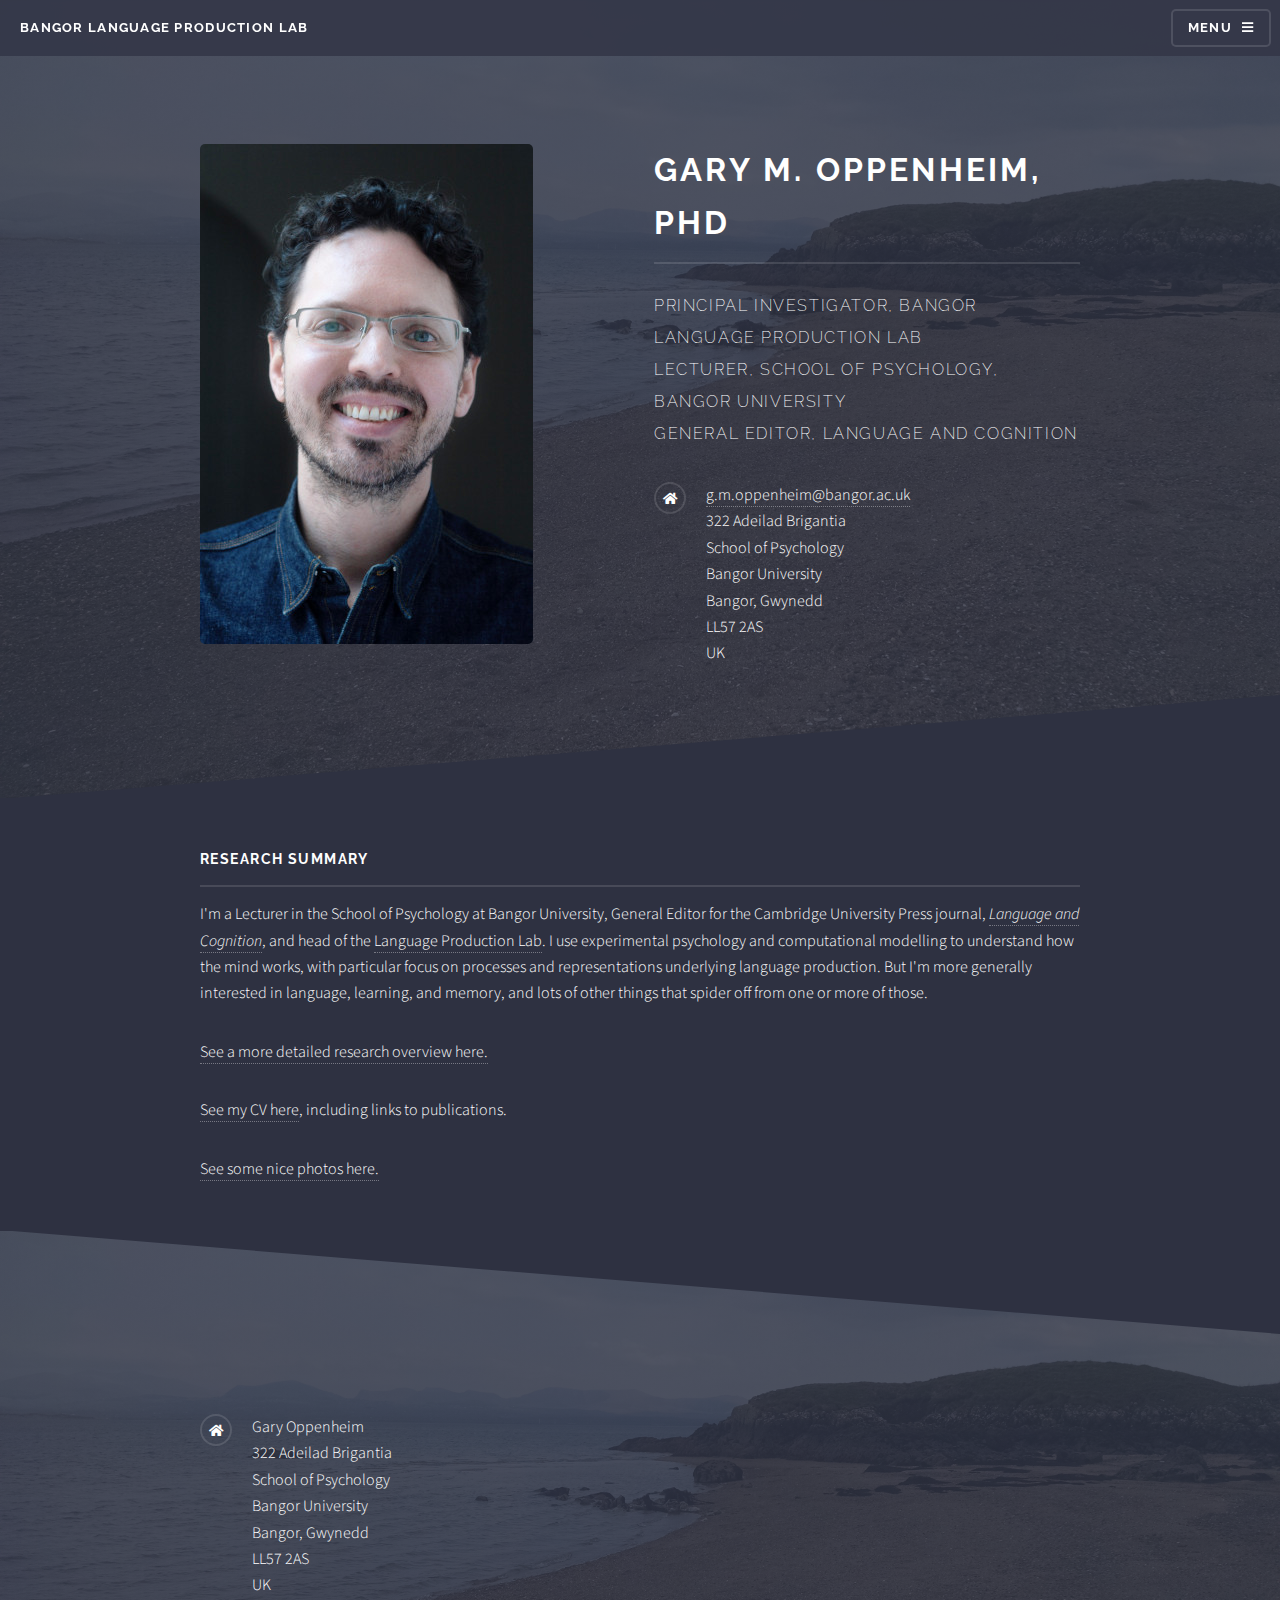
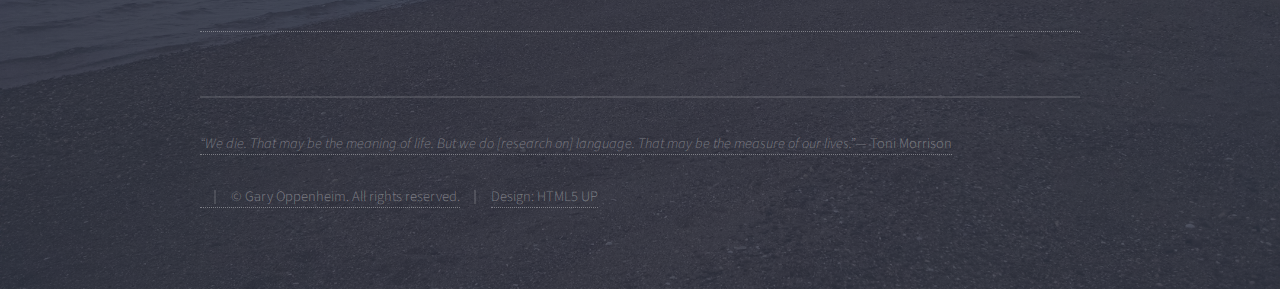
<file: people/gary/index.html>
<!DOCTYPE HTML>
<!--
	Solid State by HTML5 UP
	html5up.net | @ajlkn
	Free for personal and commercial use under the CCA 3.0 license (html5up.net/license)
-->
<html>
	<head>
		<title>Gary M. Oppenheim</title>
		<meta charset="utf-8" />
		<meta name="viewport" content="width=device-width, initial-scale=1, user-scalable=no" />
		<link rel="stylesheet" href="../../assets/css/main.css" />
		<noscript><link rel="stylesheet" href="../../assets/css/noscript.css" /></noscript>
	</head>
	<body class="is-preload">

		<!-- Page Wrapper -->
			<div id="page-wrapper">

				<!-- Header -->
					<header id="header">
						<h1><a href="../../index.html">Bangor Language Production Lab</a></h1>
						<nav>
							<a href="#menu">Menu</a>
						</nav>
					</header>

				<!-- Menu -->
					<nav id="menu">
						<div class="inner">
							<h2>Menu</h2>
							<ul class="links">
								<li><a href="../../index.html">Lab home</a></li>
								<li><a href="../../people.html">People</a></li>
								<li><a href="../../pubs.html">Outputs</a></li>
								<li><a href="../../facilities.html">Facilities</a></li>
								<li><a href="../../resources.html">Resources</a></li>
								<li><a href="#contact">Contact</a></li>
							</ul>
							<a href="#" class="close">Close</a>
						</div>
					</nav>

				<!-- Wrapper -->
					<section id="wrapper">
						<header>
							<div class="inner">
								<div class="row">
											<div class="col-6 col-12-medium">
												<a href="#" class="image"><img src="../../images/garyoppenheim.jpg" alt="" /></a>
											</div>
											<div class="col-6 col-12-medium">
													<h2>Gary M. Oppenheim, PhD</h2>
													<p>Principal Investigator, Bangor Language Production Lab<br />
													Lecturer, School of Psychology, Bangor University<br />
													General Editor, Language and Cognition</p>
													<ul class="contact">
													<li class="icon solid fa-home">
														<a href="mailto:g.m.oppenheim@bangor.ac.uk">g.m.oppenheim@bangor.ac.uk</a><br />
														322 Adeilad Brigantia<br />
														School of Psychology<br />
														Bangor University<br />

														Bangor, Gwynedd<br />
														LL57 2AS<br />
														UK<br />
													</li>
												</ul>
											</div>
										</div>
								
								
							</div>
						</header>

						<!-- Content -->
							<div class="wrapper">
								<div class="inner">

									<h3 class="major">Research summary</h3>
									<p>I'm a Lecturer in the School of Psychology at Bangor University, General Editor for the Cambridge University Press journal, <a href="http://journals.cambridge.org/action/displayJournal?jid=LCO"><em>Language and Cognition</em></a>, and head of the <a href="../../index.html">Language Production Lab</a>.  I use experimental psychology and computational modelling to understand how the mind works, with particular focus on processes and representations underlying language production. But I'm more generally interested in language, learning, and memory, and lots of other things that spider off from one or more of those.</p>

									<p><a href="../../index.html#researchOverview">See a more detailed research overview here.</a></p>

									<p><a href="cv_oppenheim.html">See my CV here</a>, including links to publications.</p>
									
									<p><a href="https://www.flickr.com/photos/dipthongasaurus_rex/">See some nice photos here.</a>
									<!-- <p>Cras mattis ante fermentum, malesuada neque vitae, eleifend erat. Phasellus non pulvinar erat. Fusce tincidunt, nisl eget mattis egestas, purus ipsum consequat orci, sit amet lobortis lorem lacus in tellus. Sed ac elementum arcu. Quisque placerat auctor laoreet.</p> -->

									<!-- <section class="features">
										<article>
											<a href="#" class="image"><img src="../../images/pic04.jpg" alt="" /></a>
											<h3 class="major">Sed feugiat lorem</h3>
											<p>Lorem ipsum dolor sit amet, consectetur adipiscing vehicula id nulla dignissim dapibus ultrices.</p>
											<a href="#" class="special">Learn more</a>
										</article>
										<article>
											<a href="#" class="image"><img src="../../images/pic05.jpg" alt="" /></a>
											<h3 class="major">Nisl placerat</h3>
											<p>Lorem ipsum dolor sit amet, consectetur adipiscing vehicula id nulla dignissim dapibus ultrices.</p>
											<a href="#" class="special">Learn more</a>
										</article>
									</section> -->

								</div>
							</div>

					</section>

				<!-- Footer -->
					<section id="footer">
						<div class="inner">
							
							<a name="contact" />
							<ul class="contact">
								<li class="icon solid fa-home">
									Gary Oppenheim<br />
									322 Adeilad Brigantia<br />
									School of Psychology<br />
									Bangor University<br />

									Bangor, Gwynedd<br />
									LL57 2AS<br />
									UK<br />
								</li>
							</ul>
							<ul class="copyright">
								<li><em>“We die. That may be the meaning of life. But we do [research on] language. That may be the measure of our lives.”</em>― Toni Morrison</li>
								<br><br>

								<li>&copy; Gary Oppenheim. All rights reserved.</li><li>Design: <a href="http://html5up.net">HTML5 UP</a></li>
							</ul>
						</div>
					</section>

			</div>

		<!-- Scripts -->
			<script src="../../assets/js/jquery.min.js"></script>
			<script src="../../assets/js/jquery.scrollex.min.js"></script>
			<script src="../../assets/js/browser.min.js"></script>
			<script src="../../assets/js/breakpoints.min.js"></script>
			<script src="../../assets/js/util.js"></script>
			<script src="../../assets/js/main.js"></script>

	</body>
</html>
</file>
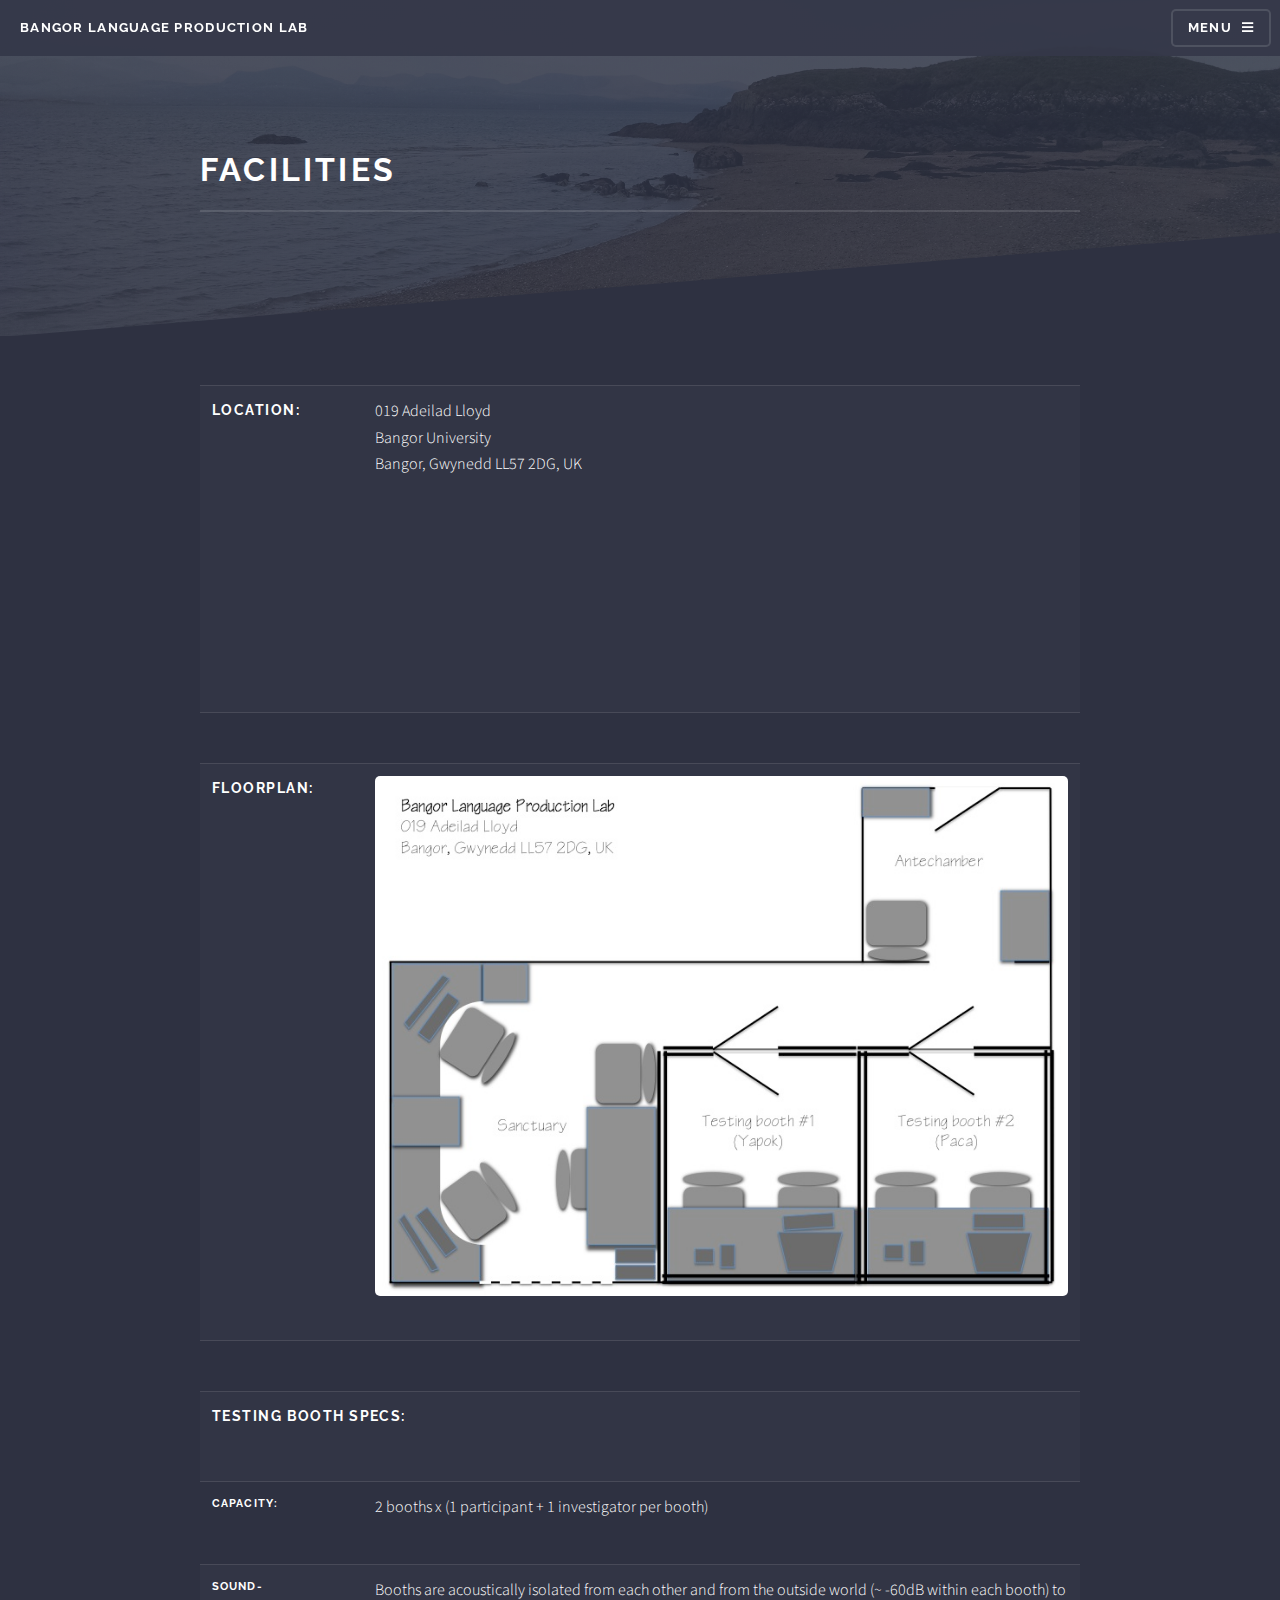
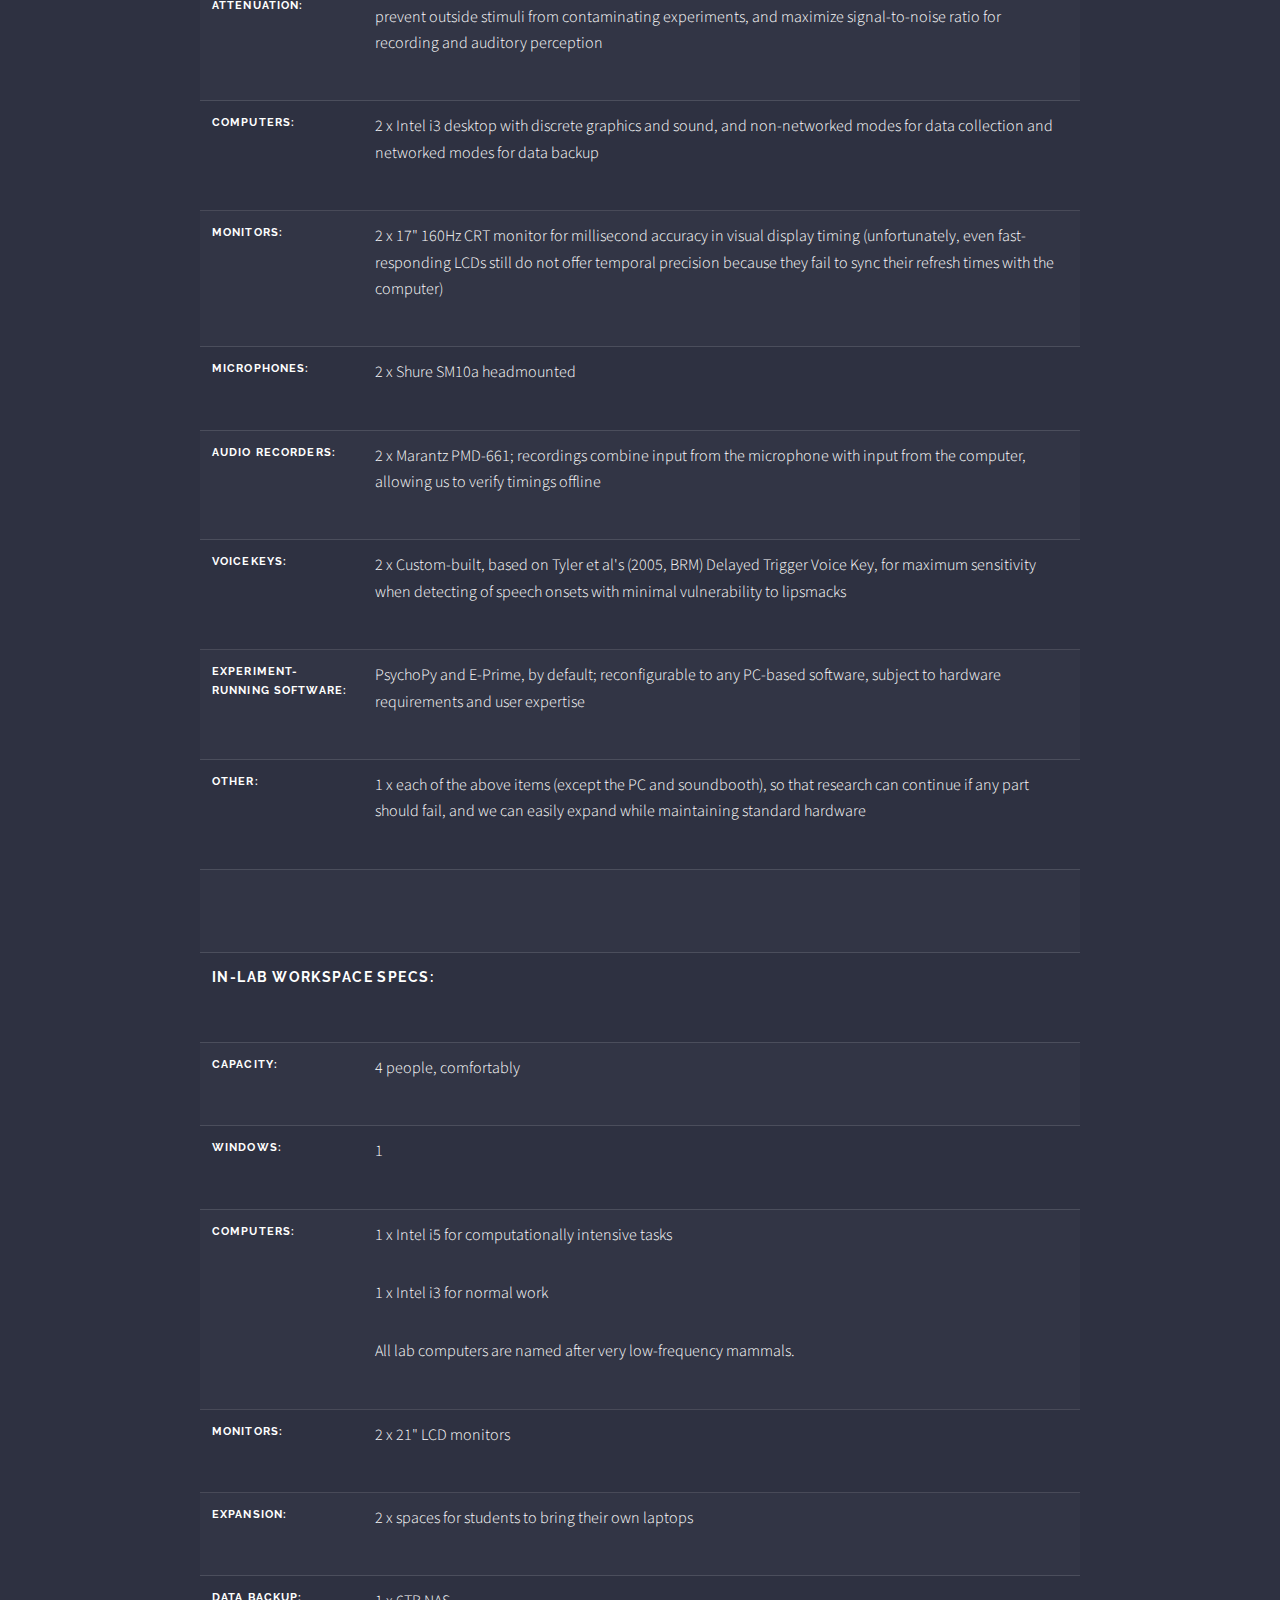
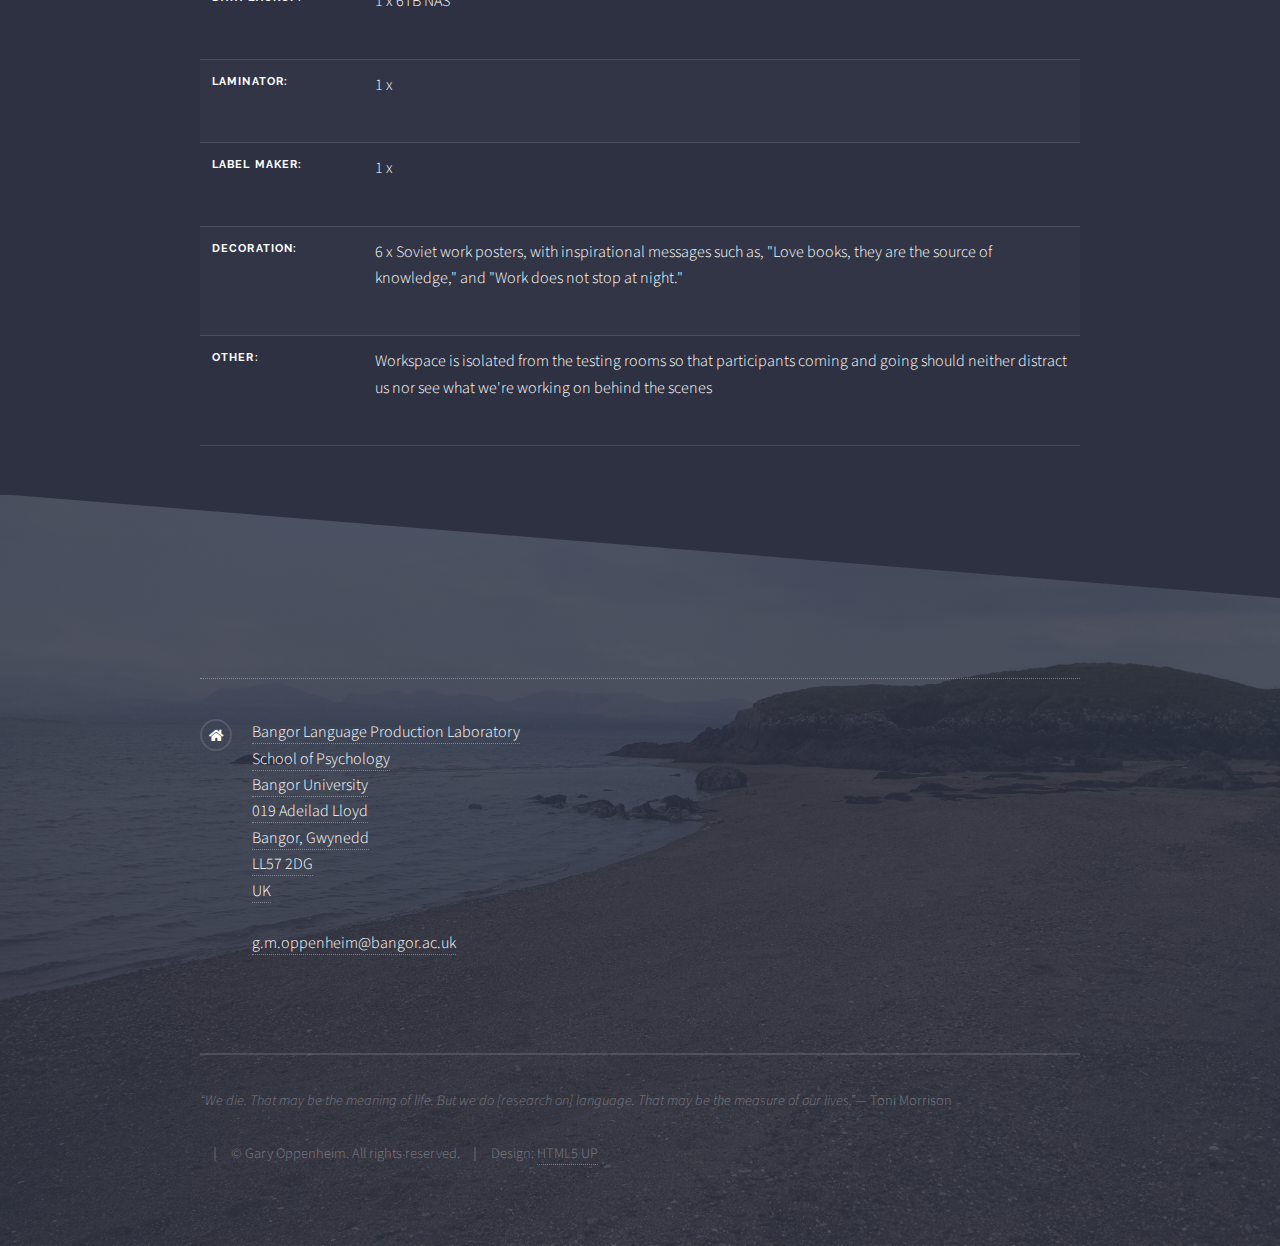
<file: facilities.html>
<!DOCTYPE HTML>
<!--
	Solid State by HTML5 UP
	html5up.net | @ajlkn
	Free for personal and commercial use under the CCA 3.0 license (html5up.net/license)
-->
<html>
	<head>
		<title>Bangor Language Production Lab</title>
		<meta charset="utf-8" />
		<meta name="viewport" content="width=device-width, initial-scale=1, user-scalable=no" />
		<link rel="stylesheet" href="assets/css/main.css" />
		<noscript><link rel="stylesheet" href="assets/css/noscript.css" /></noscript>
	</head>
	<body class="is-preload">

		<!-- Page Wrapper -->
			<div id="page-wrapper">

				<!-- Header -->
					<header id="header">
						<h1><a href="index.html">Bangor Language Production Lab</a></h1>
						<nav>
							<a href="#menu">Menu</a>
						</nav>
					</header>

				<!-- Menu -->
					<nav id="menu">
						<div class="inner">
							<h2>Menu</h2>
							<ul class="links">
								<li><a href="index.html">Home</a></li>
								<li><a href="people.html">People</a></li>
								<li><a href="pubs.html">Outputs</a></li>
								<li><a href="facilities.html">Facilities</a></li>
								<li><a href="resources.html">Resources</a></li>
								<li><a href="#contact">Contact</a></li>
							</ul>
							<a href="#" class="close">Close</a>
						</div>
					</nav>

				<!-- Wrapper -->
					<section id="wrapper">
						<header>
							<div class="inner">
								<h2>Facilities</h2>
								<!-- <p>Bangor Language Production Lab</p>
								<p>PI: <a href="/people/gary.html">Dr. Gary M. Oppenheim</a></p> -->
							</div>
						</header>

						<!-- Content -->
							<div class="wrapper">
								<div class="inner">

									<table style="text-align: left; width: 100%;" border="0" cellpadding="2" cellspacing="2">
									              <tbody>
									                <tr>
									                  <td style="vertical-align: top;">
									                  <h3><span style="font-weight: bold;">Location:</span></h3>
									                  </td>
									                  <td style="vertical-align: top;">
									                  <p>019 Adeilad Lloyd<br>

									Bangor University<br>

									Bangor, Gwynedd LL57 2DG, UK</p>
									<span class="image fit"><iframe id="gmap_canvas" src="https://maps.google.com/maps?q=lloyd%20building%2C%20bangor%2C%20gwynedd&t=k&z=17&ie=UTF8&iwloc=&output=embed" frameborder="0" scrolling="no" marginheight="0" marginwidth="0"></iframe><style>.mapouter{text-align:right;}.gmap_canvas {overflow:hidden;background:none!important;}</style></span>
									                 <!--  <span class="image fit"><div class="mapouter"><div class="gmap_canvas"><iframe width="600" height="500" id="gmap_canvas" src="https://maps.google.com/maps?q=lloyd%20building%2C%20bangor%2C%20gwynedd&t=k&z=17&ie=UTF8&iwloc=&output=embed" frameborder="0" scrolling="no" marginheight="0" marginwidth="0"></iframe></div><style>.mapouter{text-align:right;height:500px;width:600px;}.gmap_canvas {overflow:hidden;background:none!important;height:500px;width:600px;}</style></div></span> -->
									                 <!-- 
									<iframe marginheight="0" marginwidth="0" src="https://maps.google.co.uk/maps/ms?msa=0&amp;msid=216376737902811152884.0004f445cfc436cf3f409&amp;ie=UTF8&amp;t=h&amp;ll=53.228903,-4.129647&amp;spn=0.002248,0.00456&amp;z=17&amp;output=embed" frameborder="0" height="350" scrolling="no" width="425"></iframe><br>
									                  <small><small>View <a href="https://maps.google.co.uk/maps/ms?msa=0&amp;msid=216376737902811152884.0004f445cfc436cf3f409&amp;ie=UTF8&amp;t=h&amp;ll=53.228903,-4.129647&amp;spn=0.002248,0.00456&amp;z=17&amp;source=embed" style="color: rgb(0, 0, 255); text-align: left;">Lloyd Bldg</a> in a larger map</small></small>
									 -->
									 					</td>
									                </tr>
									                <tr>
									                  <td style="vertical-align: top;">&nbsp;<br>
									                  </td>
									                  <td style="vertical-align: top;"><br>
									                  </td>
									                </tr>
									                <tr>
									<td style="vertical-align: top; font-weight: bold;">
									                  <h3>Floorplan:</h3>
									                  </td><td style="vertical-align: top;">
									                  <p><span class="image fit"><img src="images/BLPLLayout.jpg" alt="BLPLLayout.jpg"></span></p>
									                  </td></tr>

									                <tr>
									                  <td style="vertical-align: top;">&nbsp;<br>
									                  </td>
									                  <td style="vertical-align: top;"><br>
									                  </td>
									                </tr>
									<tr>
									                  <td colspan="2" rowspan="1" style="vertical-align: top; font-weight: bold;">
									                  <h3>Testing booth specs:<br>
									</h3>
									                  <br>
									                  </td>
									                </tr>
									                <tr>
									                  <td style="vertical-align: top;">
									                  <h4>Capacity:</h4>
									                  </td>
									                  <td style="vertical-align: top;">
									                  <p>2 booths x (1
									participant + 1 investigator per booth)</p>
									                  </td>
									                </tr>
									                <tr>
									                  <td style="vertical-align: top;">
									                  <h4>Sound-attenuation:</h4>
									                  </td>
									                  <td style="vertical-align: top;">
									                  <p>Booths are
									acoustically isolated from each other and from the outside world (~
									-60dB within each booth) to prevent outside stimuli from contaminating
									experiments, and maximize signal-to-noise ratio for recording and
									auditory perception</p>
									                  </td>
									                </tr>
									                <tr>
									                  <td style="vertical-align: top;">
									                  <h4>Computers:</h4>
									                  </td>
									                  <td style="vertical-align: top;">
									                  <p>2 x Intel i3 desktop with discrete graphics and
									sound, and non-networked modes for data collection and networked modes
									for data backup</p>
									                  </td>
									                </tr>
									                <tr>
									                  <td style="vertical-align: top;">
									                  <h4>Monitors:</h4>
									                  </td>
									                  <td style="vertical-align: top;">
									                  <p>2 x 17" 160Hz CRT monitor for millisecond
									accuracy in visual display timing (unfortunately, even fast-responding
									LCDs still do not offer temporal precision because they fail to sync
									their refresh times with the computer)</p>
									                  </td>
									                </tr>
									                <tr>
									                  <td style="vertical-align: top;">
									                  <h4>Microphones:</h4>
									                  </td>
									                  <td style="vertical-align: top;">
									                  <p>2 x Shure SM10a headmounted</p>
									                  </td>
									                </tr>
									                <tr>
									                  <td style="vertical-align: top;">
									                  <h4>Audio recorders:</h4>
									                  </td>
									                  <td style="vertical-align: top;">
									                  <p>2 x Marantz PMD-661; recordings combine input from
									the microphone with input from the computer, allowing us to verify
									timings offline</p>
									                  </td>
									                </tr>
									                <tr>
									                  <td style="vertical-align: top;">
									                  <h4>Voicekeys:</h4>
									                  </td>
									                  <td style="vertical-align: top;">
									                  <p>2 x Custom-built,
									based on Tyler et al's (2005, BRM) Delayed Trigger Voice Key, for maximum
									sensitivity when detecting of speech onsets with minimal vulnerability
									to lipsmacks</p>
									                  </td>
									                </tr>
									                <tr>
									                  <td style="vertical-align: top;">
									                  <h4>Experiment-running software:</h4>
									                  </td>
									                  <td style="vertical-align: top;">
									                  <p>PsychoPy and E-Prime, by default; reconfigurable to any
									PC-based software, subject to hardware requirements and user expertise</p>
									                  </td>
									                </tr>
									                <tr>
									                  <td style="vertical-align: top;">
									                  <h4>Other:</h4>
									                  </td>
									                  <td style="vertical-align: top;">
									                  <p>1 x each of the
									above items (except the PC and soundbooth), so that research can
									continue if any part should fail, and we can easily expand while
									maintaining standard hardware</p>
									                  </td>
									                </tr>
									                <tr>
									                  <td style="vertical-align: top;">
									                  <h4><br>
									                  </h4>
									                  </td>
									                  <td style="vertical-align: top;">
									                  <p><br>
									                  </p>
									                  </td>
									                </tr>
									                <tr>
									                  <td colspan="2" rowspan="1" style="vertical-align: top; font-weight: bold;">
									                  <h3>In-lab workspace specs:<br>
									</h3>
									                  <br>
									                  </td>
									                </tr>
									                <tr>
									                  <td style="vertical-align: top;">
									                  <h4>Capacity:</h4>
									                  </td>
									                  <td style="vertical-align: top;">
									                  <p>4 people, comfortably</p>
									                  </td>
									                </tr>
									                <tr>
									                  <td style="vertical-align: top;">
									                  <h4>Windows:</h4>
									                  </td>
									                  <td style="vertical-align: top;">
									                  <p>1</p>
									                  </td>
									                </tr>
									                <tr>
									                  <td style="vertical-align: top;">
									                  <h4>Computers:</h4>
									                  </td>
									                  <td style="vertical-align: top;">
									                  <p>1 x Intel i5 for computationally intensive tasks</p>
									                  <p>1 x Intel i3 for normal work</p>
									                  <p>All lab computers are named after very low-frequency mammals.</p>
									                  </td>
									                </tr>
									                <tr>
									                  <td style="vertical-align: top;">
									                  <h4>Monitors:</h4>
									                  </td>
									                  <td style="vertical-align: top;">
									                  <p>2 x 21" LCD monitors</p>
									                  </td>
									                </tr>
									                <tr>
									                  <td style="vertical-align: top;">
									                  <h4>Expansion:</h4>
									                  </td>
									                  <td style="vertical-align: top;">
									                  <p>2 x spaces for students to bring their own laptops</p>
									                  </td>
									                </tr>
									                <tr>
									                  <td style="vertical-align: top;">
									                  <h4>Data backup:</h4>
									                  </td>
									                  <td style="vertical-align: top;">
									                  <p>1 x 6TB NAS</p>
									                  </td>
									                </tr>
									                <tr>
									                  <td style="vertical-align: top;"><h4>Laminator:</h4></td>
									                  <td style="vertical-align: top;"><p>1 x </p></td>
									                </tr>
									                <tr>
									                  <td style="vertical-align: top;"><h4>Label maker:</h4></td>
									                  <td style="vertical-align: top;"><p>1 x</p></td>
									                </tr>
									                <tr>
									                  <td style="vertical-align: top;"><h4>Decoration:</h4></td>
									                  <td style="vertical-align: top;"><p>6 x  Soviet work posters, with inspirational messages such as, &quot;Love books, they are the source of knowledge,&quot; and &quot;Work does not stop at night.&quot;</p></td>
									                </tr>
									                <tr>
									                  <td style="vertical-align: top;">
									                    <h4>Other:</h4>
									                    </td>
									                  <td style="vertical-align: top;">
									                    <p>Workspace is isolated from the testing rooms so
									                      that participants coming and going should neither distract us nor see
									                      what we're working on behind the scenes<br>
									                      </p>
									                    </td>
									                </tr>
									              </tbody>
									            </table>

								</div>
							</div>

					</section>

				<!-- Footer -->
					<section id="footer">
						<div class="inner">
							<!-- <h2 class="major">Get in touch</h2>
							<p>Cras mattis ante fermentum, malesuada neque vitae, eleifend erat. Phasellus non pulvinar erat. Fusce tincidunt, nisl eget mattis egestas, purus ipsum consequat orci, sit amet lobortis lorem lacus in tellus. Sed ac elementum arcu. Quisque placerat auctor laoreet.</p>
							<form method="post" action="#">
								<div class="fields">
									<div class="field">
										<label for="name">Name</label>
										<input type="text" name="name" id="name" />
									</div>
									<div class="field">
										<label for="email">Email</label>
										<input type="email" name="email" id="email" />
									</div>
									<div class="field">
										<label for="message">Message</label>
										<textarea name="message" id="message" rows="4"></textarea>
									</div>
								</div>
								<ul class="actions">
									<li><input type="submit" value="Send Message" /></li>
								</ul>
							</form> -->
							<a name="contact" />
							<ul class="contact">
								<li class="icon solid fa-home">
									Bangor Language Production Laboratory<br />
									School of Psychology<br />
									Bangor University<br />

									019 Adeilad Lloyd<br />
									Bangor, Gwynedd<br />
									LL57 2DG<br />
									UK<br />
									<br />

									<a href="mailto:g.m.oppenheim@bangor.ac.uk">g.m.oppenheim@bangor.ac.uk</a><br />
								</li>
								<!-- <li class="icon solid fa-phone">(000) 000-0000</li> -->
								<!-- <li class="icon solid fa-envelope"><a href="#">information@untitled.tld</a></li>
								<li class="icon brands fa-twitter"><a href="#">twitter.com/untitled-tld</a></li>
								<li class="icon brands fa-facebook-f"><a href="#">facebook.com/untitled-tld</a></li>
								<li class="icon brands fa-instagram"><a href="#">instagram.com/untitled-tld</a></li> -->
							</ul>
							<ul class="copyright">
								<li><em>“We die. That may be the meaning of life. But we do [research on] language. That may be the measure of our lives.”</em>― Toni Morrison</li>
								<br><br>

								<li>&copy; Gary Oppenheim. All rights reserved.</li><li>Design: <a href="http://html5up.net">HTML5 UP</a></li>
							</ul>
						</div>
					</section>

			</div>

		<!-- Scripts -->
			<script src="assets/js/jquery.min.js"></script>
			<script src="assets/js/jquery.scrollex.min.js"></script>
			<script src="assets/js/browser.min.js"></script>
			<script src="assets/js/breakpoints.min.js"></script>
			<script src="assets/js/util.js"></script>
			<script src="assets/js/main.js"></script>

	</body>
</html>
</file>
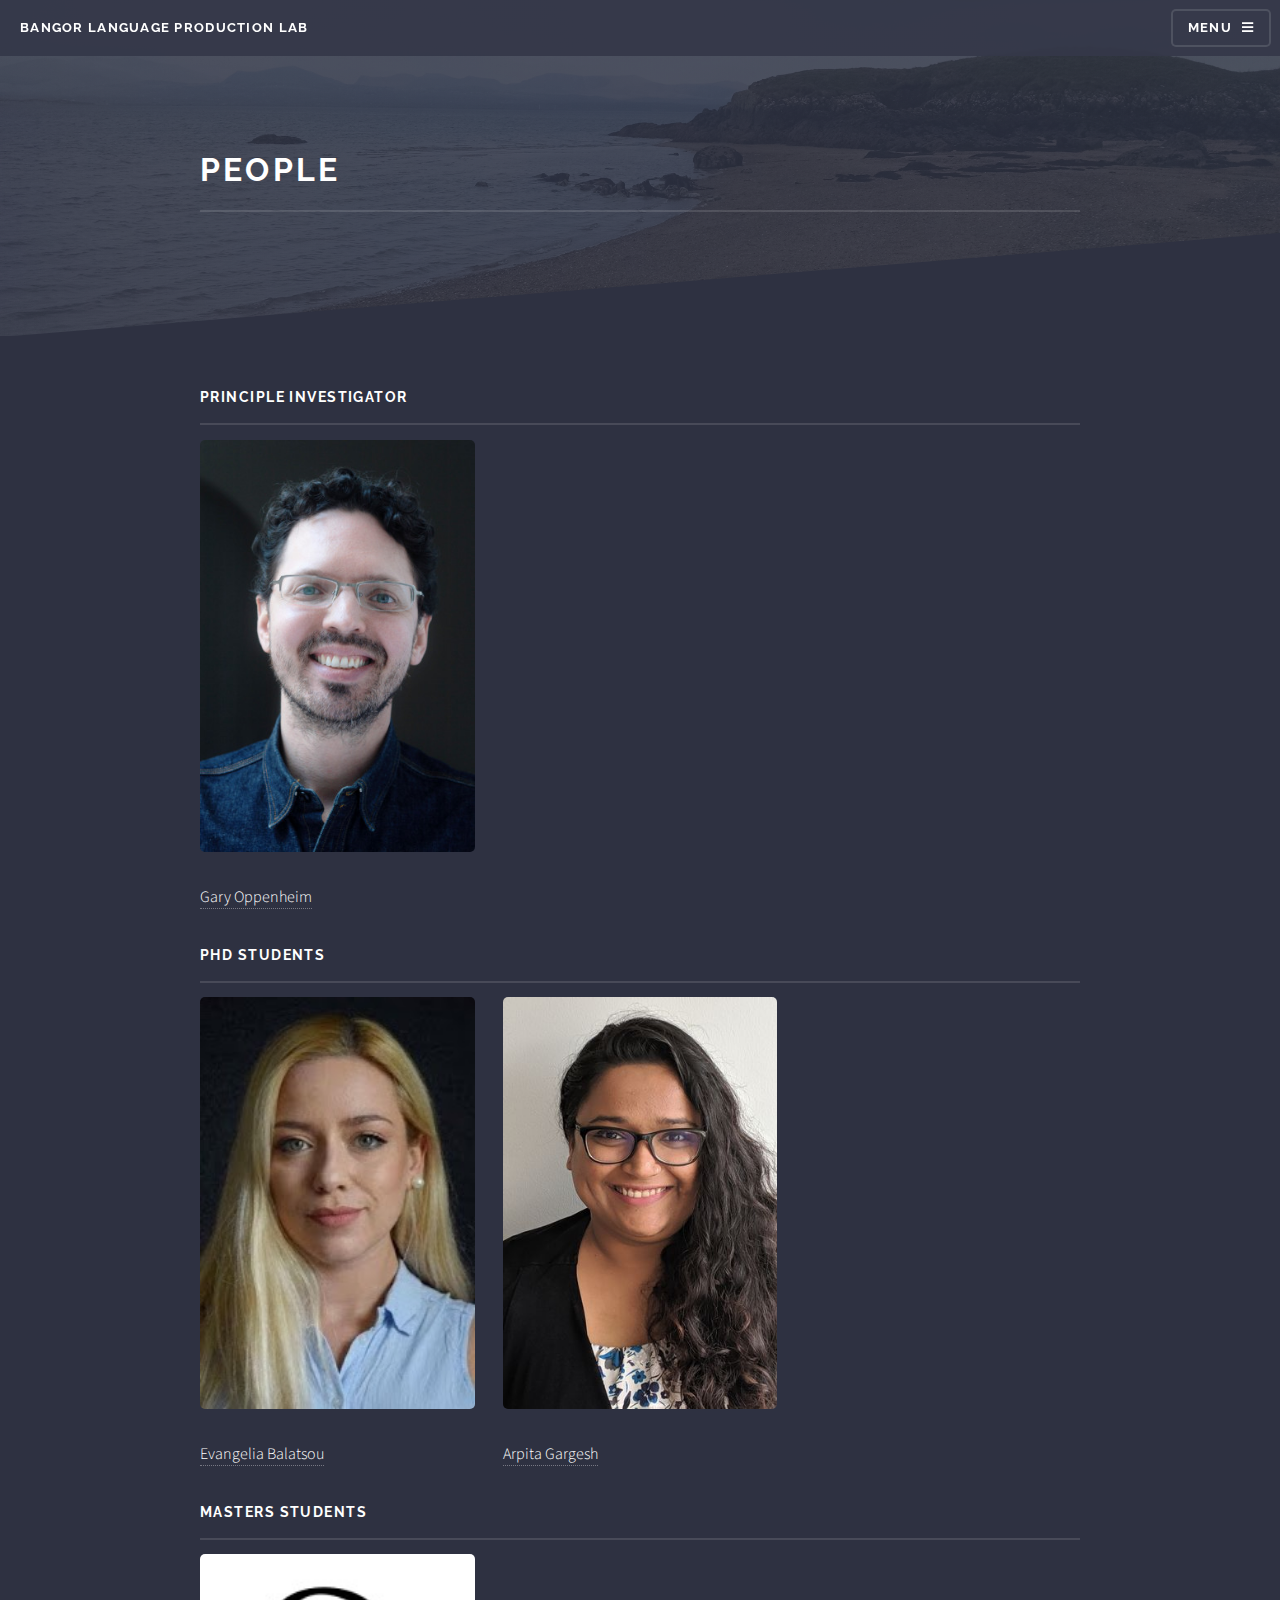
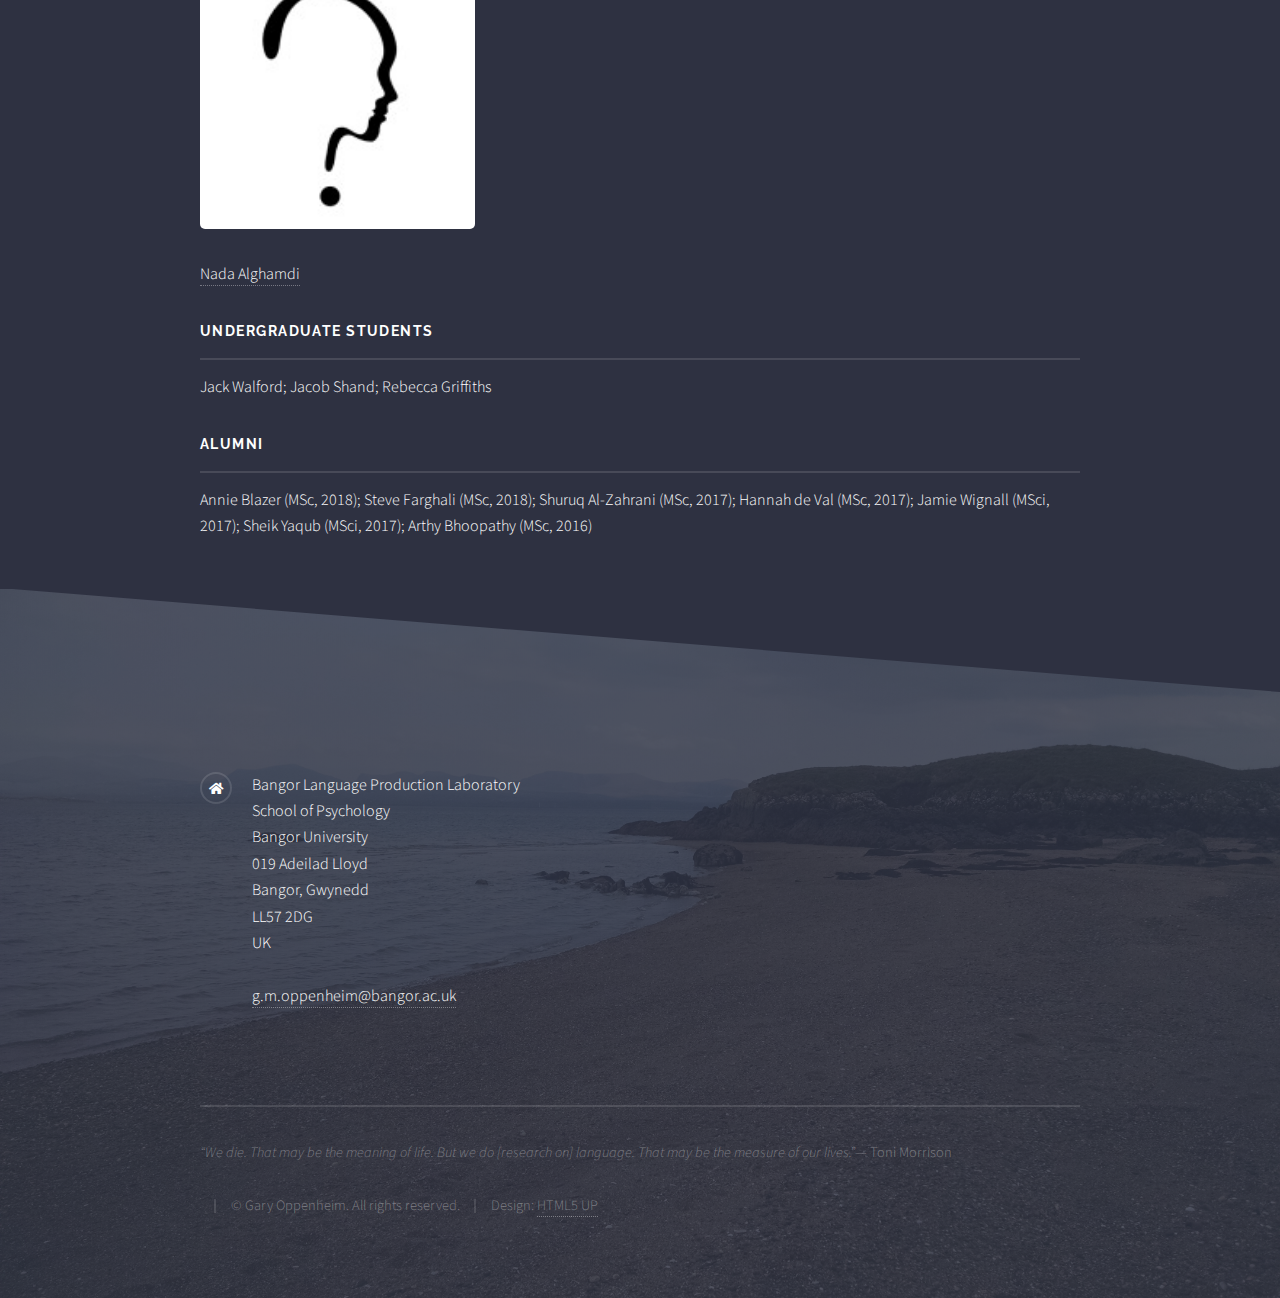
<file: people.html>
<!DOCTYPE HTML>
<!--
	Solid State by HTML5 UP
	html5up.net | @ajlkn
	Free for personal and commercial use under the CCA 3.0 license (html5up.net/license)
-->
<html>
	<head>
		<title>Bangor Language Production Lab</title>
		<meta charset="utf-8" />
		<meta name="viewport" content="width=device-width, initial-scale=1, user-scalable=no" />
		<link rel="stylesheet" href="assets/css/main.css" />
		<noscript><link rel="stylesheet" href="assets/css/noscript.css" /></noscript>
	</head>
	<body class="is-preload">

		<!-- Page Wrapper -->
			<div id="page-wrapper">

				<!-- Header -->
					<header id="header">
						<h1><a href="index.html">Bangor Language Production Lab</a></h1>
						<nav>
							<a href="#menu">Menu</a>
						</nav>
					</header>

				<!-- Menu -->
					<nav id="menu">
						<div class="inner">
							<h2>Menu</h2>
							<ul class="links">
								<li><a href="index.html">Home</a></li>
								<li><a href="people.html">People</a></li>
								<li><a href="pubs.html">Outputs</a></li>
								<li><a href="facilities.html">Facilities</a></li>
								<li><a href="resources.html">Resources</a></li>
								<li><a href="#">Contact</a></li>
							</ul>
							<a href="#" class="close">Close</a>
						</div>
					</nav>

				<!-- Wrapper -->
					<section id="wrapper">
						<header>
							<div class="inner">
								<h2>People</h2>
								<!-- <p>Bangor Language Production Lab</p>
								<p>PI: <a href="/people/gary/index.html">Dr. Gary M. Oppenheim</a></p> -->
							</div>
						</header>

						<!-- Content -->
							<div class="wrapper">
							<!-- 
<p><span class="image left"><img src="images/garyoppenheim.jpg" alt="Gary Oppenheim" /></span>
											Gary Oppenheim<br />
											Principle Investigator</p>
 -->
								<div class="inner">

									<section>
										<h3 class="major">Principle Investigator</h3>
										<div class="box alt">
											<div class="row gtr-uniform">
												<div class="col-4"><span class="image fit"><a href="people/gary/index.html"><img src="images/garyoppenheim.jpg" alt="Gary Oppenheim" /></a></span>
													<p><a href="people/gary/index.html">Gary Oppenheim</a></p>
												</div>
											</div>
										</div>
									</section>


									<section>
										<h3 class="major">PhD students</h3>
										<div class="box alt">
											<div class="row gtr-uniform">
												<div class="col-4"><span class="image fit"><a href="https://sites.google.com/view/evangeliabalatsou/home"><img src="images/lilianbalatsou.jpg" alt="Evangelia Balatsou" /></a></span>
													<p><a href="https://sites.google.com/view/evangeliabalatsou/home">Evangelia Balatsou</a></p>
												</div>
												<div class="col-4"><span class="image fit"><a href="#"><img src="images/arpitagargesh.jpg" alt="Arpita Gargesh" /></a></span>
													<p><a href="#">Arpita Gargesh</a></p>
												</div>
											</div>
										</div>
									</section>
									<section>
										<h3 class="major">Masters students</h3>
										<div class="box alt">
											<div class="row gtr-uniform">
												<div class="col-4"><span class="image fit"><a href="#"><img src="images/unknownPerson.jpg" alt="Nada Alghamdi" /></a></span>
													<p><a href="#">Nada Alghamdi</a></p>
												</div>
											</div>
										</div>
									</section>
									<section>
									<h3 class="major">Undergraduate students</h3>
										<div class="box alt">
										Jack Walford;
										Jacob Shand;
										Rebecca Griffiths
										</div>
									</section>
									<section id="alums">
										<div class="box alt">
											<h3 class="major">Alumni</h3>
											<p>Annie Blazer (MSc, 2018); 
											Steve Farghali (MSc, 2018); 
											Shuruq Al-Zahrani (MSc, 2017);
											Hannah de Val (MSc, 2017);
											Jamie Wignall (MSci, 2017);
											Sheik Yaqub (MSci, 2017);
											Arthy Bhoopathy (MSc, 2016)
											</p>
										</div>
									</section>
								</div>
							</div>

					</section>

				<!-- Footer -->
					<section id="footer">
						<div class="inner">
							<!-- <h2 class="major">Get in touch</h2>
							<p>Cras mattis ante fermentum, malesuada neque vitae, eleifend erat. Phasellus non pulvinar erat. Fusce tincidunt, nisl eget mattis egestas, purus ipsum consequat orci, sit amet lobortis lorem lacus in tellus. Sed ac elementum arcu. Quisque placerat auctor laoreet.</p>
							<form method="post" action="#">
								<div class="fields">
									<div class="field">
										<label for="name">Name</label>
										<input type="text" name="name" id="name" />
									</div>
									<div class="field">
										<label for="email">Email</label>
										<input type="email" name="email" id="email" />
									</div>
									<div class="field">
										<label for="message">Message</label>
										<textarea name="message" id="message" rows="4"></textarea>
									</div>
								</div>
								<ul class="actions">
									<li><input type="submit" value="Send Message" /></li>
								</ul>
							</form> -->
							<ul class="contact">
								<li class="icon solid fa-home">
									Bangor Language Production Laboratory<br />
									School of Psychology<br />
									Bangor University<br />

									019 Adeilad Lloyd<br />
									Bangor, Gwynedd<br />
									LL57 2DG<br />
									UK<br />
									<br />

									<a href="mailto:g.m.oppenheim@bangor.ac.uk">g.m.oppenheim@bangor.ac.uk</a><br />
								</li>
								<!-- <li class="icon solid fa-phone">(000) 000-0000</li> -->
								<!-- <li class="icon solid fa-envelope"><a href="#">information@untitled.tld</a></li>
								<li class="icon brands fa-twitter"><a href="#">twitter.com/untitled-tld</a></li>
								<li class="icon brands fa-facebook-f"><a href="#">facebook.com/untitled-tld</a></li>
								<li class="icon brands fa-instagram"><a href="#">instagram.com/untitled-tld</a></li> -->
							</ul>
							<ul class="copyright">
								<li><em>“We die. That may be the meaning of life. But we do [research on] language. That may be the measure of our lives.”</em>― Toni Morrison</li>
								<br><br>

								<li>&copy; Gary Oppenheim. All rights reserved.</li><li>Design: <a href="http://html5up.net">HTML5 UP</a></li>
							</ul>
						</div>
					</section>

			</div>

		<!-- Scripts -->
			<script src="assets/js/jquery.min.js"></script>
			<script src="assets/js/jquery.scrollex.min.js"></script>
			<script src="assets/js/browser.min.js"></script>
			<script src="assets/js/breakpoints.min.js"></script>
			<script src="assets/js/util.js"></script>
			<script src="assets/js/main.js"></script>

	</body>
</html>
</file>
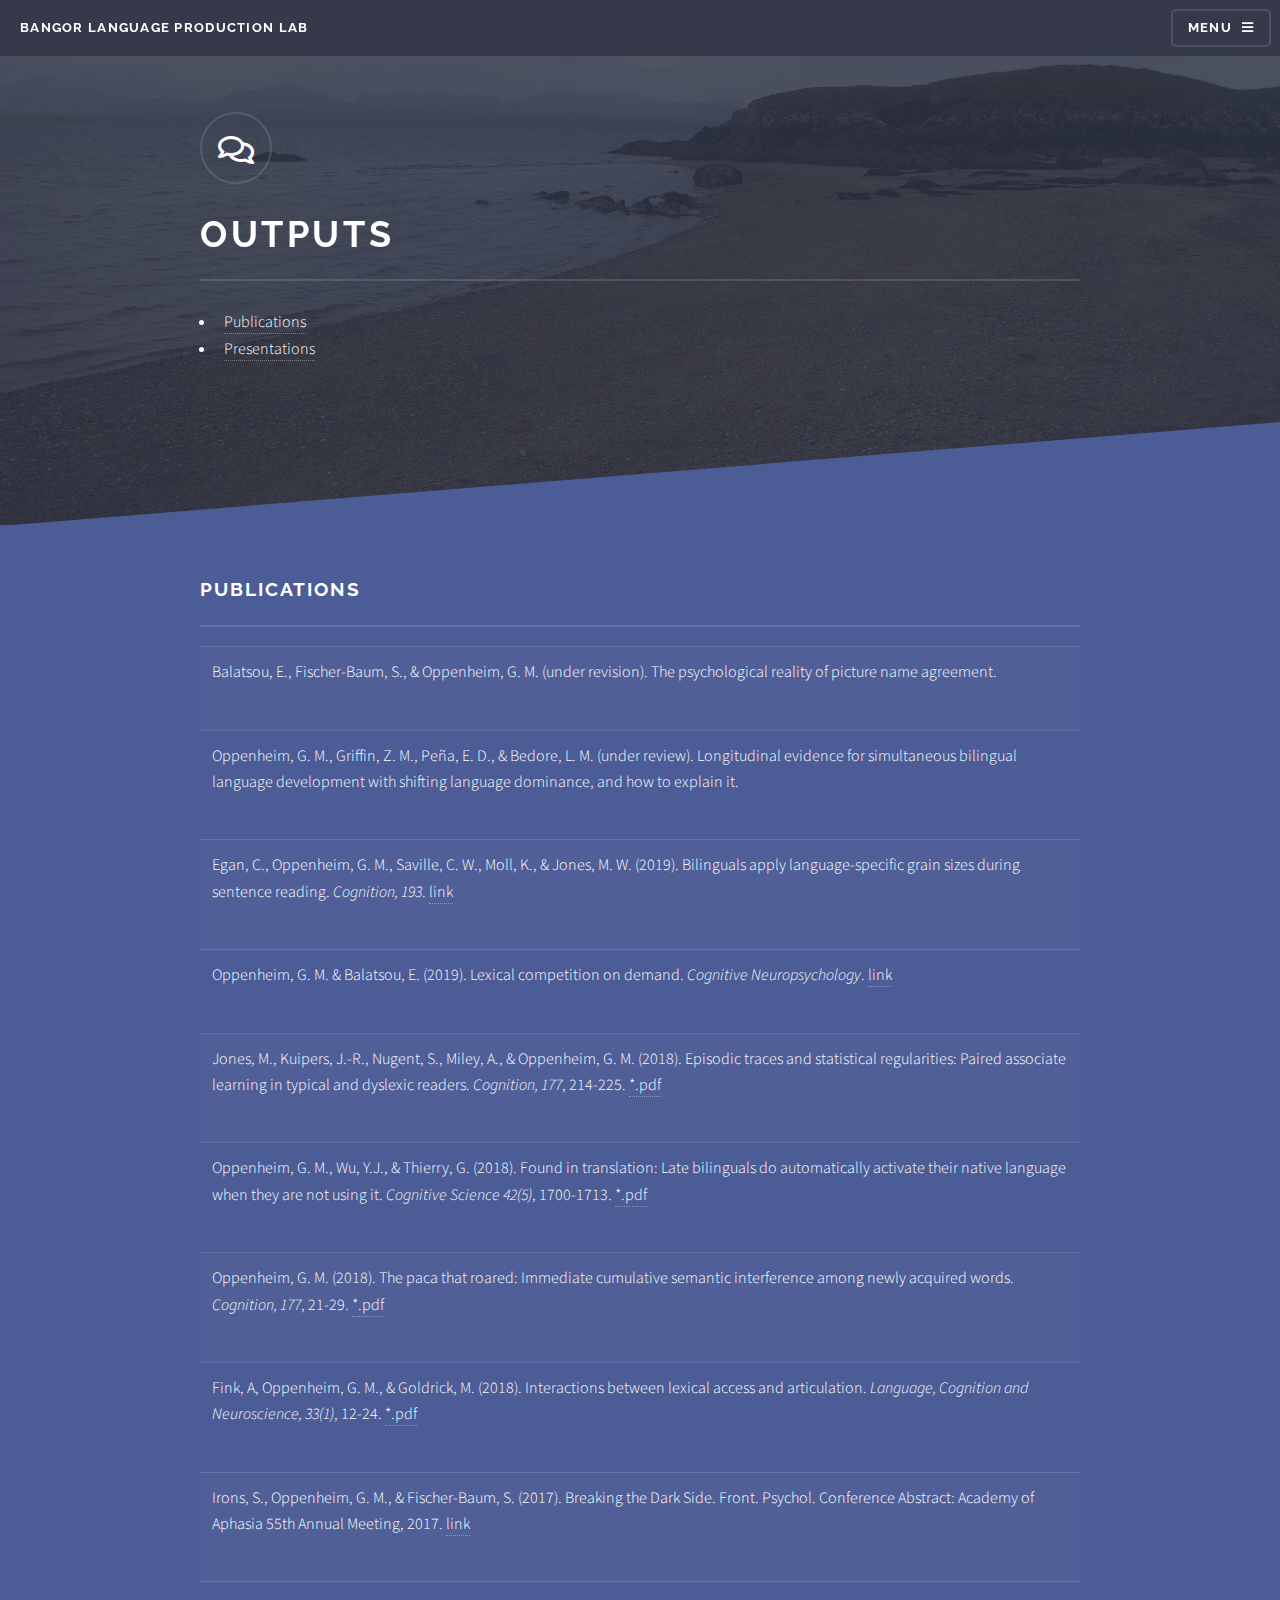
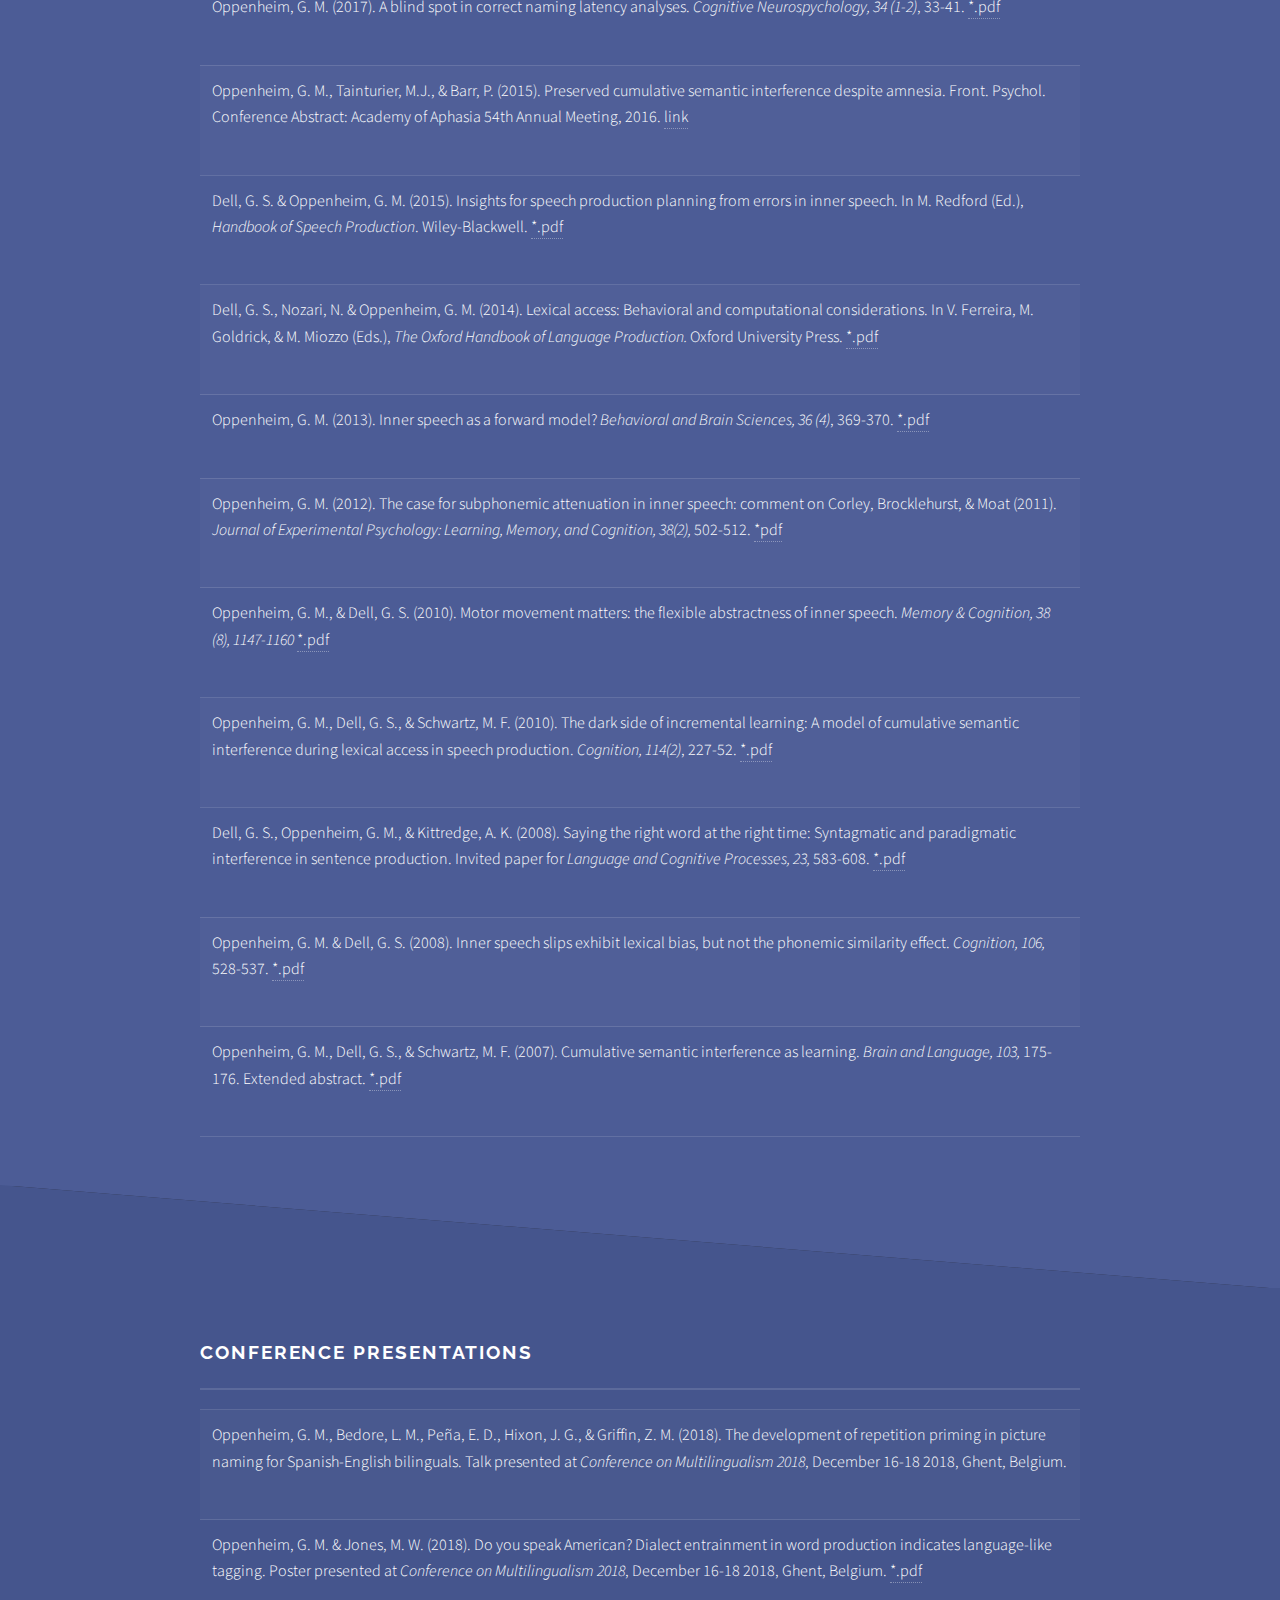
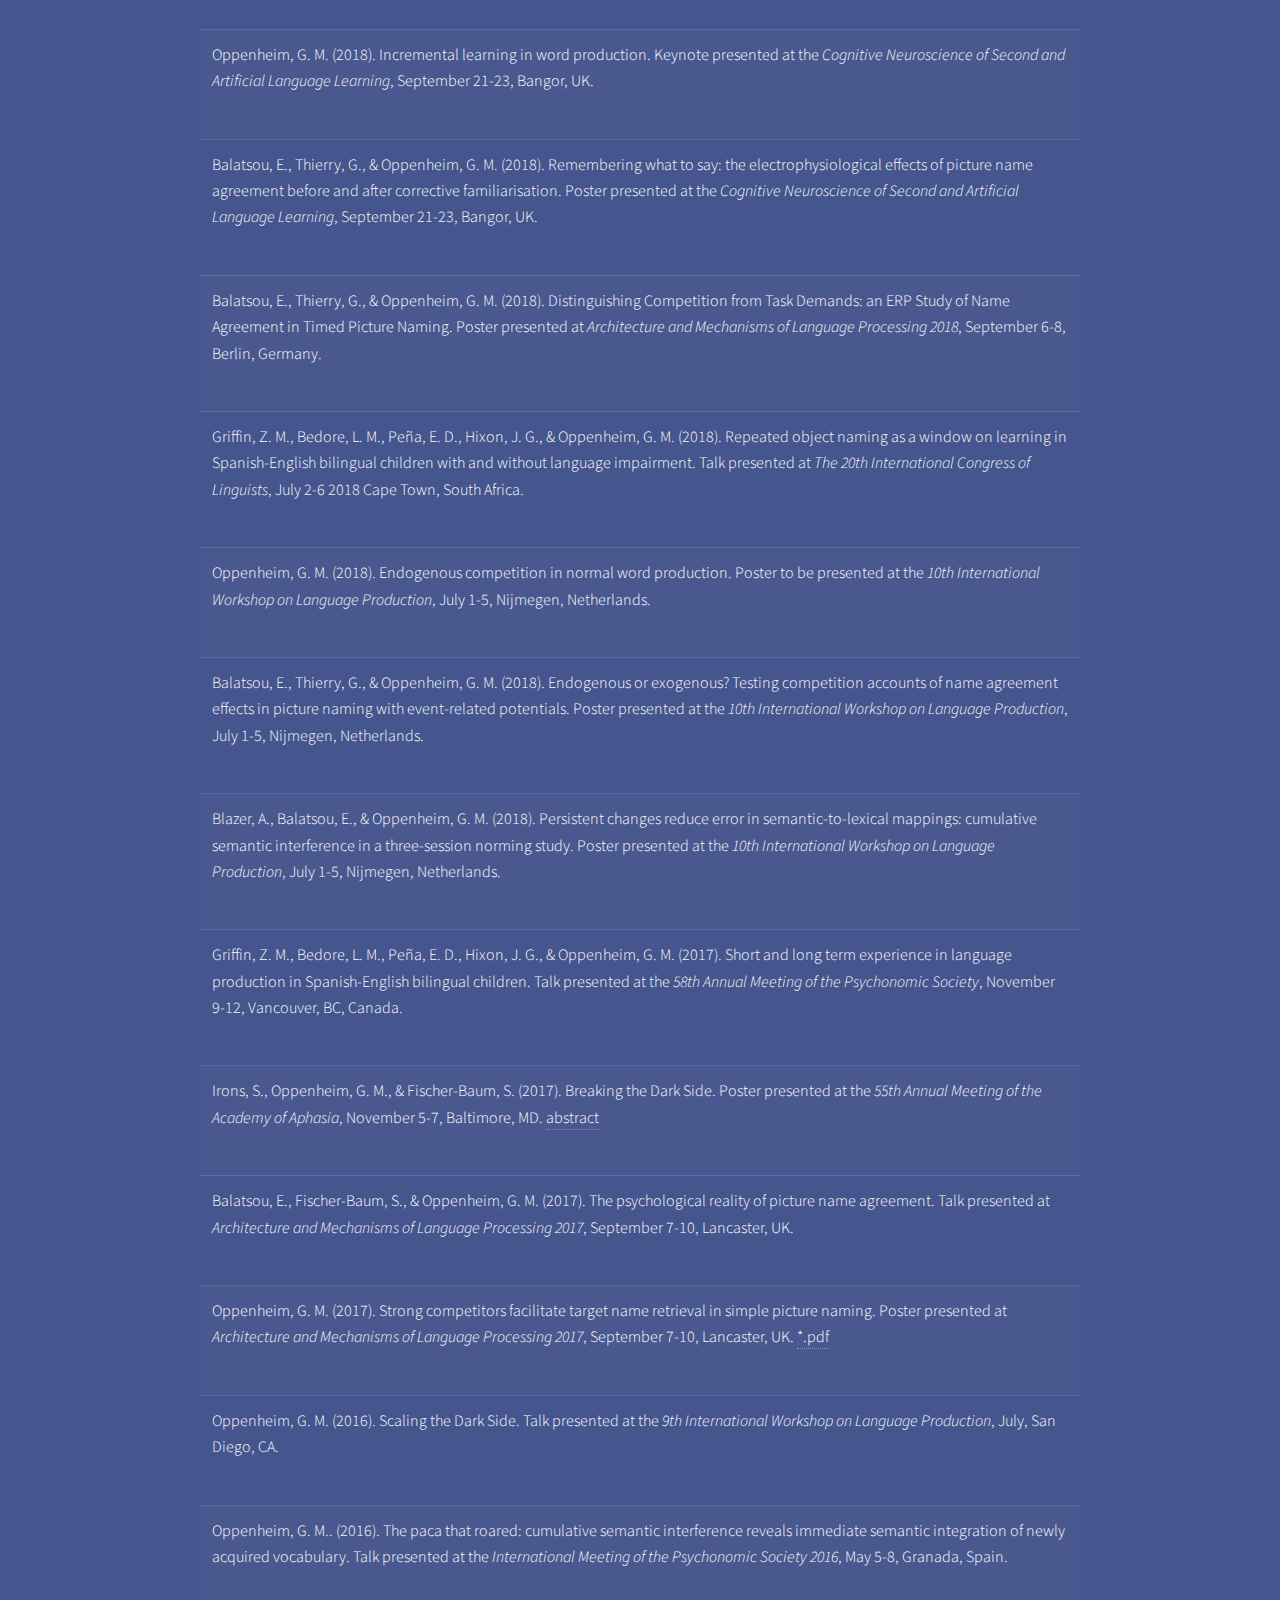
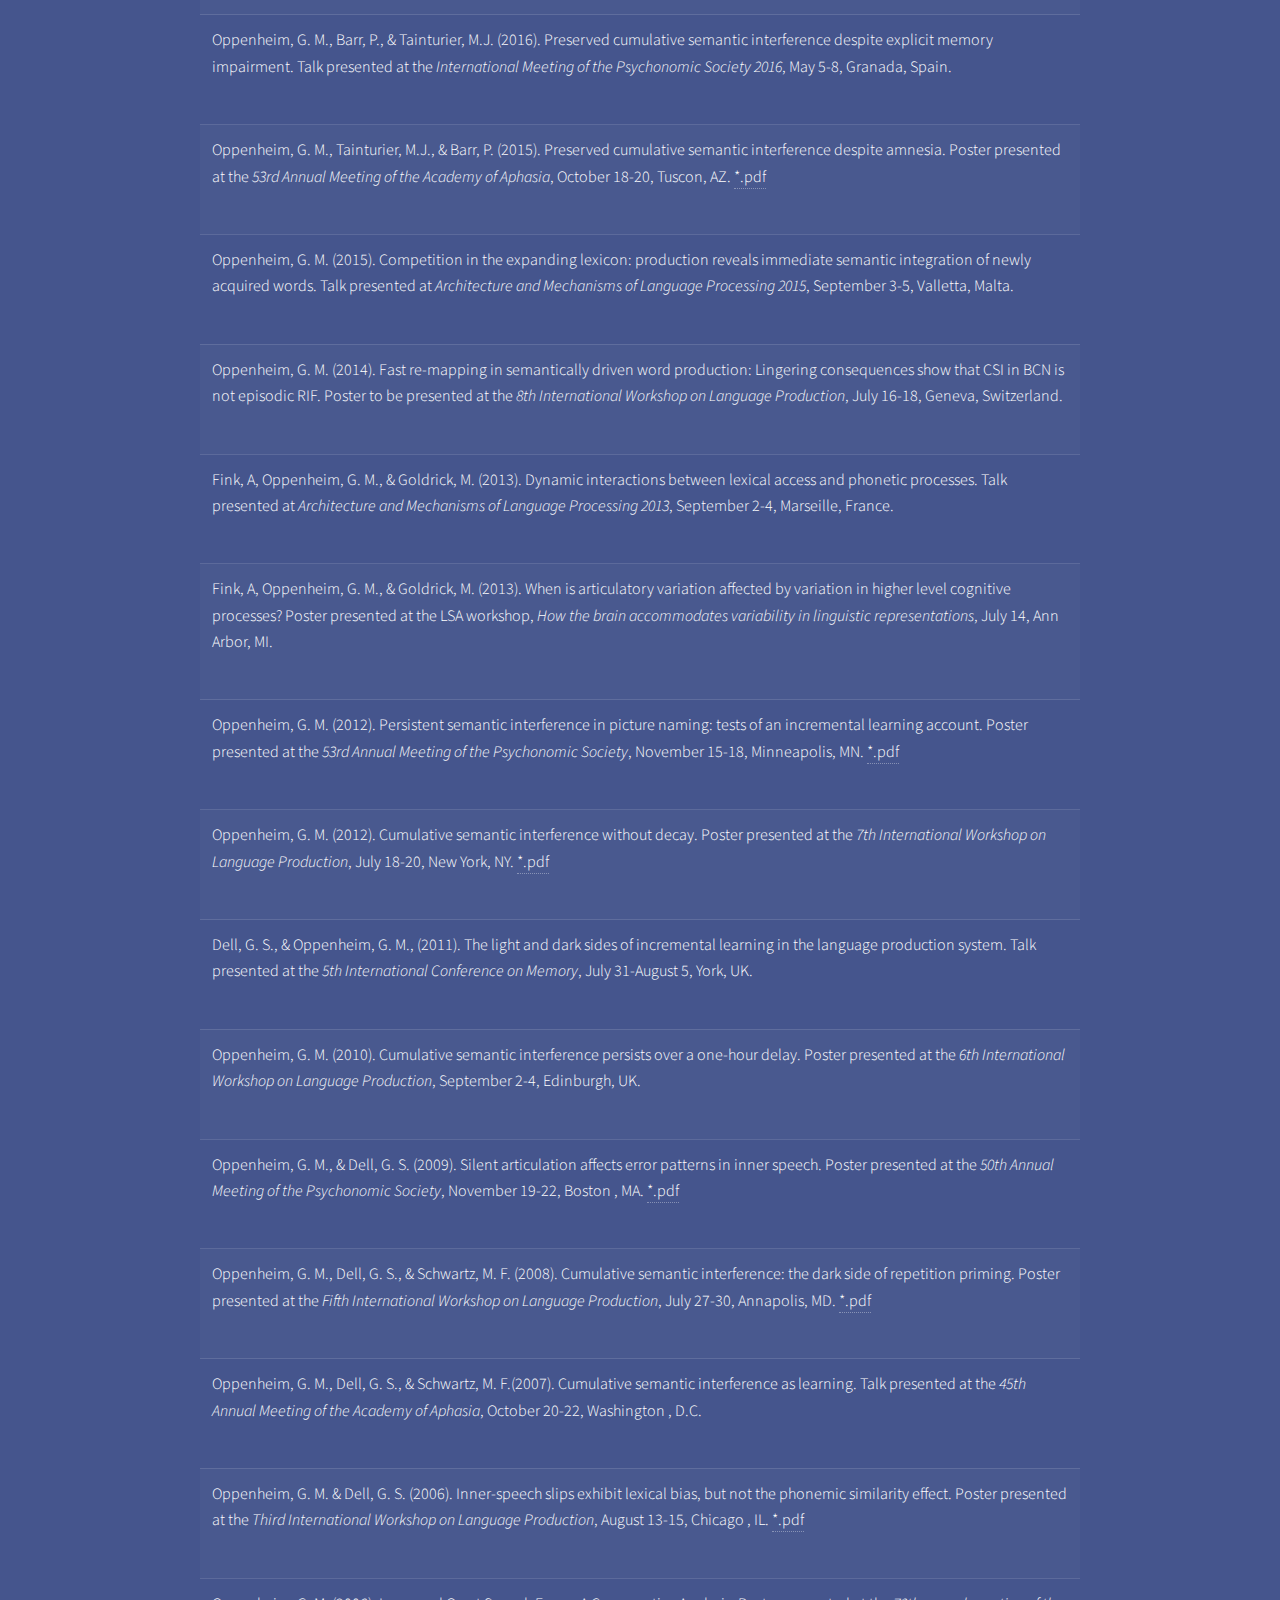
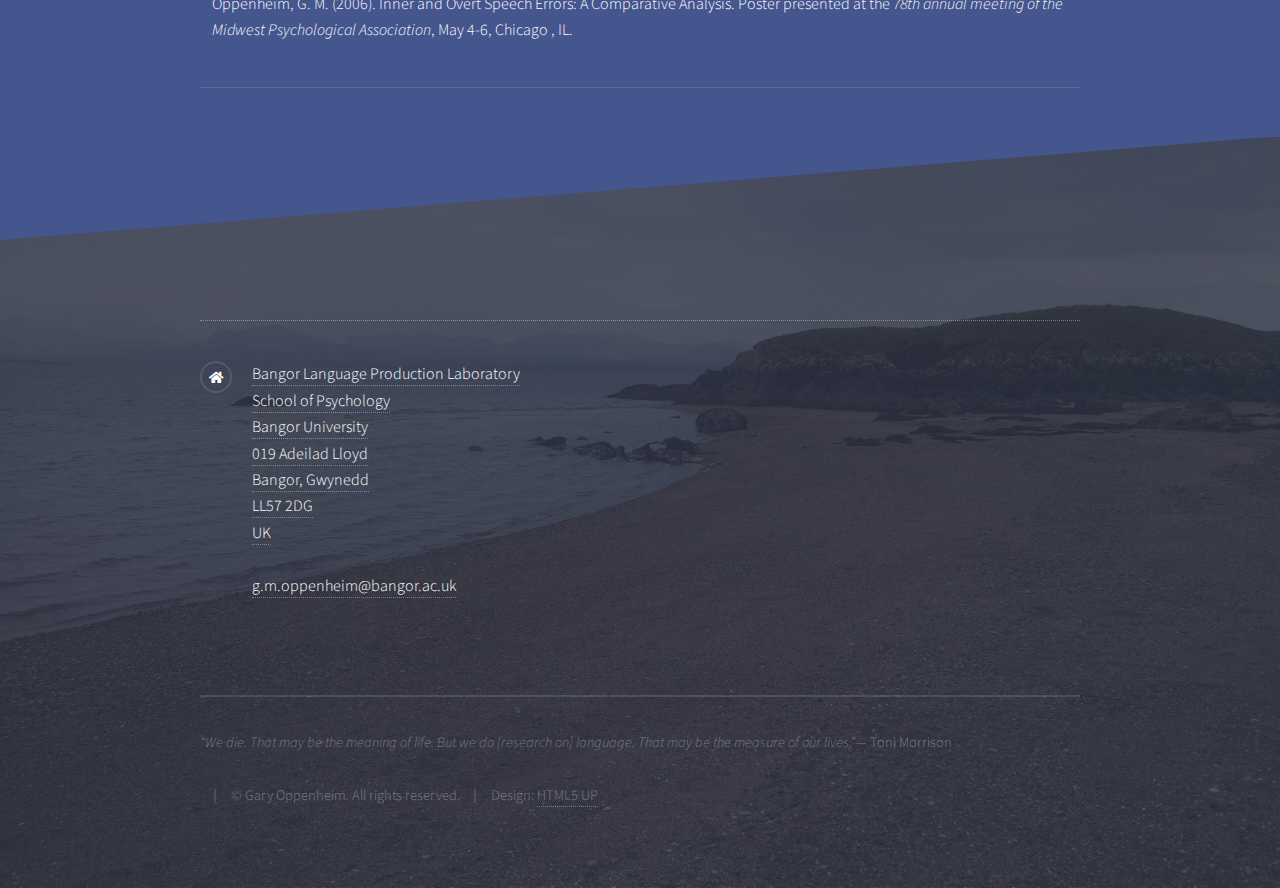
<file: pubs.html>
<!DOCTYPE HTML>
<!--
	Solid State by HTML5 UP
	html5up.net | @ajlkn
	Free for personal and commercial use under the CCA 3.0 license (html5up.net/license)
-->
<html>
	<head>
		<title>Outputs | Bangor Language Production Lab</title>
		<meta charset="utf-8" />
		<meta name="viewport" content="width=device-width, initial-scale=1, user-scalable=no" />
		<link rel="stylesheet" href="assets/css/main.css" />
		<noscript><link rel="stylesheet" href="assets/css/noscript.css" /></noscript>
	</head>
	<body class="is-preload">

		<!-- Page Wrapper -->
			<div id="page-wrapper">

				<!-- Header -->
					<header id="header">
						<h1><a href="index.html">Bangor Language Production Lab</a></h1>
						<nav>
							<a href="#menu">Menu</a>
						</nav>
					</header>

				<!-- Menu -->
					<nav id="menu">
						<div class="inner">
							<h2>Menu</h2>
							<ul class="links">
								<li><a href="index.html">Home</a></li>
								<li><a href="people.html">People</a></li>
								<li><a href="pubs.html">Outputs</a></li>
								<li><a href="facilities.html">Facilities</a></li>
								<li><a href="resources.html">Resources</a></li>
								<li><a href="#contact">Contact</a></li>
							</ul>
							<a href="#" class="close">Close</a>
						</div>
					</nav>

								<!-- Banner -->
					<section id="banner">
						<div class="inner">
							<!-- <div class="logo"><span class="icon fa-gem"></span></div> -->
							<!-- <div class="logo"><span class="fas fa-brain"></span></div> -->
							<div class="logo"><span class="icon fa-comments"></span></div>
							<h2>Outputs</h2>
								<ul class="links">
								<li><a href="#pubs">Publications</a></li>
								<li><a href="#pres">Presentations</a></li>
							</ul>
						</div>
					</section>

				<!-- Wrapper -->
					<section id="wrapper">

						<!-- Publications -->
							<section id="pubs" class="wrapper spotlight style1">
								<div class="inner">
									<!-- <a href="#" class="image"><img src="images/pic01.jpg" alt="" /></a> -->
									<div class="content">
										<h2 class="major" style="text-align:left;">Publications</h2>
										<table style="width: 100%; text-align:left;" border="0">
        									<tbody>
        										<tr>
            <td valign="top">
            <p>Balatsou, E., Fischer-Baum, S.,  &amp; Oppenheim,
G. M. (under revision). The psychological reality of picture name agreement. <em></em></p>
            </td>
          </tr> 
          <tr>
            <td valign="top">
            <p>Oppenheim,
G. M., Griffin, Z. M., Pe&#241;a, E. D., &amp; Bedore, L. M. (under review). Longitudinal evidence for simultaneous bilingual language development with shifting language dominance, and how to explain it. <em></em></p>
            </td>
          </tr> 
          
          <tr>
            <td valign="top">
            <p>Egan, C., Oppenheim, G. M., Saville, C. W., Moll, K., &amp; Jones, M. W.
(2019). Bilinguals apply language-specific grain sizes during sentence reading. <i>Cognition, 193</i>. <a href="https://authors.elsevier.com/c/1ZQNf_EbvtLnF">link</a></p>
            </td>
          </tr> 
          <tr>
            <td valign="top">
            <p>Oppenheim,
G. M. &amp; Balatsou, E. (2019). Lexical competition on demand. <em>Cognitive
Neuropsychology</em>. <a href="https://www.tandfonline.com/doi/full/10.1080/02643294.2019.1580189">link</a></p>
            </td>
          </tr>        
          <tr>
            <td valign="top">
            <p>Jones, M., Kuipers, J.-R., Nugent, S., Miley, A., &amp; Oppenheim, G. M.
(2018). Episodic traces and statistical regularities: Paired
associate learning in typical and dyslexic readers. <i>Cognition,
177</i>, 214-225. <a href="pubs/JonesEtAl_2018_Cognition.pdf">*.pdf</a></p>
            </td>
          </tr>
          <tr>
            <td valign="top">
            <p>Oppenheim, G. M., Wu, Y.J., &amp; Thierry, G. (2018). Found in
translation: Late bilinguals do automatically activate their native
language when they are not using it. <span style="font-style: italic;">Cognitive
Science 42(5)</span>, 1700-1713. <a href="pubs/oppenheimWuThierry_2018_CogSci.pdf">*.pdf</a></p>
            </td>
          </tr>
          <tr>
            <td valign="top">
            <p>Oppenheim, G. M. (2018). The paca that roared: Immediate
cumulative semantic interference among newly acquired words. <i>Cognition,
177</i>, 21-29. <a href="pubs/Oppenheim_2018_Cognition.pdf">*.pdf</a></p>
            </td>
          </tr>
          <tr>
            <td valign="top">
            <p>Fink, A,
Oppenheim, G. M., &amp; Goldrick, M. (2018). Interactions between
lexical access and articulation. <em>Language, Cognition and
Neuroscience, 33(1)</em>, 12-24. <a href="pubs/finkOppenheimGoldrick_2017_LCN_durations.pdf">*.pdf</a></p>
            </td>
          </tr>
          <tr>
            <td valign="top">
            <p>Irons,
S., Oppenheim,
G. M., &amp; Fischer-Baum, S. (2017). Breaking the Dark Side. Front.
Psychol. Conference Abstract: Academy of Aphasia 55th Annual Meeting,
2017. <a href="https://www.frontiersin.org/10.3389/conf.fnhum.2017.223.00037/event_abstract">link</a></p>
            </td>
          </tr>
          <tr>
            <td valign="top">
            <p>Oppenheim,
G. M. (2017). A blind spot in correct naming latency analyses. <em>Cognitive
Neurospychology,&nbsp;34 (1-2)</em>, 33-41. <a href="pubs/oppenheim_2017_cogneuropsych.pdf">*.pdf</a></p>
            </td>
          </tr>
          <tr>
            <td valign="top">
            <p>Oppenheim,
G. M., Tainturier, M.J., &amp; Barr, P. (2015). Preserved cumulative
semantic interference despite amnesia. Front. Psychol. Conference
Abstract: Academy of Aphasia 54th Annual Meeting, 2016. <a href="http://www.frontiersin.org/10.3389/conf.fpsyg.2015.65.00002/event_abstract?sname=Academy_of_Aphasia_53rd_Annual_Meeting">link</a></p>
            </td>
          </tr>
          <tr>
            <td valign="top">
            <p>Dell,
G. S. &amp; Oppenheim, G. M. (2015). Insights for speech production
planning from errors in inner speech. In M. Redford (Ed.), <em>Handbook
of Speech Production</em>. Wiley-Blackwell. <a href="pubs/dellOppenheim_revised_innerSlipsChapter_201208.pdf">*.pdf</a></p>
            </td>
          </tr>
          <tr>
            <td valign="top">
            <p>Dell,
G. S., Nozari, N. &amp; Oppenheim, G. M. (2014). Lexical access:
Behavioral and computational considerations. In V. Ferreira, M.
Goldrick, &amp; M. Miozzo (Eds.),<em> The Oxford Handbook of Language
Production.</em> Oxford University Press. <a href="pubs/dellNozariOppenheim_accepted_oxfordLangProd.pdf">*.pdf</a></p>
            </td>
          </tr>
          <tr>
            <td valign="top">
            <p>Oppenheim, G. M. (2013). Inner speech as a forward
model? <em> Behavioral and Brain Sciences,&nbsp;36 (4)</em>, 369-370. <a href="pubs/oppenheim_inPress_P&amp;GcommentaryForBBS.pdf">*.pdf</a></p>
            </td>
          </tr>
          <tr>
            <td valign="top">
            <p>Oppenheim,
G. M. (2012). The case for subphonemic attenuation in inner speech:
comment on Corley, Brocklehurst, &amp; Moat (2011). <em>Journal of
Experimental Psychology: Learning, Memory, and Cognition, 38(2), </em>502-512.
            <a href="pubs/Oppenheim_2012_jeplmc.pdf">*pdf</a></p>
            </td>
          </tr>
          <tr>
            <td valign="top">
            <p>Oppenheim, G. M., &amp; Dell, G. S. (2010). Motor
movement matters: the flexible abstractness of inner speech. <em>Memory
&amp; Cognition, 38 (8), 1147-1160 </em><a href="pubs/oppenheimDell_2010_memCog.pdf">*.pdf</a><br>
            </p>
            </td>
          </tr>
          <tr>
            <td valign="top">
            <p>Oppenheim,
G. M., Dell, G. S., &amp; Schwartz, M. F. (2010). The dark side of
incremental learning: A model of cumulative semantic interference
during lexical access in speech production. <em>Cognition, 114(2)</em>,
227-52. <a href="pubs/OppenheimDellSchwartz_2010_Cognition_DarkSide.pdf">*.pdf</a></p>
            </td>
          </tr>
          <tr>
            <td valign="top">
            <p>Dell,
G. S., Oppenheim, G. M., &amp; Kittredge, A. K. (2008). Saying the
right word at the right time: Syntagmatic and paradigmatic interference
in sentence production. Invited paper for <em>Language and Cognitive
Processes, 23,</em> 583-608. <a href="pubs/dellOppenheimKittredge_2008_LCP.pdf">*.pdf</a></p>
            </td>
          </tr>
          <tr>
            <td valign="top">
            <p>Oppenheim, G. M. &amp; Dell, G. S. (2008). Inner speech
slips exhibit lexical bias, but not the phonemic similarity effect. <em>Cognition,
106,</em> 528-537. <a href="pubs/OppenheimDell_2008_Cognition.pdf">*.pdf</a></p>
            </td>
          </tr>
          <tr>
            <td valign="top">
            <p>Oppenheim, G. M., Dell, G. S., &amp; Schwartz, M. F.
(2007). Cumulative semantic interference as learning. <em>Brain and
Language, 103,</em> 175-176. Extended abstract. <a href="pubs/oppenheimDell&amp;Schwartz_2007_B&amp;L.pdf">*.pdf</a></p>
            </td>
          </tr>
        									</tbody>
        								</table>
									</div>
								</div>
							</section>

						<!-- Presentations -->
							<section id="pres" class="wrapper alt spotlight style2">
								<div class="inner">
									<!-- <a href="#" class="image"><img src="images/pic02.jpg" alt="" /></a> -->
									<div class="content">
										<h2 class="major">Conference presentations</h2>
										<table style="width: 100%;" border="0">
        									<tbody>
        										<tr>
        											<td valign="top"><p>Oppenheim,
        												G. M., Bedore, L. M., Pe&#241;a, E. D., Hixon, J. G., &amp; Griffin, Z. M. (2018). The development of repetition priming in picture naming for Spanish-English bilinguals. 
        												Talk presented at <em>Conference on Multilingualism 2018</em>, December 16-18 2018, Ghent, Belgium.</p></td>
        											</tr>
        											<tr>
        												<td valign="top"><p>Oppenheim,
        													G. M. &amp; Jones, M. W. (2018). Do you speak American? Dialect entrainment in word production indicates language-like tagging. 
        													Poster presented at <em>Conference on Multilingualism 2018</em>, December 16-18 2018, Ghent, Belgium. <a href="pubs/OppenheimJones_2018_COM_Americanisms_poster.pdf">*.pdf</a></p></td>
        												</tr>
        												<tr>
        													<td valign="top"><p>Oppenheim, G. M. (2018). Incremental learning in word production. 
        														Keynote presented at the <em>Cognitive Neuroscience of Second and Artificial Language Learning</em>, 
        													September 21-23, Bangor, UK.</p></td>
        												</tr>
        												<tr>
        													<td valign="top"><p>Balatsou, E., Thierry, G., & Oppenheim,
        														G. M. (2018). Remembering what to say: the electrophysiological effects of picture name 
        														agreement before and after corrective familiarisation. Poster presented at the 
        														<em>Cognitive Neuroscience of Second and Artificial Language Learning</em>, 
        													September 21-23, Bangor, UK.</p></td>
        													<tr>
        														<td valign="top"><p>Balatsou, E., Thierry, G., & Oppenheim,
        															G. M. (2018). Distinguishing Competition from Task Demands: an ERP Study of Name Agreement in Timed Picture Naming. Poster
        															presented at <em>Architecture and Mechanisms of Language Processing 2018</em>,
        														September 6-8, Berlin, Germany.</p></td>
        													</tr>
        													<tr>
        														<td valign="top"><p>Griffin,
        															Z. M., Bedore, L. M., Pe&#241;a, E. D., Hixon, J. G., &amp; Oppenheim,
        															G. M. (2018). Repeated object naming as a window on learning in Spanish-English bilingual children with and without language impairment. 
        															Talk presented at <em>The 20th International Congress of Linguists</em>, July 2-6 2018 Cape Town, South Africa.</p></td>
        														</tr>
        													</tr>
        													<tr>
        														<td valign="top"><p>Oppenheim,
        															G. M. (2018). Endogenous competition in normal word production. Poster
        															to be presented at the <em>10th International Workshop on Language Production</em>,
        														July 1-5, Nijmegen, Netherlands.</p></td>
        													</tr>
        													<tr>
        														<td valign="top"><p>Balatsou, E., Thierry, G., & Oppenheim,
        															G. M. (2018). Endogenous or exogenous? Testing competition accounts of name agreement effects in picture naming with event-related potentials. Poster
        															presented at the <em>10th International Workshop on Language Production</em>,
        														July 1-5, Nijmegen, Netherlands.</p></td>
        													</tr>
        													<tr>
        														<td valign="top"><p>Blazer, A., Balatsou, E., & Oppenheim,
        															G. M. (2018). Persistent changes reduce error in semantic-to-lexical mappings: cumulative semantic interference in a three-session norming study. Poster
        															presented at the <em>10th International Workshop on Language Production</em>,
        														July 1-5, Nijmegen, Netherlands.</p></td>
        													</tr>
        													<tr>
        														<td valign="top">
        															<p>Griffin,
        																Z. M., Bedore, L. M., Pe&#241;a, E. D., Hixon, J. G., &amp; Oppenheim,
        																G. M. (2017). Short and long term experience in language production in
        																Spanish-English bilingual children. Talk presented at the <em>58th
        																Annual Meeting of the Psychonomic Society</em>, November 9-12,
        															Vancouver, BC, Canada.</p>
        														</td>
        													</tr>
        													<tr>
        														<td valign="top">
        															<p>Irons, S., Oppenheim,
        																G. M., &amp; Fischer-Baum, S. (2017). Breaking the Dark Side. Poster
        																presented at the <em>55th Annual Meeting of the Academy of Aphasia</em>,
        																November 5-7, Baltimore, MD. <a href="https://www.frontiersin.org/10.3389/conf.fnhum.2017.223.00037/event_abstract">abstract</a></p>
        															</td>
        														</tr>
        														<tr>
        															<td valign="top">
        																<p>Balatsou,
        																	E., Fischer-Baum, S., &amp; Oppenheim, G. M. (2017). The psychological
        																	reality of picture name agreement. Talk presented at <em>Architecture
        																	and Mechanisms of Language Processing 2017</em>, September 7-10,
        																Lancaster, UK.</p>
        															</td>
        														</tr>
        														<tr>
        															<td valign="top">
        																<p>Oppenheim,
        																	G. M. (2017). Strong competitors facilitate target name retrieval in
        																	simple picture naming. Poster presented at <em>Architecture and
        																	Mechanisms of Language Processing 2017</em>, September 7-10, Lancaster,
        																	UK. <a href="../pubs/oppenheim_2017_AMLAP_A0_Ls.pdf">*.pdf</a></p>
        																</td>
        															</tr>
        															<tr>
        																<td valign="top">
        																	<p>Oppenheim, G. M. (2016). Scaling the
        																		Dark Side. Talk presented at the <em>9th International Workshop on
        																		Language Production</em>, July, San Diego, CA.</p>
        																	</td>
        																</tr>
        																<tr>
        																	<td valign="top">
        																		<p>Oppenheim,
        																			G. M.. (2016). The paca that roared: cumulative semantic interference
        																			reveals immediate semantic integration of newly acquired vocabulary.
        																			Talk presented at the <em>International Meeting of the
        																			Psychonomic Society 2016</em>, May 5-8, Granada, Spain.</p>
        																		</td>
        																	</tr>
        																	<tr>
        																		<td valign="top">
        																			<p>Oppenheim,
        																				G. M., Barr, P., &amp; Tainturier, M.J. (2016). Preserved cumulative
        																				semantic interference despite explicit memory impairment. Talk
        																				presented at the <em>International Meeting of the Psychonomic Society
        																				2016</em>, May 5-8, Granada, Spain.</p>
        																			</td>
        																		</tr>
        																		<tr>
        																			<td valign="top">
        																				<p>Oppenheim,
        																					G. M., Tainturier, M.J., &amp; Barr, P. (2015). Preserved cumulative
        																					semantic interference despite amnesia. Poster presented at the <em>53rd
        																					Annual Meeting of the Academy of Aphasia</em>, October 18-20, Tuscon,
        																					AZ. <a href="../pubs/WRPposterAOA2015_distrib.pdf">*.pdf</a></p>
        																				</td>
        																			</tr>
        																			<tr>
        																				<td valign="top">
        																					<p>Oppenheim,
        																						G. M. (2015). Competition in the expanding lexicon: production reveals
        																						immediate semantic integration of newly acquired words. Talk presented
        																						at <em>Architecture and Mechanisms of Language Processing 2015</em>,
        																					September 3-5, Valletta, Malta.</p>
        																				</td>
        																			</tr>
        																			<tr>
        																				<td valign="top">
        																					<p>Oppenheim, G. M. (2014). Fast re-mapping in semantically
        																						driven word production: Lingering consequences show that CSI in BCN is
        																						not episodic RIF. Poster to be presented at the <em>8th International
        																						Workshop on Language Production</em>, July 16-18, Geneva, Switzerland.</p>
        																					</td>
        																				</tr>
        																				<tr>
        																					<td valign="top">
        																						<p>Fink, A, Oppenheim, G. M., &amp; Goldrick, M. (2013).
        																							Dynamic interactions between lexical access and phonetic processes.
        																							Talk presented at <em>Architecture and Mechanisms of Language
        																							Processing 2013</em>, September 2-4, Marseille, France.</p>
        																						</td>
        																					</tr>
        																					<tr>
        																						<td valign="top">
        																							<p>Fink, A, Oppenheim, G. M., &amp; Goldrick, M. (2013).
        																								When is articulatory variation affected by variation in higher level
        																								cognitive processes? Poster presented at the LSA workshop, <em>How the
        																								brain accommodates variability in linguistic representations</em>, July
        																							14, Ann Arbor, MI.</p>
        																						</td>
        																					</tr>
        																					<tr>
        																						<td valign="top">
        																							<p>Oppenheim, G. M. (2012). Persistent semantic
        																								interference in picture naming: tests of an incremental learning
        																								account. Poster presented at the <em>53rd Annual Meeting of the
        																								Psychonomic Society</em>, November 15-18, Minneapolis, MN. <a href="../pubs/oppenheim_2012_Psychonomics.pdf">*.pdf</a></p>
        																							</td>
        																						</tr>
        																						<tr>
        																							<td valign="top">
        																								<p>Oppenheim, G. M. (2012). Cumulative semantic
        																									interference without decay. Poster presented at the <em>7th
        																									International Workshop on Language Production</em>, July 18-20, New
        																									York, NY. <a href="../pubs/oppenheim_2012_IWOLP.pdf">*.pdf</a></p>
        																								</td>
        																							</tr>
        																							<tr>
        																								<td valign="top">
        																									<p>Dell,
        																										G. S., &amp; Oppenheim, G. M., (2011). The light and dark sides of
        																										incremental learning in the language production system. Talk presented
        																										at the<em> 5th International Conference on Memory</em>, July 31-August
        																									5, York, UK.</p>
        																								</td>
        																							</tr>
        																							<tr>
        																								<td valign="top">
        																									<p>Oppenheim, G. M. (2010). Cumulative semantic
        																										interference persists over a one-hour delay. Poster presented at the <em>6th
        																										International Workshop on Language Production</em>, September 2-4,
        																									Edinburgh, UK.</p>
        																								</td>
        																							</tr>
        																							<tr>
        																								<td valign="top">
        																									<p>Oppenheim, G. M., &amp; Dell, G. S. (2009). Silent
        																										articulation affects error patterns in inner speech. Poster presented
        																										at the <em>50th Annual Meeting of the Psychonomic Society</em>,
        																										November 19-22, Boston , MA. <a href="../pubs/oppenheimDell_2009_psychonomicsPoster_innerSpeech.pdf">*.pdf</a></p>
        																									</td>
        																								</tr>
        																								<tr>
        																									<td valign="top">
        																										<p>Oppenheim,
        																											G. M., Dell, G. S., &amp; Schwartz, M. F. (2008). Cumulative semantic
        																											interference: the dark side of repetition priming. Poster presented at
        																											the <em>Fifth International Workshop on Language Production</em>, July
        																											27-30, Annapolis, MD. <a href="../pubs/oppenheimDellSchwartz_2008_langProdWkshp.pdf">*.pdf</a></p>
        																										</td>
        																									</tr>
        																									<tr>
        																										<td valign="top">
        																											<p>Oppenheim, G. M., Dell, G. S., &amp; Schwartz, M.
        																												F.(2007). Cumulative semantic interference as learning. Talk presented
        																												at the <em>45th Annual Meeting of the Academy of Aphasia</em>, October
        																											20-22, Washington , D.C. </p>
        																										</td>
        																									</tr>
        																									<tr>
        																										<td valign="top">
        																											<p>Oppenheim,
        																												G. M. &amp; Dell, G. S. (2006). Inner-speech slips exhibit lexical
        																												bias, but not the phonemic similarity effect. Poster presented at the <em>Third
        																												International Workshop on Language Production</em>, August 13-15,
        																												Chicago , IL. <a href="../pubs/oppenheimDell_2006_langProdWkshp.pdf">*.pdf</a></p>
        																											</td>
        																										</tr>
        																										<tr>
        																											<td valign="top">
        																												<p>Oppenheim, G. M. (2006). Inner and Overt Speech Errors:
        																													A Comparative Analysis. Poster presented at the <em>78th annual
        																													meeting of the Midwest Psychological Association</em>, May 4-6, Chicago
        																												, IL. </p>
        																											</td>
        																										</tr>

        									</tbody>
        								</table>
									</div>
								</div>
							</section>

						

					</section>

				<!-- Footer -->
					<section id="footer">
						<div class="inner">
							<!-- <h2 class="major">Get in touch</h2>
							<p>Cras mattis ante fermentum, malesuada neque vitae, eleifend erat. Phasellus non pulvinar erat. Fusce tincidunt, nisl eget mattis egestas, purus ipsum consequat orci, sit amet lobortis lorem lacus in tellus. Sed ac elementum arcu. Quisque placerat auctor laoreet.</p>
							<form method="post" action="#">
								<div class="fields">
									<div class="field">
										<label for="name">Name</label>
										<input type="text" name="name" id="name" />
									</div>
									<div class="field">
										<label for="email">Email</label>
										<input type="email" name="email" id="email" />
									</div>
									<div class="field">
										<label for="message">Message</label>
										<textarea name="message" id="message" rows="4"></textarea>
									</div>
								</div>
								<ul class="actions">
									<li><input type="submit" value="Send Message" /></li>
								</ul>
							</form> -->
							<a name="contact" />
							<ul class="contact">
								<li class="icon solid fa-home">
									Bangor Language Production Laboratory<br />
									School of Psychology<br />
									Bangor University<br />

									019 Adeilad Lloyd<br />
									Bangor, Gwynedd<br />
									LL57 2DG<br />
									UK<br />
									<br />

									<a href="mailto:g.m.oppenheim@bangor.ac.uk">g.m.oppenheim@bangor.ac.uk</a><br />
								</li>
								<!-- <li class="icon solid fa-phone">(000) 000-0000</li> -->
								<!-- <li class="icon solid fa-envelope"><a href="#">information@untitled.tld</a></li>
								<li class="icon brands fa-twitter"><a href="#">twitter.com/untitled-tld</a></li>
								<li class="icon brands fa-facebook-f"><a href="#">facebook.com/untitled-tld</a></li>
								<li class="icon brands fa-instagram"><a href="#">instagram.com/untitled-tld</a></li> -->
							</ul>
							<ul class="copyright">
								<li><em>“We die. That may be the meaning of life. But we do [research on] language. That may be the measure of our lives.”</em>― Toni Morrison</li>
								<br><br>

								<li>&copy; Gary Oppenheim. All rights reserved.</li><li>Design: <a href="http://html5up.net">HTML5 UP</a></li>
							</ul>
						</div>
					</section>

			</div>

		<!-- Scripts -->
			<script src="assets/js/jquery.min.js"></script>
			<script src="assets/js/jquery.scrollex.min.js"></script>
			<script src="assets/js/browser.min.js"></script>
			<script src="assets/js/breakpoints.min.js"></script>
			<script src="assets/js/util.js"></script>
			<script src="assets/js/main.js"></script>

	</body>
</html>
</file>
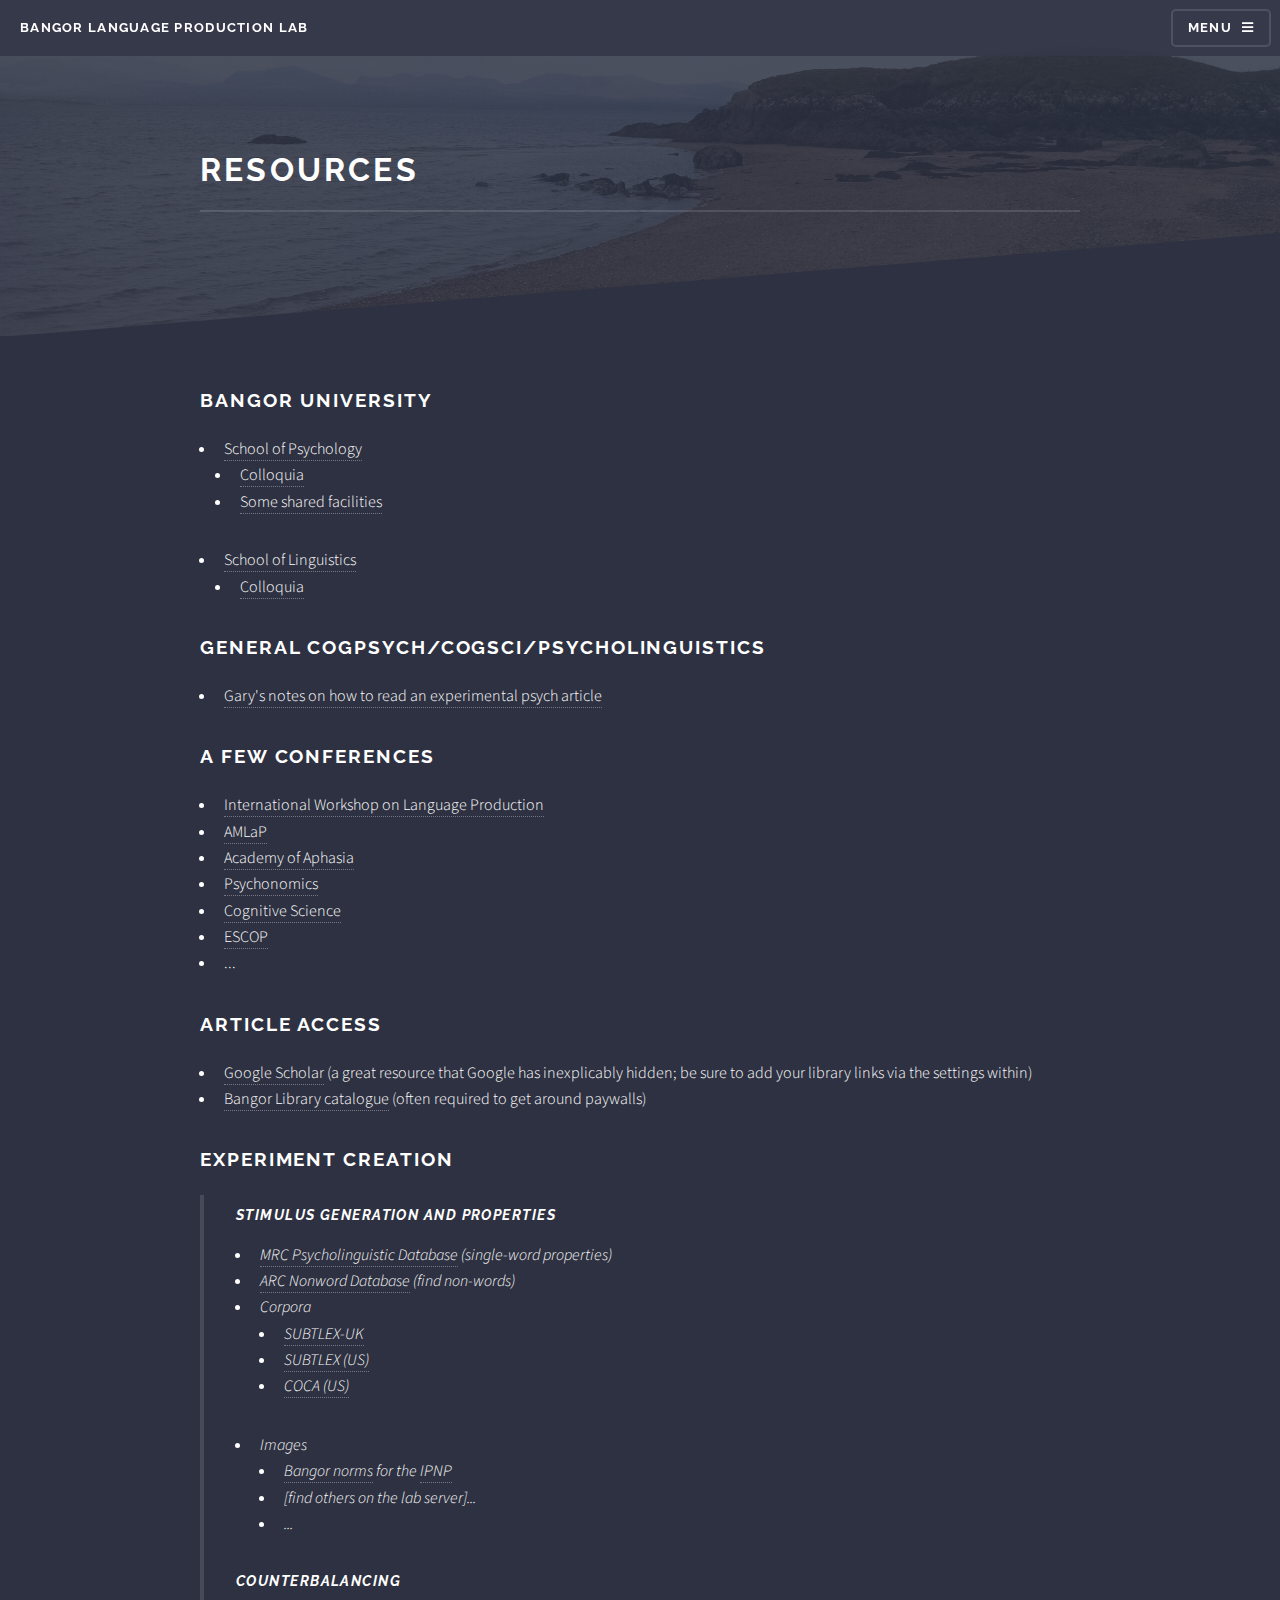
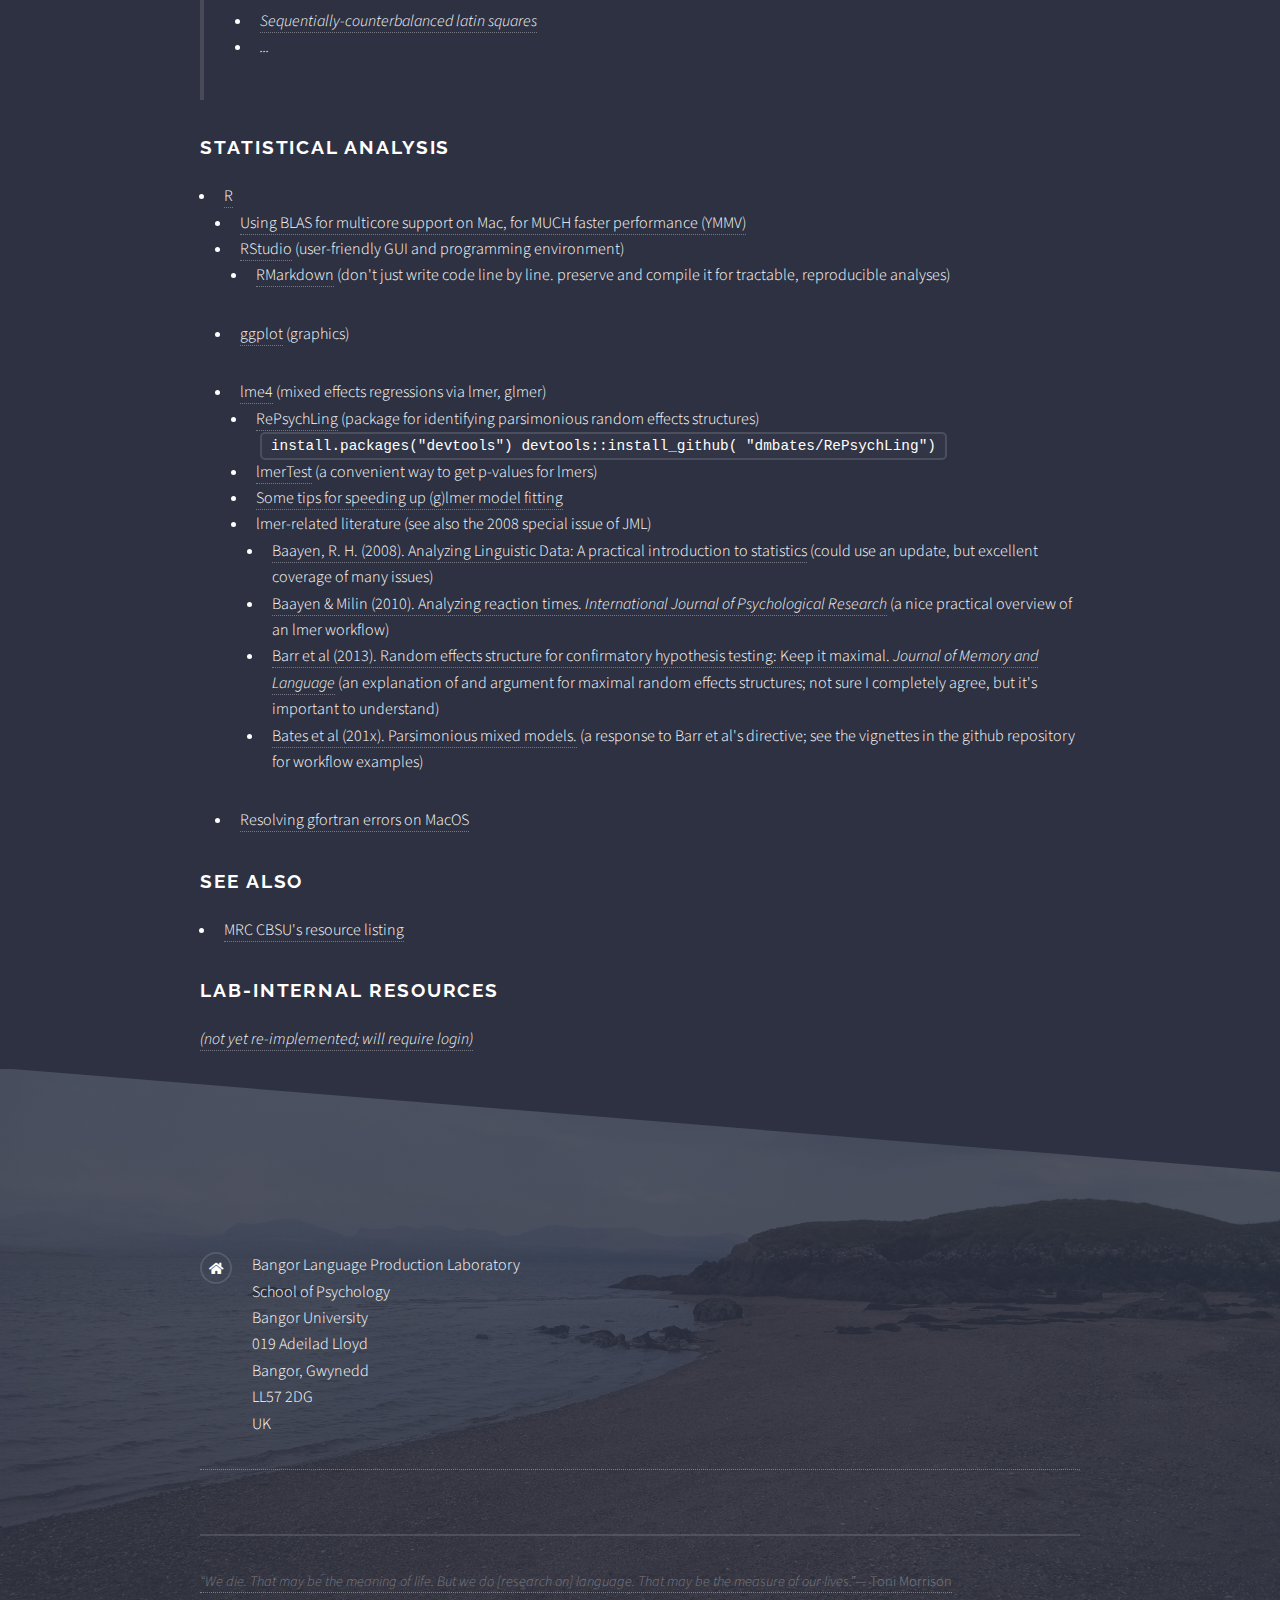
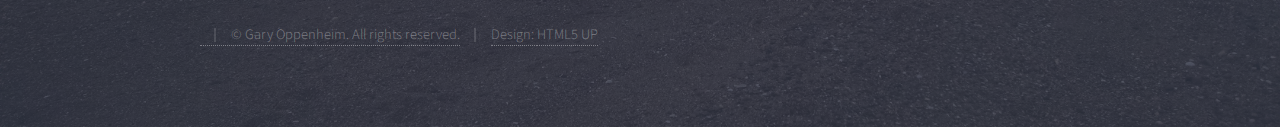
<file: resources.html>
<!DOCTYPE HTML>
<!--
	Solid State by HTML5 UP
	html5up.net | @ajlkn
	Free for personal and commercial use under the CCA 3.0 license (html5up.net/license)
-->
<html>
	<head>
		<title>Resources | Bangor Language Production Lab</title>
		<meta charset="utf-8" />
		<meta name="viewport" content="width=device-width, initial-scale=1, user-scalable=no" />
		<link rel="stylesheet" href="assets/css/main.css" />
		<noscript><link rel="stylesheet" href="assets/css/noscript.css" /></noscript>
	</head>
	<body class="is-preload">

		<!-- Page Wrapper -->
			<div id="page-wrapper">

				<!-- Header -->
					<header id="header">
						<h1><a href="index.html">Bangor Language Production Lab</a></h1>
						<nav>
							<a href="#menu">Menu</a>
						</nav>
					</header>

				<!-- Menu -->
					<nav id="menu">
						<div class="inner">
							<h2>Menu</h2>
							<ul class="links">
								<li><a href="index.html">Home</a></li>
								<li><a href="people.html">People</a></li>
								<li><a href="pubs.html">Outputs</a></li>
								<li><a href="facilities.html">Facilities</a></li>
								<li><a href="resources.html">Resources</a></li>
								<li><a href="#contact">Contact</a></li>
							</ul>
							<a href="#" class="close">Close</a>
						</div>
					</nav>

				<!-- Wrapper -->
					<section id="wrapper">
						<header>
							<div class="inner">
								<h2>Resources</h2>
							</div>
						</header>

						<!-- Content -->
							<div class="wrapper">
								<div class="inner">

									
											            <h2><a href="http://bangor.ac.uk">Bangor University</a></h2>
											            <ul>
											              <li><a href="http://www.bangor.ac.uk/psychology/">School of Psychology</a></li>
											              <ul>
											                <li><a href="http://www.bangor.ac.uk/psychology/research/seminars.php.en?menu=8">Colloquia</a></li>
											                <li><a href="http://www.bangor.ac.uk/psychology/research/facilities.php.en?menu=8">Some shared facilities</a></li>
											                </li>
											              </ul>
											              <li><a href="https://www.bangor.ac.uk/languages-literatures-and-linguistics/research/linguistics/index.php.en">School of Linguistics</a></li>
											              <ul>
											                <li><a href="https://www.bangor.ac.uk/languages-literatures-and-linguistics/research/linguistics/seminars.php.en">Colloquia</a></li>
											                </li>
											              </ul>

											            </ul>
											            <h2>General CogPsych/CogSci/Psycholinguistics</h2>
											            <ul>
											              <li><a href="resources/howtoread.html">Gary's notes on
											how
											to read an experimental psych
											article</a><br>
											              </li>
											            </ul>
											              <h2>A few conferences</h2>
											              <ul>
											                <li><a href="http://language-production.cnrs.fr/">International Workshop on Language Production</a></li>
											                <li><a href="http://www.amlap.org/">AMLaP</a></li>
											                <li><a href="http://www2.academyofaphasia.org/">Academy of Aphasia</a></li>
											                <li><a href="https://www.psychonomic.org">Psychonomics</a></li>
											                <li><a href="http://www.cognitivesciencesociety.org/">Cognitive Science</a></li>
											                <li><a href="http://escop.eu/events/future/">ESCOP</a></li>
											                <li>...<br>
											                </li>
											              </ul>
											            <h2>Article access</h2>
											            <ul>
											              <li><a href="http://scholar.google.com">Google Scholar</a>
											(a great resource that Google has inexplicably hidden; be sure to add
											your library links via the settings within)</li>
											              <li><a href="https://whel-primo.hosted.exlibrisgroup.com/primo-explore/search?vid=44WHELF_BANG_VU4&lang=en_US&sortby=rank">Bangor
											Library catalogue</a> (often required to get around
											paywalls)</li>
											              <!-- 
											<li><a href="http://sci-hub.cc/">Sci-Hub</a> ([imagine a rant about privatising profits from publicly funded research])<br>
											              </li>
											 -->

											            </ul>
											            <h2>Experiment creation</h2>
											            <blockquote>
											<!-- 
											              <h3>General</h3>
											              <ul>
											                <li>...</li>
											                <li>...</li>
											                <li>...<br>
											                </li>

											              </ul>
											 -->
											              <h3>Stimulus generation and properties</h3>
											              <ul>
											                <li><a href="http://websites.psychology.uwa.edu.au/school/MRCDatabase/uwa_mrc.htm">MRC Psycholinguistic Database</a> (single-word
											properties)</li>
											                <li><a href="http://www.maccs.mq.edu.au/%7Enwdb/">ARC Nonword Database</a> (find non-words)</li>
											                <li>Corpora
											                  <ul>
											                    <li><a href="http://crr.ugent.be/archives/1423">SUBTLEX-UK</a></li>
											                    <li><a href="http://subtlexus.lexique.org/">SUBTLEX (US)</a><br>
											                    </li>
											<li><a href="https://www.wordfrequency.info/">COCA (US)<br>
											                      </a></li>
											                  </ul>
											                </li>
											                <li>Images
											                  <ul>
											<li><a href="resources/norms.html">Bangor norms</a> for the <a href="https://crl.ucsd.edu/experiments/ipnp/">IPNP</a><br>
											</li>
											<li>[find others on the lab server]... </li>
											<li>... </li>
											                  </ul>
											                </li>
											              </ul>
											              <h3>Counterbalancing</h3>
											              <ul>
											                <li><a href="http://www.jstor.org/stable/2281872">Sequentially-counterbalanced
											latin squares</a></li>
											                <li>...<br>
											                </li>

											              </ul>
											            </blockquote>
											            <h2>Statistical analysis</h2>
											            <ul>
											              <li><a href="https://www.r-project.org/">R</a></li>
											              <ul>
											              <li><a href="resources/accelerateR.html">Using BLAS for multicore support on Mac, for MUCH faster performance (YMMV)</a></li>
											                <li><a href="https://www.rstudio.com/">RStudio</a> (user-friendly GUI and programming environment) </li>
											                <ul>
											                	<li><a href="https://rmarkdown.rstudio.com/">RMarkdown</a> (don't just write code line by line. preserve and compile it for tractable, reproducible analyses)</li>
											                </ul>
											                <li><a href="http://ggplot2.tidyverse.org/reference/">ggplot</a> (graphics)</li>
											                <!-- <li>...</li> -->
											              </ul>
											              <ul>
											                <li><a href="https://cran.r-project.org/web/packages/lme4/index.html">lme4</a> (mixed effects regressions via lmer, glmer)</li>
											              	<ul>
											                	<li><a href="https://github.com/dmbates/RePsychLing">RePsychLing</a> (package for identifying parsimonious random effects structures)<br>
											                	<code>install.packages("devtools")
											                	devtools::install_github( "dmbates/RePsychLing")</code>
											                	</li>
											                	<li><a href="https://cran.r-project.org/web/packages/lmerTest/index.html">lmerTest</a> (a convenient way to get p-values for lmers) </li>
											              	<li><a href="https://cran.r-project.org/web/packages/lme4/vignettes/lmerperf.html">Some tips for speeding up (g)lmer model fitting</a></li>
											              	<li>lmer-related literature (see also the 2008 special issue of JML)</li>
											              <ul>
											                <li><a href="http://www.sfs.uni-tuebingen.de/~hbaayen/publications/baayenCUPstats.pdf">Baayen, R. H. (2008). Analyzing Linguistic Data: A practical introduction to statistics</a> (could use an update, but excellent coverage of many issues)</li>
											                <li><a href="https://revistas.usb.edu.co/index.php/IJPR/article/view/807/584">Baayen & Milin (2010). Analyzing reaction times. <i>International Journal of Psychological Research</i></a> (a nice practical overview of an lmer workflow)</li>
											                <li><a href="https://www.ncbi.nlm.nih.gov/pmc/articles/PMC3881361/">Barr et al (2013). Random effects structure for confirmatory hypothesis testing: Keep it maximal. <i>Journal of Memory and Language</i></a> (an explanation of and argument for maximal random effects structures; not sure I completely agree, but it's important to understand)</li>
											                <li><a href="https://arxiv.org/pdf/1506.04967">Bates et al (201x). Parsimonious mixed models.</a> (a response to Barr et al's directive; see the vignettes in the github repository for workflow examples)</li>
											                </ul>
											                
											                <!-- <li>...</li> -->
											              </ul>
											              <li><a href="https://thecoatlessprofessor.com/programming/r-compiler-tools-for-rcpp-on-macos/">Resolving gfortran errors on MacOS</a></li>
											            </ul>
											              

											              <!-- 
											<li>...<br>
											              </li>
											 -->

											            </ul>
											<!-- 
											            <h2>Modelling</h2>
											            <ul>
											              <li>...</li>
											              <li>...</li>
											              <li>...</li>

											            </ul>
											            <h2>Writing</h2>
											            <ul>
											              <li>...</li>
											              <li>...</li>
											              <li>...</li>

											            </ul>
											 -->
											            <h2>See also<br>
											            </h2>

											            
											            <ul>
											<li><a href="http://imaging.mrc-cbu.cam.ac.uk/methods/stimdatabases">MRC CBSU's resource listing</a><br>
											</li>
											            </ul>

											            <h2>Lab-internal resources</h2>
											            <em><a href="securish/index.html">(not yet re-implemented; will require login)</a></em>
											            
											            
								</div>
							</div>

					</section>

				<!-- Footer -->
					<section id="footer">
						<div class="inner">
							<!-- <h2 class="major">Get in touch</h2>
							<p>Cras mattis ante fermentum, malesuada neque vitae, eleifend erat. Phasellus non pulvinar erat. Fusce tincidunt, nisl eget mattis egestas, purus ipsum consequat orci, sit amet lobortis lorem lacus in tellus. Sed ac elementum arcu. Quisque placerat auctor laoreet.</p>
							<form method="post" action="#">
								<div class="fields">
									<div class="field">
										<label for="name">Name</label>
										<input type="text" name="name" id="name" />
									</div>
									<div class="field">
										<label for="email">Email</label>
										<input type="email" name="email" id="email" />
									</div>
									<div class="field">
										<label for="message">Message</label>
										<textarea name="message" id="message" rows="4"></textarea>
									</div>
								</div>
								<ul class="actions">
									<li><input type="submit" value="Send Message" /></li>
								</ul>
							</form> -->
							<a name="contact" />
							<ul class="contact">
								<li class="icon solid fa-home">
									Bangor Language Production Laboratory<br />
									School of Psychology<br />
									Bangor University<br />

									019 Adeilad Lloyd<br />
									Bangor, Gwynedd<br />
									LL57 2DG<br />
									UK<br />
								</li>
								<!-- <li class="icon solid fa-phone">(000) 000-0000</li> -->
								<!-- <li class="icon solid fa-envelope"><a href="#">information@untitled.tld</a></li>
								<li class="icon brands fa-twitter"><a href="#">twitter.com/untitled-tld</a></li>
								<li class="icon brands fa-facebook-f"><a href="#">facebook.com/untitled-tld</a></li>
								<li class="icon brands fa-instagram"><a href="#">instagram.com/untitled-tld</a></li> -->
							</ul>
							<ul class="copyright">
								<li><em>“We die. That may be the meaning of life. But we do [research on] language. That may be the measure of our lives.”</em>― Toni Morrison</li>
								<br><br>

								<li>&copy; Gary Oppenheim. All rights reserved.</li><li>Design: <a href="http://html5up.net">HTML5 UP</a></li>
							</ul>
						</div>
					</section>

			</div>

		<!-- Scripts -->
			<script src="assets/js/jquery.min.js"></script>
			<script src="assets/js/jquery.scrollex.min.js"></script>
			<script src="assets/js/browser.min.js"></script>
			<script src="assets/js/breakpoints.min.js"></script>
			<script src="assets/js/util.js"></script>
			<script src="assets/js/main.js"></script>

	</body>
</html>
</file>
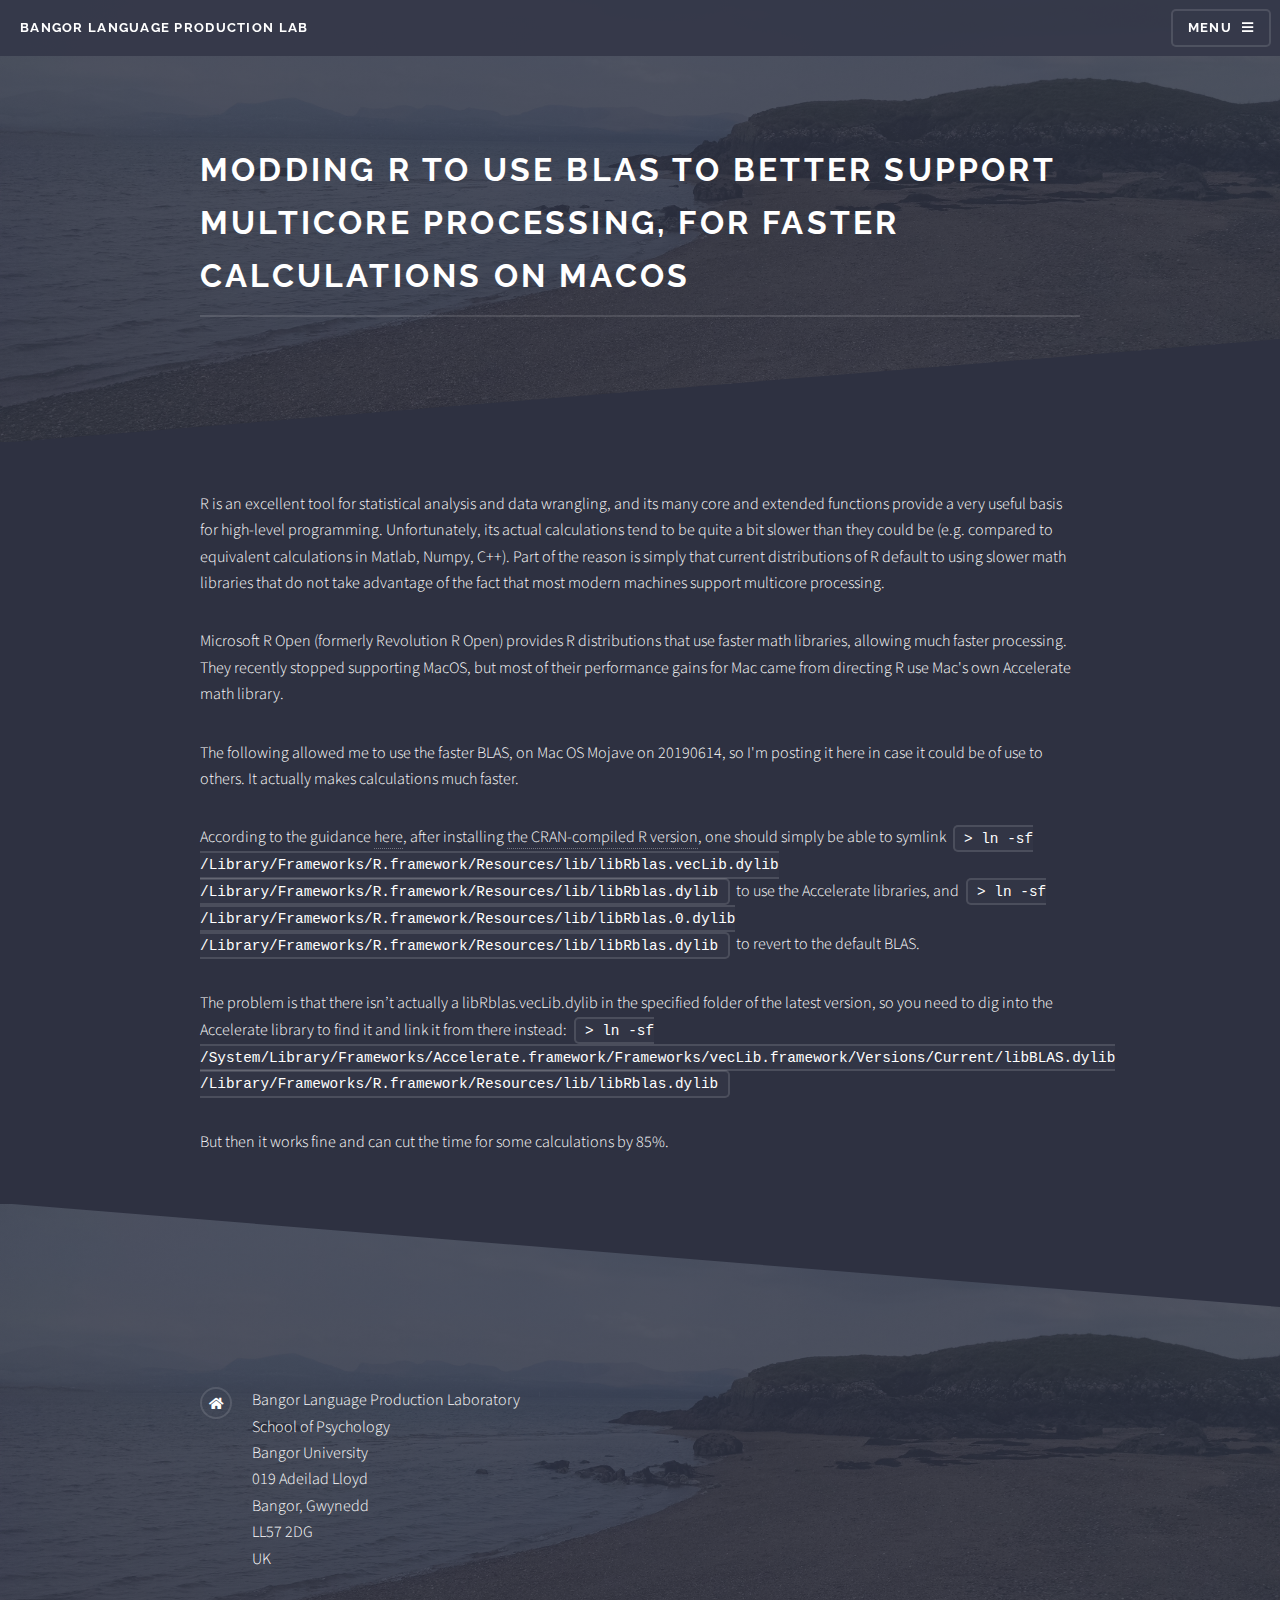
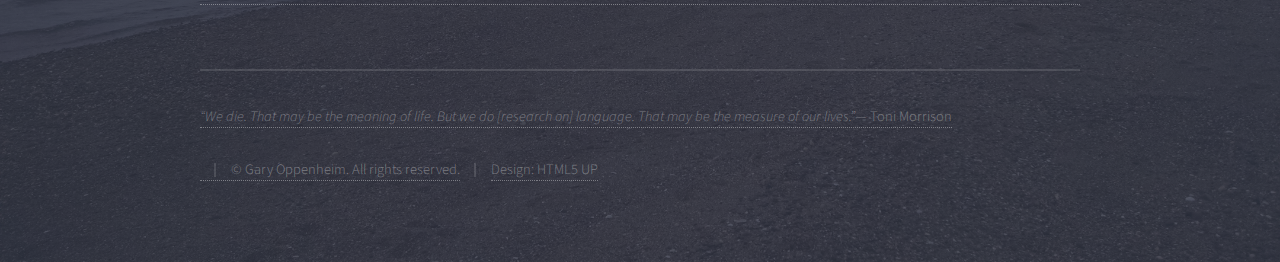
<file: resources/accelerateR.html>
<!DOCTYPE HTML>
<!--
	Solid State by HTML5 UP
	html5up.net | @ajlkn
	Free for personal and commercial use under the CCA 3.0 license (html5up.net/license)
-->
<html>
	<head>
		<title>accelerateR | Bangor Language Production Lab</title>
		<meta charset="utf-8" />
		<meta name="viewport" content="width=device-width, initial-scale=1, user-scalable=no" />
		<link rel="stylesheet" href="../assets/css/main.css" />
		<noscript><link rel="stylesheet" href="../assets/css/noscript.css" /></noscript>
	</head>
	<body class="is-preload">

		<!-- Page Wrapper -->
			<div id="page-wrapper">

				<!-- Header -->
					<header id="header">
						<h1><a href="../index.html">Bangor Language Production Lab</a></h1>
						<nav>
							<a href="#menu">Menu</a>
						</nav>
					</header>

				<!-- Menu -->
					<nav id="menu">
						<div class="inner">
							<h2>Menu</h2>
							<ul class="links">
								<li><a href="../index.html">Home</a></li>
								<li><a href="../people.html">People</a></li>
								<li><a href="../pubs.html">Outputs</a></li>
								<li><a href="../facilities.html">Facilities</a></li>
								<li><a href="../resources.html">Resources</a></li>
								<li><a href="#contact">Contact</a></li>
							</ul>
							<a href="#" class="close">Close</a>
						</div>
					</nav>

				<!-- Wrapper -->
					<section id="wrapper">
						<header>
							<div class="inner">
								<h2>Modding R to use BLAS to better support multicore processing, for faster calculations on MacOS</h2>
							</div>
						</header>

						<!-- Content -->
							<div class="wrapper">
								<div class="inner">

									<p>R is an excellent tool for statistical analysis and data wrangling, 
									and its many core and extended functions provide a very useful basis for high-level 
									programming.  Unfortunately, its actual calculations tend to be quite a bit slower than they could be (e.g. 
									compared to equivalent calculations in Matlab, Numpy, C++).  Part of the reason is simply that current 
									distributions of R default to using slower math libraries that do not take advantage
									of the fact that most modern machines support multicore processing.
									</p>
									<p>Microsoft R Open (formerly Revolution R Open) provides R distributions 
									that use faster math libraries, allowing much faster processing. They 
									recently stopped supporting MacOS, but most of their performance gains for Mac
									came from directing R use Mac's own Accelerate math library.
									</p>
									<p>The following allowed me to use the faster BLAS, on Mac OS Mojave on 20190614, so I'm posting it here in case it could be of use to others.  It actually makes calculations much faster.</p>
						
									<p>According to the guidance <a href="https://cran.r-project.org/bin/macosx/RMacOSX-FAQ.html#Which-BLAS-is-used-and-how-can-it-be-changed_003f">here</a>, after installing <a href="https://mac.r-project.org/">the CRAN-compiled R version</a>, one should simply be able to symlink 
									<code>> ln -sf /Library/Frameworks/R.framework/Resources/lib/libRblas.vecLib.dylib /Library/Frameworks/R.framework/Resources/lib/libRblas.dylib</code>
									to use the Accelerate libraries,
									and 
									<code>> ln -sf /Library/Frameworks/R.framework/Resources/lib/libRblas.0.dylib /Library/Frameworks/R.framework/Resources/lib/libRblas.dylib</code>
									to revert to the default BLAS.
									<p>The problem is that there isn’t actually a libRblas.vecLib.dylib in the specified folder of the latest version, so you need to dig into the Accelerate library to find it and link it from there instead:
									<code>> ln -sf /System/Library/Frameworks/Accelerate.framework/Frameworks/vecLib.framework/Versions/Current/libBLAS.dylib /Library/Frameworks/R.framework/Resources/lib/libRblas.dylib</code>
									<p>But then it works fine and can cut the time for some calculations by 85%.</p>

								</div>
							</div>

					</section>

				<!-- Footer -->
					<section id="footer">
						<div class="inner">
							<!-- <h2 class="major">Get in touch</h2>
							<p>Cras mattis ante fermentum, malesuada neque vitae, eleifend erat. Phasellus non pulvinar erat. Fusce tincidunt, nisl eget mattis egestas, purus ipsum consequat orci, sit amet lobortis lorem lacus in tellus. Sed ac elementum arcu. Quisque placerat auctor laoreet.</p>
							<form method="post" action="#">
								<div class="fields">
									<div class="field">
										<label for="name">Name</label>
										<input type="text" name="name" id="name" />
									</div>
									<div class="field">
										<label for="email">Email</label>
										<input type="email" name="email" id="email" />
									</div>
									<div class="field">
										<label for="message">Message</label>
										<textarea name="message" id="message" rows="4"></textarea>
									</div>
								</div>
								<ul class="actions">
									<li><input type="submit" value="Send Message" /></li>
								</ul>
							</form> -->
							<a name="contact" />
							<ul class="contact">
								<li class="icon solid fa-home">
									Bangor Language Production Laboratory<br />
									School of Psychology<br />
									Bangor University<br />

									019 Adeilad Lloyd<br />
									Bangor, Gwynedd<br />
									LL57 2DG<br />
									UK<br />
								</li>
								<!-- <li class="icon solid fa-phone">(000) 000-0000</li> -->
								<!-- <li class="icon solid fa-envelope"><a href="#">information@untitled.tld</a></li>
								<li class="icon brands fa-twitter"><a href="#">twitter.com/untitled-tld</a></li>
								<li class="icon brands fa-facebook-f"><a href="#">facebook.com/untitled-tld</a></li>
								<li class="icon brands fa-instagram"><a href="#">instagram.com/untitled-tld</a></li> -->
							</ul>
							<ul class="copyright">
								<li><em>“We die. That may be the meaning of life. But we do [research on] language. That may be the measure of our lives.”</em>― Toni Morrison</li>
								<br><br>

								<li>&copy; Gary Oppenheim. All rights reserved.</li><li>Design: <a href="http://html5up.net">HTML5 UP</a></li>
							</ul>
						</div>
					</section>

			</div>

		<!-- Scripts -->
			<script src="../assets/js/jquery.min.js"></script>
			<script src="../assets/js/jquery.scrollex.min.js"></script>
			<script src="../assets/js/browser.min.js"></script>
			<script src="../assets/js/breakpoints.min.js"></script>
			<script src="../assets/js/util.js"></script>
			<script src="../assets/js/main.js"></script>

	</body>
</html>
</file>
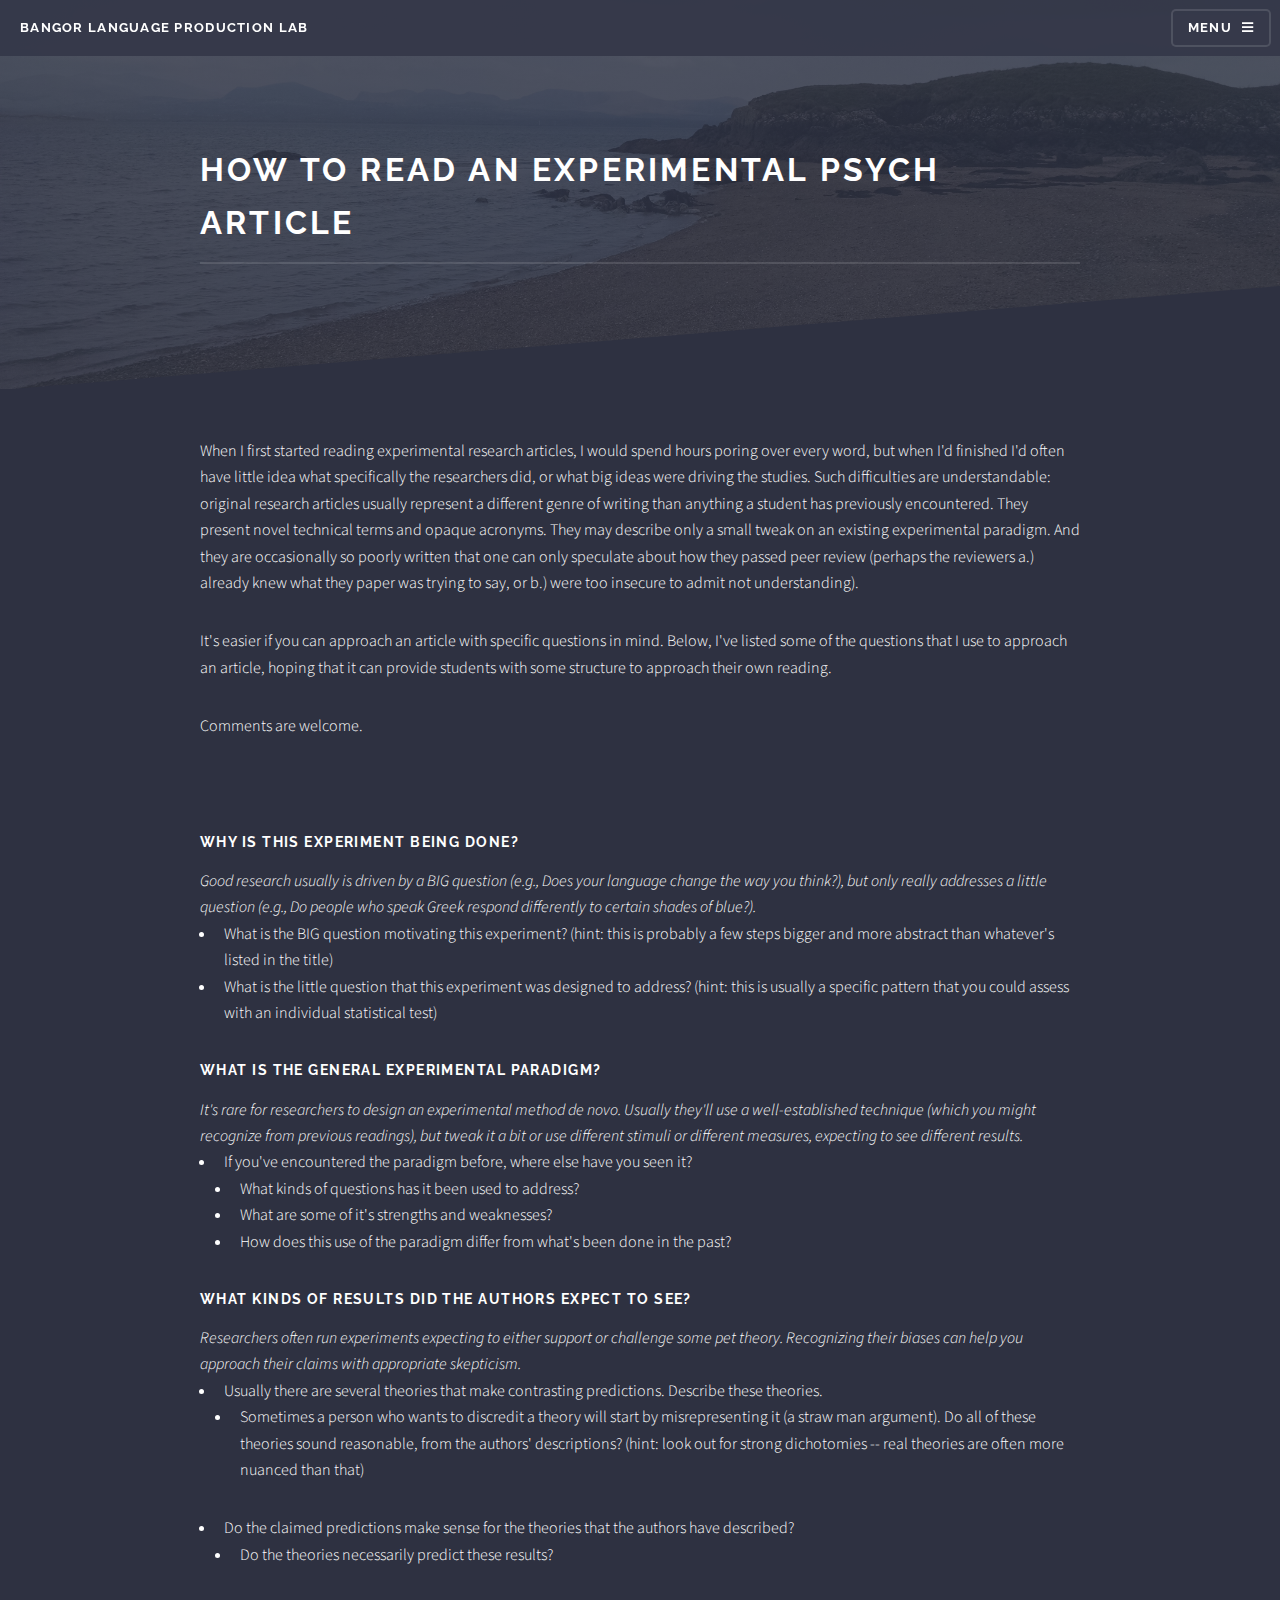
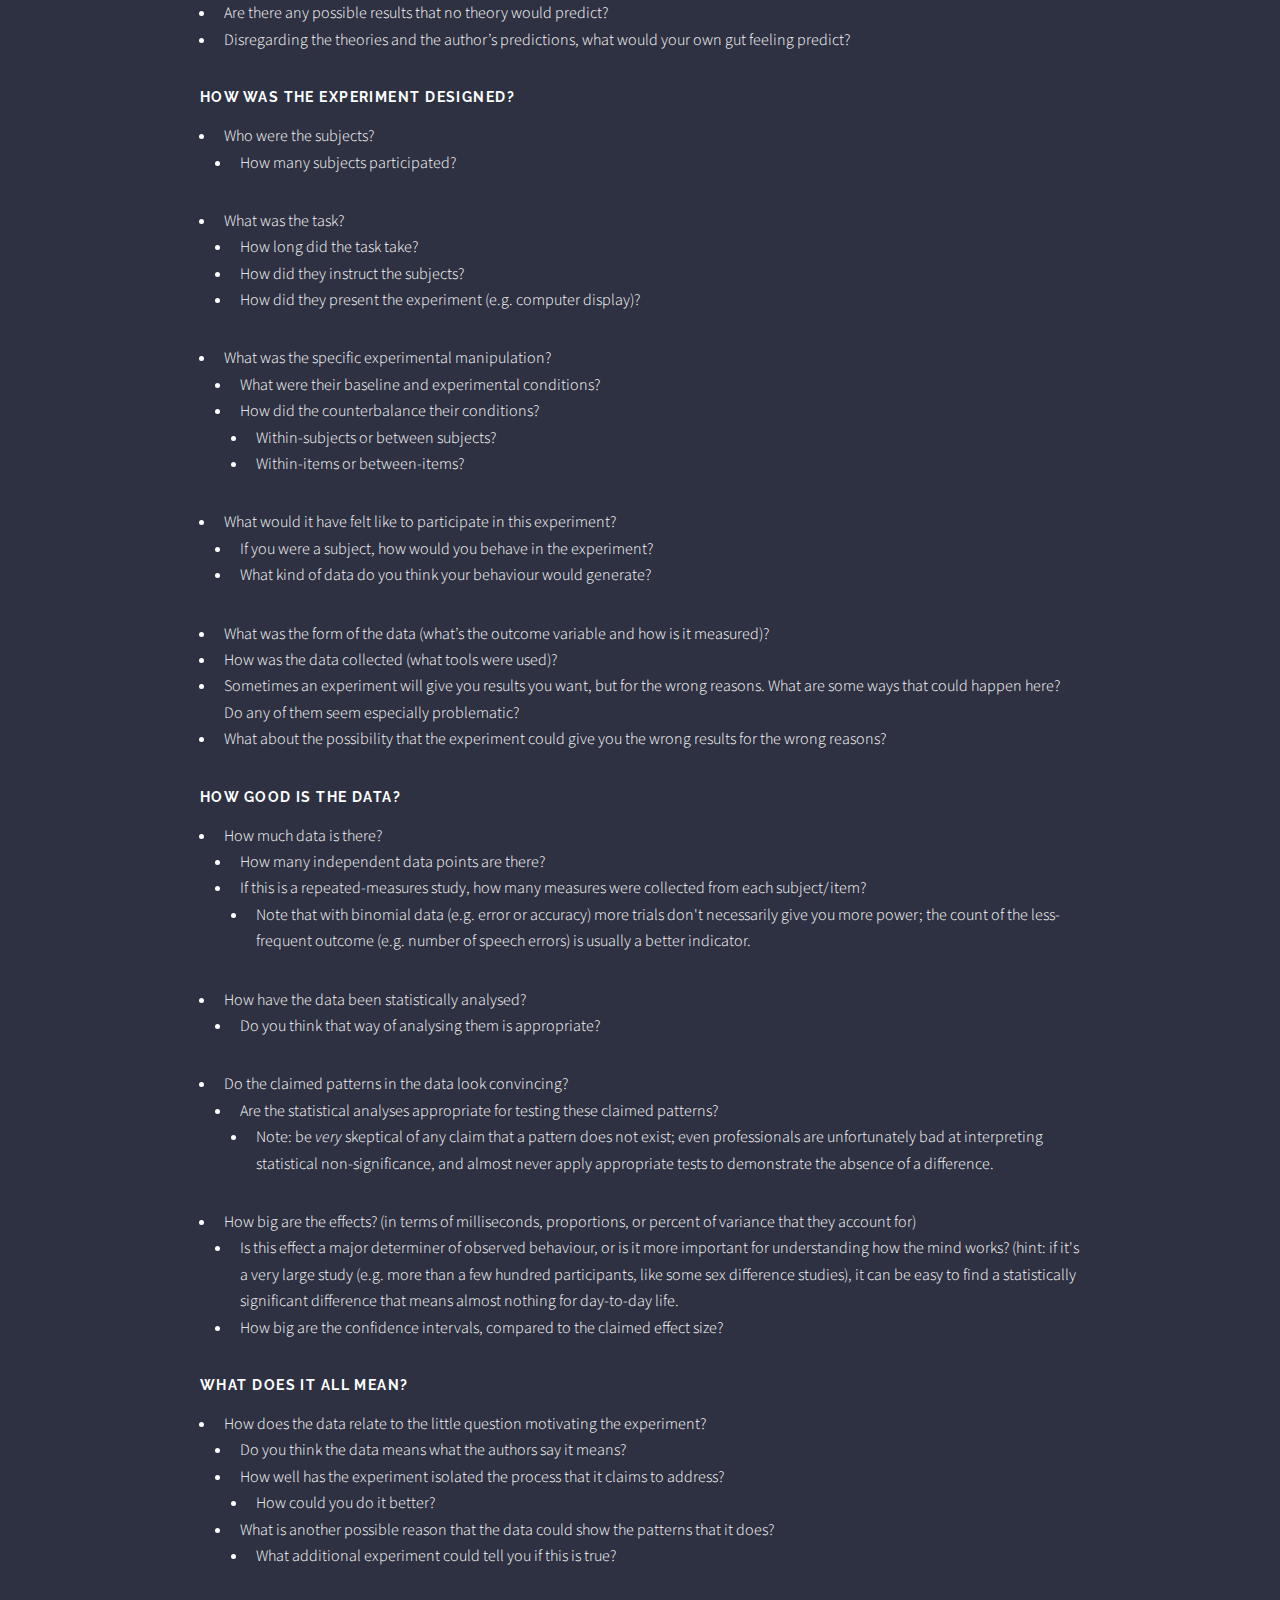
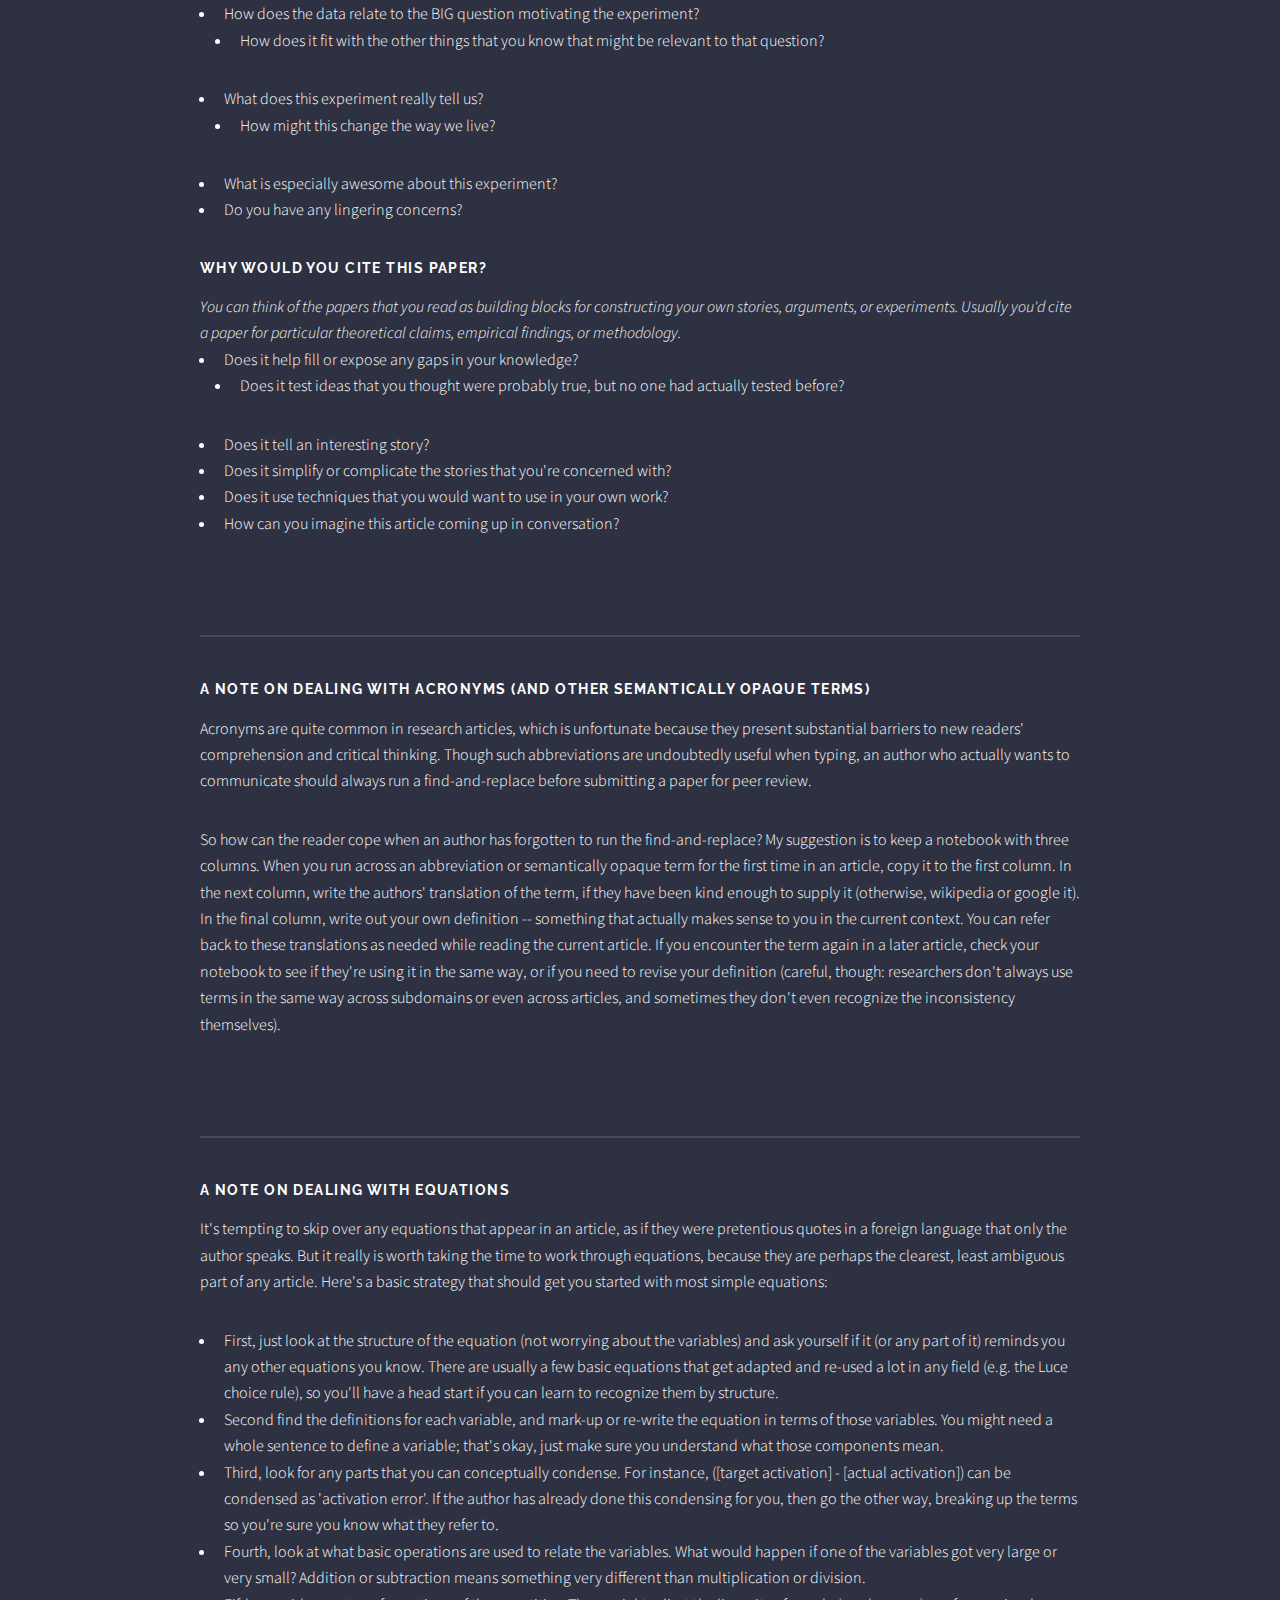
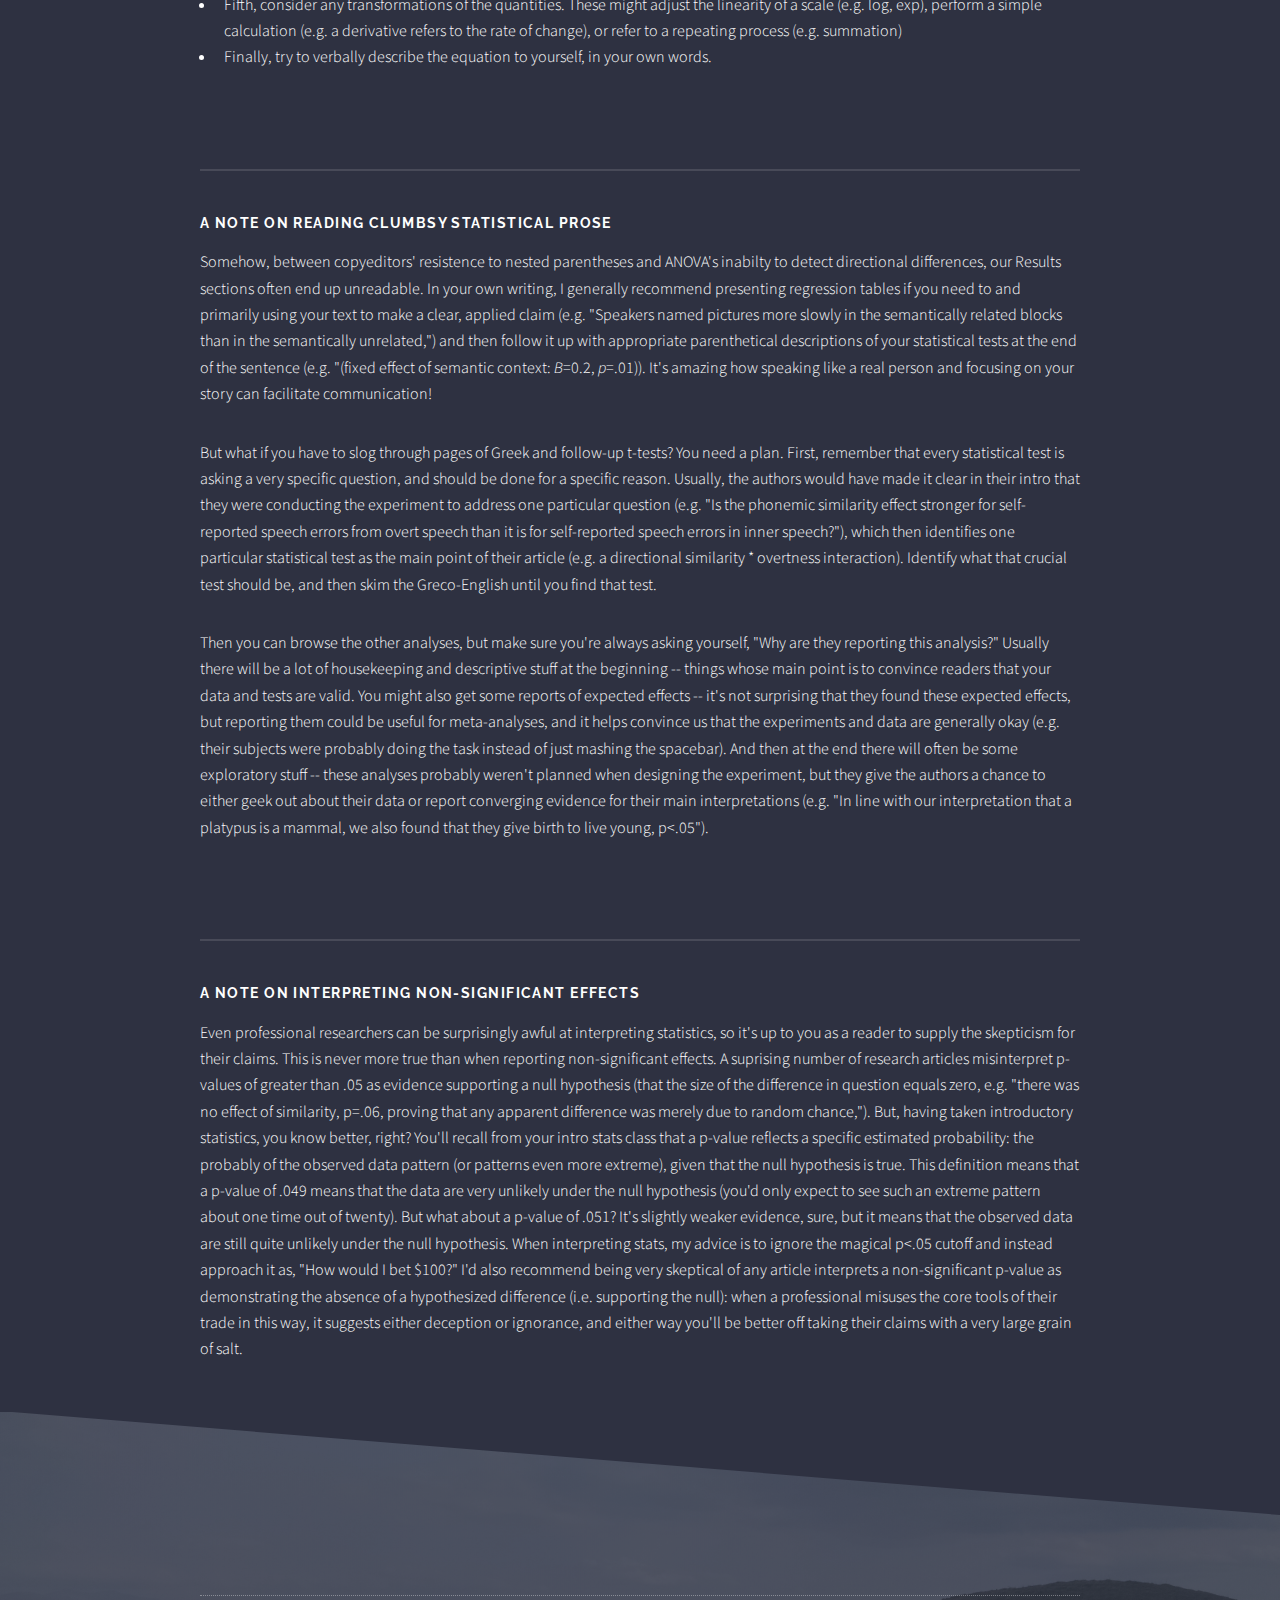
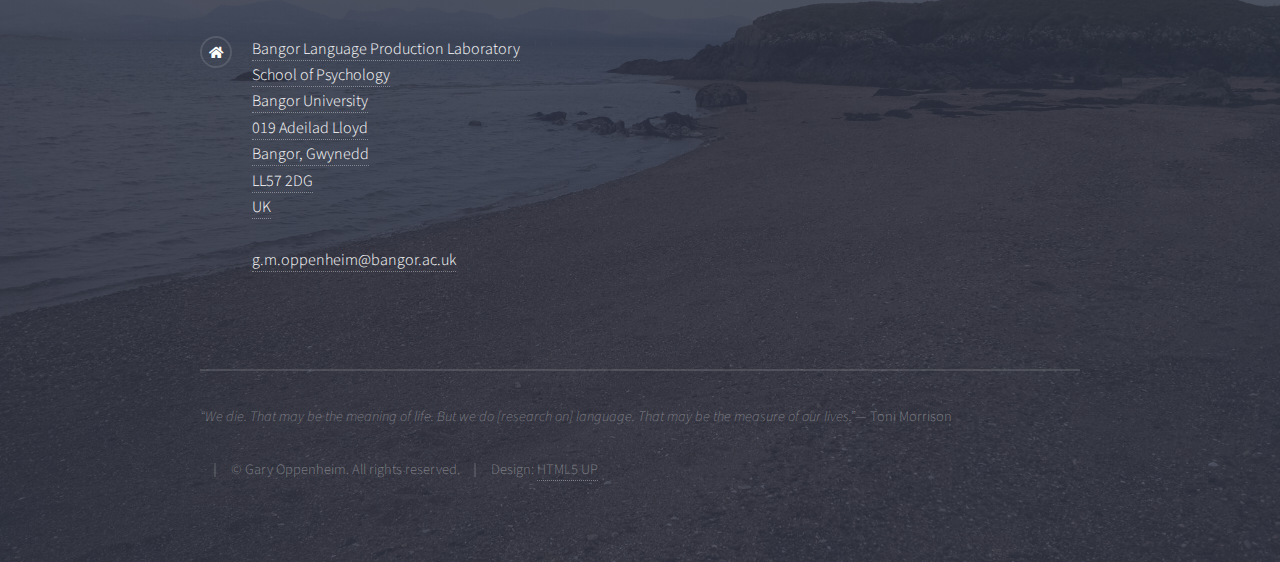
<file: resources/howtoread.html>
<!DOCTYPE HTML>
<!--
	Solid State by HTML5 UP
	html5up.net | @ajlkn
	Free for personal and commercial use under the CCA 3.0 license (html5up.net/license)
-->
<html>
	<head>
		<title>How to read | Bangor Language Production Lab</title>
		<meta charset="utf-8" />
		<meta name="viewport" content="width=device-width, initial-scale=1, user-scalable=no" />
		<link rel="stylesheet" href="../assets/css/main.css" />
		<noscript><link rel="stylesheet" href="../assets/css/noscript.css" /></noscript>
	</head>
	<body class="is-preload">

		<!-- Page Wrapper -->
			<div id="page-wrapper">

								<!-- Header -->
					<header id="header">
						<h1><a href="../index.html">Bangor Language Production Lab</a></h1>
						<nav>
							<a href="#menu">Menu</a>
						</nav>
					</header>

				<!-- Menu -->
					<nav id="menu">
						<div class="inner">
							<h2>Menu</h2>
							<ul class="links">
								<li><a href="../index.html">Lab home</a></li>
								<li><a href="../people.html">People</a></li>
								<li><a href="../pubs.html">Outputs</a></li>
								<li><a href="../facilities.html">Facilities</a></li>
								<li><a href="../resources.html">Resources</a></li>
								<li><a href="#contact">Contact</a></li>
							</ul>
							<a href="#" class="close">Close</a>
						</div>
					</nav>

				<!-- Wrapper -->
					<section id="wrapper">
						<header>
							<div class="inner">
								<h2>How to read an experimental psych article</h2>
							</div>
						</header>

						<!-- Content -->
							<div class="wrapper">
								<div class="inner">
            <p class="style1">When I first started reading experimental
research articles, I would spend hours poring over every word, but when
I'd finished I'd often have little idea what specifically the
researchers did, or what big ideas were driving the studies. Such
difficulties are understandable: original research articles usually
represent a different genre of writing than anything a student has previously
encountered. They present novel technical terms and opaque
acronyms. They may describe only a small tweak on an existing
experimental paradigm. And they are occasionally so poorly written
that one can only speculate about how they passed peer review (perhaps
the reviewers a.) already knew what they paper was trying to say, or
b.) were too insecure to admit not understanding).</p>
            <p class="style1">It's easier if you can approach an
article with specific questions in mind. Below, I've listed some of the
questions that I use to approach an article, hoping that it can provide
students with some structure to approach their own reading. <br>
            </p>
            <p class="style1">Comments are
welcome. <br>
            </p>
            <p class="style1"><br>
            </p>

            <h3>Why is this experiment being done?</h3>
            <em>Good research usually is driven by a BIG question
(e.g., Does your language change the way you think?), but only
really addresses a little question (e.g., Do people who speak Greek
respond differently to certain shades of blue?). </em>
            <ul>
              <li>What is the BIG question motivating this experiment?
(hint: this is probably a few steps bigger and more abstract than
whatever's listed in the title)<br>
              </li>
              <li>What is the little question that this experiment was
designed to address? (hint: this is usually a specific pattern that you could assess with an individual statistical test)</li>
            </ul>

            <h3>What is the general experimental paradigm?</h3>
            <em>It's rare for researchers to design an experimental
method <span style="font-style: italic;">de novo</span>. Usually they'll use a well-established technique (which
you might recognize from previous readings), but tweak it a bit or use
different stimuli or different measures, expecting to see different
results.<br>
            </em>
            <ul>
              <li>If you've encountered the paradigm before, where else
have you seen it?</li>
              <ul style="margin-bottom: 0">
                <li>What kinds of questions has it been used to address?</li>

                <li>What are some of it's strengths and weaknesses?</li>
                <li>How does this use of the paradigm differ from
what's been done in the past?<br>
                </li>
              </ul>
            </ul>
            <h3>What kinds of results did the authors expect to see?</h3>
            <em>Researchers often run experiments expecting to
either support or challenge some pet theory. Recognizing their biases
can help you approach their claims with appropriate skepticism.</em><br>

            <ul>
              <li>Usually there are several theories that make
contrasting predictions. Describe these theories.</li>
              <ul>
                <li>Sometimes a person who wants to discredit a theory
will start by misrepresenting it (a straw man argument). Do all of
these theories sound reasonable, from the authors' descriptions? (hint:
look out for strong dichotomies -- real theories are often more nuanced
than that)<br>
                </li>
              </ul>
              <li>Do the claimed predictions make sense for the
theories that the authors have described?</li>

              <ul>
                <li>Do the theories necessarily predict these results?<br>
                </li>
              </ul>
              <li>Are there any possible results that no theory would
predict?</li>
              <li>Disregarding the theories and the author&#8217;s
predictions, what would your own gut feeling predict?</li>
            </ul>

            <h3>How was the experiment designed?</h3>
            <ul>
              <li>Who were the subjects?</li>
              <ul>
                <li>How many subjects participated?</li>
              </ul>
              <li>What was the task?</li>
              <ul>
                <li>How long did the task take?</li>
                <li>How did they instruct the subjects?</li>
                <li>How did they present the experiment (e.g. computer
display)?</li>

              </ul>
              <li>What was the specific experimental manipulation?</li>
              <ul>
                <li>What were their baseline and experimental
conditions?</li>
                <li>How did the counterbalance their conditions?</li>

                <ul style="margin-bottom: 0">
                  <li>Within-subjects or between subjects?</li>
                  <li>Within-items or between-items?<br>
                  </li>
                </ul>
              </ul>
              <li>What would it have felt like to participate in this
experiment?</li>

              <ul>
                <li>If you were a subject, how would you behave in the
experiment?</li>
                <li>What kind of data do you think your behaviour would
generate?</li>
              </ul>
              <li>What was the form of the data (what&#8217;s the outcome
variable and how is it measured)?</li>

              <li>How was the data collected (what tools were used)?</li>
              <li>Sometimes an experiment will give you results you
want, but for the wrong reasons. What are some ways that could happen
here? Do any of them seem especially problematic?</li>
              <li>What about the possibility that the experiment could
give you the wrong results for the wrong reasons?</li>
            </ul>
            <h3>How good is the data?</h3>
            <ul>
              <li>How much data is there?</li>

              <ul>
                <li>How many independent data points are there?</li>
                <li>If this is a repeated-measures study, how many
measures were collected from each subject/item?</li>
                <ul style="margin-bottom: 0">
                  <li>Note that with binomial data (e.g. error or
accuracy) more trials don't necessarily give you more power; the count
of the less-frequent outcome (e.g. number of speech errors) is usually
a better indicator.<br>
                  </li>
                </ul>

              </ul>
              <li>How have the data been statistically analysed? </li>
              <ul>
                <li>Do you think that way of analysing them is
appropriate?</li>
              </ul>
              <li>Do the claimed patterns in the data look convincing?</li>
              <ul>

                <li>Are the statistical analyses appropriate for
testing these claimed patterns?</li>
                <ul style="margin-bottom: 0">
                  <li>Note: be <span style="font-style: italic;">very</span>
skeptical of any claim that a pattern does not exist; even
professionals are unfortunately bad at interpreting statistical
non-significance, and almost never apply appropriate tests to
demonstrate the absence of a difference.<br>
                  </li>
                </ul>
              </ul>

              <li>How big are the effects? (in terms of milliseconds,
proportions, or percent of variance that they account for)<br>
              </li>
              <ul>
                <li>Is this effect a major determiner of observed
behaviour, or is it more important for understanding how the mind
works? (hint: if it's a very large study (e.g. more than a few hundred
participants, like some sex difference studies), it can be easy to find
a statistically significant difference that means almost nothing for
day-to-day life.<br>
                </li>
                <li>How big are the confidence intervals, compared to
the claimed effect size?</li>

              </ul>
            </ul>
            <h3>What does it all mean?</h3>
            <ul>
              <li>How does the data relate to the little question
motivating the experiment?</li>
              <ul>
                <li>Do you think the data means what the authors say it
means?</li>
                <li>How well has the experiment isolated the process
that it claims to address?</li>
                <ul style="margin-bottom: 0">
                  <li>How could you do it better?</li>
                </ul>
                <li>What is another possible reason that the data could
show the patterns that it does?</li>
              	<ul style="margin-bottom: 0">
                  <li>What additional experiment could tell you if this
is true?</li>
                </ul>

              </ul>
              <li>How does the data relate to the BIG question
motivating the experiment?</li>
              <ul>
                <li>How does it fit with the other things that you know
that might be relevant to that question?</li>
              </ul>
              <li>What does this experiment really tell us?</li>
              <ul>

                <li>How might this change the way we live?</li>
              </ul>
              <li>What is especially awesome about this experiment?</li>
              <li>Do you have any lingering concerns?</li>
            </ul>
            <h3>Why would you cite this paper?</h3>
            <em>You can think of the papers that you read as
building blocks for constructing your own stories, arguments, or experiments.
Usually you'd cite a paper for particular theoretical claims, empirical
findings, or methodology.</em><br>

            <ul>
              <li>Does it help fill or expose any gaps in your
knowledge?</li>
              <ul>
                <li>Does it test ideas that you thought were probably
true, but no one had actually tested before?</li>
              </ul>
              <li>Does it tell an interesting story?</li>
              <li>Does it simplify or complicate the stories that
you're concerned with?</li>

              <li>Does it use techniques that you would want to use in
your own work?</li>
              <li>How can you imagine this article coming up in
conversation?</li>
            </ul>
            <br>
            <hr>
            <h3>A note on dealing with acronyms (and other semantically
opaque terms)<br>
            </h3>

<p>Acronyms are quite common in research articles, which is
unfortunate because they present substantial barriers to new readers'
comprehension and critical thinking. Though such abbreviations are
undoubtedly useful when typing, an author who actually wants to
communicate should always run a find-and-replace before submitting a
paper for peer review.</p>

<p>So how can the reader cope when an author has forgotten to run the
find-and-replace? My suggestion is to keep a notebook with three
columns. When you run across an abbreviation or semantically
opaque term for the first time in an article, copy it to the first
column. In the next column, write the authors' translation of the
term, if they have been kind enough to supply it (otherwise, wikipedia
or google it). In the final column, write out your own definition
-- something that actually makes sense to you in the current context.
You can refer back to these translations as
needed while reading the current article. If you encounter the
term again in a later article, check your notebook to see if they're
using it in the same way, or if you need to revise your definition
(careful, though: researchers don't always use terms in the same way
across subdomains or even across articles, and sometimes they don't
even recognize the inconsistency themselves).</p>
            <p><br>
            </p>
     

            <hr>
            <h3>A note on dealing with equations<br>

            </h3>
<p><span class="style1">It's tempting to skip over any equations that
appear in an article, as if they were pretentious quotes in a foreign
language that only the author speaks. But it really is worth taking the
time to work through equations, because they are perhaps the clearest,
least ambiguous part of any article. Here's a basic strategy that
should get you started with most simple equations:</span></p>
	    <ul>
              <li>First, just look at the structure of the equation
(not worrying about the variables) and ask yourself if it (or any part
of it) reminds you any other equations you know. There are usually a
few basic equations that get adapted and re-used a lot in any field
(e.g. the Luce choice rule), so you'll have a head start if you can
learn to recognize them by structure.<br>
              </li>
              <li>Second find the definitions for each variable, and
mark-up or re-write the equation in terms of those variables. You
might need a whole sentence to define a variable; that's okay, just
make sure you understand what those components mean.</li>
              <li>Third, look for any parts that you can conceptually
condense. For instance, ([target activation] - [actual activation])
can be condensed as 'activation error'. If the author has already done
this condensing for you, then go the other way, breaking up the terms
so you're sure you know what they refer to.</li>

              <li>Fourth, look at what basic operations are used to
relate the variables. What would happen if one of the variables got
very large or very small? Addition or subtraction means something very
different than multiplication or division.</li>
              <li>Fifth, consider any transformations of the
quantities. These might adjust the linearity of a scale (e.g. log,
exp), perform a simple calculation (e.g. a derivative refers to the
rate of change), or refer to a repeating process (e.g. summation)</li>
              <li>Finally, try to verbally describe the equation to
yourself, in your own words.<br>
              </li>
            </ul>
            <br>
            <hr>

            <h3>A note on reading clumbsy statistical prose<br>
            </h3>
<p>Somehow, between copyeditors' resistence to nested parentheses and
ANOVA's inabilty to detect directional differences, our Results
sections often end up unreadable. In your own writing, I generally
recommend presenting regression tables if you need to and primarily
using your text to make a clear, applied claim (e.g. "Speakers named
pictures more slowly in the semantically related blocks than in the
semantically unrelated,") and then follow it up with appropriate
parenthetical descriptions of your statistical tests at the end of the
sentence (e.g. "(fixed effect of semantic context: <span style="font-style: italic;">B</span>=0.2, <span style="font-style: italic;">p</span>=.01)). It's amazing how speaking
like a real person and focusing on your story can facilitate
communication!</p>

<p>But what if you have to slog through pages of Greek and follow-up
t-tests? You need a plan. First, remember that every statistical test
is asking a very specific question, and should be done for a specific
reason. Usually, the authors would have made it clear in their intro
that they were conducting the experiment to address one particular
question (e.g. "Is the phonemic similarity effect stronger for
self-reported speech errors from overt speech than it is for
self-reported speech errors in inner speech?"), which then identifies
one particular statistical test as the main point of their article
(e.g. a directional similarity * overtness interaction). Identify what
that crucial test should be, and then skim the Greco-English until you
find that test. </p>

<p>Then you can browse the other analyses, but make sure you're always
asking yourself, "Why are they reporting this analysis?" Usually there
will be a lot of housekeeping and descriptive stuff at the beginning --
things whose main point is to convince readers that your data and tests
are valid. You might also get some reports of expected effects -- it's
not surprising that they found these expected effects, but reporting
them could be useful for meta-analyses, and it helps convince us that
the experiments and data are generally okay (e.g. their subjects were
probably doing the task instead of just mashing the spacebar). And
then at the end there will often be some exploratory stuff -- these
analyses probably weren't planned when designing the experiment, but
they give the authors a chance to either geek out about their data or
report converging evidence for their main interpretations (e.g. "In
line with our interpretation that a platypus is a mammal, we also found
that they give birth to live young, p&lt;.05").</p>
            <p><br>
            </p>

 <hr>
            <h3>A note on interpreting non-significant effects<br>
            </h3>
<p>Even professional researchers can be surprisingly awful at
interpreting
statistics, so it's up to you as a reader to supply the skepticism for
their claims. This is never more true than when reporting
non-significant effects. A suprising number of research articles
misinterpret p-values of greater than .05 as evidence supporting a
null hypothesis (that the size of the difference in question equals
zero, e.g. "there was no effect of similarity, p=.06, proving that any
apparent difference was merely due to random chance,"). But, having
taken introductory statistics, you know better,
right? You'll recall from your intro stats class that a p-value
reflects a specific estimated probability: the probably of the observed
data pattern (or patterns even more extreme), given that the null
hypothesis is
true. This definition means that a p-value of .049 means that the data
are very unlikely under the null hypothesis (you'd only expect to see
such an extreme pattern about one time out of twenty). But what
about a p-value of .051? It's slightly weaker evidence, sure, but it
means that the observed data are still quite unlikely under the null
hypothesis. When interpreting stats, my advice is to ignore the
magical p&lt;.05 cutoff and instead approach it as, "How would I bet
$100?" I'd also recommend being very skeptical of any article
interprets a non-significant p-value as demonstrating the absence of a
hypothesized difference (i.e. supporting the null): when a professional
misuses the core tools of their trade in this way, it suggests
either deception or ignorance, and either way you'll be better off
taking their claims with a very large grain of salt.</p>
				</div>
							</div>

					</section>

				<!-- Footer -->
					<section id="footer">
						<div class="inner">
							<!-- <h2 class="major">Get in touch</h2>
							<p>Cras mattis ante fermentum, malesuada neque vitae, eleifend erat. Phasellus non pulvinar erat. Fusce tincidunt, nisl eget mattis egestas, purus ipsum consequat orci, sit amet lobortis lorem lacus in tellus. Sed ac elementum arcu. Quisque placerat auctor laoreet.</p>
							<form method="post" action="#">
								<div class="fields">
									<div class="field">
										<label for="name">Name</label>
										<input type="text" name="name" id="name" />
									</div>
									<div class="field">
										<label for="email">Email</label>
										<input type="email" name="email" id="email" />
									</div>
									<div class="field">
										<label for="message">Message</label>
										<textarea name="message" id="message" rows="4"></textarea>
									</div>
								</div>
								<ul class="actions">
									<li><input type="submit" value="Send Message" /></li>
								</ul>
							</form> -->
							<a name="contact" />
							<ul class="contact">
								<li class="icon solid fa-home">
									Bangor Language Production Laboratory<br />
									School of Psychology<br />
									Bangor University<br />

									019 Adeilad Lloyd<br />
									Bangor, Gwynedd<br />
									LL57 2DG<br />
									UK<br />
									<br />

									<a href="mailto:g.m.oppenheim@bangor.ac.uk">g.m.oppenheim@bangor.ac.uk</a><br />
								</li>
								<!-- <li class="icon solid fa-phone">(000) 000-0000</li> -->
								<!-- <li class="icon solid fa-envelope"><a href="#">information@untitled.tld</a></li>
								<li class="icon brands fa-twitter"><a href="#">twitter.com/untitled-tld</a></li>
								<li class="icon brands fa-facebook-f"><a href="#">facebook.com/untitled-tld</a></li>
								<li class="icon brands fa-instagram"><a href="#">instagram.com/untitled-tld</a></li> -->
							</ul>
							<ul class="copyright">
								<li><em>“We die. That may be the meaning of life. But we do [research on] language. That may be the measure of our lives.”</em>― Toni Morrison</li>
								<br><br>

								<li>&copy; Gary Oppenheim. All rights reserved.</li><li>Design: <a href="http://html5up.net">HTML5 UP</a></li>
							</ul>
						</div>
					</section>

			</div>

		<!-- Scripts -->
			<script src="../assets/js/jquery.min.js"></script>
			<script src="../assets/js/jquery.scrollex.min.js"></script>
			<script src="../assets/js/browser.min.js"></script>
			<script src="../assets/js/breakpoints.min.js"></script>
			<script src="../assets/js/util.js"></script>
			<script src="../assets/js/main.js"></script>

	</body>
</html>
</file>
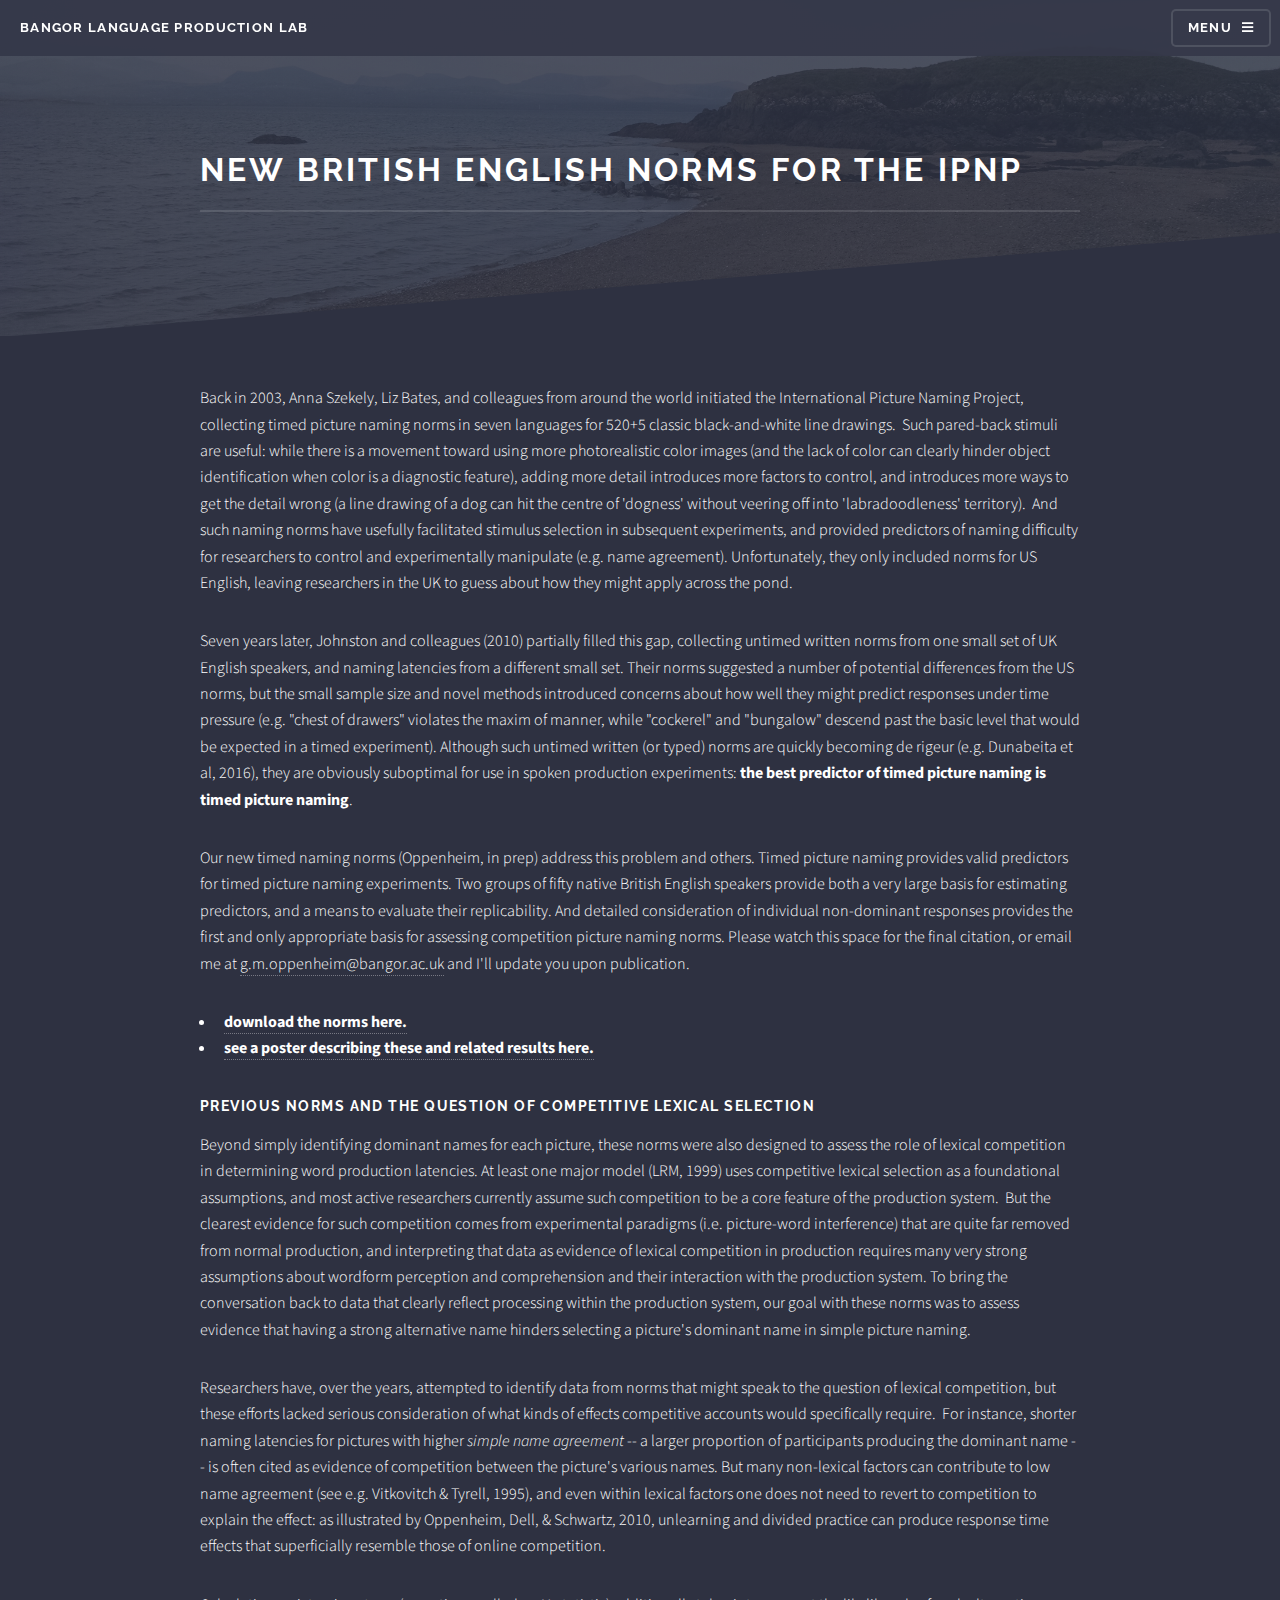
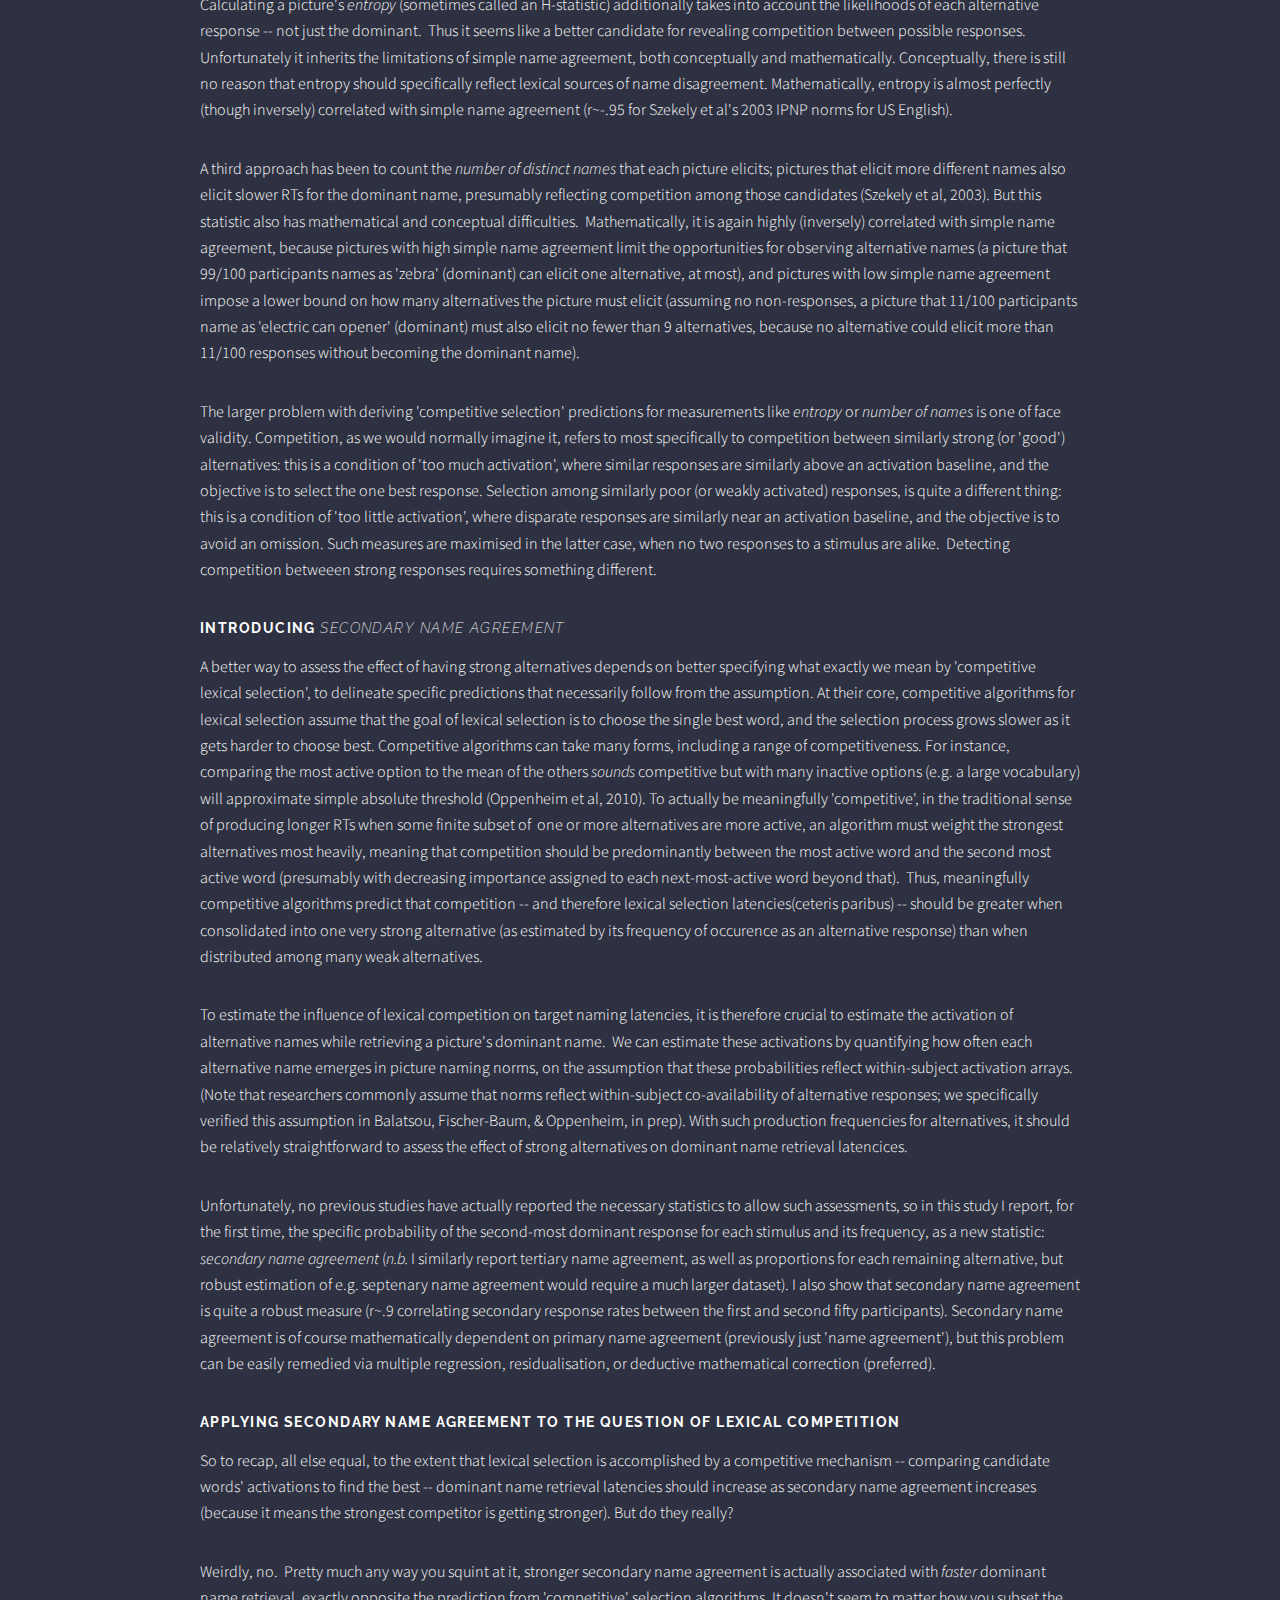
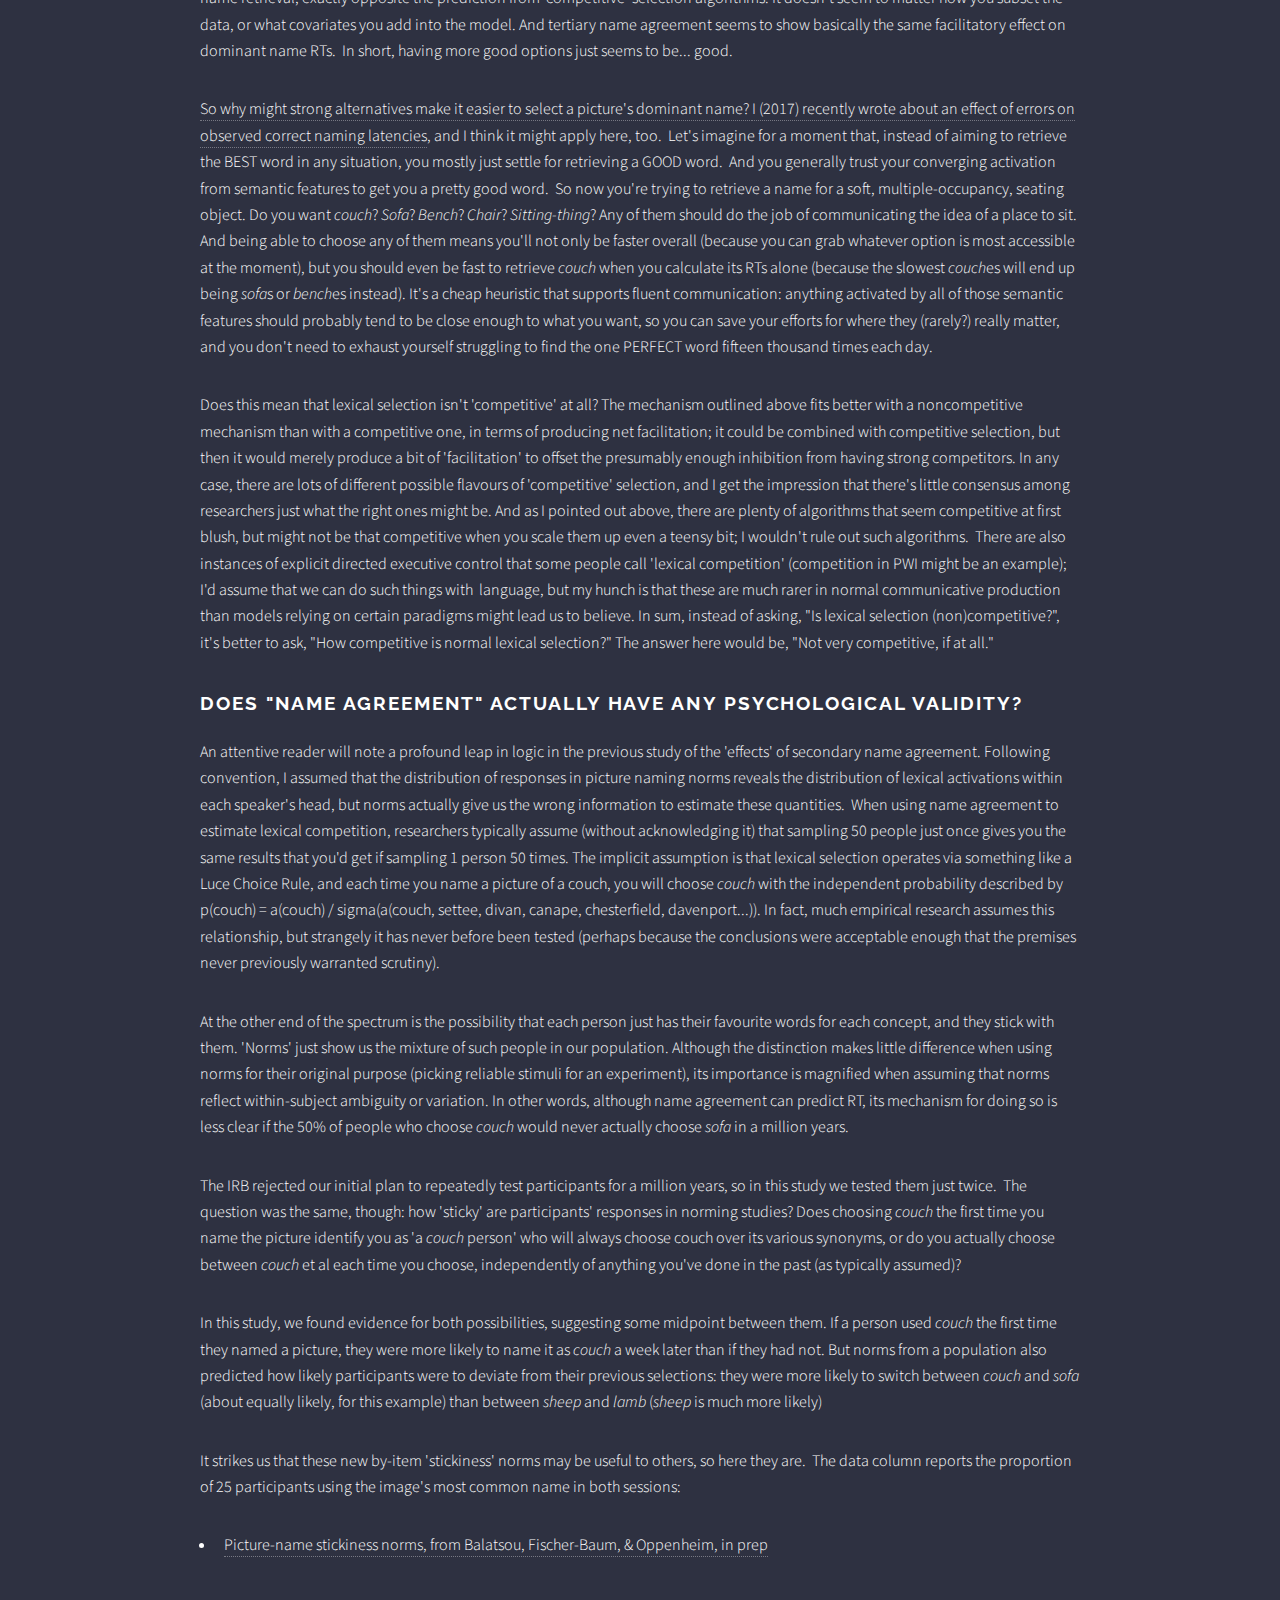
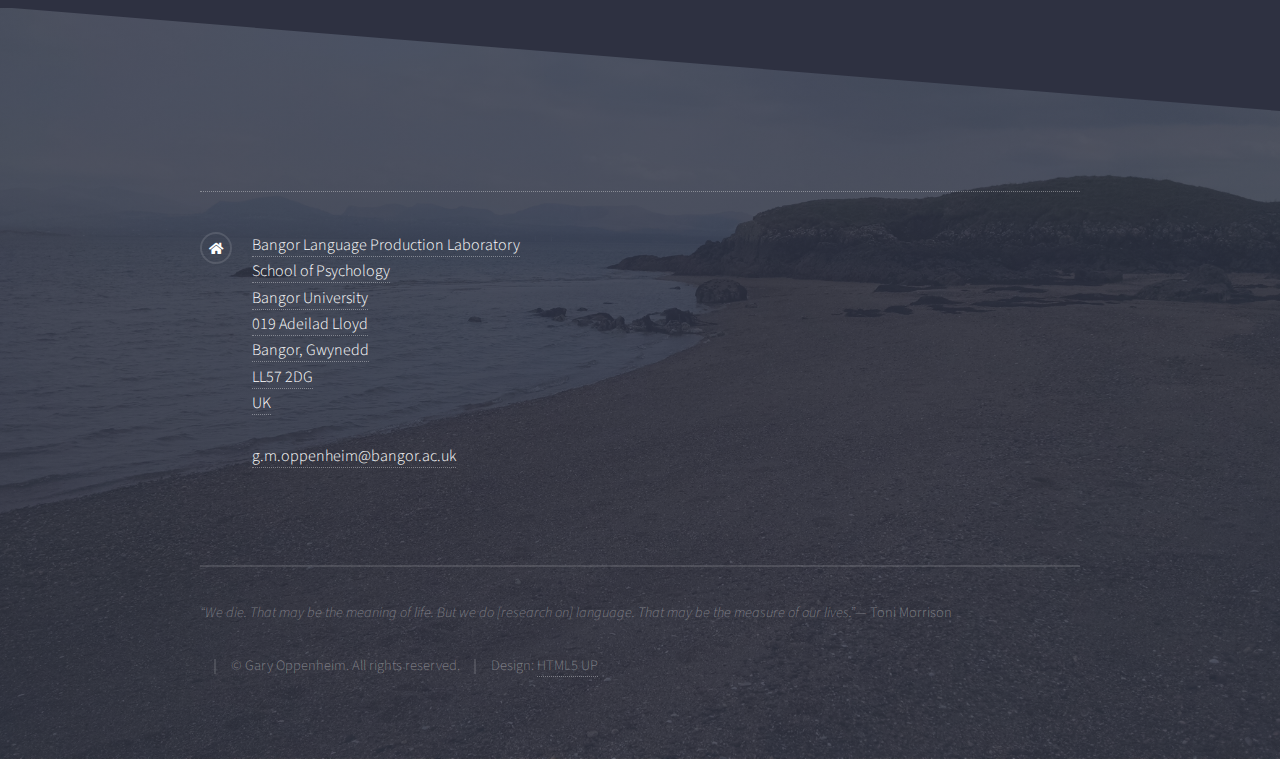
<file: resources/norms.html>
<!DOCTYPE HTML>
<!--
	Solid State by HTML5 UP
	html5up.net | @ajlkn
	Free for personal and commercial use under the CCA 3.0 license (html5up.net/license)
-->
<html>
	<head>
		<title>Norms | Bangor Language Production Lab</title>
		<meta charset="utf-8" />
		<meta name="viewport" content="width=device-width, initial-scale=1, user-scalable=no" />
		<link rel="stylesheet" href="../assets/css/main.css" />
		<noscript><link rel="stylesheet" href="../assets/css/noscript.css" /></noscript>
	</head>
	<body class="is-preload">

		<!-- Page Wrapper -->
			<div id="page-wrapper">

				<!-- Header -->
					<header id="header">
						<h1><a href="../index.html">Bangor Language Production Lab</a></h1>
						<nav>
							<a href="#menu">Menu</a>
						</nav>
					</header>

				<!-- Menu -->
					<nav id="menu">
						<div class="inner">
							<h2>Menu</h2>
							<ul class="links">
								<li><a href="../index.html">Home</a></li>
								<li><a href="../people.html">People</a></li>
								<li><a href="../pubs.html">Outputs</a></li>
								<li><a href="../facilities.html">Facilities</a></li>
								<li><a href="../resources.html">Resources</a></li>
								<li><a href="#contact">Contact</a></li>
							</ul>
							<a href="#" class="close">Close</a>
						</div>
					</nav>

				<!-- Wrapper -->
					<section id="wrapper">
						<header>
							<div class="inner">
								<h2>New British English norms for the IPNP</h2>
							</div>
						</header>

						<!-- Content -->
							<div class="wrapper">
								<div class="inner">

									<p>Back in 2003, Anna Szekely, Liz Bates, and colleagues
from around the world initiated the International Picture Naming
Project, collecting timed picture naming norms in seven languages for
520+5 classic black-and-white line drawings.&nbsp; Such pared-back
stimuli are useful: while there is a movement toward using more
photorealistic color images (and the lack of color can clearly hinder
object identification when color is a diagnostic feature), adding more
detail introduces more factors to control, and introduces more ways to
get the detail wrong (a line drawing of a dog can hit the centre of
'dogness' without veering off into 'labradoodleness' territory).&nbsp;
And such naming norms have usefully
facilitated stimulus selection in subsequent experiments, and provided
predictors of naming difficulty for researchers to control and
experimentally manipulate (e.g. name agreement). Unfortunately, they
only included norms for US English, leaving researchers in the UK to
guess about how they might apply across the pond.</p>

            
            <p>Seven years later, Johnston and colleagues (2010)
partially filled this gap, collecting untimed written norms from one
small set of UK English speakers, and naming latencies from a different
small
set. Their norms suggested a number of potential differences from the
US norms, but the small sample size and novel methods introduced
concerns about how well they might predict responses under time
pressure (e.g. "chest of drawers" violates the maxim of manner, while
"cockerel" and "bungalow" descend past the basic level that would be
expected in a timed experiment). Although such untimed written (or
typed) norms are quickly becoming
de rigeur (e.g. Dunabeita et al, 2016), they are obviously suboptimal
for use in spoken production experiments: <span style="font-weight: bold;">the best predictor of timed
picture naming is timed picture naming</span>. </p>

            <p>Our
new timed naming norms (Oppenheim, in prep) address
this problem
and others. Timed picture naming provides valid predictors for timed
picture naming experiments. Two groups of fifty native British English
speakers provide both a very large basis for estimating predictors, and
a means to evaluate their replicability. And detailed consideration of
individual non-dominant responses provides the first and only
appropriate basis for assessing competition picture naming norms.
Please watch this space for the final citation, or email me at <a href="mailto:g.m.oppenheim@bangor.ac.uk">g.m.oppenheim@bangor.ac.uk</a> and I'll update you upon publication. </p>

            
            <ul style="font-weight: bold;">
<li><a href="stuff/bangorIPNPnorms_Oppenheim_inPrep.xlsx">download the norms here.</a></li>
              <li><a href="../pubs/oppenheim_2017_AMLAP_A0_Ls.pdf">see a poster describing these and related results here.</a></li></ul>

            
			<a name="competition" />
            <h3>Previous norms and the question of competitive lexical selection</h3>

            <p>Beyond simply identifying dominant names for each picture, these
norms were also designed to assess the role of lexical competition in
determining word production latencies. At least one major model (LRM,
1999) uses competitive lexical selection as a foundational assumptions,
and most active researchers currently assume such competition to be a
core feature of the production system.&nbsp; But the clearest evidence for
such competition comes from experimental paradigms (i.e. picture-word
interference) that are quite far removed from normal production, and
interpreting that data as evidence of lexical competition in production
requires many very strong assumptions about wordform perception and
comprehension and their interaction with the production system. To
bring the conversation back to data that clearly reflect processing
within the production system, our goal with these norms was to assess
evidence that having a strong alternative name hinders selecting a
picture's dominant name in simple picture naming.</p>

            <p>Researchers have, over the years, attempted to identify data from
norms that might speak to the question of lexical competition, but
these efforts lacked serious consideration of what kinds of effects
competitive accounts would specifically require.&nbsp; For instance, shorter
naming latencies for pictures with higher <span style="font-style: italic;">simple name agreement</span>
-- a larger proportion of participants producing the dominant name --
is often cited as evidence of competition between the picture's various
names. But many non-lexical factors can contribute to low name
agreement (see e.g. Vitkovitch &amp; Tyrell, 1995), and even within
lexical factors one does not need to revert to competition to explain
the effect: as illustrated by Oppenheim, Dell, &amp; Schwartz, 2010,
unlearning and divided practice can produce response time effects that
superficially resemble those of online competition.</p>

            <p>Calculating a picture's <span style="font-style: italic;">entropy</span>
(sometimes called an H-statistic) additionally takes into account the
likelihoods of each alternative response -- not just the dominant.&nbsp;
Thus it seems like a better candidate for revealing competition between
possible responses. Unfortunately it inherits the limitations of simple
name agreement, both conceptually and mathematically. Conceptually,
there is still no reason that entropy should specifically reflect
lexical sources of name disagreement. Mathematically, entropy is almost
perfectly (though inversely) correlated with simple name agreement
(r~-.95 for Szekely et al's 2003 IPNP norms for US English).</p>

            <p>A third approach has been to count the <span style="font-style: italic;">number of distinct names</span>
that each picture elicits; pictures that elicit more different names
also elicit slower RTs for the dominant name, presumably reflecting
competition among those candidates (Szekely et al, 2003). But this
statistic also has mathematical and conceptual difficulties.&nbsp;
Mathematically, it is again highly (inversely) correlated with simple
name agreement, because pictures with high simple name agreement limit
the opportunities for observing alternative names (a picture that
99/100 participants names as 'zebra' (dominant) can elicit one
alternative, at most), and pictures with low simple name agreement
impose a lower bound on how many alternatives the picture must elicit
(assuming no non-responses, a picture that 11/100 participants name as
'electric can opener' (dominant) must also elicit no fewer than 9
alternatives, because no alternative could elicit more than 11/100
responses without becoming the dominant name). </p>

            <p>The larger problem with deriving 'competitive selection' predictions for measurements like <span style="font-style: italic;">entropy</span> or <span style="font-style: italic;">number of names</span>
is one of face validity. Competition, as we would normally imagine it,
refers to most specifically to competition between similarly strong (or
'good') alternatives: this is a condition of 'too much activation',
where similar responses are similarly above an activation baseline, and
the objective is to select the one best response. Selection among
similarly poor (or weakly activated) responses, is quite a different
thing: this is a condition of 'too little activation', where disparate
responses are similarly near an activation baseline, and the objective
is to avoid an omission. Such measures are maximised in the latter
case, when no two responses to a stimulus are alike.&nbsp; Detecting
competition betweeen strong responses requires something different.</p>


			<a name="secondaryNameAgreement" />
            <h3>Introducing <span style="font-style: italic;">Secondary Name Agreement</span></h3>

            <p>A better way to assess the effect of having strong alternatives depends
on better specifying what exactly we mean by 'competitive lexical
selection', to delineate specific predictions that necessarily follow
from the assumption. At their core, competitive algorithms for lexical
selection assume that the goal of lexical selection is to choose the
single best word, and the selection process grows slower as it gets
harder to choose best. Competitive algorithms can take many forms,
including a range of competitiveness. For instance, comparing the most
active option to the mean of the others <span style="font-style: italic;">sounds</span>
competitive but with many inactive options (e.g. a large vocabulary)
will approximate simple absolute threshold (Oppenheim et al, 2010).&nbsp;To actually 
be meaningfully 'competitive', in the traditional sense of producing
longer RTs when some finite subset of&nbsp; one or more alternatives are
more active, an algorithm must weight the strongest
alternatives most heavily, meaning that competition should be
predominantly between the most active word and the second most active
word (presumably with decreasing importance assigned to each
next-most-active word beyond that).&nbsp; Thus, meaningfully competitive
algorithms predict that
competition -- and therefore lexical selection latencies(ceteris paribus) 
-- should be greater when consolidated into one very strong
alternative (as estimated by its frequency of occurence as an
alternative response) than when distributed among many weak
alternatives. </p>

            <p>To estimate the influence of lexical competition on target naming
latencies, it is therefore crucial to estimate the activation of
alternative names while retrieving a picture's dominant name.&nbsp; We can
estimate these activations by quantifying how often each alternative
name emerges in picture naming norms, on the assumption that these
probabilities reflect within-subject activation arrays. (Note that
researchers commonly assume that norms reflect within-subject
co-availability of alternative responses; we specifically verified this
assumption in Balatsou, Fischer-Baum, &amp; Oppenheim, in prep). With
such production frequencies for alternatives, it should be relatively
straightforward to assess the effect of strong alternatives on dominant
name retrieval latencices.&nbsp; <br>
            </p>

            <p>Unfortunately, no previous studies have actually reported the
necessary statistics to allow such assessments, so in this study I
report, for the first time, the specific probability of the second-most
dominant response for each stimulus and its frequency, as a new
statistic: <span style="font-style: italic;">secondary name agreement</span> (<span style="font-style: italic;">n.b. </span>I
similarly report tertiary name agreement, as well as proportions for
each remaining alternative, but robust estimation of e.g. septenary
name agreement would require a much larger dataset). I also show that
secondary name agreement is quite a robust measure (r~.9 correlating
secondary response rates between the first and second fifty
participants). Secondary name
agreement is of course mathematically dependent on primary name
agreement (previously just 'name agreement'), but this problem can be
easily remedied via multiple regression, residualisation, or deductive
mathematical correction (preferred).&nbsp;&nbsp; <br>
            </p>
            
            
			<a name="secondaryNameAgreementAndCompetition" />
            <h3>Applying Secondary Name Agreement to the question of lexical competition<br>
            </h3>
            <p>So to recap, all else equal, to the extent that lexical selection is
accomplished by a
competitive mechanism -- comparing candidate words' activations to find
the best -- dominant name retrieval latencies should increase as
secondary name agreement increases (because it means the strongest
competitor is getting stronger). But do they really?</p>

            <p>Weirdly, no.&nbsp; Pretty much any way you squint at it, stronger secondary name agreement is actually associated with <span style="font-style: italic;">faster</span>
dominant name retrieval, exactly opposite the prediction from
'competitive' selection algorithms. It doesn't seem to matter how you
subset the data, or what covariates you add into the model. And
tertiary name agreement seems to show basically the same facilitatory
effect on dominant name RTs.&nbsp; In short, having more good options just
seems to be... good.</p>
            <p>
So why might strong alternatives make it easier to select a picture's
dominant name? <a href="../pubs/oppenheim_2017_cogneuropsych.pdf">I (2017) recently wrote about an effect of errors on
observed correct naming latencies</a>, and I think it might apply here,
too.&nbsp; Let's imagine for a moment that, instead of aiming to retrieve
the BEST word in any situation, you mostly just settle for retrieving a
GOOD word.&nbsp; And you generally trust your converging activation from
semantic features to get you a pretty good word.&nbsp; So now you're trying
to retrieve a name for a soft, multiple-occupancy, seating object. Do
you want <span style="font-style: italic;">couch</span>? <span style="font-style: italic;">Sofa</span>? <span style="font-style: italic;">Bench</span>? <span style="font-style: italic;">Chair</span>? <span style="font-style: italic;">Sitting-thing</span>?
Any of them should do the job of communicating the idea of a place to
sit.&nbsp; And being able to choose any of them means you'll not only
be faster overall (because you can grab whatever option is most
accessible at the moment), but you should even be fast to retrieve <span style="font-style: italic;">couch</span> when you calculate its RTs alone (because the slowest <span style="font-style: italic;">couch</span>es will end up being <span style="font-style: italic;">sofa</span>s or <span style="font-style: italic;">bench</span>es instead). It's a cheap heuristic that supports fluent communication: anything activated by all of those
semantic features should probably tend to be close enough to what you
want, so you can save your efforts for where they (rarely?) really
matter, and you don't need to exhaust yourself struggling to find the
one PERFECT word fifteen thousand times each day.</p>
            <p>Does this mean that lexical selection isn't
'competitive' at all? The mechanism outlined above fits better with a
noncompetitive mechanism than with a competitive one, in terms of
producing net facilitation; it could be combined with competitive
selection, but then it would merely produce a bit of 'facilitation' to
offset the presumably enough inhibition from having strong competitors.
In any case, there are lots of different possible flavours of
'competitive' selection, and I get the impression that there's little
consensus among researchers just what the right ones might be. And as I
pointed out above, there are plenty of algorithms that seem competitive
at first blush, but might not be that competitive when you scale them
up even a teensy bit; I wouldn't rule out such algorithms.&nbsp; There
are also instances of explicit directed executive control that some
people call 'lexical competition' (competition in PWI might be an example); I'd assume that we can do such
things with&nbsp; language, but my hunch is that these are much rarer
in normal communicative production than models relying on certain
paradigms might lead us to believe. In sum, instead of asking, "Is
lexical selection (non)competitive?", it's better to ask, "How
competitive is normal lexical selection?" The answer here would be,
"Not very competitive, if at all."<br>
            </p>
            
            
           	<a name="lemmaStability" />
            <h2>Does "name agreement" actually have any psychological validity?</h2>
            <p>An attentive reader will note a profound leap in logic
in the previous study of the 'effects' of secondary name agreement.
Following convention, I assumed that the distribution of responses in
picture naming norms reveals the distribution of lexical activations
within each speaker's head, but norms actually give us the wrong
information to estimate these quantities.&nbsp; When using name
agreement to estimate lexical competition, researchers typically assume
(without acknowledging it) that sampling 50 people just once gives you
the same results that you'd get if sampling 1 person 50 times. The
implicit assumption is that lexical selection operates via something
like a Luce Choice Rule, and each time you name a picture of a couch,
you will choose <span style="font-style: italic;">couch</span> with
the independent probability described by p(couch) = a(couch) /
sigma(a(couch, settee, divan, canape, chesterfield, davenport...)). In
fact, much empirical research assumes this relationship, but strangely
it has never before been tested (perhaps because the conclusions were
acceptable enough that the premises never previously warranted
scrutiny).</p>
            <p>At the other end of the spectrum is the possibility that
each person just has their favourite words for each concept, and they
stick with them. 'Norms' just show us the mixture of such people in our
population. Although the distinction makes little difference when using
norms for their original purpose (picking reliable stimuli for an
experiment), its importance is magnified when assuming that norms
reflect within-subject ambiguity or variation. In other words, although
name agreement can predict RT, its mechanism for doing so is less clear
if the 50% of people who choose <span style="font-style: italic;">couch</span> would never actually choose <span style="font-style: italic;">sofa</span> in a million years.</p>
            <p>The IRB rejected our initial plan to repeatedly test
participants for a million years, so in this study we tested them just
twice.&nbsp; The question was the same, though: how 'sticky' are
participants' responses in norming studies? Does choosing <span style="font-style: italic;">couch</span> the first time you name the picture identify you as 'a <span style="font-style: italic;">couch</span> person' who will always choose couch over its various synonyms, or do you actually choose between <span style="font-style: italic;">couch</span> et al each time you choose, independently of anything you've done in the past (as typically assumed)?</p>
            <p>In this study, we found evidence for both possibilities, suggesting some midpoint between them. If a person used <span style="font-style: italic;">couch</span> the first time they named a picture, they were more likely to name it as <span style="font-style: italic;">couch</span>
a week later than if they had not. But norms from a population also
predicted how likely participants were to deviate from their previous
selections: they were more likely to switch between <span style="font-style: italic;">couch</span> and <span style="font-style: italic;">sofa</span> (about equally likely, for this example) than between <span style="font-style: italic;">sheep</span> and <span style="font-style: italic;">lamb</span> (<span style="font-style: italic;">sheep</span> is much more likely)<br>
            </p>
            <p>It strikes us that these new by-item 'stickiness' norms
may be useful to others, so here they are.&nbsp; The data column
reports the proportion of 25 participants using the image's most common
name in both sessions:</p>
            <ul>
              <li><a href="stuff/bangorIPNP_lemmaStability_balatsouEtAl_inPrep2017.csv">Picture-name stickiness norms, from Balatsou, Fischer-Baum, &amp; Oppenheim, in prep</a><br>
              </li>
            </ul>

								</div>
							</div>

					</section>

				<!-- Footer -->
					<section id="footer">
						<div class="inner">
							<!-- <h2 class="major">Get in touch</h2>
							<p>Cras mattis ante fermentum, malesuada neque vitae, eleifend erat. Phasellus non pulvinar erat. Fusce tincidunt, nisl eget mattis egestas, purus ipsum consequat orci, sit amet lobortis lorem lacus in tellus. Sed ac elementum arcu. Quisque placerat auctor laoreet.</p>
							<form method="post" action="#">
								<div class="fields">
									<div class="field">
										<label for="name">Name</label>
										<input type="text" name="name" id="name" />
									</div>
									<div class="field">
										<label for="email">Email</label>
										<input type="email" name="email" id="email" />
									</div>
									<div class="field">
										<label for="message">Message</label>
										<textarea name="message" id="message" rows="4"></textarea>
									</div>
								</div>
								<ul class="actions">
									<li><input type="submit" value="Send Message" /></li>
								</ul>
							</form> -->
							<a name="contact" />
							<ul class="contact">
								<li class="icon solid fa-home">
									Bangor Language Production Laboratory<br />
									School of Psychology<br />
									Bangor University<br />

									019 Adeilad Lloyd<br />
									Bangor, Gwynedd<br />
									LL57 2DG<br />
									UK<br />
									<br />

									<a href="mailto:g.m.oppenheim@bangor.ac.uk">g.m.oppenheim@bangor.ac.uk</a><br />
								</li>
								<!-- <li class="icon solid fa-phone">(000) 000-0000</li> -->
								<!-- <li class="icon solid fa-envelope"><a href="#">information@untitled.tld</a></li>
								<li class="icon brands fa-twitter"><a href="#">twitter.com/untitled-tld</a></li>
								<li class="icon brands fa-facebook-f"><a href="#">facebook.com/untitled-tld</a></li>
								<li class="icon brands fa-instagram"><a href="#">instagram.com/untitled-tld</a></li> -->
							</ul>
							<ul class="copyright">
								<li><em>“We die. That may be the meaning of life. But we do [research on] language. That may be the measure of our lives.”</em>― Toni Morrison</li>
								<br><br>

								<li>&copy; Gary Oppenheim. All rights reserved.</li><li>Design: <a href="http://html5up.net">HTML5 UP</a></li>
							</ul>
						</div>
					</section>

			</div>

		<!-- Scripts -->
			<script src="../assets/js/jquery.min.js"></script>
			<script src="../assets/js/jquery.scrollex.min.js"></script>
			<script src="../assets/js/browser.min.js"></script>
			<script src="../assets/js/breakpoints.min.js"></script>
			<script src="../assets/js/util.js"></script>
			<script src="../assets/js/main.js"></script>

	</body>
</html>
</file>
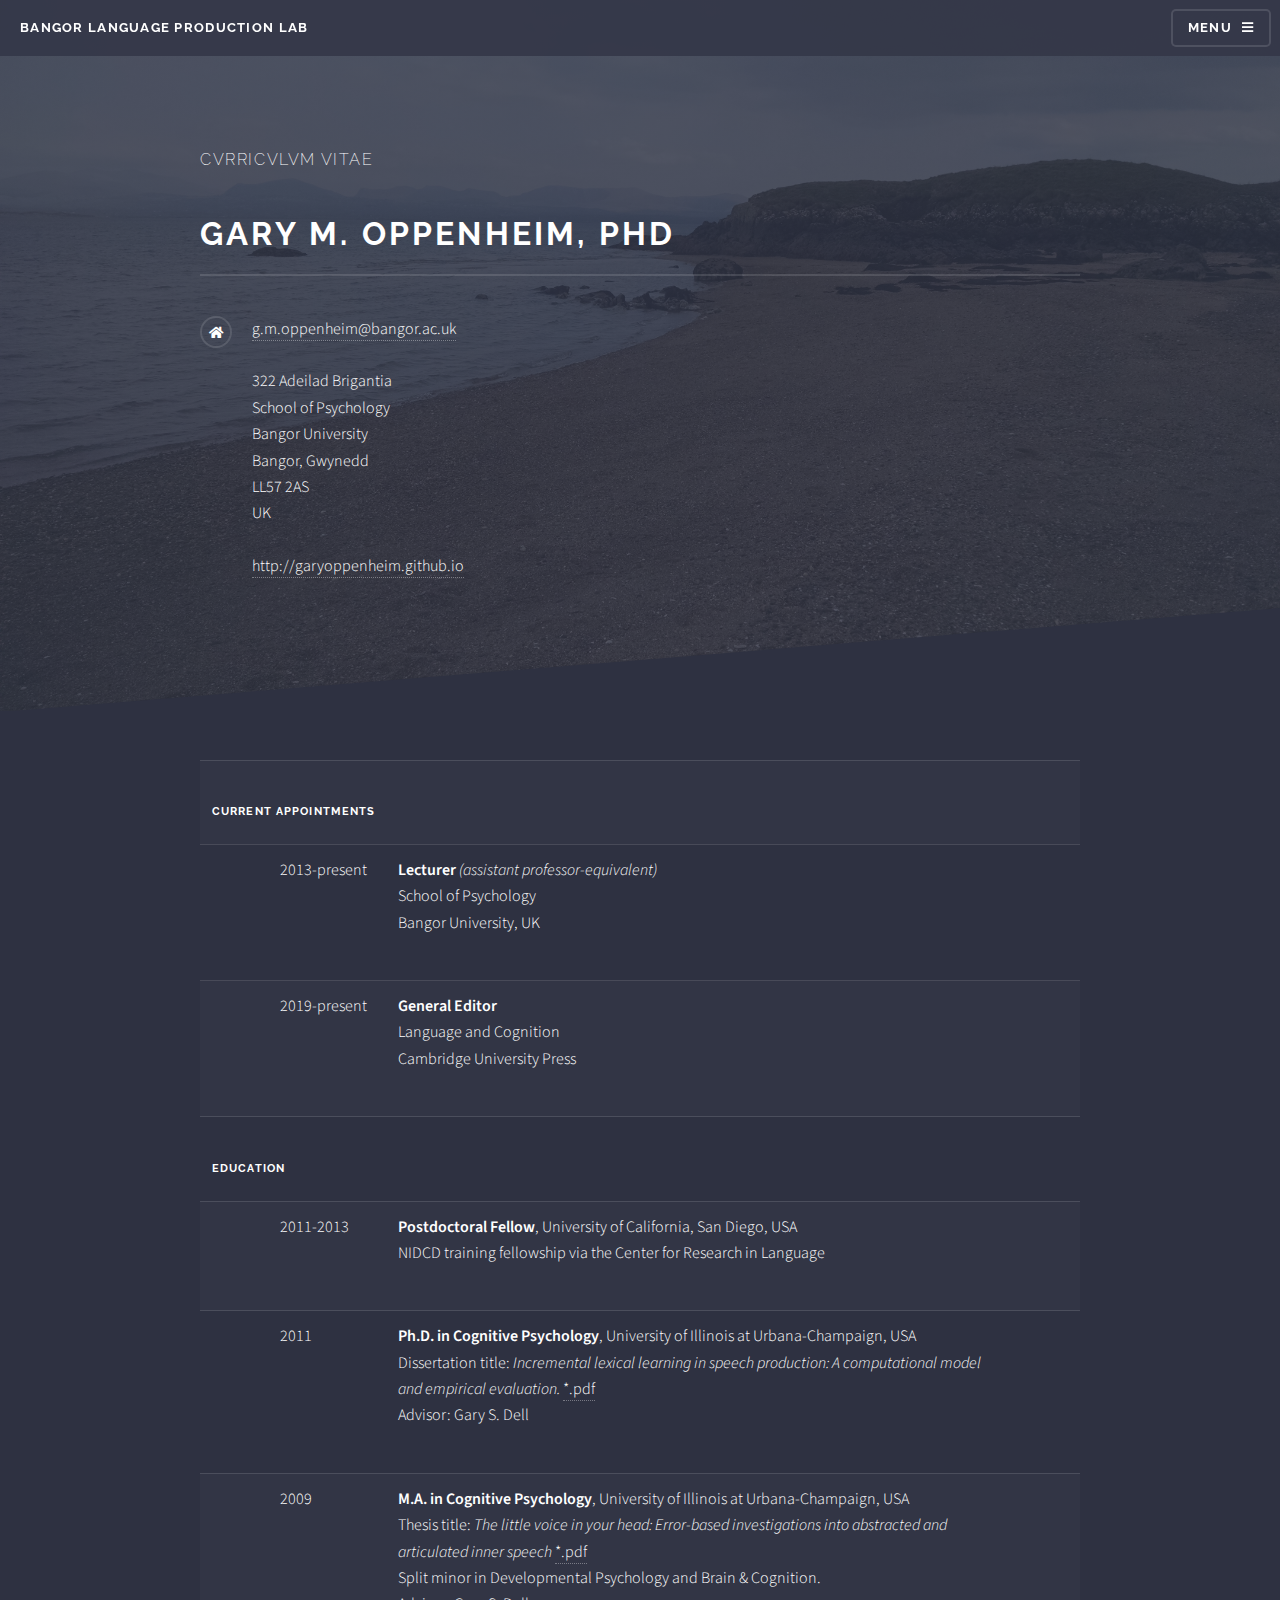
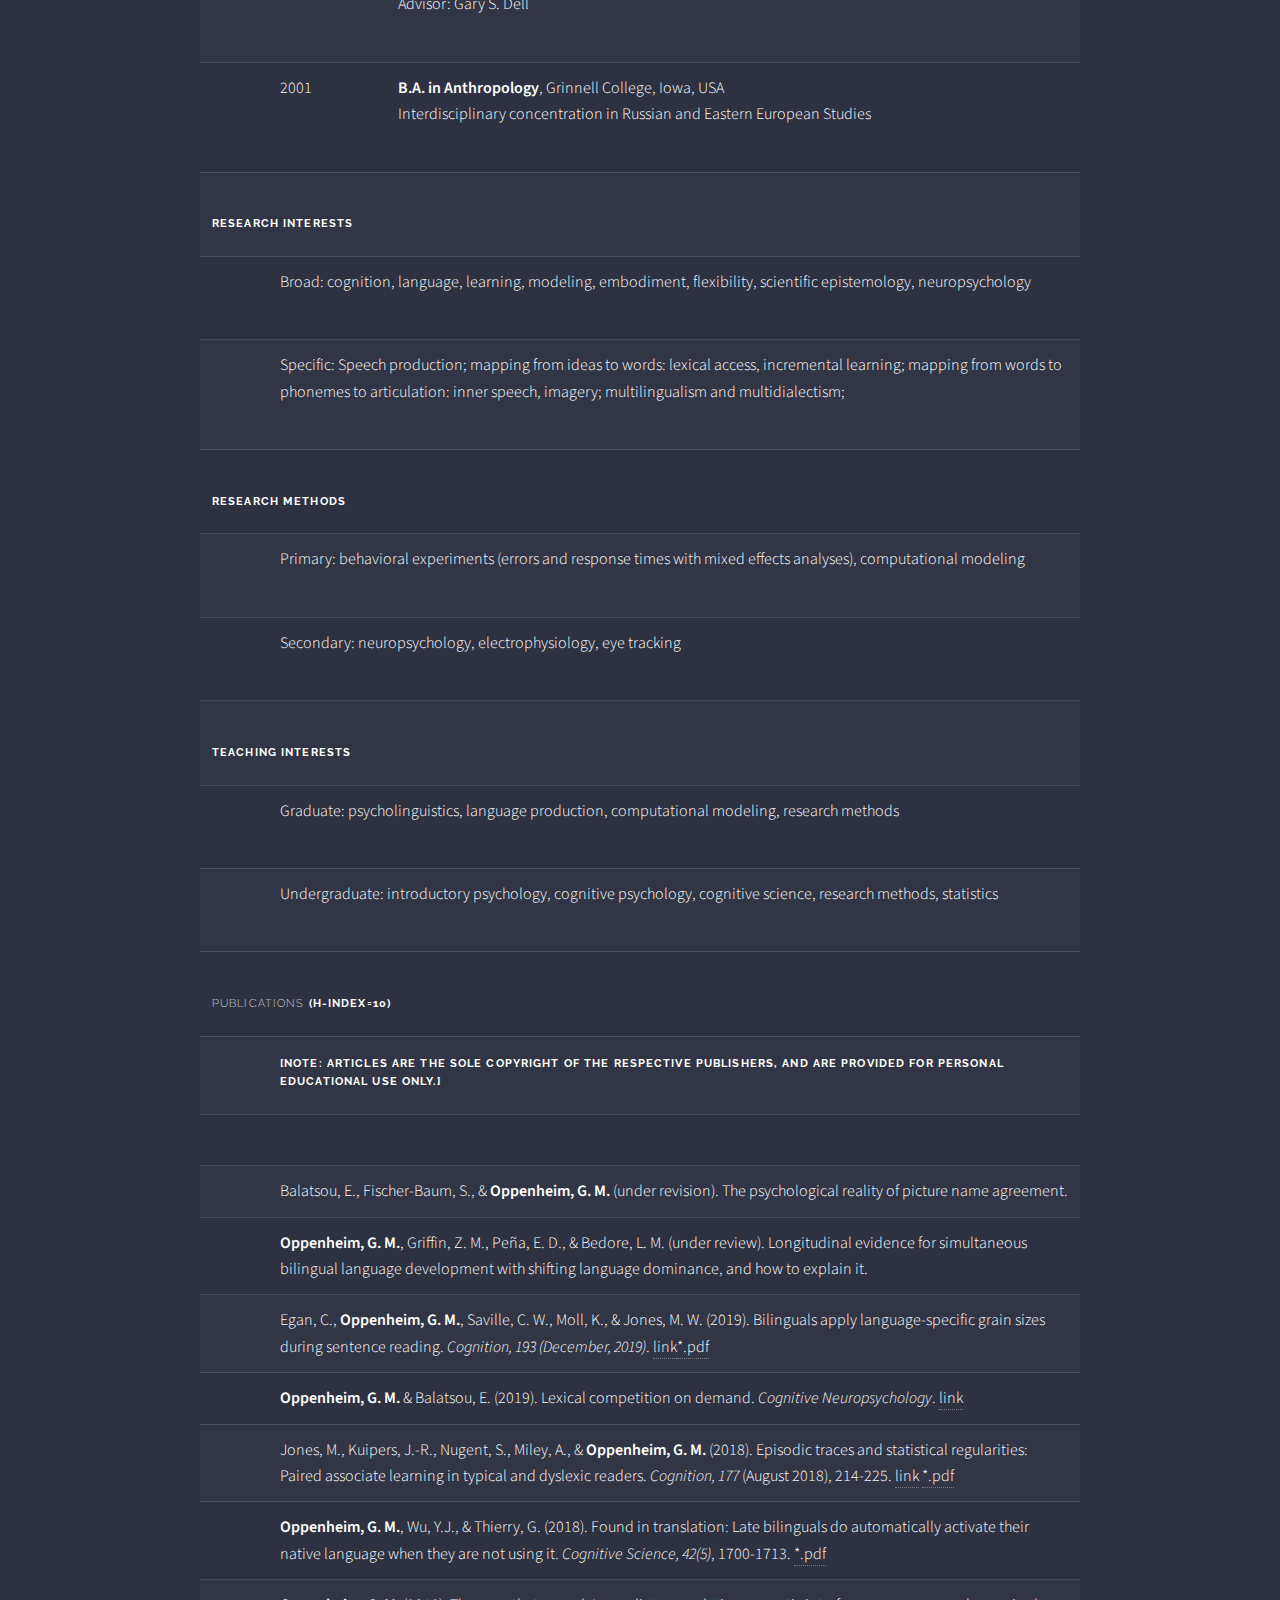
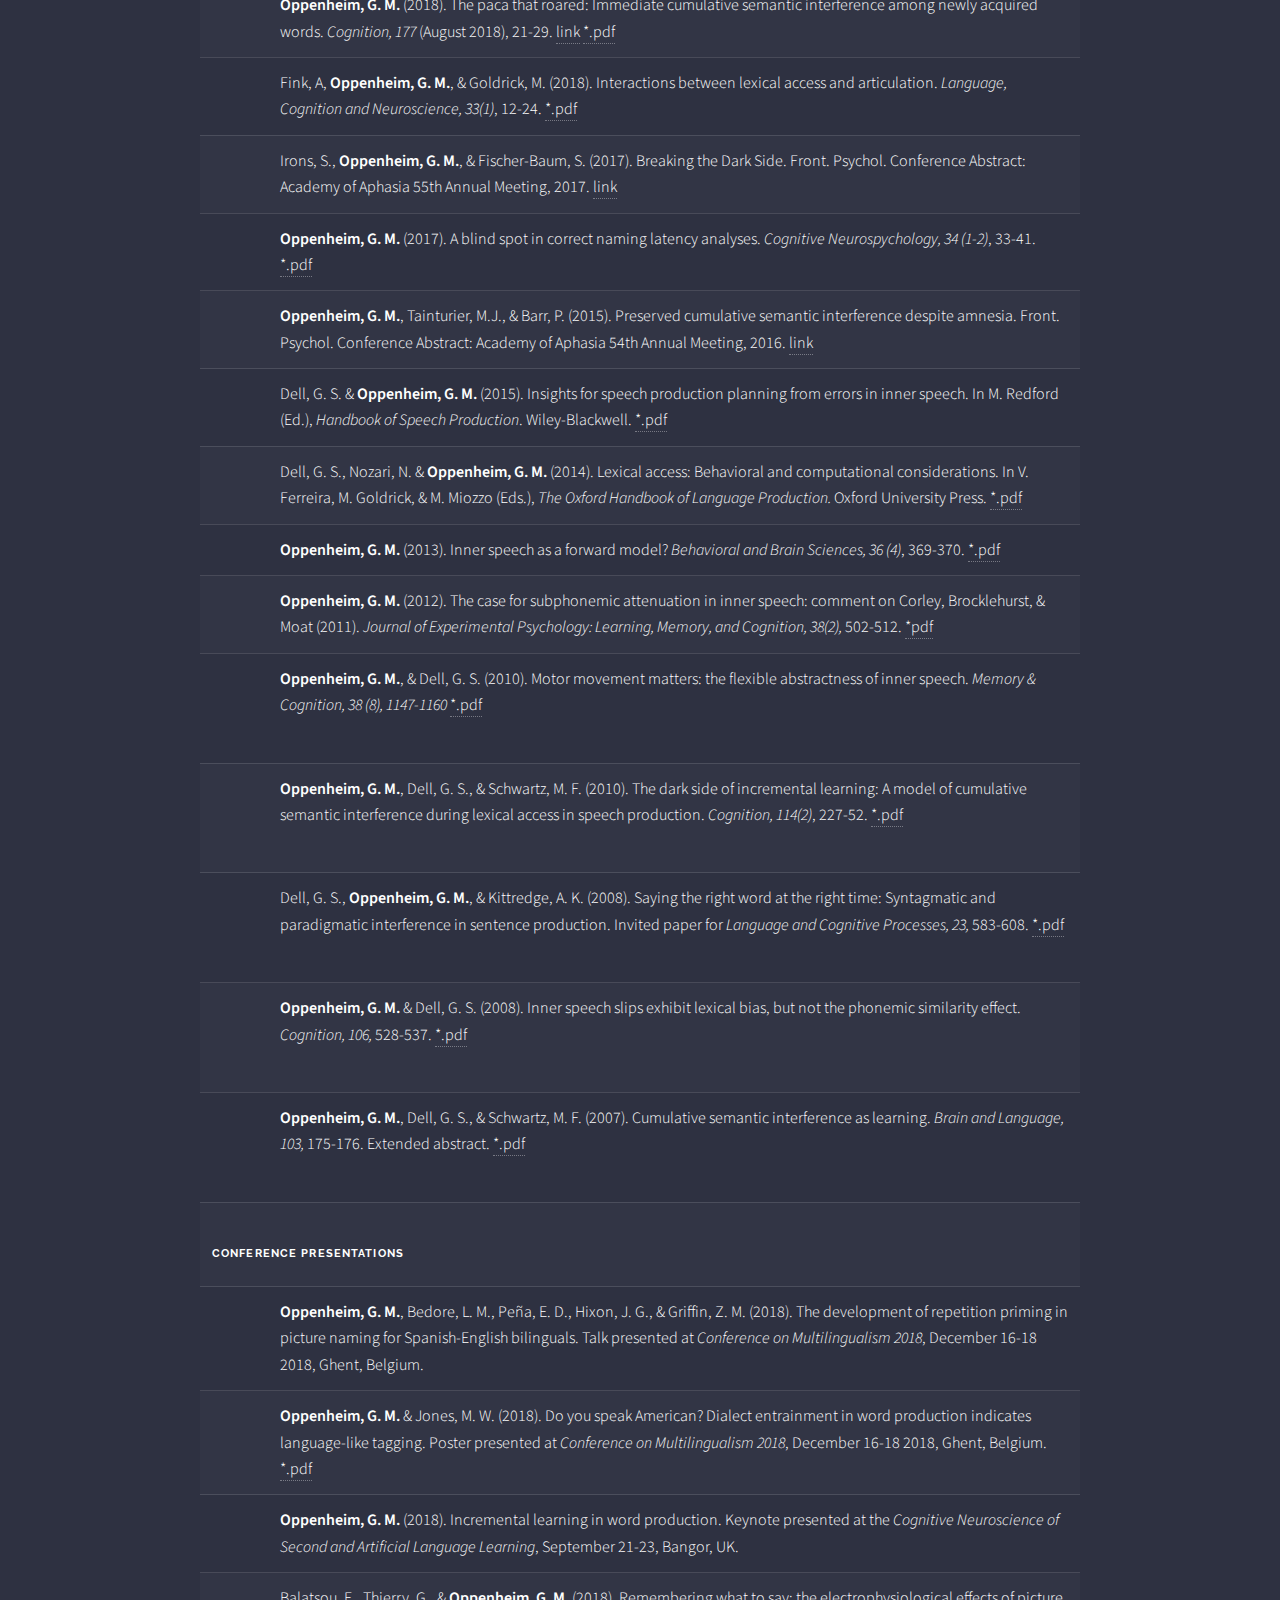
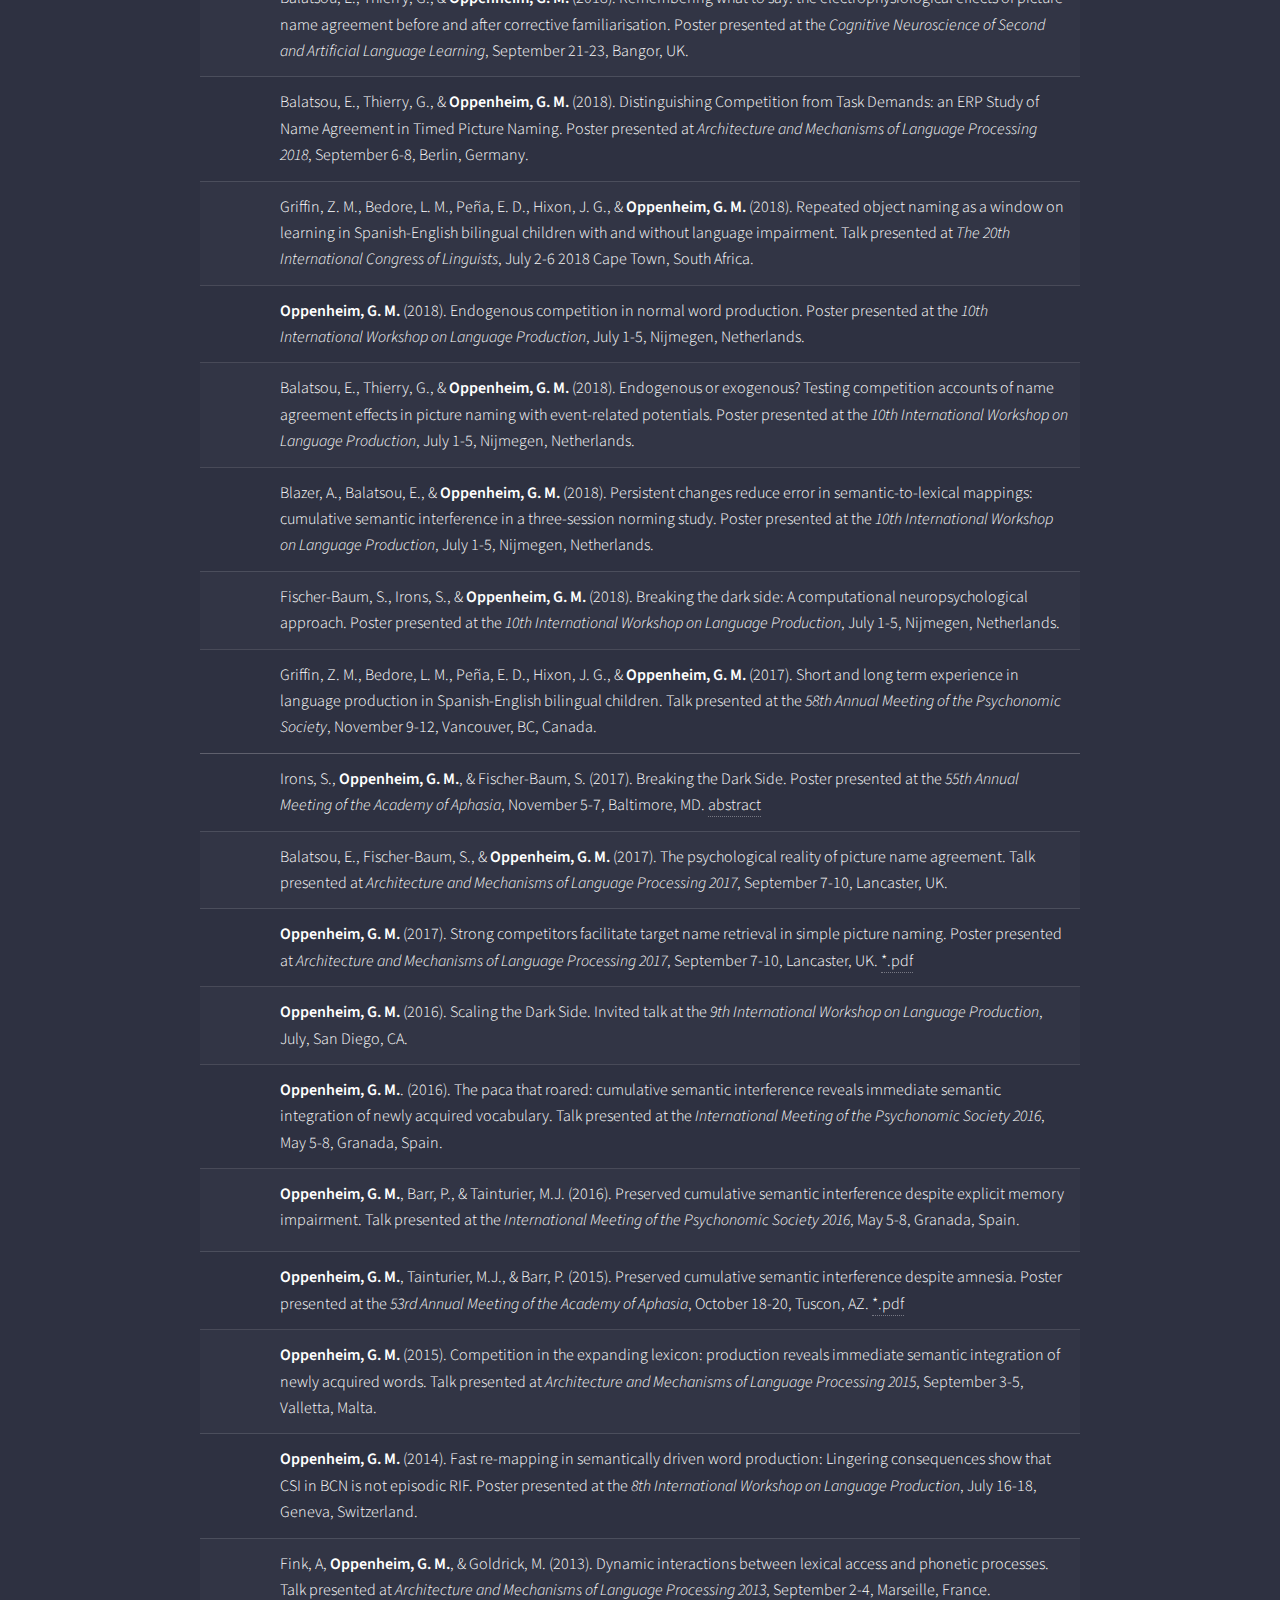
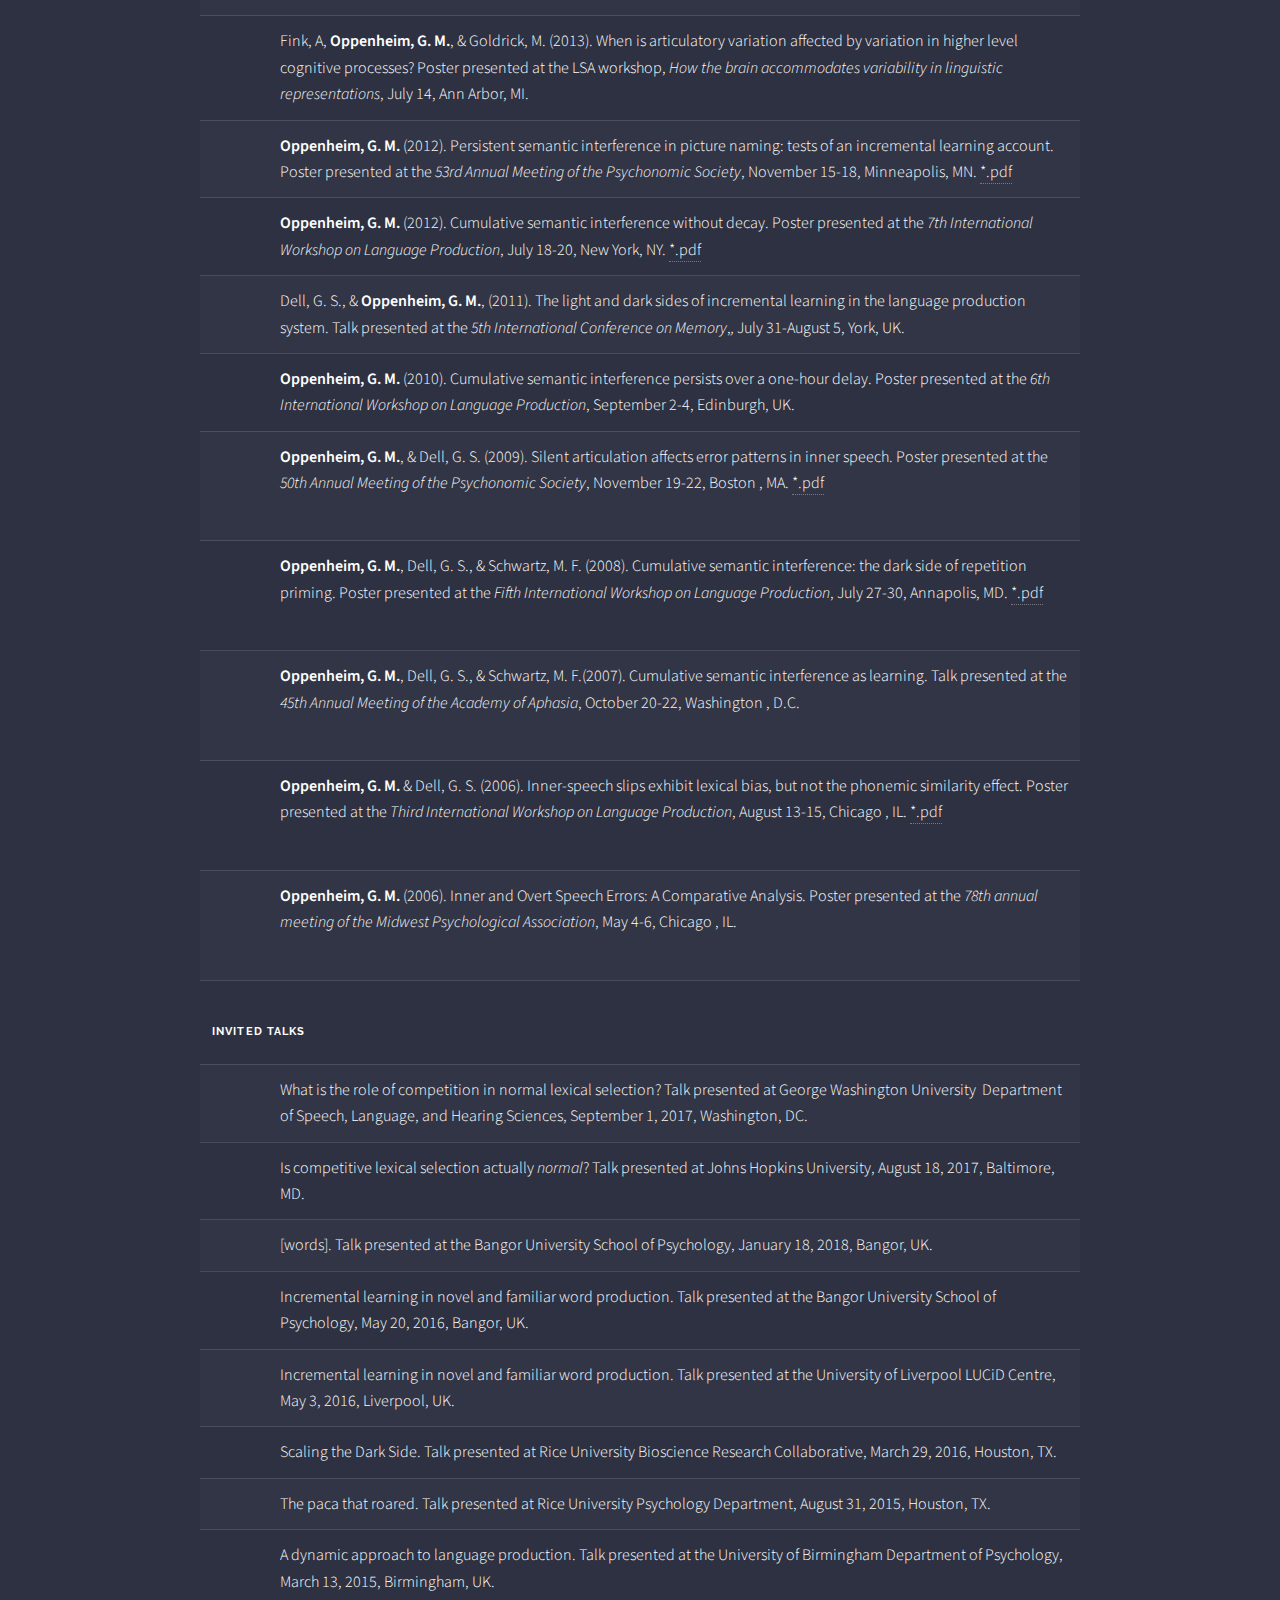
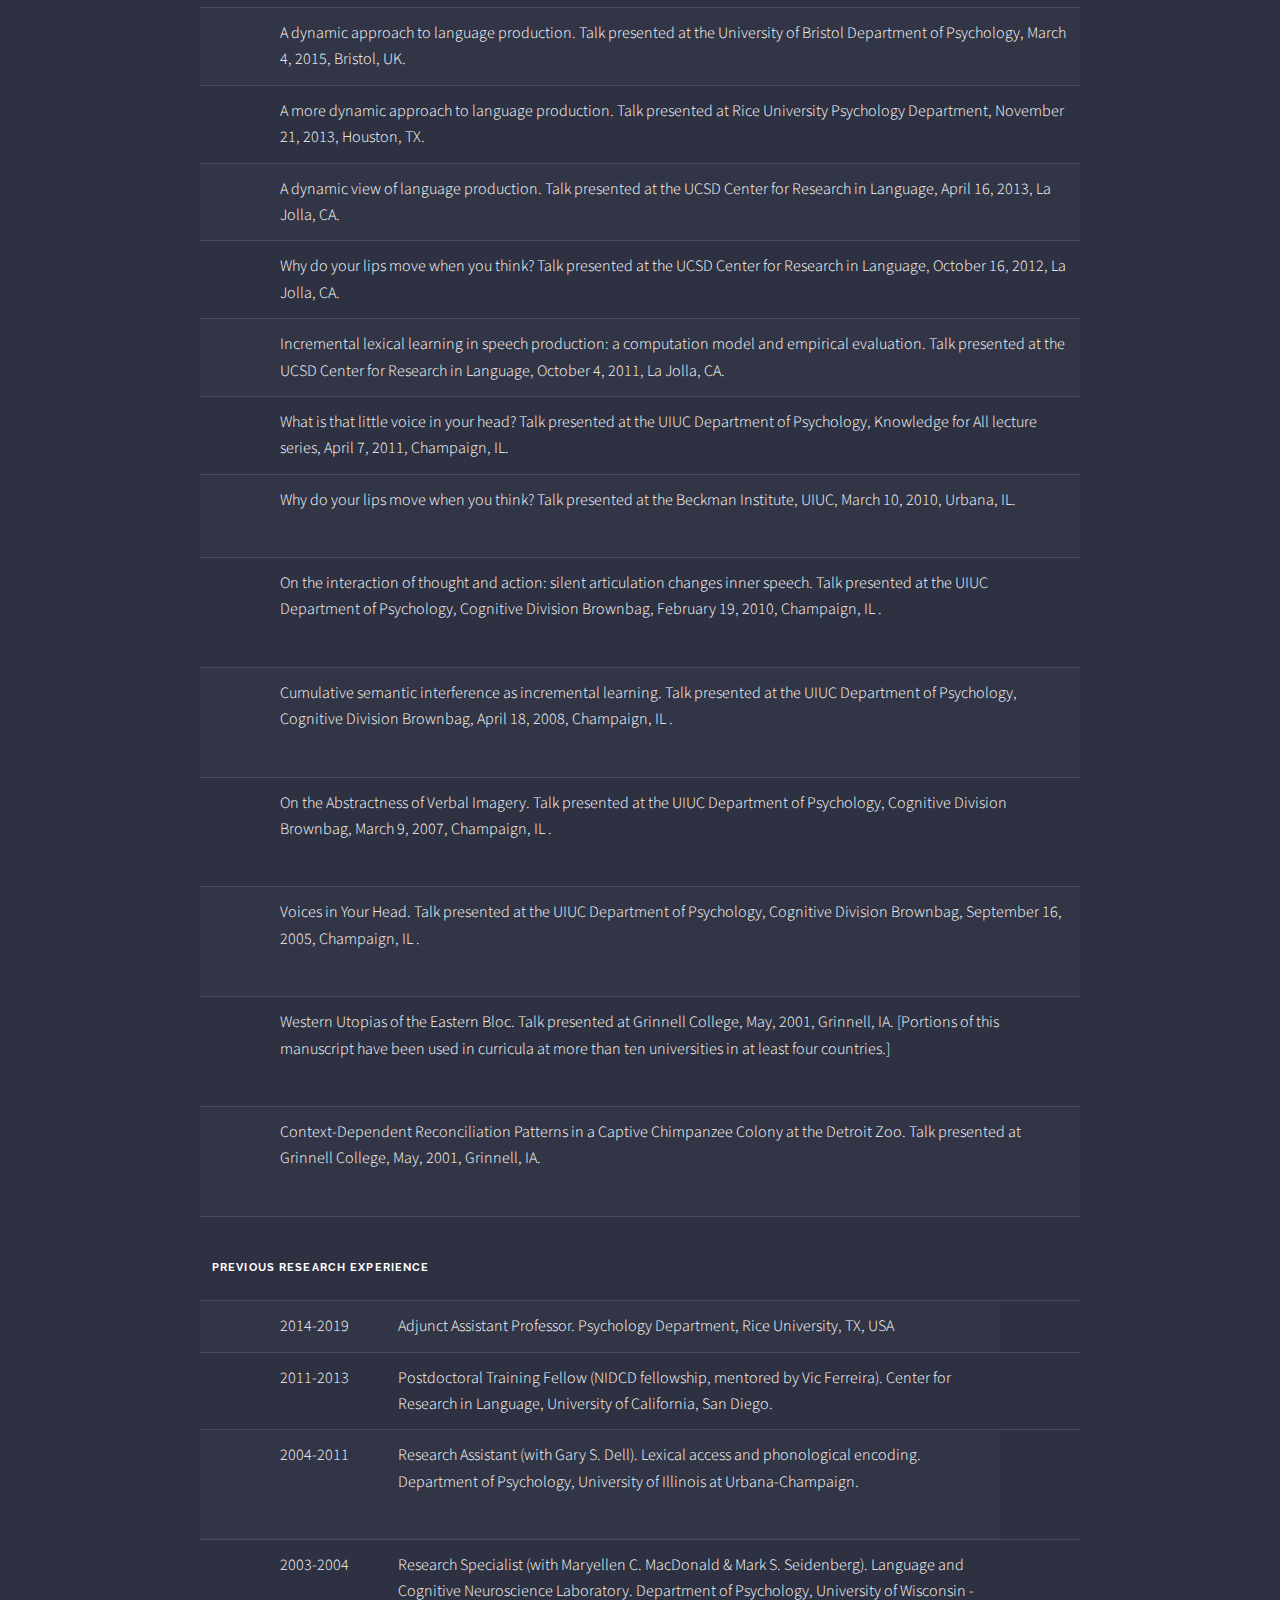
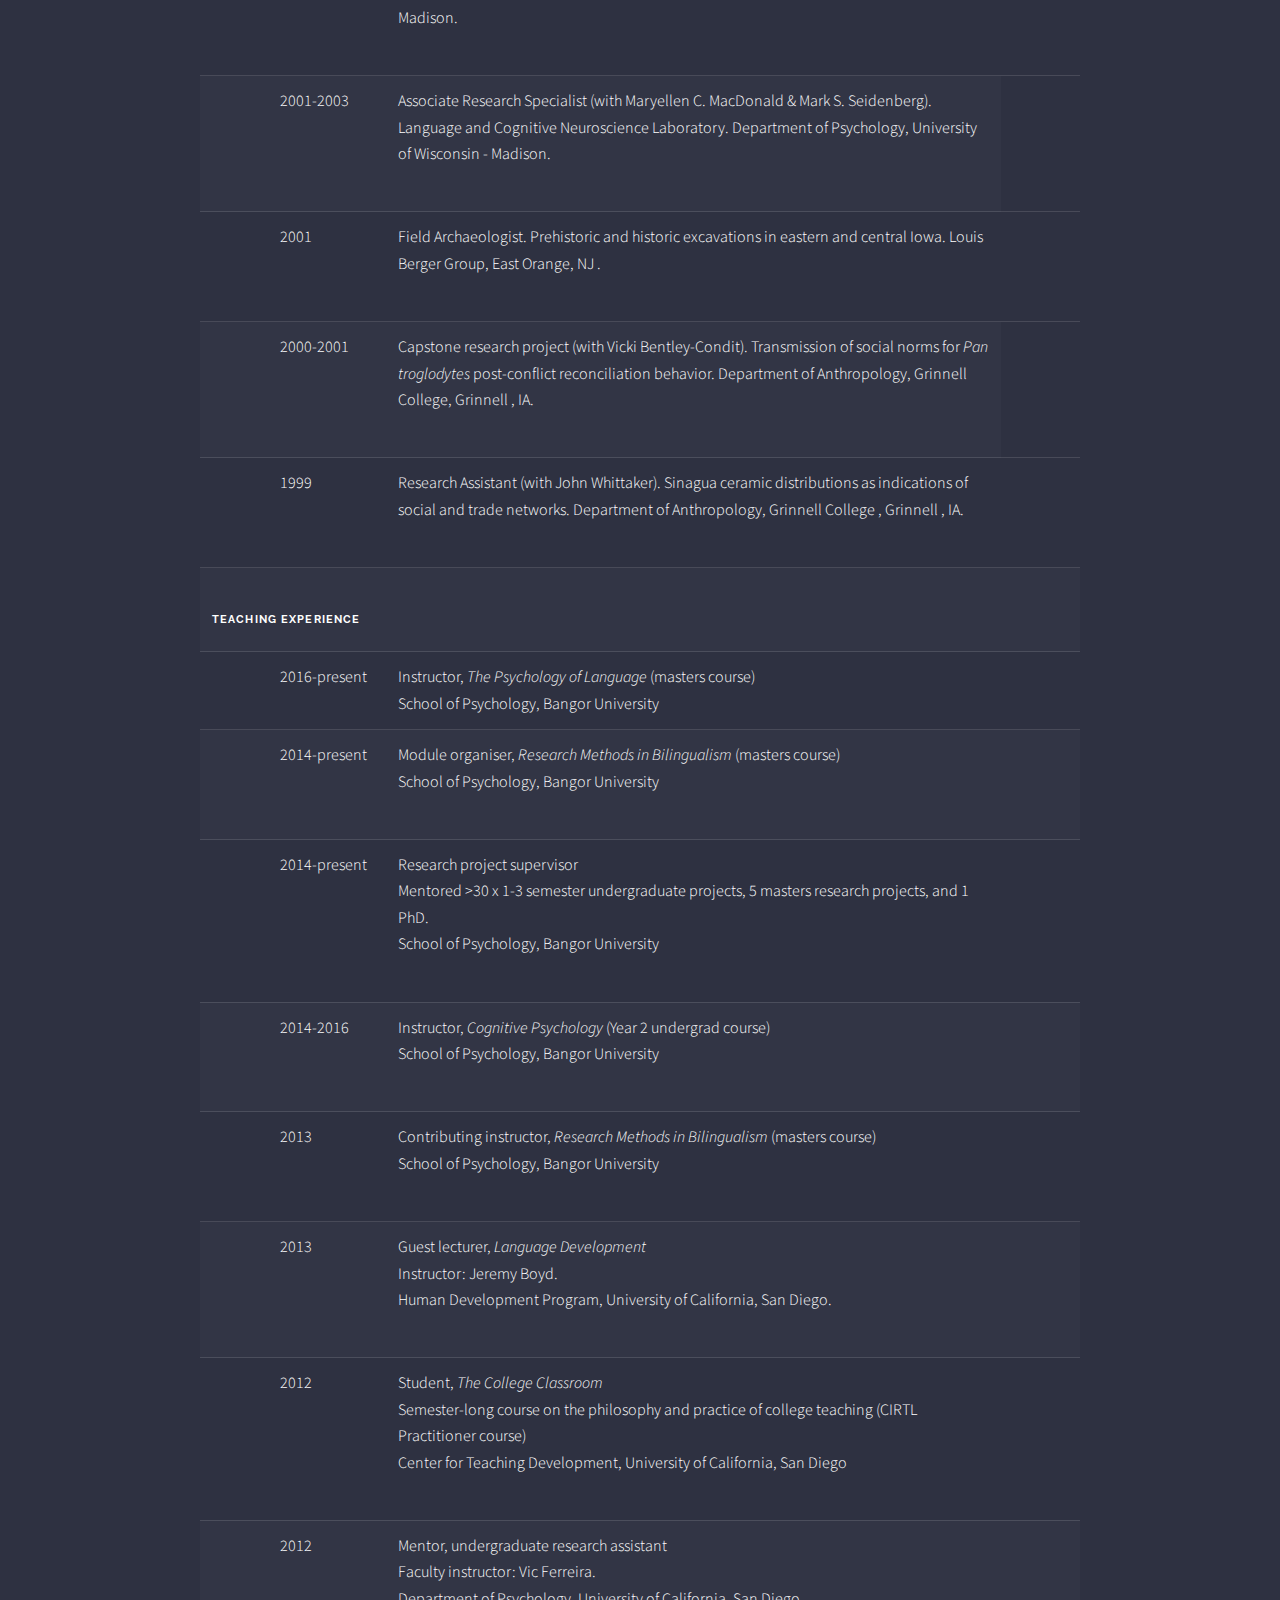
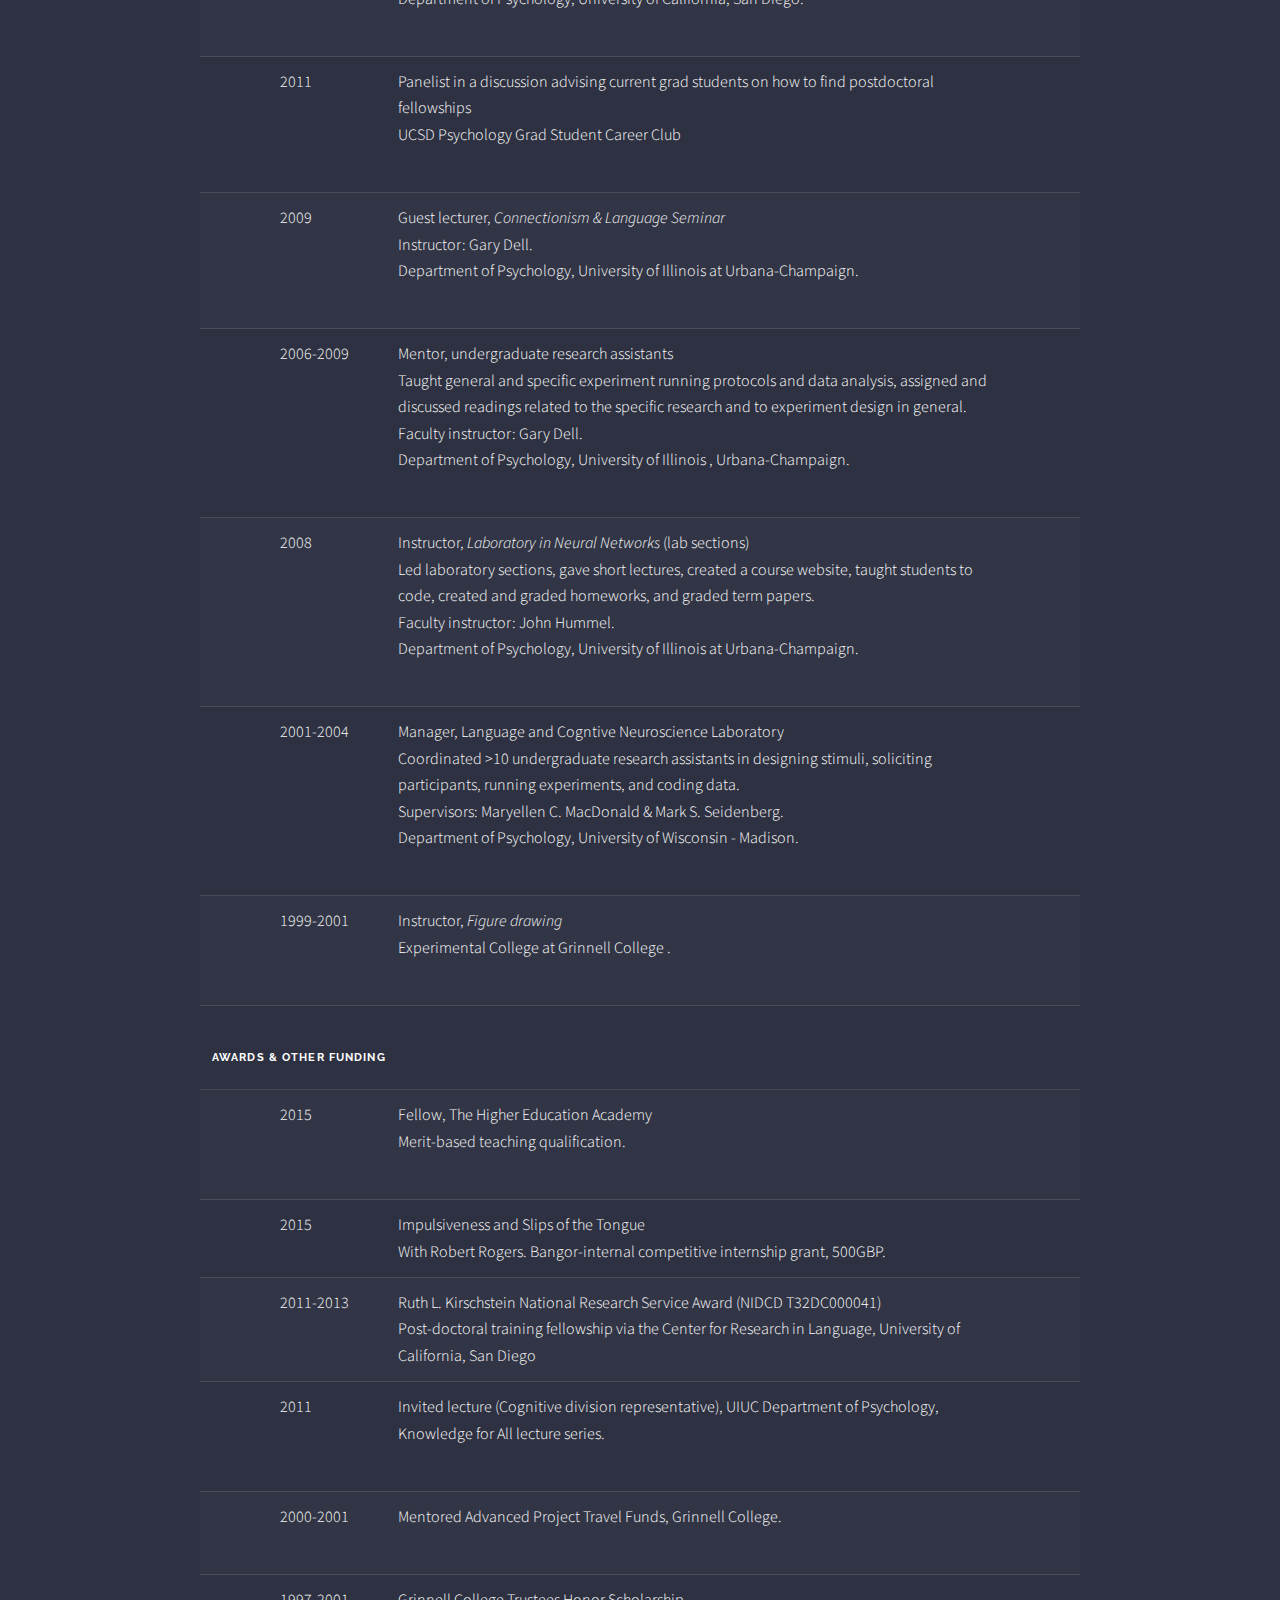
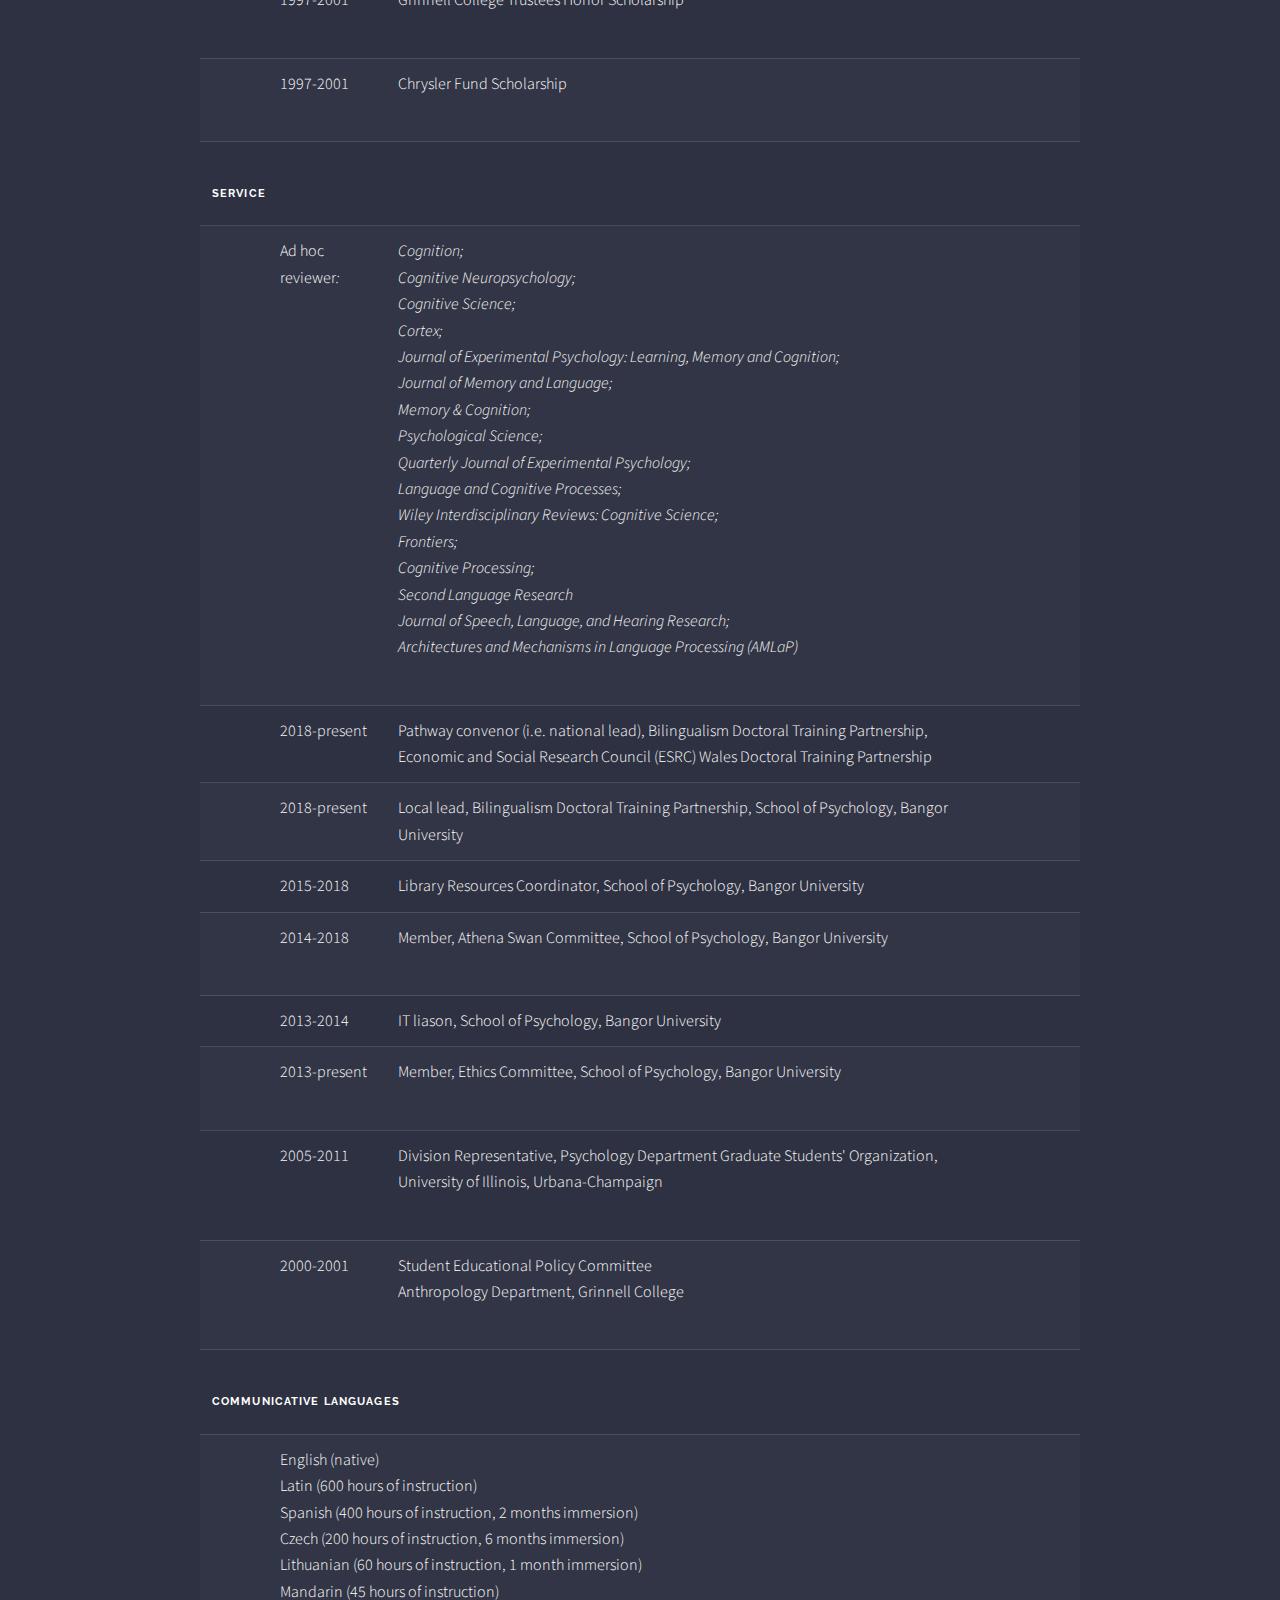
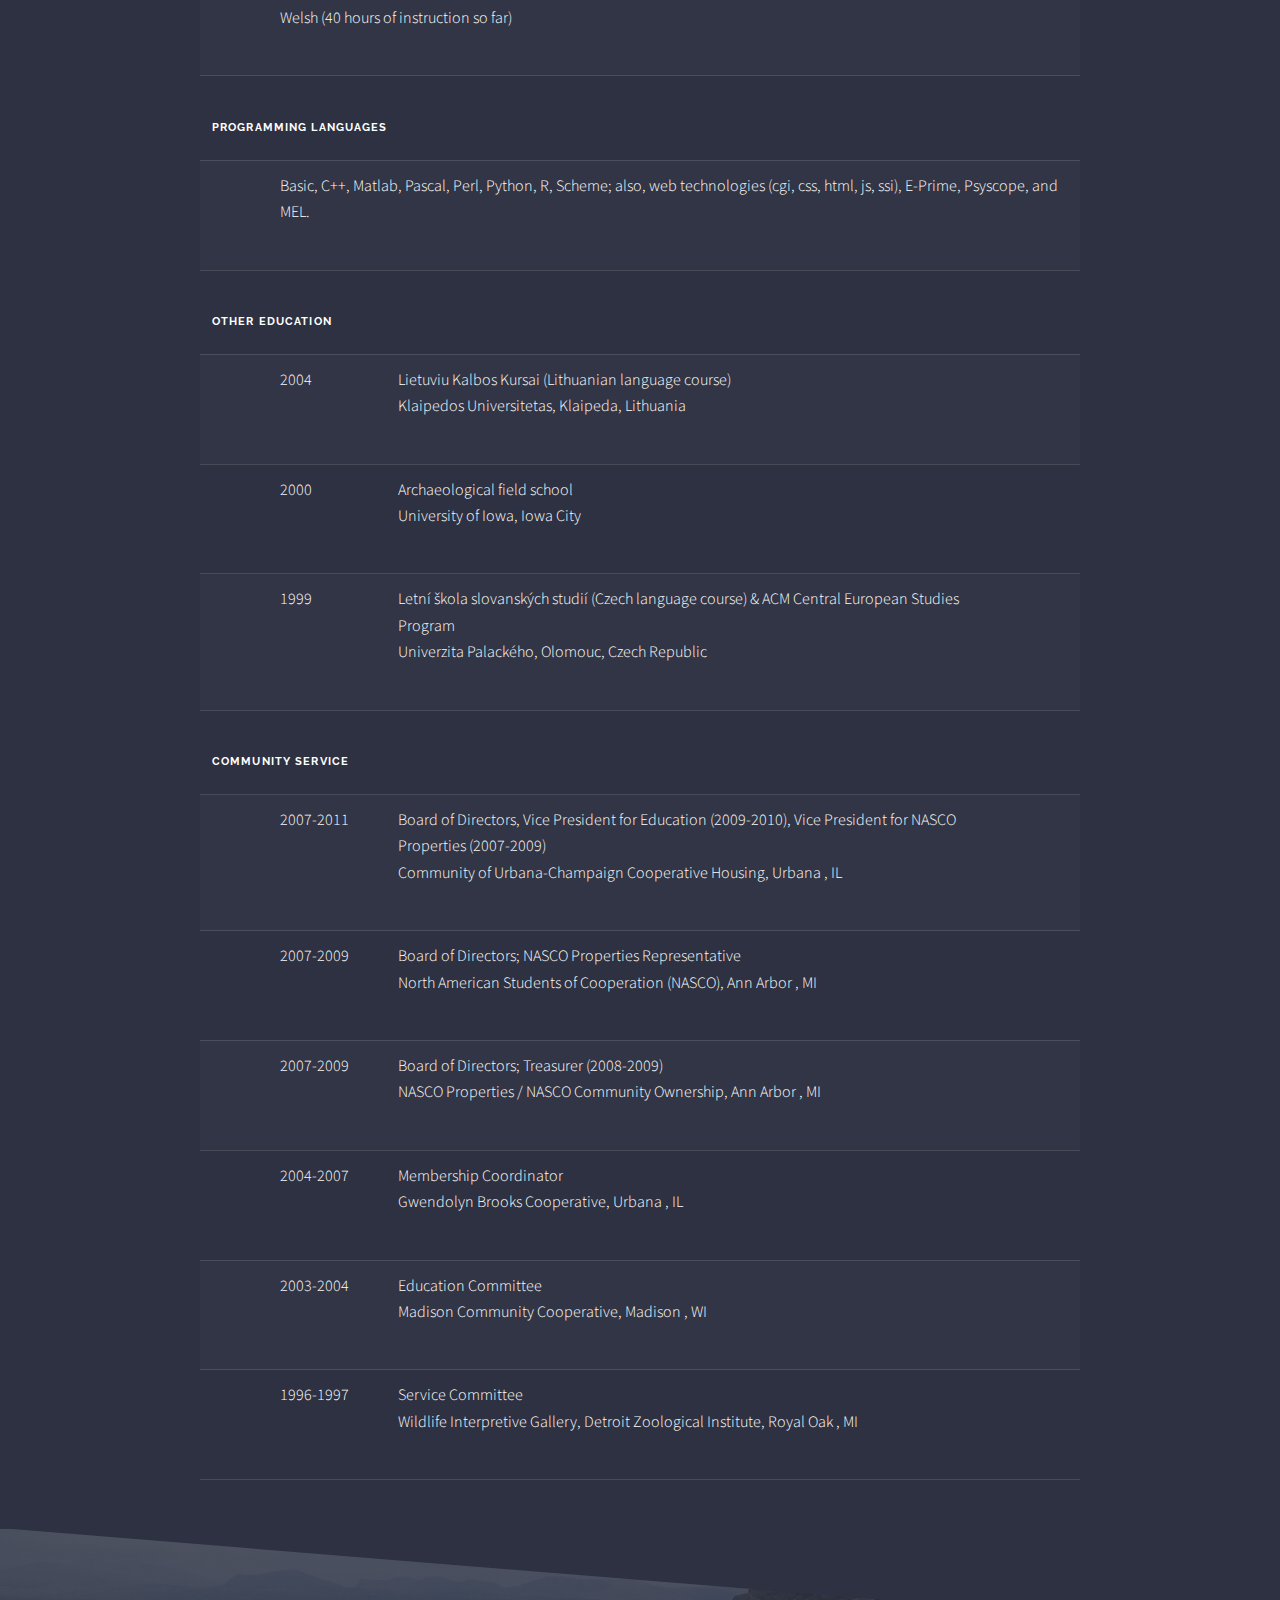
<file: people/gary/cv_oppenheim.html>
<!DOCTYPE HTML>
<!--
	Solid State by HTML5 UP
	html5up.net | @ajlkn
	Free for personal and commercial use under the CCA 3.0 license (html5up.net/license)
-->
<html>
	<head>
		<title>Gary M. Oppenheim | CV</title>
		<meta charset="utf-8" />
		<meta name="viewport" content="width=device-width, initial-scale=1, user-scalable=no" />
		<link rel="stylesheet" href="../../assets/css/main.css" />
		<noscript><link rel="stylesheet" href="../../assets/css/noscript.css" /></noscript>
	</head>
	<body class="is-preload">

		<!-- Page Wrapper -->
			<div id="page-wrapper">

				<!-- Header -->
					<header id="header">
						<h1><a href="../../index.html">Bangor Language Production Lab</a></h1>
						<nav>
							<a href="#menu">Menu</a>
						</nav>
					</header>

				<!-- Menu -->
					<nav id="menu">
						<div class="inner">
							<h2>Menu</h2>
							<ul class="links">
								<li><a href="../../index.html">Lab home</a></li>
								<li><a href="../../people.html">People</a></li>
								<li><a href="../../pubs.html">Outputs</a></li>
								<li><a href="../../facilities.html">Facilities</a></li>
								<li><a href="../../resources.html">Resources</a></li>
								<li><a href="#contact">Contact</a></li>
							</ul>
							<a href="#" class="close">Close</a>
						</div>
					</nav>

				<!-- Wrapper -->
					<section id="wrapper">
						<header>
							<div class="inner">
								<p>CVRRICVLVM VITAE</p><a name="contact" />
								<h2>Gary M. Oppenheim, PhD</h2>
								<ul class="contact">
								<li class="icon solid fa-home">
									<a href="mailto:g.m.oppenheim@bangor.ac.uk">g.m.oppenheim@bangor.ac.uk</a><br />
									<br />
									322 Adeilad Brigantia<br />
									School of Psychology<br />
									Bangor University<br />

									Bangor, Gwynedd<br />
									LL57 2AS<br />
									UK<br />
									<br />

									<a href="http://garyoppenheim.github.io/index.html">http://garyoppenheim.github.io</a>
								</li>
							</ul>
							</div>
						</header>

						<!-- Content -->
							<div class="wrapper">
								<div class="inner">
									<table cellspacing="10" width="800">
										<tbody>
											    <tr>
											      <td colspan="7" valign="top">
											      <h4 class="style2">&nbsp;</h4>
											      <h4 class="style2">CURRENT APPOINTMENTS </h4>
											      </td>
											    </tr>
											    <tr>
											      <td valign="top">&nbsp;</td>
											      <td valign="top">&nbsp;</td>
											      <td colspan="1" valign="top">2013-present</td><td colspan="1" rowspan="1" style="vertical-align: top;">
											      
											      <p><b>Lecturer</b> <em>(assistant professor-equivalent)</em><br>
											School of Psychology<br>Bangor University, UK </p>


											      </td><td style="vertical-align: top;"><br>
											      </td>
											      <td style="vertical-align: top;"><br>
											      </td>
											      <td style="vertical-align: top;"><br>
											      </td>


											      
											      
											      
											    </tr>
											    <tr>
											      <td valign="top">&nbsp;</td>
											      <td valign="top">&nbsp;</td>
											      <td colspan="1" valign="top">2019-present</td><td colspan="1" rowspan="1" style="vertical-align: top;">
											      
											      <p><b>General Editor</b><br>
											Language and Cognition<br>
											Cambridge University Press</p>


											      </td><td style="vertical-align: top;"><br>
											      </td>
											      <td style="vertical-align: top;"><br>
											      </td>
											      <td style="vertical-align: top;"><br>
											      </td>
												</tr>
											    <tr>
											      <td colspan="7" valign="top">
											      <h4 class="style2">&nbsp;</h4>
											      <h4 class="style2">EDUCATION </h4>
											      </td>
											    </tr>
											    <tr>
											      <td valign="top">&nbsp;</td>
											      <td valign="top">&nbsp;</td>
											      <td colspan="1" valign="top">2011-2013</td><td colspan="1" rowspan="1" style="vertical-align: top;">
											      
											      <p><b>Postdoctoral Fellow</b>, University of California, San
											Diego, USA<br>
											NIDCD training fellowship via the Center for Research in Language </p>


											      </td><td style="vertical-align: top;"><br>
											      </td>
											      <td style="vertical-align: top;"><br>
											      </td>
											      <td style="vertical-align: top;"><br>
											      </td>


											      
											      
											      
											    </tr>
											    <tr>
											      <td valign="top" width="41">
											      <p>&nbsp; </p>
											      </td>
											      <td valign="top" width="5">
											      <p>&nbsp; </p>
											      </td>
											      <td colspan="1" valign="top">
											      <p>2011</p>
											      </td><td colspan="1" rowspan="1" style="vertical-align: top;">
											      
											      <p><b>Ph.D. in Cognitive Psychology</b>, University of Illinois
											at Urbana-Champaign, USA<br>
											Dissertation title: <em>Incremental lexical learning in speech
											production: A computational model and empirical evaluation.</em> <a href="../../pubs/OppenheimGM_2011_Dissertation.pdf">*.pdf </a><br>
											Advisor: Gary S. Dell </p>


											      </td><td style="vertical-align: top;"><br>
											      </td>
											      <td style="vertical-align: top;"><br>
											      </td>
											      <td style="vertical-align: top;"><br>
											      </td>


											      
											      
											      
											    </tr>
											    <tr>
											      <td valign="top" width="41">
											      <p>&nbsp; </p>
											      </td>
											      <td valign="top" width="5">
											      <p>&nbsp; </p>
											      </td>
											      <td colspan="1" valign="top">
											      <p>2009 </p>
											      </td><td colspan="1" rowspan="1" style="vertical-align: top;">
											      
											      <p><b>M.A. in Cognitive Psychology</b>, University of Illinois at
											Urbana-Champaign, USA <br>
											Thesis title: <em>The little voice in your head: Error-based
											investigations into abstracted and articulated inner speech </em><a href="../../pubs/OppenheimGM_2009_mastersThesis_innerSpeech.pdf">*.pdf</a><br>
											Split minor in Developmental Psychology and Brain &amp; Cognition. <br>
											Advisor: Gary S. Dell </p>


											      </td><td style="vertical-align: top;"><br>
											      </td>
											      <td style="vertical-align: top;"><br>
											      </td>
											      <td style="vertical-align: top;"><br>
											      </td>


											      
											      
											      
											    </tr>
											    <tr>
											      <td valign="top" width="41">
											      <p>&nbsp; </p>
											      </td>
											      <td valign="top" width="5">
											      <p>&nbsp; </p>
											      </td>
											      <td colspan="1" valign="top">
											      <p>2001 </p>
											      </td><td colspan="1" rowspan="1" style="vertical-align: top;">
											      
											      <p><b>B.A. in Anthropology</b>, Grinnell College, Iowa, USA <br>
											Interdisciplinary concentration in Russian and Eastern European Studies
											      </p>


											      </td><td style="vertical-align: top;"><br>
											      </td>
											      <td style="vertical-align: top;"><br>
											      </td>
											      <td style="vertical-align: top;"><br>
											      </td>


											      
											      
											      
											    </tr>
											    <tr>
											      <td colspan="7" valign="top">
											      <h4 class="style2">&nbsp;</h4>
											      <h4 class="style2">RESEARCH INTERESTS </h4>
											      </td>
											    </tr>
											    <tr>
											      <td valign="top" width="41">
											      <p>&nbsp; </p>
											      </td>
											      <td valign="top" width="5">
											      <p>&nbsp; </p>
											      </td>
											      <td colspan="5" valign="top">
											      <p>Broad: cognition, language, learning, modeling, embodiment,
											flexibility, scientific epistemology, neuropsychology</p>
											      </td>
											    </tr>
											    <tr>
											      <td valign="top" width="41">
											      <p>&nbsp; </p>
											      </td>
											      <td valign="top" width="5">
											      <p>&nbsp; </p>
											      </td>
											      <td colspan="5" valign="top">
											      <p>Specific:
											Speech production; mapping from ideas to words: lexical access,
											incremental learning; mapping from words to phonemes to articulation:
											inner speech, imagery; multilingualism and multidialectism;  </p>
											      </td>
											    </tr>
											    <tr>
											      <td colspan="7" valign="top">
											      <h4 class="style2">&nbsp;</h4>
											      <h4 class="style2">RESEARCH METHODS</h4>
											      </td>
											    </tr>
											    <tr>
											      <td valign="top" width="41">
											      <p>&nbsp; </p>
											      </td>
											      <td valign="top" width="5">
											      <p>&nbsp; </p>
											      </td>
											      <td colspan="5" valign="top">
											      <p>Primary: behavioral experiments (errors and response times with mixed effects analyses), computational modeling</p>
											      </td>
											    </tr>
											    <tr>
											      <td valign="top" width="41">
											      <p>&nbsp; </p>
											      </td>
											      <td valign="top" width="5">
											      <p>&nbsp; </p>
											      </td>
											      <td colspan="5" valign="top">
											      <p>Secondary: neuropsychology, electrophysiology, eye tracking</p>
											      </td>
											    </tr>
											    <tr>
											      <td colspan="7" valign="top">
											      <h4 class="style2">&nbsp;</h4>
											      <h4 class="style2">TEACHING INTERESTS </h4>
											      </td>
											    </tr>
											    <tr>
											      <td valign="top" width="41">
											      <p>&nbsp; </p>
											      </td>
											      <td valign="top" width="5">
											      <p>&nbsp; </p>
											      </td>
											      <td colspan="5" valign="top">
											      <p>Graduate: psycholinguistics, language production,
											computational modeling, research methods </p>
											      </td>
											    </tr>
											    <tr>
											      <td valign="top" width="41">
											      <p>&nbsp; </p>
											      </td>
											      <td valign="top" width="5">
											      <p>&nbsp; </p>
											      </td>
											      <td colspan="5" valign="top">
											      <p>Undergraduate: introductory psychology, cognitive psychology,
											cognitive science, research methods, statistics </p>
											      </td>
											    </tr>
											    <tr>
											      <td colspan="7" valign="top">
											      <h4 class="style2">&nbsp;</h4>
											      <h4><span class="style2">PUBLICATIONS </span>(h-index=<a href="http://scholar.google.com/citations?hl=en&amp;user=fheLnrcAAAAJ">10</a>)</h4>
											      </td>
											    </tr>
											    <tr>
											      <td valign="top">&nbsp;</td>
											      <td valign="top">&nbsp;</td>
											      <td colspan="5" valign="top">
											      <h6>[Note: Articles are the sole copyright of the respective
											publishers, and are provided for personal educational use only.]</h6>
											      </td>
											    </tr>
											    <tr>
											      <td valign="top">&nbsp;</td>
											      <td valign="top">&nbsp;</td>
											      <td colspan="5" valign="top">
											      </td>
											    </tr>
											    <tr>
											      <td style="vertical-align: top;"><br>
											      </td>
											      <td style="vertical-align: top;"><br>
											      </td>
											      <td colspan="5" rowspan="1" style="vertical-align: top;">Balatsou, E., Fischer-Baum, S.,  &amp; <b>Oppenheim, G. M.</b> (under revision). The psychological reality of picture name agreement. <em></em>
											<!-- <a href="../../pubs/balatsouFischerBaumOppenheim_submitted2019.pdf">*.pdf</a> -->
											</td>
											    </tr>
											    <tr>
											      <td style="vertical-align: top;"><br>
											      </td>
											      <td style="vertical-align: top;"><br>
											      </td>
											      <td colspan="5" rowspan="1" style="vertical-align: top;"><b>Oppenheim,
											G. M.</b>, Griffin, Z. M., Pe&ntilde;a, E. D., &amp; Bedore, L. M. (under review).
											Longitudinal evidence for simultaneous bilingual language development
											with shifting language dominance, and how to explain it. <em></em>
											<!-- <a href="../../pubs/oppenheimGriffinPenaBedore_submitted2019.pdf">*.pdf</a> -->
											</td>
											    </tr>    
											    <tr>
											      <td style="vertical-align: top;"><br>
											      </td>
											      <td style="vertical-align: top;"><br>
											      </td>
											      <td colspan="5" rowspan="1" style="vertical-align: top;">Egan, C., <b>Oppenheim, G. M.</b>, Saville, C. W., Moll, K., &amp; Jones, M. W.
											(2019). Bilinguals apply language-specific grain sizes during sentence reading. <i>Cognition, 193 (December, 2019)</i>. <a href="https://authors.elsevier.com/c/1ZQNf_EbvtLnF">link</a><a href="../../pubs/JonesEtAl_2018_Cognition.pdf">*.pdf</a>
											      </td>
											    </tr>
											    <tr>
											      <td style="vertical-align: top;"><br>
											      </td>
											      <td style="vertical-align: top;"><br>
											      </td>
											      <td colspan="5" rowspan="1" style="vertical-align: top;"><b>Oppenheim,
											G. M.</b> &amp; Balatsou, E. (2019). Lexical competition on demand. <em>Cognitive
											Neuropsychology</em>. <a href="https://www.tandfonline.com/doi/full/10.1080/02643294.2019.1580189">link</a></td>
											    </tr>
											    <tr>
											      <td style="vertical-align: top;"><br>
											      </td>
											      <td style="vertical-align: top;"><br>
											      </td>
											      <td colspan="5" rowspan="1" style="vertical-align: top;">Jones, M., Kuipers, J.-R., Nugent, S., Miley, A., &amp; <b>Oppenheim, G. M.</b>
											(2018). Episodic traces and statistical regularities: Paired
											associate learning in typical and dyslexic readers. <i>Cognition,
											177</i> (August 2018), 214-225. <a href="https://authors.elsevier.com/a/1WyRO2Hx2bbLf">link</a>  <a href="../../pubs/JonesEtAl_2018_Cognition.pdf">*.pdf</a><br>
											      </td>
											    </tr>
											    <tr>
											      <td style="vertical-align: top;"><br>
											      </td>
											      <td style="vertical-align: top;"><br>
											      </td>
											      <td colspan="5" rowspan="1" style="vertical-align: top;"><b>Oppenheim, G. M.</b>, Wu, Y.J., &amp; Thierry, G. (2018). Found in
											translation: Late bilinguals do automatically activate their native
											language when they are not using it. <span style="font-style: italic;">Cognitive
											Science, 42(5)</span>, 1700-1713. <a href="../../pubs/oppenheimWuThierry_2018_CogSci.pdf">*.pdf</a><br>
											 </td>
											    </tr>
											    <tr>
											      <td style="vertical-align: top;"><br>
											      </td>
											      <td style="vertical-align: top;"><br>
											      </td>
											      <td colspan="5" rowspan="1" style="vertical-align: top;"><b>Oppenheim, G. M.</b> (2018). The paca that roared: Immediate
											cumulative semantic interference among newly acquired words. <i>Cognition,
											177</i> (August 2018), 21-29. <a href="https://authors.elsevier.com/a/1WqYX2Hx2bbCP">link</a> <a href="../../pubs/Oppenheim_2018_Cognition.pdf">*.pdf</a><br>
											      </td>
											    </tr>
											<tr>
											      <td style="vertical-align: top;"><br>
											      </td>
											      <td style="vertical-align: top;"><br>
											      </td>
											      <td colspan="5" rowspan="1" style="vertical-align: top;">Fink, A,
											<b>Oppenheim, G. M.</b>, &amp; Goldrick, M. (2018). Interactions between
											lexical access and articulation. <em>Language, Cognition and
											Neuroscience, 33(1)</em>, 12-24. <a href="../../pubs/finkOppenheimGoldrick_2017_LCN_durations.pdf">*.pdf</a><br>
											      </td>
											    </tr>
											    <tr>
											      <td style="vertical-align: top;"><br>
											      </td>
											      <td style="vertical-align: top;"><br>
											      </td>
											      <td colspan="5" rowspan="1" style="vertical-align: top;">Irons,
											S., <b>Oppenheim,
											G. M.</b>, &amp; Fischer-Baum, S. (2017). Breaking the Dark Side. Front.
											Psychol. Conference Abstract: Academy of Aphasia 55th Annual Meeting,
											2017. <a href="https://www.frontiersin.org/10.3389/conf.fnhum.2017.223.00037/event_abstract">link</a><br>
											      </td>
											    </tr>
											<tr>
											      <td style="vertical-align: top;"><br>
											      </td>
											      <td style="vertical-align: top;"><br>
											      </td>
											      <td colspan="5" rowspan="1" style="vertical-align: top;"><b>Oppenheim,
											G. M.</b> (2017). A blind spot in correct naming latency analyses. <em>Cognitive
											Neurospychology,&nbsp;34 (1-2)</em>, 33-41. <a href="../../pubs/oppenheim_2017_cogneuropsych.pdf">*.pdf</a></td>
											    </tr>
											    <tr>
											      <td style="vertical-align: top;"><br>
											      </td>
											      <td style="vertical-align: top;"><br>
											      </td>
											      <td colspan="5" rowspan="1" style="vertical-align: top;"><b>Oppenheim,
											G. M.</b>, Tainturier, M.J., &amp; Barr, P. (2015). Preserved cumulative
											semantic interference despite amnesia. Front. Psychol. Conference Abstract: Academy of Aphasia 54th Annual Meeting, 2016. <a href="http://www.frontiersin.org/10.3389/conf.fpsyg.2015.65.00002/event_abstract?sname=Academy_of_Aphasia_53rd_Annual_Meeting">link</a></td>
											    </tr>
											<tr>
											      <td valign="top">&nbsp;</td>
											      <td valign="top">&nbsp;</td>
											      <td colspan="5" valign="top">Dell,
											G. S. &amp; <b>Oppenheim, G. M.</b> (2015). Insights for speech production
											planning from errors in inner speech. In M. Redford (Ed.), <em>Handbook
											of Speech Production</em>. Wiley-Blackwell. <a href="../../pubs/dellOppenheim_revised_innerSlipsChapter_201208.pdf">*.pdf</a></td>
											    </tr>
											    <tr>
											      <td valign="top">&nbsp;</td>
											      <td valign="top">&nbsp;</td>
											      <td colspan="5" valign="top">Dell,
											G. S., Nozari, N. &amp; <b>Oppenheim, G. M.</b> (2014). Lexical access:
											Behavioral and computational considerations. In V. Ferreira, M.
											Goldrick, &amp; M. Miozzo (Eds.),<em> The Oxford Handbook of Language
											Production.</em> Oxford University Press. <a href="../../pubs/dellNozariOppenheim_accepted_oxfordLangProd.pdf">*.pdf</a></td>
											    </tr>
											    <tr>
											      <td valign="top">&nbsp;</td>
											      <td valign="top">&nbsp;</td>
											      <td colspan="5" valign="top"><b>Oppenheim, G. M.</b> (2013). Inner
											speech as a forward model? <em> Behavioral and Brain Sciences,&nbsp;36
											(4)</em>, 369-370. <a href="../../pubs/oppenheim_inPress_P&amp;GcommentaryForBBS.pdf">*.pdf</a></td>
											    </tr>
											    <tr>
											      <td valign="top">&nbsp;</td>
											      <td valign="top">&nbsp;</td>
											      <td colspan="5" valign="top"><b>Oppenheim,
											G. M.</b> (2012). The case for subphonemic attenuation in inner speech:
											comment on Corley, Brocklehurst, &amp; Moat (2011). <em>Journal of
											Experimental Psychology: Learning, Memory, and Cognition, 38(2), </em>502-512.
											      <a href="../../pubs/Oppenheim_2012_jeplmc.pdf">*pdf</a></td>
											    </tr>
											    <tr>
											      <td valign="top" width="41">
											      <p>&nbsp; </p>
											      </td>
											      <td valign="top" width="5">
											      <p>&nbsp; </p>
											      </td>
											      <td colspan="5" valign="top">
											      <p><b>Oppenheim, G. M.</b>, &amp; Dell, G. S. (2010). Motor movement
											matters: the flexible abstractness of inner speech. <em>Memory &amp;
											Cognition, 38 (8), 1147-1160 </em><a href="../../pubs/oppenheimDell_2010_memCog.pdf">*.pdf</a><a href="http://scholar.google.com/scholar?oi=bibs&amp;hl=en&amp;cites=1131402425360212218"></a><br>
											      </p>
											      </td>
											    </tr>
											    <tr>
											      <td valign="top" width="41">
											      <p>&nbsp; </p>
											      </td>
											      <td valign="top" width="5">
											      <p>&nbsp; </p>
											      </td>
											      <td colspan="5" valign="top">
											      <p><b>Oppenheim,
											G. M.</b>, Dell, G. S., &amp; Schwartz, M. F. (2010). The dark side of
											incremental learning: A model of cumulative semantic interference
											during lexical access in speech production. <em>Cognition, 114(2)</em>,
											227-52. <a href="../../pubs/OppenheimDellSchwartz_2010_Cognition_DarkSide.pdf">*.pdf</a></p>
											      </td>
											    </tr>
											    <tr>
											      <td valign="top" width="41">
											      <p>&nbsp; </p>
											      </td>
											      <td valign="top" width="5">
											      <p>&nbsp; </p>
											      </td>
											      <td colspan="5" valign="top">
											      <p>Dell,
											G. S., <b>Oppenheim, G. M.</b>, &amp; Kittredge, A. K. (2008). Saying the
											right word at the right time: Syntagmatic and paradigmatic interference
											in sentence production. Invited paper for <em>Language and Cognitive
											Processes, 23,</em> 583-608. <a href="../../pubs/dellOppenheimKittredge_2008_LCP.pdf">*.pdf</a></p>
											      </td>
											    </tr>
											    <tr>
											      <td valign="top" width="41">
											      <p>&nbsp; </p>
											      </td>
											      <td valign="top" width="5">
											      <p>&nbsp; </p>
											      </td>
											      <td colspan="5" valign="top">
											      <p><b>Oppenheim, G. M.</b> &amp; Dell, G. S. (2008). Inner speech slips
											exhibit lexical bias, but not the phonemic similarity effect. <em>Cognition,
											106,</em> 528-537. <a href="../../pubs/OppenheimDell_2008_Cognition.pdf">*.pdf</a>&nbsp;<a href="http://scholar.google.com/scholar?oi=bibs&amp;hl=en&amp;cites=6749396257857754211"></a></p>
											      </td>
											    </tr>
											    <tr>
											      <td valign="top" width="41">
											      <p>&nbsp; </p>
											      </td>
											      <td valign="top" width="5">
											      <p>&nbsp; </p>
											      </td>
											      <td colspan="5" valign="top">
											      <p><b>Oppenheim, G. M.</b>, Dell, G. S., &amp; Schwartz, M. F. (2007).
											Cumulative semantic interference as learning. <em>Brain and Language,
											103,</em> 175-176. Extended abstract. <a href="../../pubs/oppenheimDell&amp;Schwartz_2007_B&amp;L.pdf">*.pdf</a><a href="http://scholar.google.com/scholar?oi=bibs&amp;hl=en&amp;cites=11571236660078535805"></a></p>
											      </td>
											    </tr>
											    <tr>
											      <td colspan="7" valign="top">
											      <h4 class="style2">&nbsp;</h4>
											      <h4 class="style2">CONFERENCE PRESENTATIONS </h4>
											      </td>
											    </tr>
											    <tr>
											      <td valign="top">&nbsp;</td>
											      <td valign="top">&nbsp;</td>
											      <td colspan="5" valign="top"><b>Oppenheim,
											G. M.</b>, Bedore, L. M., Pe&ntilde;a, E. D., Hixon, J. G., &amp; Griffin, Z. M.
											(2018). The development of repetition priming in picture naming for
											Spanish-English bilinguals. Talk presented at <em>Conference on Multilingualism 2018</em>, December 16-18 2018, Ghent, Belgium.</td>
											    </tr>
											    <tr>
											      <td valign="top">&nbsp;</td>
											      <td valign="top">&nbsp;</td>
											      <td colspan="5" valign="top"><b>Oppenheim,
											G. M.</b> &amp; Jones, M. W. (2018). Do you speak American? Dialect entrainment in word production indicates language-like tagging. 
											Poster presented at <em>Conference on Multilingualism 2018</em>, December 16-18 2018, Ghent, Belgium. <a href="../../pubs/OppenheimJones_2018_COM_Americanisms_poster.pdf">*.pdf</a></td>
											    </tr>
											    <tr>
											      <td valign="top">&nbsp;</td>
											      <td valign="top">&nbsp;</td>
											      <td colspan="5" valign="top"><b>Oppenheim, G. M.</b> (2018). Incremental learning in word production. 
											      Keynote presented at the <em>Cognitive Neuroscience of Second and Artificial Language Learning</em>, 
											      September 21-23, Bangor, UK.</td>
											    </tr>
											    <tr>
											      <td valign="top">&nbsp;</td>
											      <td valign="top">&nbsp;</td>
											      <td colspan="5" valign="top">Balatsou, E., Thierry, G., &amp; <b>Oppenheim,
											G. M.</b> (2018). Remembering what to say: the electrophysiological effects of picture name 
											agreement before and after corrective familiarisation. Poster presented at the 
											<em>Cognitive Neuroscience of Second and Artificial Language Learning</em>, 
											      September 21-23, Bangor, UK.</td>
											    </tr>
											    <tr>
											      <td valign="top">&nbsp;</td>
											      <td valign="top">&nbsp;</td>
											      <td colspan="5" valign="top">Balatsou, E., Thierry, G., &amp; <b>Oppenheim,
											G. M.</b> (2018). Distinguishing Competition from Task Demands: an ERP Study of Name Agreement in Timed Picture Naming. Poster
											presented at <em>Architecture and Mechanisms of Language Processing 2018</em>,
											September 6-8, Berlin, Germany.</td>
											    </tr>	
											    <tr>
											      <td style="vertical-align: top;"><br>
											      </td>
											      <td style="vertical-align: top;"><br>
											      </td>
											      <td colspan="5" rowspan="1" style="vertical-align: top;">Griffin,
											Z. M., Bedore, L. M., Pe&ntilde;a, E. D., Hixon, J. G., &amp; <b>Oppenheim,
											G. M.</b> (2018). Repeated object naming as a window on learning in
											Spanish-English bilingual children with and without language
											impairment. Talk presented at <em>The 20th International Congress of Linguists</em>, July 2-6 2018 Cape Town, South Africa.</td>
											    </tr>
											    <tr>
											      <td valign="top">&nbsp;</td>
											      <td valign="top">&nbsp;</td>
											      <td colspan="5" valign="top"><b>Oppenheim,
											G. M.</b> (2018). Endogenous competition in normal word production. Poster
											presented at the <em>10th International Workshop on Language Production</em>,
											July 1-5, Nijmegen, Netherlands.</td>
											    </tr>
											    <tr>
											      <td valign="top">&nbsp;</td>
											      <td valign="top">&nbsp;</td>
											      <td colspan="5" valign="top">Balatsou,
											E., Thierry, G., &amp; <b>Oppenheim,
											G. M.</b> (2018). Endogenous or exogenous? Testing competition accounts of
											name agreement effects in picture naming with event-related potentials.
											Poster
											presented at the <em>10th International Workshop on Language Production</em>,
											July 1-5, Nijmegen, Netherlands.</td>
											    </tr>
											    <tr>
											      <td valign="top">&nbsp;</td>
											      <td valign="top">&nbsp;</td>
											      <td colspan="5" valign="top">Blazer,
											A., Balatsou, E., &amp; <b>Oppenheim,
											G. M.</b> (2018). Persistent changes reduce error in semantic-to-lexical
											mappings: cumulative semantic interference in a three-session norming
											study. Poster
											presented at the <em>10th International Workshop on Language Production</em>,
											July 1-5, Nijmegen, Netherlands.</td>
											    </tr>
											    <tr>
											      <td valign="top">&nbsp;</td>
											      <td valign="top">&nbsp;</td>
											      <td colspan="5" rowspan="1" style="vertical-align: top;">Fischer-Baum, S., Irons, S., &amp;  <b>Oppenheim,
											G. M.</b> (2018). Breaking the dark side: A computational neuropsychological approach. Poster presented at the <em>10th International Workshop on Language Production</em>, 
											July 1-5, Nijmegen, Netherlands.</td>
											    </tr>
												<tr>
											      <td style="vertical-align: top;"><br>
											      </td>
											      <td style="vertical-align: top;"><br>
											      </td>
											      <td colspan="5" rowspan="1" style="vertical-align: top;">Griffin,
											Z. M., Bedore, L. M., Pe&ntilde;a, E. D., Hixon, J. G., &amp; <b>Oppenheim,
											G. M.</b> (2017). Short and long term experience in language production in
											Spanish-English bilingual children. Talk presented at the <em>58th Annual Meeting of the Psychonomic Society</em>, November 9-12, Vancouver, BC, Canada.</td>
											    </tr>
											    <tr>
											    </tr><tr>
											      <td style="vertical-align: top;"><br>
											      </td>
											      <td style="vertical-align: top;"><br>
											      </td>
											      <td colspan="5" rowspan="1" style="vertical-align: top;">Irons, S., <b>Oppenheim,
											G. M.</b>, &amp; Fischer-Baum, S. (2017). Breaking the Dark Side. Poster presented at the <em>55th Annual Meeting of the Academy of Aphasia</em>, November 5-7, Baltimore, MD.  <a href="https://www.frontiersin.org/10.3389/conf.fnhum.2017.223.00037/event_abstract">abstract</a></td>
											    </tr>
											    <tr>
											      <td style="vertical-align: top;"><br>
											      </td>
											      <td style="vertical-align: top;"><br>
											      </td>
											      <td colspan="5" rowspan="1" style="vertical-align: top;">Balatsou,
											E., Fischer-Baum, S., &amp; <b>Oppenheim, G. M.</b> (2017). The psychological
											reality of picture name agreement. Talk presented at <em>Architecture
											and Mechanisms of Language Processing 2017</em>, September 7-10, Lancaster, UK.</td>
											    </tr>
											    <tr>
											      <td style="vertical-align: top;"><br>
											      </td>
											      <td style="vertical-align: top;"><br>
											      </td>
											      <td colspan="5" rowspan="1" style="vertical-align: top;"><b>Oppenheim,
											G. M.</b> (2017). Strong competitors facilitate target name retrieval in
											simple picture naming. Poster presented at <em>Architecture and
											Mechanisms of Language Processing 2017</em>, September 7-10, Lancaster, UK. <a href="../../pubs/oppenheim_2017_AMLAP_A0_Ls.pdf">*.pdf</a><br>
											</td>
											    </tr>
											    <tr>
											      <td valign="top">&nbsp;</td>
											      <td valign="top">&nbsp;</td>
											      <td colspan="5" valign="top"><b>Oppenheim, G. M.</b> (2016). Scaling the
											Dark Side. Invited talk at the <em>9th International Workshop on
											Language Production</em>, July, San Diego, CA.</td>
											    </tr>
											    <tr>
											      <td valign="top">
											      <p>&nbsp; </p>
											      </td>
											      <td valign="top">
											      <p>&nbsp; </p>
											      </td>
											      <td colspan="5" valign="top"><b>Oppenheim,
											G. M.</b>. (2016). The paca that roared: cumulative semantic interference
											reveals immediate semantic integration of newly acquired vocabulary.
											Talk presented at the <em>International Meeting of the
											Psychonomic Society 2016</em>, May 5-8, Granada, Spain.</td>
											    </tr>
											    <tr>
											      <td valign="top">
											      <p>&nbsp; </p>
											      </td>
											      <td valign="top">
											      <p>&nbsp; </p>
											      </td>
											      <td colspan="5" valign="top"><b>Oppenheim,
											G. M.</b>, Barr, P., &amp; Tainturier, M.J. (2016). Preserved cumulative
											semantic interference despite explicit memory impairment. Talk
											presented at the <em>International Meeting of the Psychonomic Society
											2016</em>, May 5-8, Granada, Spain.</td>
											    </tr>
											    <tr>
											      <td valign="top">&nbsp;</td>
											      <td valign="top">&nbsp;</td>
											      <td colspan="5" valign="top"><b>Oppenheim,
											G. M.</b>, Tainturier, M.J., &amp; Barr, P. (2015). Preserved cumulative
											semantic interference despite amnesia. Poster presented at the <em>53rd
											Annual Meeting of the Academy of Aphasia</em>, October 18-20, Tuscon,
											AZ. <a href="../../pubs/WRPposterAOA2015_distrib.pdf">*.pdf</a></td>
											    </tr>
											    <tr>
											      <td valign="top">&nbsp;</td>
											      <td valign="top">&nbsp;</td>
											      <td colspan="5" valign="top"><b>Oppenheim,
											G. M.</b> (2015). Competition in the expanding lexicon: production reveals
											immediate semantic integration of newly acquired words. Talk presented
											at <em>Architecture and Mechanisms of Language Processing 2015</em>, September 3-5, Valletta, Malta.</td>
											    </tr>
											    <tr>
											      <td valign="top">&nbsp;</td>
											      <td valign="top">&nbsp;</td>
											      <td colspan="5" valign="top"><b>Oppenheim,
											G. M.</b> (2014). Fast re-mapping in semantically driven word production:
											Lingering consequences show that CSI in BCN is not episodic RIF. Poster
											presented at the <em>8th International Workshop on Language Production</em>,
											July 16-18, Geneva, Switzerland.</td>
											    </tr>
											    <tr>
											      <td valign="top">&nbsp;</td>
											      <td valign="top">&nbsp;</td>
											      <td colspan="5" valign="top">Fink,
											A, <b>Oppenheim, G. M.</b>, &amp; Goldrick, M. (2013). Dynamic interactions
											between lexical access and phonetic processes. Talk presented at <em>Architecture
											and Mechanisms of Language Processing 2013</em>, <span data-term="goog_1257176109" tabindex="0">September 2-4, </span>Marseille,
											France.</td>
											    </tr>
											    <tr>
											      <td valign="top">&nbsp;</td>
											      <td valign="top">&nbsp;</td>
											      <td colspan="5" valign="top">Fink,
											A, <b>Oppenheim, G. M.</b>, &amp; Goldrick, M. (2013). When is articulatory
											variation affected by variation in higher level cognitive processes?
											Poster presented at the LSA workshop, <em>How the brain accommodates
											variability in linguistic representations</em>, <span data-term="goog_1257176109" tabindex="0">July 14, </span>Ann Arbor,
											MI.</td>
											    </tr>
											    <tr>
											      <td valign="top">&nbsp;</td>
											      <td valign="top">&nbsp;</td>
											      <td colspan="5" valign="top"><b>Oppenheim,
											G. M.</b> (2012). Persistent semantic interference in picture naming: tests
											of an incremental learning account. Poster presented at the <em>53rd
											Annual Meeting of the Psychonomic Society</em>, November 15-18,
											Minneapolis, MN. <a href="../../pubs/oppenheim_2012_Psychonomics.pdf">*.pdf</a></td>
											    </tr>
											    <tr>
											      <td valign="top">&nbsp;</td>
											      <td valign="top">&nbsp;</td>
											      <td colspan="5" valign="top"><b>Oppenheim, G. M.</b> (2012). Cumulative
											semantic interference without decay. Poster presented at the <em>7th
											International Workshop on Language Production</em>, July 18-20, New
											York, NY. <a href="../../pubs/oppenheim_2012_IWOLP.pdf">*.pdf</a></td>
											    </tr>
											    <tr>
											      <td valign="top">&nbsp;</td>
											      <td valign="top">&nbsp;</td>
											      <td colspan="5" valign="top">Dell,
											G. S., &amp; <b>Oppenheim, G. M.</b>, (2011). The light and dark sides of
											incremental learning in the language production system. Talk presented
											at the<em> 5th International Conference on Memory</em>,<em>,</em> July
											31-August 5, York, UK.</td>
											    </tr>
											    <tr>
											      <td valign="top">&nbsp;</td>
											      <td valign="top">&nbsp;</td>
											      <td colspan="5" valign="top"><b>Oppenheim, G. M.</b> (2010). Cumulative
											semantic interference persists over a one-hour delay. Poster presented
											at the <em>6th International Workshop on Language Production</em>,
											September 2-4, Edinburgh, UK.</td>
											    </tr>
											    <tr>
											      <td valign="top">
											      <p>&nbsp; </p>
											      </td>
											      <td valign="top">
											      <p>&nbsp; </p>
											      </td>
											      <td colspan="5" valign="top">
											      <p><b>Oppenheim, G. M.</b>, &amp; Dell, G. S. (2009). Silent
											articulation affects error patterns in inner speech. Poster presented
											at the <em>50th Annual Meeting of the Psychonomic Society</em>,
											November 19-22, Boston , MA. <a href="../../pubs/oppenheimDell_2009_psychonomicsPoster_innerSpeech.pdf">*.pdf</a></p>
											      </td>
											    </tr>
											    <tr>
											      <td valign="top">
											      <p>&nbsp; </p>
											      </td>
											      <td valign="top">
											      <p>&nbsp; </p>
											      </td>
											      <td colspan="5" valign="top">
											      <p><b>Oppenheim,
											G. M.</b>, Dell, G. S., &amp; Schwartz, M. F. (2008). Cumulative semantic
											interference: the dark side of repetition priming. Poster presented at
											the <em>Fifth International Workshop on Language Production</em>, July
											27-30, Annapolis, MD. <a href="../../pubs/oppenheimDellSchwartz_2008_langProdWkshp.pdf">*.pdf</a></p>
											      </td>
											    </tr>
											    <tr>
											      <td valign="top">
											      <p>&nbsp; </p>
											      </td>
											      <td valign="top">
											      <p>&nbsp; </p>
											      </td>
											      <td colspan="5" valign="top">
											      <p><b>Oppenheim, G. M.</b>, Dell, G. S., &amp; Schwartz, M. F.(2007).
											Cumulative semantic interference as learning. Talk presented at the <em>45th
											Annual Meeting of the Academy of Aphasia</em>, October 20-22,
											Washington , D.C. </p>
											      </td>
											    </tr>
											    <tr>
											      <td valign="top">
											      <p>&nbsp; </p>
											      </td>
											      <td valign="top">
											      <p>&nbsp; </p>
											      </td>
											      <td colspan="5" valign="top">
											      <p><b>Oppenheim,
											G. M.</b> &amp; Dell, G. S. (2006). Inner-speech slips exhibit lexical
											bias, but not the phonemic similarity effect. Poster presented at the <em>Third
											International Workshop on Language Production</em>, August 13-15,
											Chicago , IL. <a href="../../pubs/oppenheimDell_2006_langProdWkshp.pdf">*.pdf</a></p>
											      </td>
											    </tr>
											    <tr>
											      <td valign="top">
											      <p>&nbsp; </p>
											      </td>
											      <td valign="top">
											      <p>&nbsp; </p>
											      </td>
											      <td colspan="5" valign="top">
											      <p><b>Oppenheim, G. M.</b> (2006). Inner and Overt Speech Errors: A
											Comparative Analysis. Poster presented at the <em>78th annual meeting
											of the Midwest Psychological Association</em>, May 4-6, Chicago , IL. </p>
											      </td>
											    </tr>
											    <tr>
											      <td colspan="7" valign="top">
											      <h4 class="style2">&nbsp;</h4>
											      <h4 class="style2">INVITED TALKS </h4>
											      </td>
											    </tr>
											    <tr>
											      <td style="vertical-align: top;"><br>
											      </td>
											      <td style="vertical-align: top;"><br>
											      </td>
											      <td colspan="5" rowspan="1" style="vertical-align: top;">What is the role of competition in normal lexical selection? Talk presented
											at George Washington University&nbsp; Department of Speech, Language, and Hearing Sciences, September 1, 2017, Washington, DC.</td>
											    </tr>
											    <tr>
											      <td style="vertical-align: top;"><br>
											      </td>
											      <td style="vertical-align: top;"><br>
											      </td>
											      <td colspan="5" rowspan="1" style="vertical-align: top;">Is competitive lexical selection actually <span style="font-style: italic;">normal</span>? Talk presented
											at Johns Hopkins University, August 18, 2017, Baltimore, MD.</td>
											    </tr>
											<tr>
											      <td style="vertical-align: top;"><br>
											      </td>
											      <td style="vertical-align: top;"><br>
											      </td>
											      <td colspan="5" rowspan="1" style="vertical-align: top;">[words].
											Talk
											presented at the Bangor University School of Psychology, January 18,
											2018,
											Bangor, UK.</td>
											    </tr>
											    <tr>
											      <td style="vertical-align: top;"><br>
											      </td>
											      <td style="vertical-align: top;"><br>
											      </td>
											      <td colspan="5" rowspan="1" style="vertical-align: top;">Incremental
											learning in novel and familiar word production. Talk presented at the
											Bangor University School of Psychology, May 20, 2016, Bangor, UK.</td>
											    </tr>
											    <tr>
											      <td style="vertical-align: top;"><br>
											      </td>
											      <td style="vertical-align: top;"><br>
											      </td>
											      <td colspan="5" rowspan="1" style="vertical-align: top;">Incremental
											learning in novel and familiar word production. Talk presented at the
											University of Liverpool LUCiD Centre, May 3, 2016, Liverpool, UK.</td>
											    </tr>
											    <tr>
											      <td valign="top">&nbsp;</td>
											      <td valign="top">&nbsp;</td>
											      <td colspan="5" valign="top">Scaling the Dark Side. Talk
											presented at Rice University Bioscience Research Collaborative, March
											29, 2016, Houston, TX.</td>
											    </tr>
											    <tr>
											      <td valign="top">&nbsp;</td>
											      <td valign="top">&nbsp;</td>
											      <td colspan="5" valign="top">The paca that roared. Talk presented
											at Rice University Psychology Department, August 31, 2015, Houston, TX.</td>
											    </tr>
											    <tr>
											      <td valign="top">&nbsp;</td>
											      <td valign="top">&nbsp;</td>
											      <td colspan="5" valign="top">A
											dynamic approach to language production. Talk presented at the
											University of Birmingham Department of Psychology, March 13, 2015,
											Birmingham, UK.</td>
											    </tr>
											    <tr>
											      <td valign="top">&nbsp;</td>
											      <td valign="top">&nbsp;</td>
											      <td colspan="5" valign="top">A
											dynamic approach to language production. Talk presented at the
											University of Bristol Department of Psychology, March 4, 2015, Bristol,
											UK.</td>
											    </tr>
											    <tr>
											      <td valign="top">&nbsp;</td>
											      <td valign="top">&nbsp;</td>
											      <td colspan="5" valign="top">A
											more dynamic approach to language production. Talk presented at Rice
											University Psychology Department, November 21, 2013, Houston, TX.</td>
											    </tr>
											    <tr>
											      <td valign="top">&nbsp;</td>
											      <td valign="top">&nbsp;</td>
											      <td colspan="5" valign="top">A dynamic view of language
											production. Talk presented at the UCSD Center for Research in Language,
											April 16, 2013, La Jolla, CA.</td>
											    </tr>
											    <tr>
											      <td valign="top">&nbsp;</td>
											      <td valign="top">&nbsp;</td>
											      <td colspan="5" valign="top">Why
											do your lips move when you think? Talk presented at the UCSD Center for
											Research in Language, October 16, 2012, La Jolla, CA.</td>
											    </tr>
											    <tr>
											      <td valign="top">&nbsp;</td>
											      <td valign="top">&nbsp;</td>
											      <td colspan="5" valign="top">Incremental lexical learning in
											speech production: a computation model
											and empirical evaluation. Talk presented at the UCSD Center for
											Research in Language, October 4, 2011, La Jolla, CA.</td>
											    </tr>
											    <tr>
											      <td valign="top">&nbsp;</td>
											      <td valign="top">&nbsp;</td>
											      <td colspan="5" valign="top">What
											is that little voice in your head? Talk presented at the UIUC
											Department of Psychology, Knowledge for All lecture series, April 7,
											2011, Champaign, IL.</td>
											    </tr>
											    <tr>
											      <td valign="top" width="41">
											      <p>&nbsp; </p>
											      </td>
											      <td valign="top" width="5">
											      <p>&nbsp; </p>
											      </td>
											      <td colspan="5" valign="top">
											      <p>Why do your lips move when you think? Talk presented at the
											Beckman Institute, UIUC, March 10, 2010, Urbana, IL. </p>
											      </td>
											    </tr>
											    <tr>
											      <td valign="top" width="41">
											      <p>&nbsp; </p>
											      </td>
											      <td valign="top" width="5">
											      <p>&nbsp; </p>
											      </td>
											      <td colspan="5" valign="top">
											      <p>On
											the interaction of thought and action: silent articulation changes
											inner speech. Talk presented at the UIUC Department of Psychology,
											Cognitive Division Brownbag, February 19, 2010, Champaign, IL . </p>
											      </td>
											    </tr>
											    <tr>
											      <td valign="top" width="41">
											      <p>&nbsp; </p>
											      </td>
											      <td valign="top" width="5">
											      <p>&nbsp; </p>
											      </td>
											      <td colspan="5" valign="top">
											      <p>Cumulative
											semantic interference as incremental learning. Talk presented at the
											UIUC Department of Psychology, Cognitive Division Brownbag, April 18,
											2008, Champaign, IL . </p>
											      </td>
											    </tr>
											    <tr>
											      <td valign="top" width="41">
											      <p>&nbsp; </p>
											      </td>
											      <td valign="top" width="5">
											      <p>&nbsp; </p>
											      </td>
											      <td colspan="5" valign="top">
											      <p>On
											the Abstractness of Verbal Imagery. Talk presented at the UIUC
											Department of Psychology, Cognitive Division Brownbag, March 9, 2007,
											Champaign, IL . </p>
											      </td>
											    </tr>
											    <tr>
											      <td valign="top" width="41">
											      <p>&nbsp; </p>
											      </td>
											      <td valign="top" width="5">
											      <p>&nbsp; </p>
											      </td>
											      <td colspan="5" valign="top">
											      <p>Voices
											in Your Head. Talk presented at the UIUC Department of Psychology,
											Cognitive Division Brownbag, September 16, 2005, Champaign, IL . </p>
											      </td>
											    </tr>
											    <tr>
											      <td valign="top" width="41">
											      <p>&nbsp; </p>
											      </td>
											      <td valign="top" width="5">
											      <p>&nbsp; </p>
											      </td>
											      <td colspan="5" valign="top">
											      <p>Western
											Utopias of the Eastern Bloc. Talk presented at Grinnell College, May,
											2001, Grinnell, IA. [Portions of this manuscript have been used in
											curricula at more than ten universities in at least four countries.] </p>
											      </td>
											    </tr>
											    <tr>
											      <td valign="top" width="41">
											      <p>&nbsp; </p>
											      </td>
											      <td valign="top" width="5">
											      <p>&nbsp; </p>
											      </td>
											      <td colspan="5" valign="top">
											      <p>Context-Dependent
											Reconciliation Patterns in a Captive Chimpanzee Colony at the Detroit
											Zoo. Talk presented at Grinnell College, May, 2001, Grinnell, IA. </p>
											      </td>
											    </tr>
											    <tr>
											      <td colspan="7" valign="top">
											      <h4 class="style2">&nbsp;</h4>
											      <h4 class="style2">PREVIOUS RESEARCH EXPERIENCE </h4>
											      </td>
											    </tr>
											    <tr>
											      <td valign="top">&nbsp;</td>
											      <td valign="top">&nbsp;</td>
											      <td valign="top">2014-2019</td>
											      <td rowspan="1" colspan="1" valign="top">Adjunct Assistant Professor. 
											Psychology Department, Rice University, TX, USA<br>

											      </td>
											    </tr>
											    <tr>
											      <td valign="top">&nbsp;</td>
											      <td valign="top">&nbsp;</td>
											      <td valign="top">2011-2013</td>
											      <td rowspan="1" colspan="1" valign="top">Postdoctoral
											Training Fellow (NIDCD fellowship, mentored by Vic Ferreira). 
											Center for Research in Language,
											University of California, San Diego. <br>

											      </td>
											      
											      
											      
											    </tr>
											    <tr>
											      <td valign="top" width="41">
											      <p>&nbsp; </p>
											      </td>
											      <td valign="top" width="5">
											      <p>&nbsp; </p>
											      </td>
											      <td valign="top" width="118">
											      <p>2004-2011&nbsp; </p>
											      </td>
											      <td rowspan="1" colspan="1" valign="top">
											      <p>Research
											Assistant (with Gary S. Dell). Lexical access and phonological
											encoding. Department of Psychology, University of Illinois at
											Urbana-Champaign. </p>
											      

											      </td>
											      
											      
											      
											    </tr>
											    <tr>
											      <td valign="top" width="41">
											      <p>&nbsp; </p>
											      </td>
											      <td valign="top" width="5">
											      <p>&nbsp; </p>
											      </td>
											      <td valign="top" width="118">
											      <p>2003-2004 </p>
											      </td>
											      <td rowspan="1" colspan="1" valign="top">
											      <p>Research
											Specialist (with Maryellen C. MacDonald &amp; Mark S. Seidenberg).
											Language and Cognitive Neuroscience Laboratory. Department of
											Psychology, University of Wisconsin - Madison. </p>
											      

											      </td>
											      
											      
											      
											    </tr>
											    <tr>
											      <td valign="top" width="41">
											      <p>&nbsp; </p>
											      </td>
											      <td valign="top" width="5">
											      <p>&nbsp; </p>
											      </td>
											      <td valign="top" width="118">
											      <p>2001-2003 </p>
											      </td>
											      <td rowspan="1" colspan="1" valign="top">
											      <p>Associate Research Specialist (with Maryellen C. MacDonald &amp; Mark S.
											Seidenberg). Language and Cognitive Neuroscience Laboratory. Department of Psychology, University of Wisconsin - Madison. </p>
											      

											      </td>
											      
											      
											      
											    </tr>
											    <tr>
											      <td valign="top" width="41">
											      <p>&nbsp; </p>
											      </td>
											      <td valign="top" width="5">
											      <p>&nbsp; </p>
											      </td>
											      <td valign="top" width="118">
											      <p>2001 </p>
											      </td>
											      <td rowspan="1" colspan="1" valign="top">
											      <p>Field Archaeologist. Prehistoric and historic excavations in
											eastern and central Iowa. Louis Berger Group, East Orange, NJ . </p>
											      

											      </td>
											      
											      
											      
											    </tr>
											    <tr>
											      <td valign="top" width="41">
											      <p>&nbsp; </p>
											      </td>
											      <td valign="top" width="5">
											      <p>&nbsp; </p>
											      </td>
											      <td valign="top" width="118">
											      <p>2000-2001 </p>
											      </td>
											      <td rowspan="1" colspan="1" valign="top">
											      <p>Capstone research project (with Vicki Bentley-Condit). Transmission of social norms for <em>Pan
											troglodytes</em> post-conflict reconciliation behavior. Department of Anthropology, Grinnell
											College, Grinnell , IA. </p>
											      

											      </td>
											      
											      
											      
											    </tr>
											    <tr>
											      <td valign="top" width="41">
											      <p>&nbsp; </p>
											      </td>
											      <td valign="top" width="5">
											      <p>&nbsp; </p>
											      </td>
											      <td valign="top" width="118">
											      <p>1999 </p>
											      </td>
											      <td rowspan="1" colspan="1" valign="top">
											      <p>Research
											Assistant (with John Whittaker). Sinagua ceramic distributions as
											indications of social and trade networks. Department of Anthropology,
											Grinnell College , Grinnell , IA. </p>
											      

											      </td>
											      
											      
											      
											    </tr>
											    <tr>
											      <td colspan="7" valign="top">
											      <h4 class="style2">&nbsp;</h4>
											      <h4 class="style2"> TEACHING EXPERIENCE </h4>
											      </td>
											    </tr>
											    <tr>
											      <td style="vertical-align: top;"><br>
											      </td>
											      <td style="vertical-align: top;"><br>
											      </td>
											      <td style="vertical-align: top;">2016-present</td>
											      <td colspan="1" style="vertical-align: top;">Instructor, <span style="font-style: italic;">The Psychology of Language</span>
											(masters
											course)<br>
											School of Psychology, Bangor University</td>
											      <td style="vertical-align: top;"><br>
											      </td>
											      <td style="vertical-align: top;"><br>
											      </td>
											      <td style="vertical-align: top;"><br>
											      </td>
											    </tr>
											    <tr>
											      <td valign="top">&nbsp;</td>
											      <td valign="top">&nbsp;</td>
											      <td valign="top">
											      <p>2014-present</p>
											      </td>
											      <td colspan="1" valign="top">
											      <p>Module organiser, <em>Research Methods in Bilingualism</em>
											(masters course)<br>
											School of Psychology, Bangor University</p>
											      </td>
											      <td style="vertical-align: top;"><br>
											      </td>
											      <td style="vertical-align: top;"><br>
											      </td>
											      <td style="vertical-align: top;"><br>
											      </td>
											    </tr>
											    <tr>
											      <td valign="top">
											      <p>&nbsp; </p>
											      </td>
											      <td valign="top">
											      <p>&nbsp; </p>
											      </td>
											      <td valign="top">
											      <p>2014-present</p>
											      </td>
											      <td colspan="1" valign="top">
											      <p>Research project supervisor<em></em><br>
											Mentored &gt;30 x 1-3 semester undergraduate projects, 5 masters research projects, and 1 PhD.<br>
											School of Psychology, Bangor University</p>
											      </td>
											      <td style="vertical-align: top;"><br>
											      </td>
											      <td style="vertical-align: top;"><br>
											      </td>
											      <td style="vertical-align: top;"><br>
											      </td>
											    </tr>
											    <tr>
											      <td valign="top">&nbsp;</td>
											      <td valign="top">&nbsp;</td>
											      <td valign="top">
											      <p>2014-2016</p>
											      </td>
											      <td colspan="1" valign="top">
											      <p>Instructor, <em>Cognitive Psychology</em> (Year 2 undergrad
											course)<br>
											School of Psychology, Bangor University</p>
											      </td>
											      <td style="vertical-align: top;"><br>
											      </td>
											      <td style="vertical-align: top;"><br>
											      </td>
											      <td style="vertical-align: top;"><br>
											      </td>
											    </tr>
											    <tr>
											      <td valign="top">
											      <p>&nbsp; </p>
											      </td>
											      <td valign="top">
											      <p>&nbsp; </p>
											      </td>
											      <td valign="top">
											      <p>2013</p>
											      </td>
											      <td colspan="1" valign="top">
											      <p>Contributing instructor, <em>Research Methods in Bilingualism</em>
											(masters course)<br>
											School of Psychology, Bangor University</p>
											      </td>
											      <td style="vertical-align: top;"><br>
											      </td>
											      <td style="vertical-align: top;"><br>
											      </td>
											      <td style="vertical-align: top;"><br>
											      </td>
											    </tr>
											    <tr>
											      <td valign="top">
											      <p>&nbsp; </p>
											      </td>
											      <td valign="top">
											      <p>&nbsp; </p>
											      </td>
											      <td valign="top">
											      <p>2013</p>
											      </td>
											      <td colspan="1" valign="top">
											      <p>Guest lecturer, <em>Language Development</em><br>
											Instructor: Jeremy Boyd. <br>
											Human Development Program, University of California, San Diego. </p>
											      </td>
											      <td style="vertical-align: top;"><br>
											      </td>
											      <td style="vertical-align: top;"><br>
											      </td>
											      <td style="vertical-align: top;"><br>
											      </td>
											    </tr>
											    <tr>
											      <td valign="top">&nbsp;</td>
											      <td valign="top">&nbsp;</td>
											      <td valign="top">2012</td>
											      <td colspan="1" valign="top">
											      <p>Student, <em>The College Classroom</em><br>
											Semester-long course on the philosophy and practice of college teaching
											(CIRTL Practitioner course)<br>
											Center for Teaching Development, University of California, San Diego </p>
											      </td>
											      <td style="vertical-align: top;"><br>
											      </td>
											      <td style="vertical-align: top;"><br>
											      </td>
											      <td style="vertical-align: top;"><br>
											      </td>
											    </tr>
											    <tr>
											      <td valign="top">&nbsp;</td>
											      <td valign="top">&nbsp;</td>
											      <td valign="top">2012</td>
											      <td colspan="1" valign="top">
											      <p>Mentor, undergraduate research assistant <br>
											Faculty instructor: Vic Ferreira. <br>
											Department of Psychology, University of California, San Diego.</p>
											      </td>
											      <td style="vertical-align: top;"><br>
											      </td>
											      <td style="vertical-align: top;"><br>
											      </td>
											      <td style="vertical-align: top;"><br>
											      </td>
											    </tr>
											    <tr>
											      <td valign="top">&nbsp;</td>
											      <td valign="top">&nbsp;</td>
											      <td valign="top">2011</td>
											      <td colspan="1" valign="top">
											      <p>Panelist in a discussion advising current grad students on how
											to find postdoctoral fellowships<br>
											UCSD Psychology Grad Student Career Club</p>
											      </td>
											      <td style="vertical-align: top;"><br>
											      </td>
											      <td style="vertical-align: top;"><br>
											      </td>
											      <td style="vertical-align: top;"><br>
											      </td>
											    </tr>
											    <tr>
											      <td valign="top" width="41">
											      <p>&nbsp; </p>
											      </td>
											      <td valign="top" width="5">
											      <p>&nbsp; </p>
											      </td>
											      <td valign="top" width="118">
											      <p>2009 </p>
											      </td>
											      <td colspan="1" valign="top">
											      <p>Guest lecturer, <em>Connectionism &amp; Language Seminar </em><br>
											Instructor: Gary Dell. <br>
											Department of Psychology, University of Illinois at Urbana-Champaign. </p>
											      </td>
											      <td style="vertical-align: top;"><br>
											      </td>
											      <td style="vertical-align: top;"><br>
											      </td>
											      <td style="vertical-align: top;"><br>
											      </td>
											    </tr>
											    <tr>
											      <td valign="top" width="41">
											      <p>&nbsp; </p>
											      </td>
											      <td valign="top" width="5">
											      <p>&nbsp; </p>
											      </td>
											      <td valign="top" width="118">
											      <p>2006-2009 </p>
											      </td>
											      <td colspan="1" valign="top">
											      <p>Mentor, undergraduate research assistants <br>
											Taught general and specific experiment running protocols and data
											analysis, assigned and discussed readings related to the specific
											research and to experiment design in general. <br>
											Faculty instructor: Gary Dell. <br>
											Department of Psychology, University of Illinois , Urbana-Champaign. </p>
											      </td>
											      <td style="vertical-align: top;"><br>
											      </td>
											      <td style="vertical-align: top;"><br>
											      </td>
											      <td style="vertical-align: top;"><br>
											      </td>
											    </tr>
											    <tr>
											      <td valign="top" width="41">
											      <p>&nbsp; </p>
											      </td>
											      <td valign="top" width="5">
											      <p>&nbsp; </p>
											      </td>
											      <td valign="top" width="118">
											      <p>2008 </p>
											      </td>
											      <td colspan="1" valign="top">
											      <p>Instructor, <em>Laboratory in Neural Networks</em> (lab
											sections) <br>
											Led laboratory sections, gave short lectures, created a course
											website, taught students to code, created and graded homeworks, and
											graded term papers. <br>
											Faculty instructor: John Hummel. <br>
											Department of Psychology, University of Illinois at Urbana-Champaign. </p>
											      </td>
											      <td style="vertical-align: top;"><br>
											      </td>
											      <td style="vertical-align: top;"><br>
											      </td>
											      <td style="vertical-align: top;"><br>
											      </td>
											    </tr>
											    <tr>
											      <td valign="top" width="41">
											      <p>&nbsp; </p>
											      </td>
											      <td valign="top" width="5">
											      <p>&nbsp; </p>
											      </td>
											      <td valign="top" width="118">
											      <p>2001-2004 </p>
											      </td>
											      <td colspan="1" valign="top">
											      <p>Manager, Language and Cogntive Neuroscience Laboratory<br>
											Coordinated &gt;10 undergraduate research assistants in designing
											stimuli, soliciting participants, running experiments, and coding data.
											      <br>
											Supervisors: Maryellen C. MacDonald &amp; Mark S. Seidenberg. <br>
											Department of Psychology, University of Wisconsin - Madison. </p>
											      </td>
											      <td style="vertical-align: top;"><br>
											      </td>
											      <td style="vertical-align: top;"><br>
											      </td>
											      <td style="vertical-align: top;"><br>
											      </td>
											    </tr>
											    <tr>
											      <td valign="top" width="41">
											      <p>&nbsp; </p>
											      </td>
											      <td valign="top" width="5">
											      <p>&nbsp; </p>
											      </td>
											      <td valign="top" width="118">
											      <p>1999-2001 </p>
											      </td>
											      <td colspan="1" valign="top">
											      <p>Instructor, <em>Figure drawing</em><br>
											Experimental College at Grinnell College . </p>
											      </td>
											      <td style="vertical-align: top;"><br>
											      </td>
											      <td style="vertical-align: top;"><br>
											      </td>
											      <td style="vertical-align: top;"><br>
											      </td>
											    </tr>
											    <tr>
											      <td colspan="7" valign="top">
											      <h4 class="style2">&nbsp;</h4>
											      <h4 class="style2">AWARDS &amp; OTHER FUNDING </h4>
											      </td>
											    </tr>
											    <tr>
											      <td valign="top">&nbsp;</td>
											      <td valign="top">&nbsp;</td>
											      <td valign="top">2015</td>
											      <td colspan="1" valign="top">
											      <p>Fellow, The Higher Education Academy<br>
											Merit-based teaching qualification. </p>
											      </td>
											      <td style="vertical-align: top;"><br>
											      </td>
											      <td style="vertical-align: top;"><br>
											      </td>
											      <td style="vertical-align: top;"><br>
											      </td>
											    </tr>
											    <tr>
											      <td valign="top">&nbsp;</td>
											      <td valign="top">&nbsp;</td>
											      <td valign="top">2015</td>
											      <td colspan="1" valign="top">Impulsiveness and Slips of the Tongue<br>
											With Robert Rogers. Bangor-internal competitive internship grant,
											500GBP.</td>
											      <td style="vertical-align: top;"><br>
											      </td>
											      <td style="vertical-align: top;"><br>
											      </td>
											      <td style="vertical-align: top;"><br>
											      </td>
											    </tr>
											    <tr>
											      <td valign="top">&nbsp;</td>
											      <td valign="top">&nbsp;</td>
											      <td valign="top">2011-2013</td>
											      <td colspan="1" valign="top">Ruth L. Kirschstein National
											Research Service Award (NIDCD T32DC000041)<br>
											Post-doctoral training fellowship via the Center for Research in
											Language, University of California, San Diego</td>
											      <td style="vertical-align: top;"><br>
											      </td>
											      <td style="vertical-align: top;"><br>
											      </td>
											      <td style="vertical-align: top;"><br>
											      </td>
											    </tr>
											    <tr>
											      <td valign="top">&nbsp;</td>
											      <td valign="top">&nbsp;</td>
											      <td valign="top">2011</td>
											      <td colspan="1" valign="top">
											      <p>Invited lecture (Cognitive division representative), UIUC
											Department of Psychology, Knowledge for All lecture series.</p>
											      </td>
											      <td style="vertical-align: top;"><br>
											      </td>
											      <td style="vertical-align: top;"><br>
											      </td>
											      <td style="vertical-align: top;"><br>
											      </td>
											    </tr>
											    <tr>
											      <td valign="top" width="41">
											      <p>&nbsp; </p>
											      </td>
											      <td valign="top" width="5">
											      <p>&nbsp; </p>
											      </td>
											      <td valign="top" width="118">
											      <p>2000-2001 </p>
											      </td>
											      <td colspan="1" valign="top">
											      <p>Mentored Advanced Project Travel Funds, Grinnell College. </p>
											      </td>
											      <td style="vertical-align: top;"><br>
											      </td>
											      <td style="vertical-align: top;"><br>
											      </td>
											      <td style="vertical-align: top;"><br>
											      </td>
											    </tr>
											    <tr>
											      <td valign="top" width="41">
											      <p>&nbsp; </p>
											      </td>
											      <td valign="top" width="5">
											      <p>&nbsp; </p>
											      </td>
											      <td valign="top" width="118">
											      <p>1997-2001 </p>
											      </td>
											      <td colspan="1" valign="top">
											      <p>Grinnell College Trustees Honor Scholarship </p>
											      </td>
											      <td style="vertical-align: top;"><br>
											      </td>
											      <td style="vertical-align: top;"><br>
											      </td>
											      <td style="vertical-align: top;"><br>
											      </td>
											    </tr>
											    <tr>
											      <td valign="top" width="41">
											      <p>&nbsp; </p>
											      </td>
											      <td valign="top" width="5">
											      <p>&nbsp; </p>
											      </td>
											      <td valign="top" width="118">
											      <p>1997-2001 </p>
											      </td>
											      <td colspan="1" valign="top">
											      <p>Chrysler Fund Scholarship </p>
											      </td>
											      <td style="vertical-align: top;"><br>
											      </td>
											      <td style="vertical-align: top;"><br>
											      </td>
											      <td style="vertical-align: top;"><br>
											      </td>
											    </tr>
											    <tr>
											      <td colspan="7" valign="top">
											      <h4 class="style2">&nbsp;</h4>
											      <h4 class="style2">SERVICE </h4>
											      </td>
											    </tr>
											    <tr>
											      <td valign="top">
											      <p>&nbsp; </p>
											      </td>
											      <td valign="top">
											      <p>&nbsp; </p>
											      </td>
											      <td valign="top">
											      <p>Ad hoc reviewer<em>:</em></p>
											      </td>
											      <td colspan="1" valign="top">
											      <p><em>Cognition;</em><em><br>
											Cognitive Neuropsychology; </em><br>
											      <em>Cognitive Science; </em><em> <br>
											Cortex;<br>
											Journal of Experimental Psychology: Learning, Memory and Cognition; <br>
											Journal of Memory and Language; <br>
											Memory &amp; Cognition;<br>
											Psychological Science;<br>
											Quarterly Journal of Experimental Psychology; <br>
											Language and Cognitive Processes; <br>
											Wiley Interdisciplinary Reviews: Cognitive Science;<br>
											Frontiers; <br>
											Cognitive Processing;<br>
											Second Language Research </em><em> <br>
											Journal of Speech, Language, and Hearing Research; <br>
											Architectures and Mechanisms in Language Processing (AMLaP)</em></p>
											      </td>
											      <td style="vertical-align: top;"><br>
											      </td>
											      <td style="vertical-align: top;"><br>
											      </td>
											      <td style="vertical-align: top;"><br>
											      </td>
											    </tr>
											    <tr>
											      <td valign="top">&nbsp;</td>
											      <td valign="top">&nbsp;</td>
											      <td valign="top">2018-present</td>
											      <td colspan="1" valign="top">Pathway convenor (i.e. national lead), 
											      Bilingualism Doctoral Training Partnership, Economic and Social Research Council (ESRC) 
											      Wales Doctoral Training Partnership</td>
											      <td style="vertical-align: top;"><br>
											      </td>
											      <td style="vertical-align: top;"><br>
											      </td>
											      <td style="vertical-align: top;"><br>
											      </td>
											    </tr>    <tr>
											      <td valign="top">&nbsp;</td>
											      <td valign="top">&nbsp;</td>
											      <td valign="top">2018-present</td>
											      <td colspan="1" valign="top">Local lead, Bilingualism Doctoral Training Partnership,
											School of Psychology, Bangor University</td>
											      <td style="vertical-align: top;"><br>
											      </td>
											      <td style="vertical-align: top;"><br>
											      </td>
											      <td style="vertical-align: top;"><br>
											      </td>
											    </tr>    
											    <tr>
											      <td valign="top">&nbsp;</td>
											      <td valign="top">&nbsp;</td>
											      <td valign="top">2015-2018</td>
											      <td colspan="1" valign="top">Library Resources Coordinator,
											School of Psychology, Bangor University</td>
											      <td style="vertical-align: top;"><br>
											      </td>
											      <td style="vertical-align: top;"><br>
											      </td>
											      <td style="vertical-align: top;"><br>
											      </td>
											    </tr>
											    <tr>
											      <td valign="top">
											      <p>&nbsp; </p>
											      </td>
											      <td valign="top">
											      <p>&nbsp; </p>
											      </td>
											      <td valign="top">
											      <p>2014-2018 </p>
											      </td>
											      <td colspan="1" valign="top">
											      <p>Member, Athena Swan Committee, School of Psychology, Bangor
											University </p>
											      </td>
											      <td style="vertical-align: top;"><br>
											      </td>
											      <td style="vertical-align: top;"><br>
											      </td>
											      <td style="vertical-align: top;"><br>
											      </td>
											    </tr>
											    <tr>
											      <td valign="top">&nbsp;</td>
											      <td valign="top">&nbsp;</td>
											      <td valign="top">2013-2014</td>
											      <td colspan="1" valign="top">IT liason, School of Psychology,
											Bangor University</td>
											      <td style="vertical-align: top;"><br>
											      </td>
											      <td style="vertical-align: top;"><br>
											      </td>
											      <td style="vertical-align: top;"><br>
											      </td>
											    </tr>
											    <tr>
											      <td valign="top" width="41">
											      <p>&nbsp; </p>
											      </td>
											      <td valign="top" width="5">
											      <p>&nbsp; </p>
											      </td>
											      <td valign="top" width="118">
											      <p>2013-present </p>
											      </td>
											      <td colspan="1" valign="top">
											      <p>Member, Ethics Committee, School of Psychology, Bangor
											University </p>
											      </td>
											      <td style="vertical-align: top;"><br>
											      </td>
											      <td style="vertical-align: top;"><br>
											      </td>
											      <td style="vertical-align: top;"><br>
											      </td>
											    </tr>
											    <tr>
											      <td valign="top" width="41">
											      <p>&nbsp; </p>
											      </td>
											      <td valign="top" width="5">
											      <p>&nbsp; </p>
											      </td>
											      <td valign="top" width="118">
											      <p>2005-2011 </p>
											      </td>
											      <td colspan="1" valign="top">
											      <p>Division Representative, Psychology Department Graduate
											Students' Organization, University of Illinois, Urbana-Champaign </p>
											      </td>
											      <td style="vertical-align: top;"><br>
											      </td>
											      <td style="vertical-align: top;"><br>
											      </td>
											      <td style="vertical-align: top;"><br>
											      </td>
											    </tr>
											    <tr>
											      <td valign="top" width="41">
											      <p>&nbsp; </p>
											      </td>
											      <td valign="top" width="5">
											      <p>&nbsp; </p>
											      </td>
											      <td valign="top" width="118">
											      <p>2000-2001 </p>
											      </td>
											      <td colspan="1" valign="top">
											      <p>Student Educational Policy Committee <br>
											Anthropology Department, Grinnell College </p>
											      </td>
											      <td style="vertical-align: top;"><br>
											      </td>
											      <td style="vertical-align: top;"><br>
											      </td>
											      <td style="vertical-align: top;"><br>
											      </td>
											    </tr>
											    <tr>
											      <td colspan="7" valign="top">
											      <h4 class="style2">&nbsp;</h4>
											      <h4 class="style2">COMMUNICATIVE LANGUAGES </h4>
											      </td>
											    </tr>
											    <tr>
											      <td valign="top" width="41">
											      <p>&nbsp; </p>
											      </td>
											      <td valign="top" width="5">
											      <p>&nbsp; </p>
											      </td>
											      <td colspan="5" valign="top">
											      <p>English (native) <br>
											Latin (600 hours of instruction) <br>
											Spanish (400 hours of instruction, 2 months immersion) <br>
											Czech (200 hours of instruction, 6 months immersion) <br>
											Lithuanian (60 hours of instruction, 1 month immersion) <br>
											Mandarin (45 hours of instruction)<br>
											Welsh (40 hours of instruction so far)</p>
											      </td>
											    </tr>
											    <tr>
											      <td colspan="7" valign="top">
											      <h4 class="style2">&nbsp;</h4>
											      <h4 class="style2">PROGRAMMING LANGUAGES </h4>
											      </td>
											    </tr>
											    <tr>
											      <td valign="top" width="41">
											      <p>&nbsp; </p>
											      </td>
											      <td valign="top" width="5">
											      <p>&nbsp; </p>
											      </td>
											      <td colspan="5" valign="top">
											      <p>Basic, C++, Matlab, Pascal, Perl, Python, R, Scheme; also, web
											technologies (cgi, css, html, js, ssi), E-Prime, Psyscope, and MEL. </p>
											      </td>
											    </tr>
											    <tr>
											      <td colspan="7" valign="top">
											      <h4 class="style2">&nbsp;</h4>
											      <h4 class="style2">OTHER EDUCATION </h4>
											      </td>
											    </tr>
											    <tr>
											      <td valign="top" width="41">
											      <p>&nbsp; </p>
											      </td>
											      <td valign="top" width="5">
											      <p>&nbsp; </p>
											      </td>
											      <td valign="top" width="118">
											      <p>2004 </p>
											      </td>
											      <td colspan="1" valign="top">
											      <p>Lietuviu Kalbos Kursai (Lithuanian language course) <br>
											Klaipedos Universitetas, Klaipeda, Lithuania </p>
											      </td>
											      <td style="vertical-align: top;"><br>
											      </td>
											      <td style="vertical-align: top;"><br>
											      </td>
											      <td style="vertical-align: top;"><br>
											      </td>
											    </tr>
											    <tr>
											      <td valign="top" width="41">
											      <p>&nbsp; </p>
											      </td>
											      <td valign="top" width="5">
											      <p>&nbsp; </p>
											      </td>
											      <td valign="top" width="118">
											      <p>2000 </p>
											      </td>
											      <td colspan="1" valign="top">
											      <p>Archaeological field school <br>
											University of Iowa, Iowa City </p>
											      </td>
											      <td style="vertical-align: top;"><br>
											      </td>
											      <td style="vertical-align: top;"><br>
											      </td>
											      <td style="vertical-align: top;"><br>
											      </td>
											    </tr>
											    <tr>
											      <td valign="top" width="41">
											      <p>&nbsp; </p>
											      </td>
											      <td valign="top" width="5">
											      <p>&nbsp; </p>
											      </td>
											      <td valign="top" width="118">
											      <p>1999 </p>
											      </td>
											      <td colspan="1" valign="top">
											      <p>Letní &#353;kola slovanských studií (Czech language course) &amp;
											ACM Central European Studies Program <br>
											Univerzita Palackého, Olomouc, Czech Republic </p>
											      </td>
											      <td style="vertical-align: top;"><br>
											      </td>
											      <td style="vertical-align: top;"><br>
											      </td>
											      <td style="vertical-align: top;"><br>
											      </td>
											    </tr>
											    <tr>
											      <td colspan="7" valign="top">
											      <h4 class="style2">&nbsp;</h4>
											      <h4 class="style2">COMMUNITY SERVICE</h4>
											      </td>
											    </tr>
											    <tr>
											      <td valign="top" width="41">
											      <p>&nbsp; </p>
											      </td>
											      <td valign="top" width="5">
											      <p>&nbsp; </p>
											      </td>
											      <td valign="top" width="118">
											      <p>2007-2011 </p>
											      </td>
											      <td colspan="1" valign="top">
											      <p>Board of Directors, Vice President for Education (2009-2010),
											Vice President for NASCO Properties (2007-2009)<br>
											Community of Urbana-Champaign Cooperative Housing, Urbana , IL </p>
											      </td>
											      <td style="vertical-align: top;"><br>
											      </td>
											      <td style="vertical-align: top;"><br>
											      </td>
											      <td style="vertical-align: top;"><br>
											      </td>
											    </tr>
											    <tr>
											      <td valign="top" width="41">
											      <p>&nbsp; </p>
											      </td>
											      <td valign="top" width="5">
											      <p>&nbsp; </p>
											      </td>
											      <td valign="top" width="118">
											      <p>2007-2009 </p>
											      </td>
											      <td colspan="1" valign="top">
											      <p>Board of Directors; NASCO Properties Representative<br>
											North American Students of Cooperation (NASCO), Ann Arbor , MI </p>
											      </td>
											      <td style="vertical-align: top;"><br>
											      </td>
											      <td style="vertical-align: top;"><br>
											      </td>
											      <td style="vertical-align: top;"><br>
											      </td>
											    </tr>
											    <tr>
											      <td valign="top" width="41">
											      <p>&nbsp; </p>
											      </td>
											      <td valign="top" width="5">
											      <p>&nbsp; </p>
											      </td>
											      <td valign="top" width="118">
											      <p>2007-2009 </p>
											      </td>
											      <td colspan="1" valign="top">
											      <p>Board of Directors; Treasurer (2008-2009) <br>
											NASCO Properties / NASCO Community Ownership, Ann Arbor , MI </p>
											      </td>
											      <td style="vertical-align: top;"><br>
											      </td>
											      <td style="vertical-align: top;"><br>
											      </td>
											      <td style="vertical-align: top;"><br>
											      </td>
											    </tr>
											    <tr>
											      <td valign="top" width="41">
											      <p>&nbsp; </p>
											      </td>
											      <td valign="top" width="5">
											      <p>&nbsp; </p>
											      </td>
											      <td valign="top" width="118">
											      <p>2004-2007 </p>
											      </td>
											      <td colspan="1" valign="top">
											      <p>Membership Coordinator <br>
											Gwendolyn Brooks Cooperative, Urbana , IL </p>
											      </td>
											      <td style="vertical-align: top;"><br>
											      </td>
											      <td style="vertical-align: top;"><br>
											      </td>
											      <td style="vertical-align: top;"><br>
											      </td>
											    </tr>
											    <tr>
											      <td valign="top" width="41">
											      <p>&nbsp; </p>
											      </td>
											      <td valign="top" width="5">
											      <p>&nbsp; </p>
											      </td>
											      <td valign="top" width="118">
											      <p>2003-2004 </p>
											      </td>
											      <td colspan="1" valign="top">
											      <p>Education Committee <br>
											Madison Community Cooperative, Madison , WI </p>
											      </td>
											      <td style="vertical-align: top;"><br>
											      </td>
											      <td style="vertical-align: top;"><br>
											      </td>
											      <td style="vertical-align: top;"><br>
											      </td>
											    </tr>
											    <tr>
											      <td valign="top" width="41">
											      <p>&nbsp; </p>
											      </td>
											      <td valign="top" width="5">
											      <p>&nbsp; </p>
											      </td>
											      <td valign="top" width="118">
											      <p>1996-1997 </p>
											      </td>
											      <td colspan="1" valign="top">
											      <p>Service Committee <br>
											Wildlife Interpretive Gallery, Detroit Zoological Institute, Royal Oak
											, MI </p>
											      </td>
											      <td style="vertical-align: top;"><br>
											      </td>
											      <td style="vertical-align: top;"><br>
											      </td>
											      <td style="vertical-align: top;"><br>
											      </td>
											    </tr>
											  </tbody>
											</table>


<!-- 									<h3 class="major">Lorem ipsum dolor</h3>
									<p>Morbi mattis mi consectetur tortor elementum, varius pellentesque velit convallis. Aenean tincidunt lectus auctor mauris maximus, ac scelerisque ipsum tempor. Duis vulputate ex et ex tincidunt, quis lacinia velit aliquet. Duis non efficitur nisi, id malesuada justo. Maecenas sagittis felis ac sagittis semper. Curabitur purus leo donec vel dolor at arcu tincidunt bibendum. Interdum et malesuada fames ac ante ipsum primis in faucibus. Fusce ut aliquet justo. Donec id neque ipsum. Integer eget ultricies odio. Nam vel ex a orci fringilla tincidunt. Aliquam eleifend ligula non velit accumsan cursus. Etiam ut gravida sapien.</p>

									<p>Vestibulum ultrices risus velit, sit amet blandit massa auctor sit amet. Sed eu lectus sem. Phasellus in odio at ipsum porttitor mollis id vel diam. Praesent sit amet posuere risus, eu faucibus lectus. Vivamus ex ligula, tempus pulvinar ipsum in, auctor porta quam. Proin nec commodo, vel scelerisque nisi scelerisque. Suspendisse id quam vel tortor tincidunt suscipit. Nullam auctor orci eu dolor consectetur, interdum ullamcorper ante tincidunt. Mauris felis nec felis elementum varius.</p>

									<h3 class="major">Vitae phasellus</h3>
									<p>Cras mattis ante fermentum, malesuada neque vitae, eleifend erat. Phasellus non pulvinar erat. Fusce tincidunt, nisl eget mattis egestas, purus ipsum consequat orci, sit amet lobortis lorem lacus in tellus. Sed ac elementum arcu. Quisque placerat auctor laoreet.</p> -->

<!-- 									<section class="features">
										<article>
											<a href="#" class="image"><img src="../../images/pic04.jpg" alt="" /></a>
											<h3 class="major">Sed feugiat lorem</h3>
											<p>Lorem ipsum dolor sit amet, consectetur adipiscing vehicula id nulla dignissim dapibus ultrices.</p>
											<a href="#" class="special">Learn more</a>
										</article>
										<article>
											<a href="#" class="image"><img src="../../images/pic05.jpg" alt="" /></a>
											<h3 class="major">Nisl placerat</h3>
											<p>Lorem ipsum dolor sit amet, consectetur adipiscing vehicula id nulla dignissim dapibus ultrices.</p>
											<a href="#" class="special">Learn more</a>
										</article>
									</section> -->

								</div>
							</div>

					</section>

				<!-- Footer -->
					<section id="footer">
						<div class="inner">
							<ul class="copyright">
								<li><em>“We die. That may be the meaning of life. But we do [research on] language. That may be the measure of our lives.”</em>― Toni Morrison</li>
								<br><br>

								<li>&copy; Gary Oppenheim. All rights reserved.</li><li>Design: <a href="http://html5up.net">HTML5 UP</a></li>
							</ul>
						</div>
					</section>

			</div>

		<!-- Scripts -->
			<script src="../../assets/js/jquery.min.js"></script>
			<script src="../../assets/js/jquery.scrollex.min.js"></script>
			<script src="../../assets/js/browser.min.js"></script>
			<script src="../../assets/js/breakpoints.min.js"></script>
			<script src="../../assets/js/util.js"></script>
			<script src="../../assets/js/main.js"></script>

	</body>
</html>
</file>
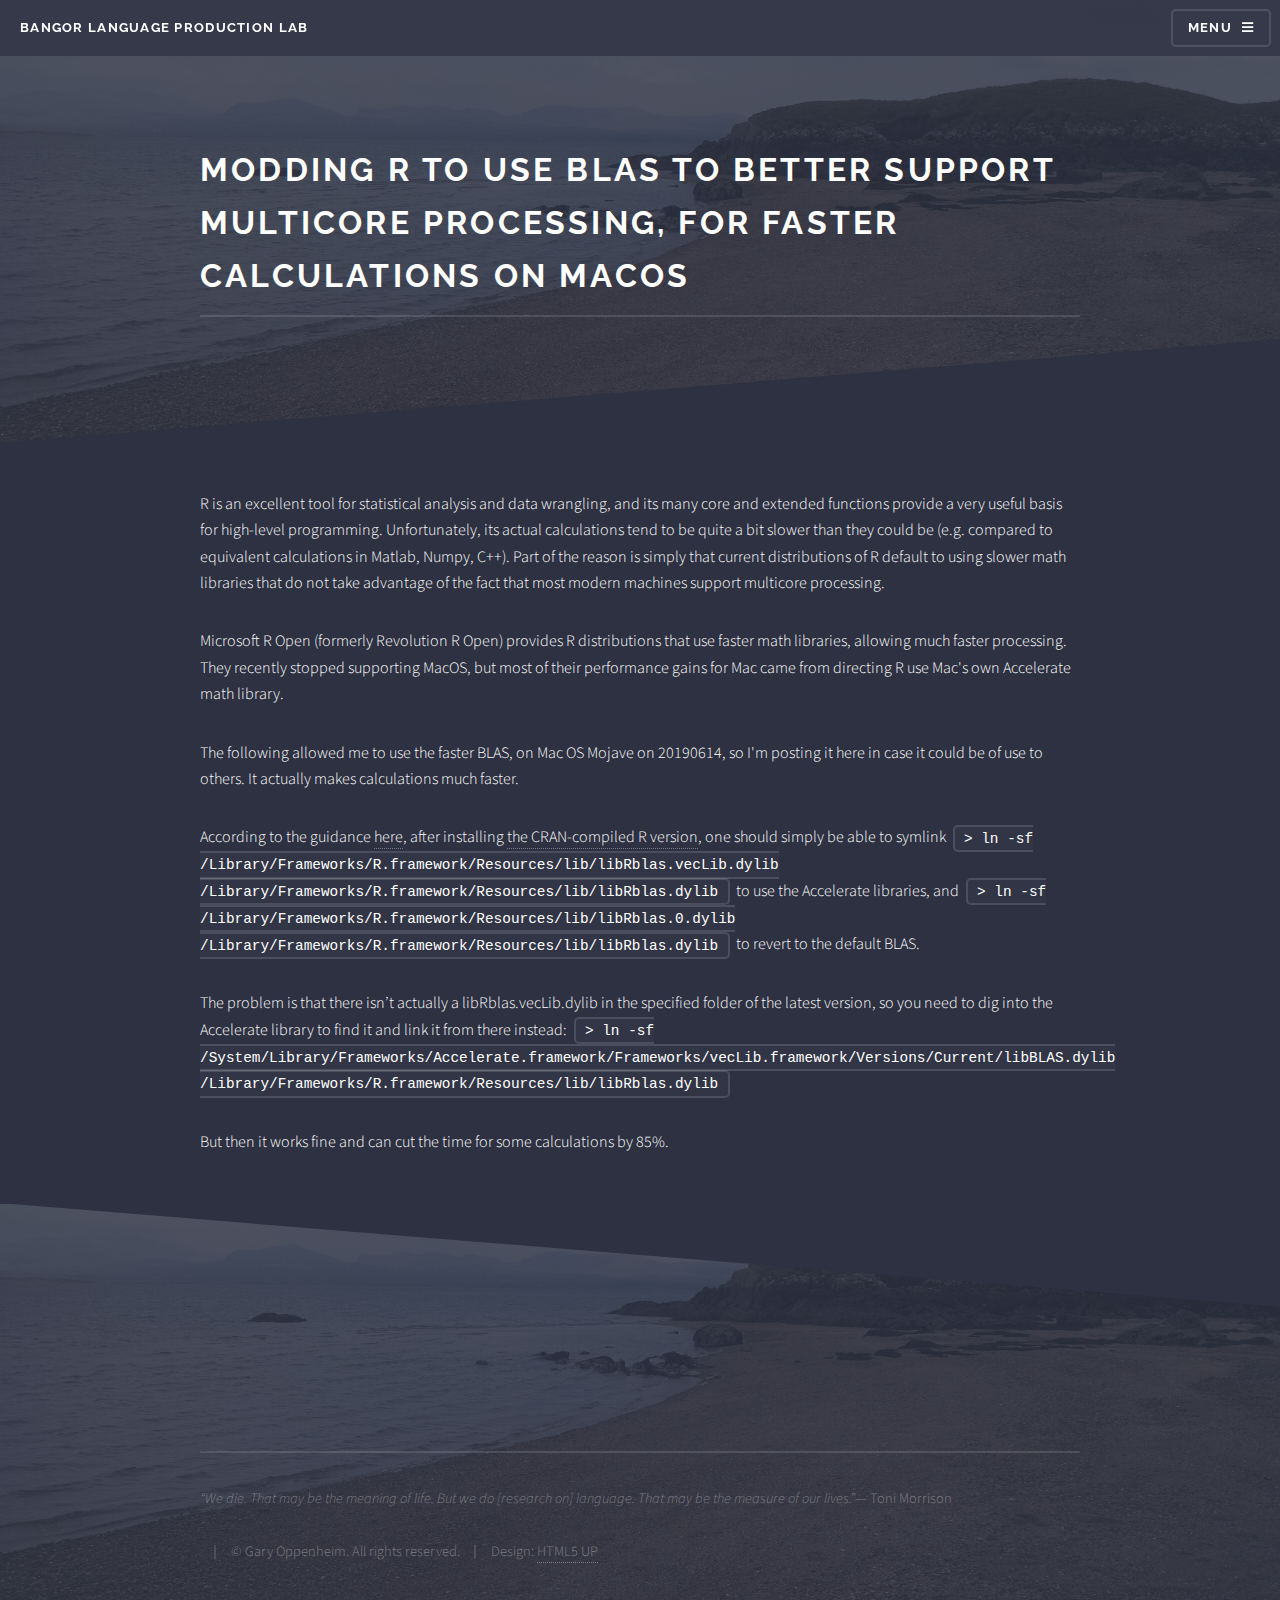
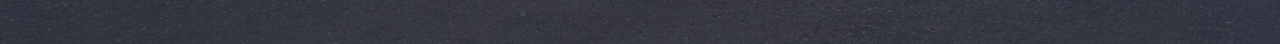
<file: resources/pages/accelerateR2.html>
<!DOCTYPE HTML>
<!--
	Solid State by HTML5 UP
	html5up.net | @ajlkn
	Free for personal and commercial use under the CCA 3.0 license (html5up.net/license)
-->
<html>
	<head>
		<title>accelerateR | Bangor Language Production Lab</title>
		<meta charset="utf-8" />
		<meta name="viewport" content="width=device-width, initial-scale=1, user-scalable=no" />
		<link rel="stylesheet" href="../../assets/css/main.css" />
		<noscript><link rel="stylesheet" href="../../assets/css/noscript.css" /></noscript>
	</head>
	<body class="is-preload">

		<!-- Page Wrapper -->
			<div id="page-wrapper">

				<!-- Header -->
					<header id="header">
						<h1><a href="../../index.html">Bangor Language Production Lab</a></h1>
						<nav>
							<a href="#menu">Menu</a>
						</nav>
					</header>

				<!-- Menu -->
					<nav id="menu">
						<div class="inner">
							<h2>Menu</h2>
							<ul class="links">
								<li><a href="../../index.html">Lab home</a></li>
								<li><a href="../../people.html">People</a></li>
								<li><a href="../../pubs.html">Outputs</a></li>
								<li><a href="../../facilities.html">Facilities</a></li>
								<li><a href="../../resources.html">Resources</a></li>
								<!-- <li><a href="#">Contact</a></li> -->
							</ul>
							<a href="#" class="close">Close</a>
						</div>
					</nav>

				<!-- Wrapper -->
					<section id="wrapper">
						<header>
							<div class="inner">
								<h2>Modding R to use BLAS to better support multicore processing, for faster calculations on MacOS</h2>
							</div>
						</header>

						<!-- Content -->
							<div class="wrapper">
								<div class="inner">

									<p>R is an excellent tool for statistical analysis and data wrangling, 
									and its many core and extended functions provide a very useful basis for high-level 
									programming.  Unfortunately, its actual calculations tend to be quite a bit slower than they could be (e.g. 
									compared to equivalent calculations in Matlab, Numpy, C++).  Part of the reason is simply that current 
									distributions of R default to using slower math libraries that do not take advantage
									of the fact that most modern machines support multicore processing.
									</p>
									<p>Microsoft R Open (formerly Revolution R Open) provides R distributions 
									that use faster math libraries, allowing much faster processing. They 
									recently stopped supporting MacOS, but most of their performance gains for Mac
									came from directing R use Mac's own Accelerate math library.
									</p>
									<p>The following allowed me to use the faster BLAS, on Mac OS Mojave on 20190614, so I'm posting it here in case it could be of use to others.  It actually makes calculations much faster.</p>
						
									<p>According to the guidance <a href="https://cran.r-project.org/bin/macosx/RMacOSX-FAQ.html#Which-BLAS-is-used-and-how-can-it-be-changed_003f">here</a>, after installing <a href="https://mac.r-project.org/">the CRAN-compiled R version</a>, one should simply be able to symlink 
									<code>> ln -sf /Library/Frameworks/R.framework/Resources/lib/libRblas.vecLib.dylib /Library/Frameworks/R.framework/Resources/lib/libRblas.dylib</code>
									to use the Accelerate libraries,
									and 
									<code>> ln -sf /Library/Frameworks/R.framework/Resources/lib/libRblas.0.dylib /Library/Frameworks/R.framework/Resources/lib/libRblas.dylib</code>
									to revert to the default BLAS.
									<p>The problem is that there isn’t actually a libRblas.vecLib.dylib in the specified folder of the latest version, so you need to dig into the Accelerate library to find it and link it from there instead:
									<code>> ln -sf /System/Library/Frameworks/Accelerate.framework/Frameworks/vecLib.framework/Versions/Current/libBLAS.dylib /Library/Frameworks/R.framework/Resources/lib/libRblas.dylib</code>
									<p>But then it works fine and can cut the time for some calculations by 85%.</p>

								</div>
							</div>

					</section>

				<!-- Footer -->
					<section id="footer">
						<div class="inner">
							<ul class="copyright">
								<li><em>“We die. That may be the meaning of life. But we do [research on] language. That may be the measure of our lives.”</em>― Toni Morrison</li>
								<br><br>

								<li>&copy; Gary Oppenheim. All rights reserved.</li><li>Design: <a href="http://html5up.net">HTML5 UP</a></li>
							</ul>
						</div>
					</section>

			</div>

		<!-- Scripts -->
			<script src="../../assets/js/jquery.min.js"></script>
			<script src="../../assets/js/jquery.scrollex.min.js"></script>
			<script src="../../assets/js/browser.min.js"></script>
			<script src="../../assets/js/breakpoints.min.js"></script>
			<script src="../../assets/js/util.js"></script>
			<script src="../../assets/js/main.js"></script>

	</body>
</html>
</file>
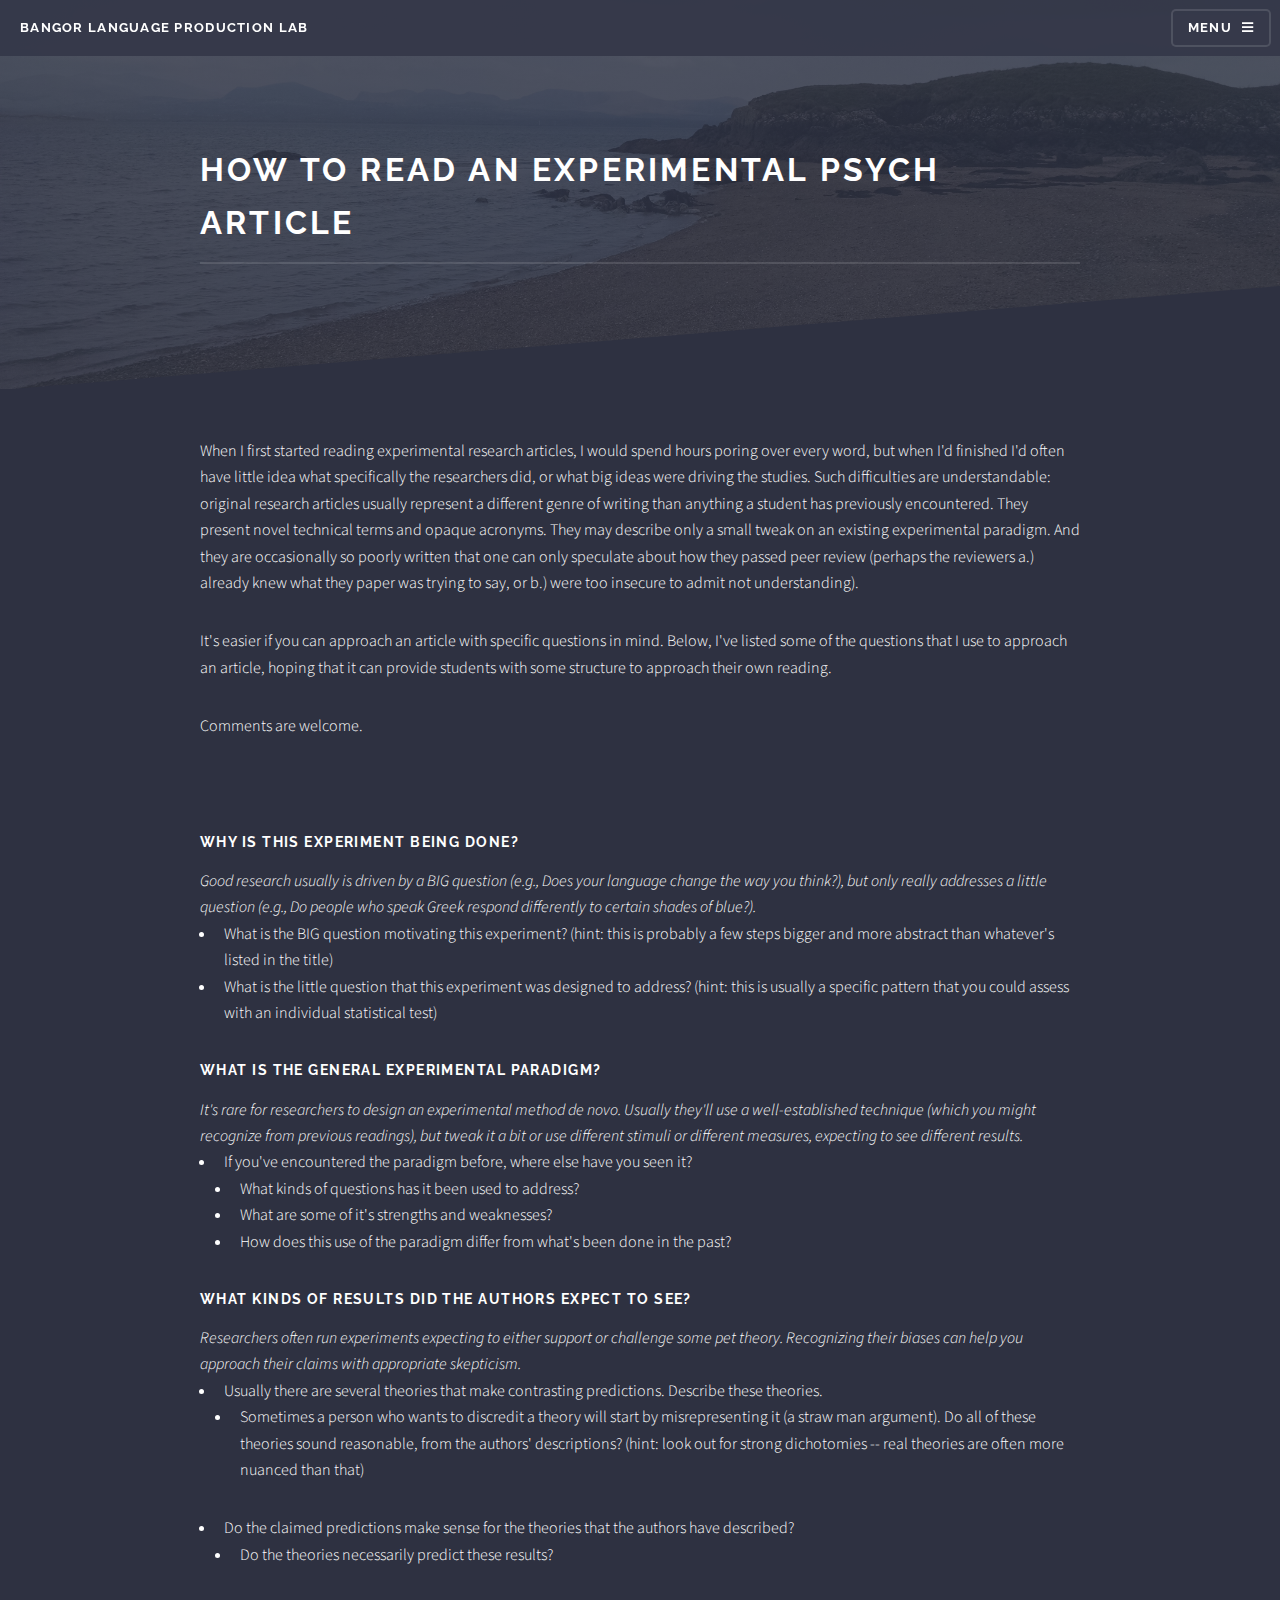
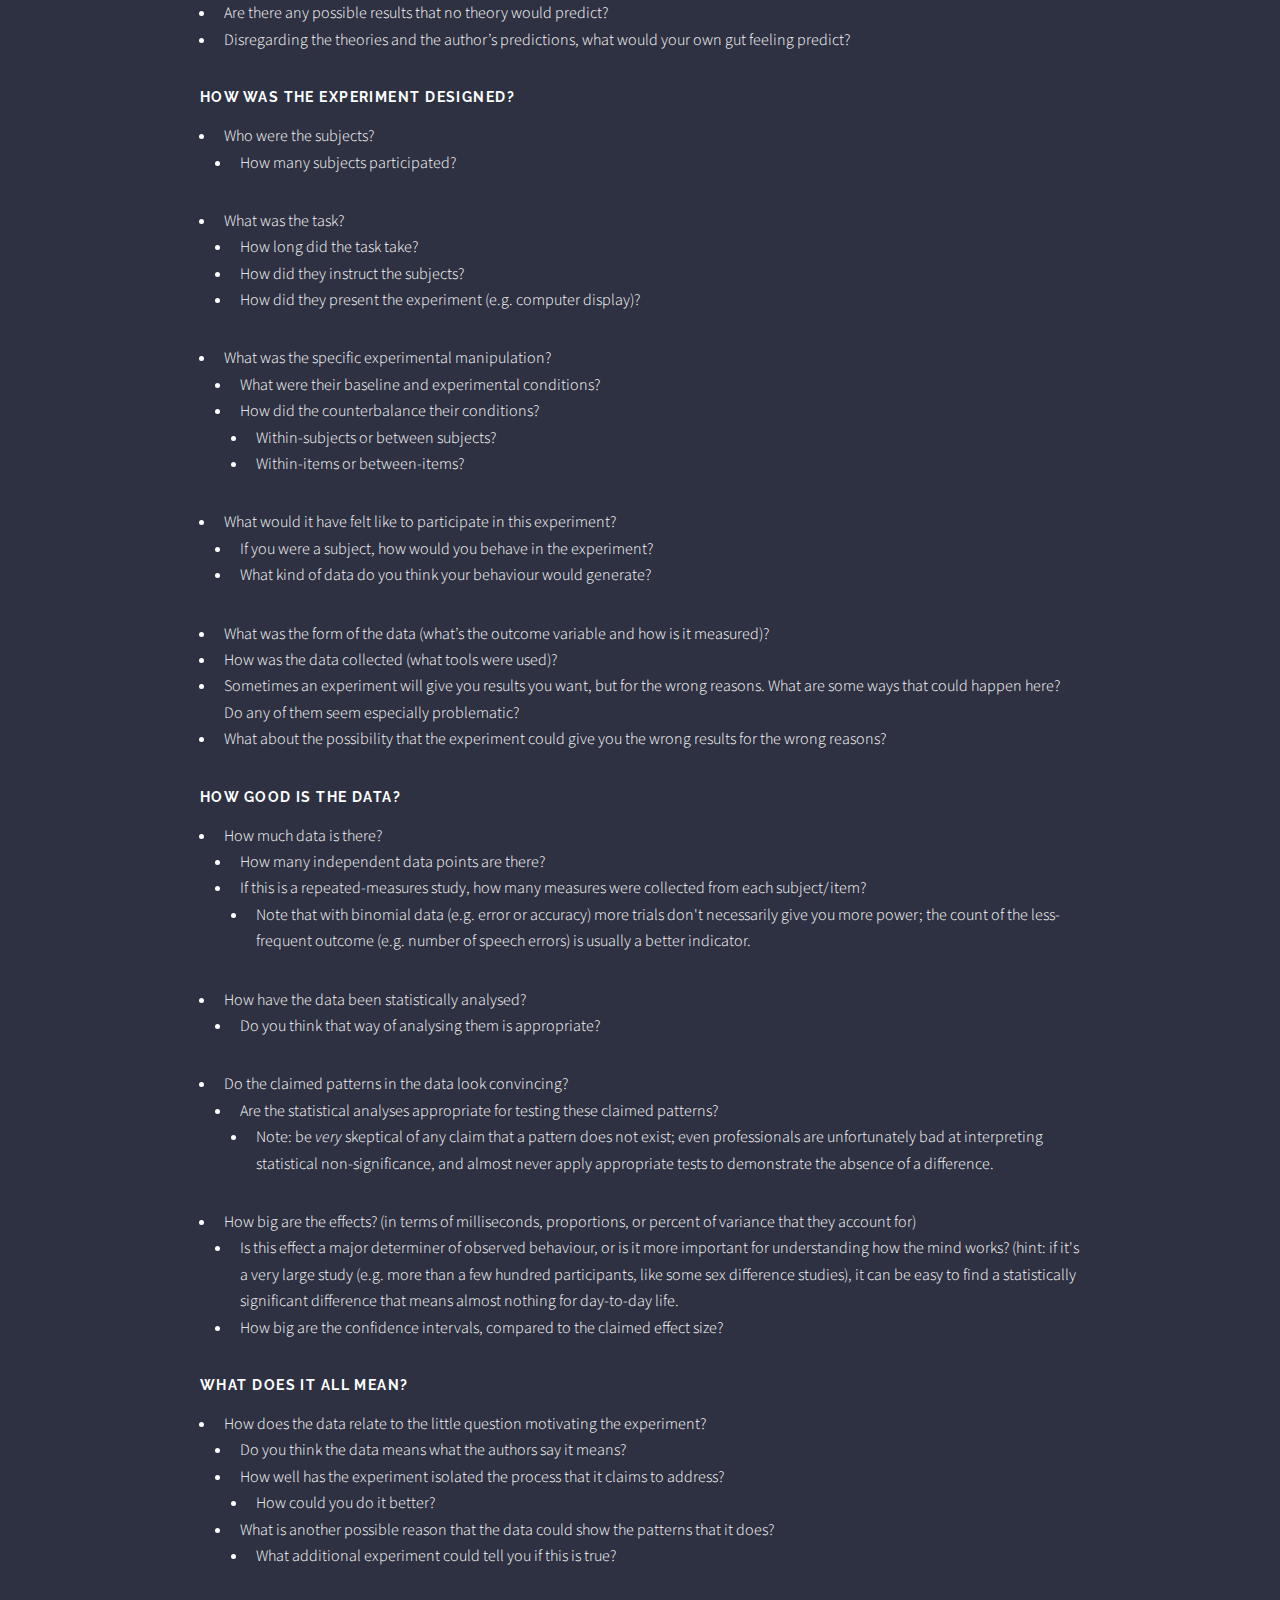
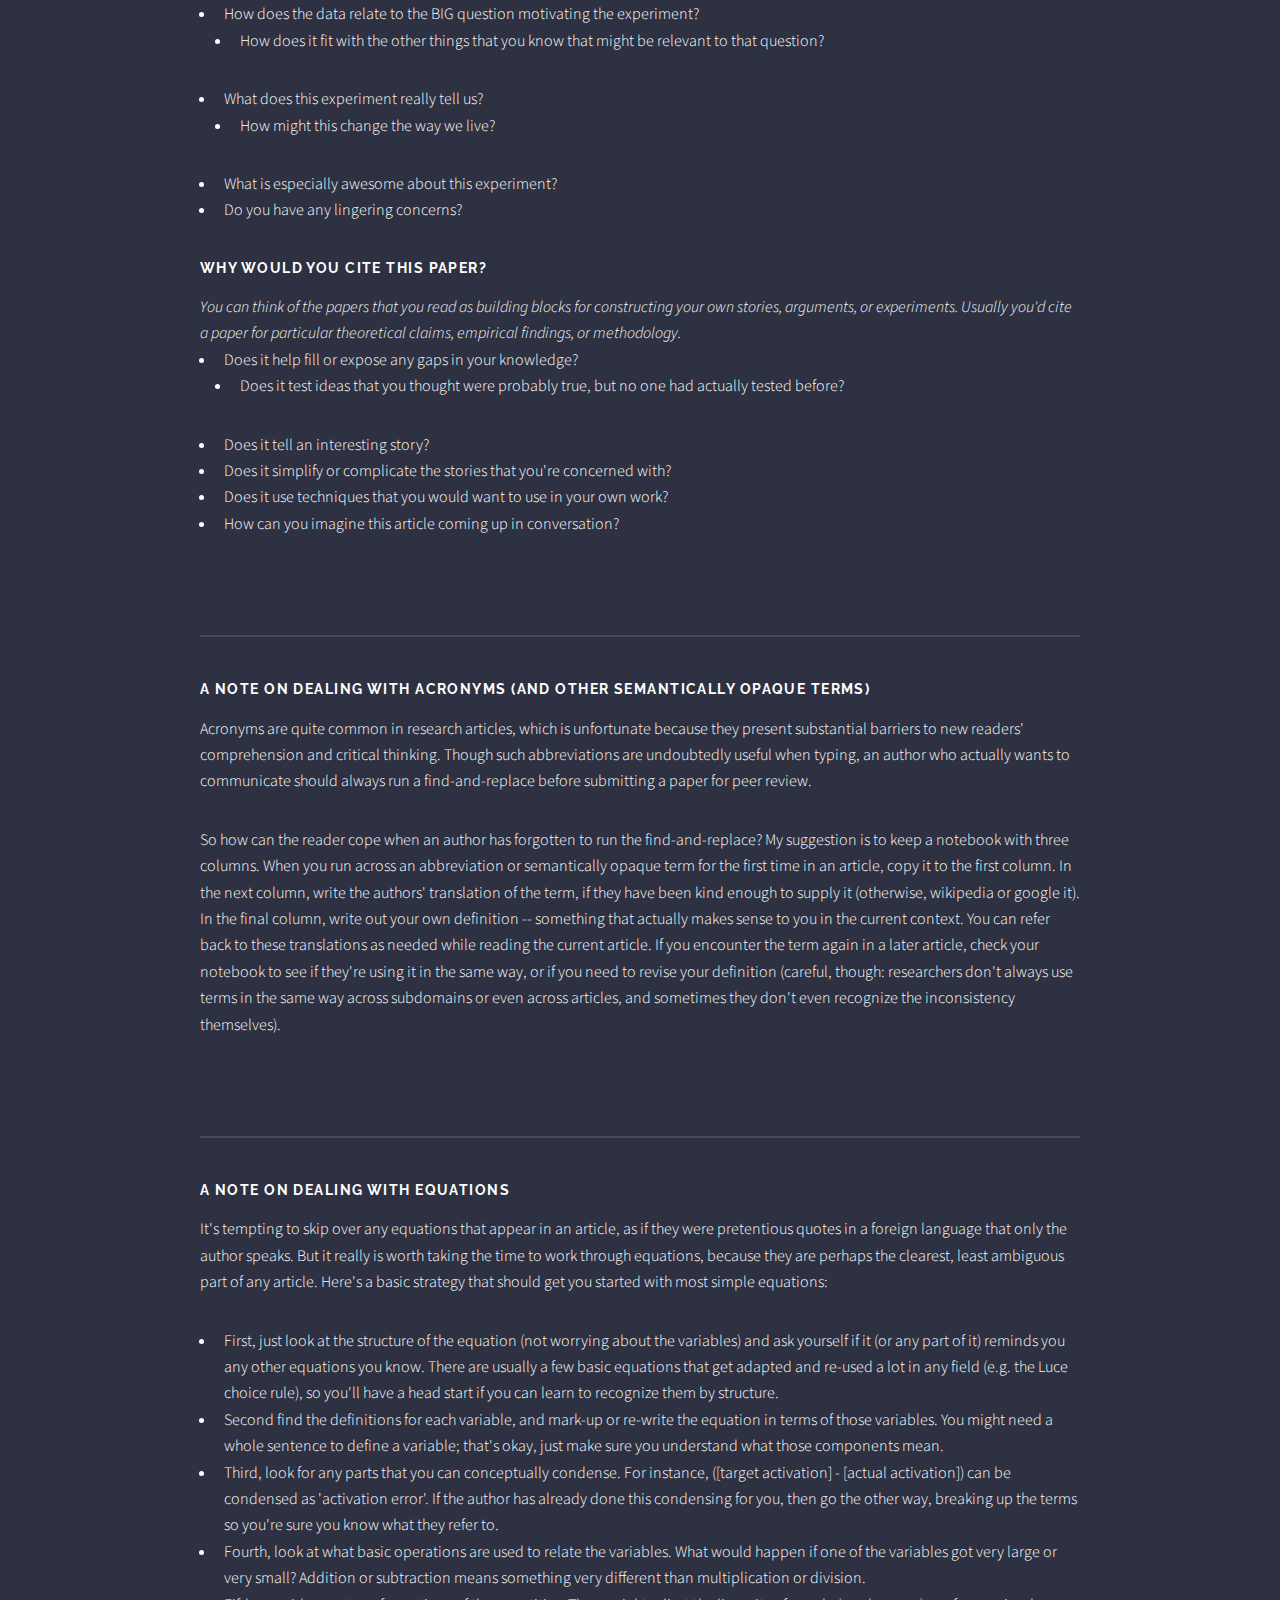
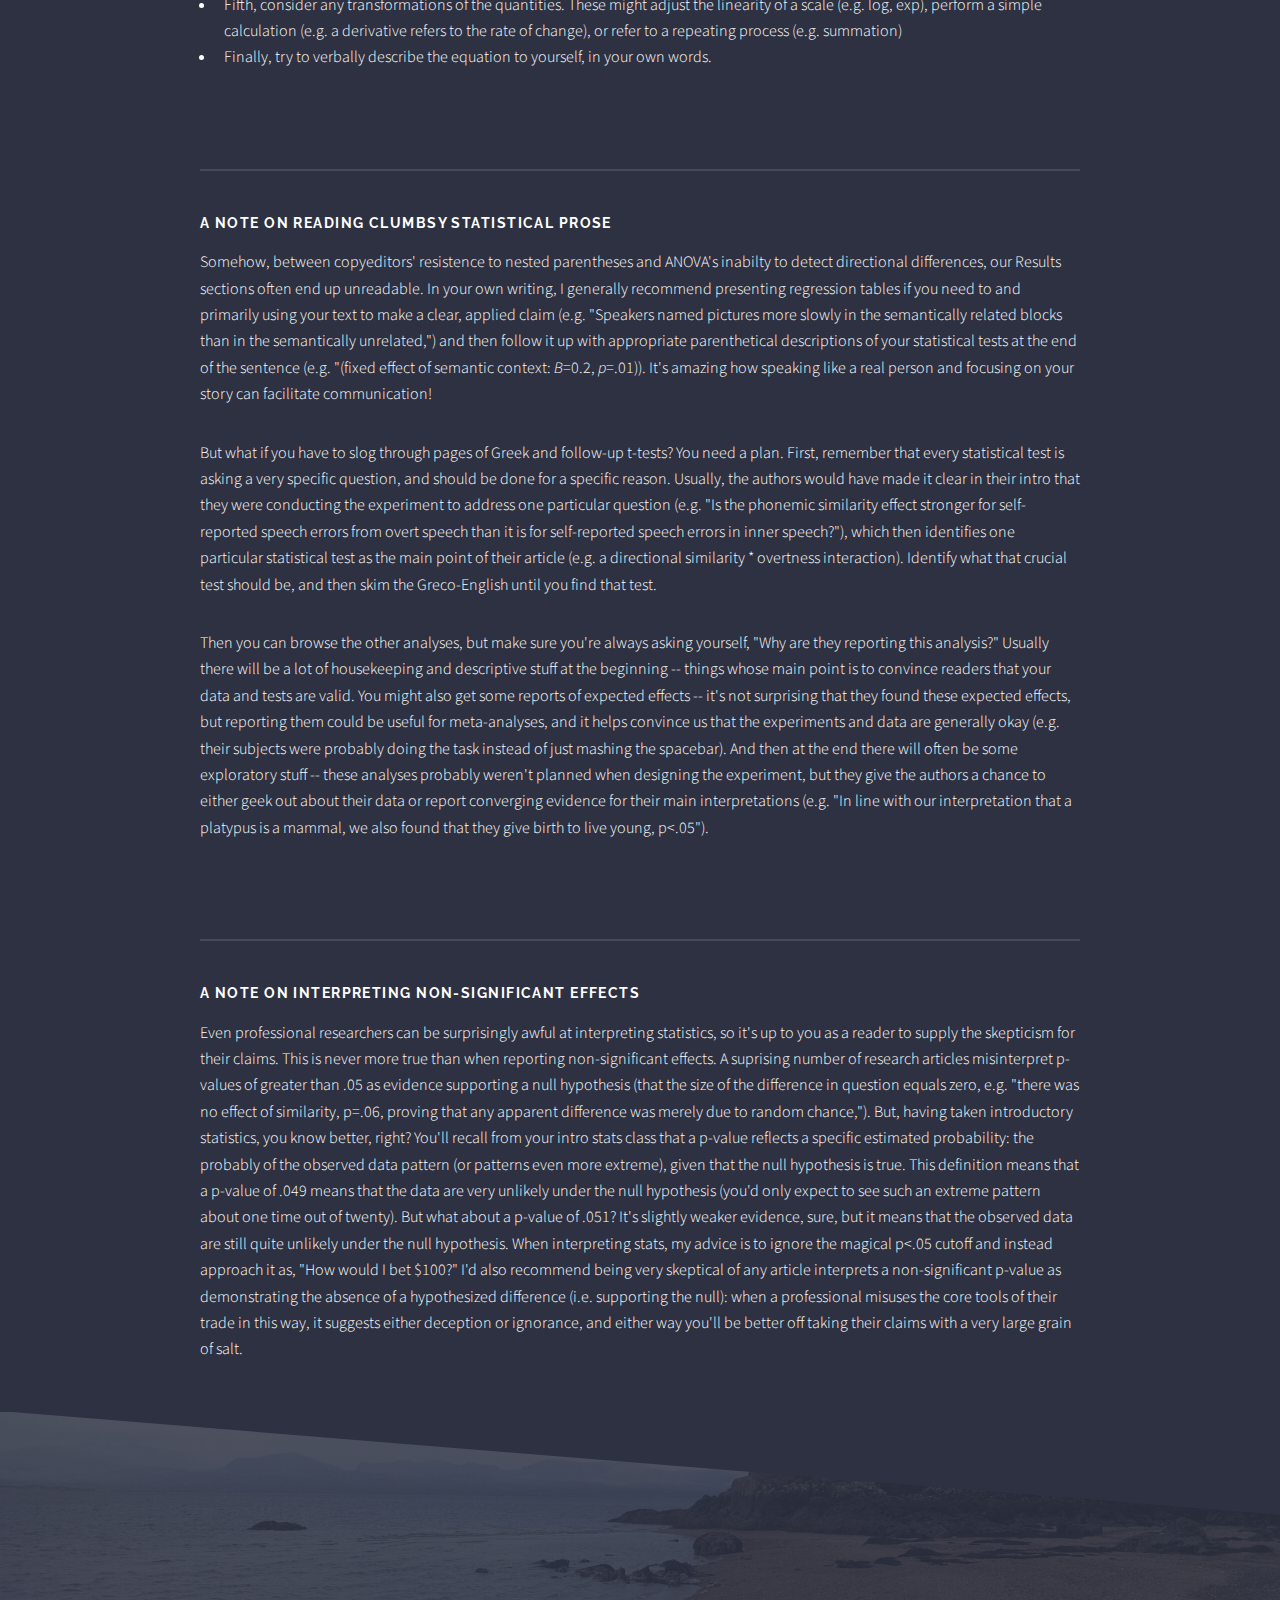
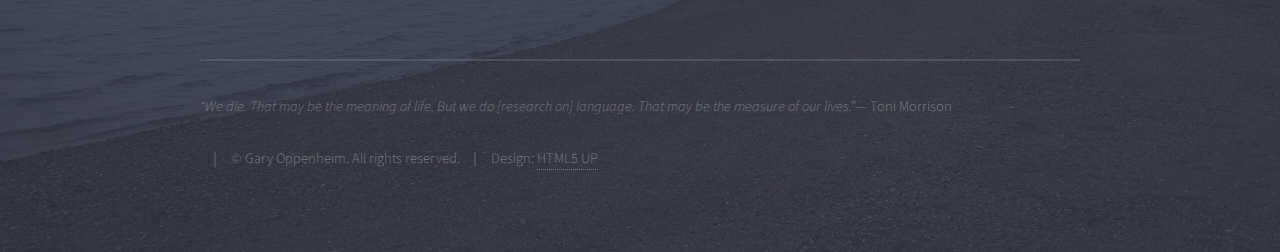
<file: resources/pages/howtoread2.html>
<!DOCTYPE HTML>
<!--
	Solid State by HTML5 UP
	html5up.net | @ajlkn
	Free for personal and commercial use under the CCA 3.0 license (html5up.net/license)
-->
<html>
	<head>
		<title>How to read | Bangor Language Production Lab</title>
		<meta charset="utf-8" />
		<meta name="viewport" content="width=device-width, initial-scale=1, user-scalable=no" />
		<link rel="stylesheet" href="../../assets/css/main.css" />
		<noscript><link rel="stylesheet" href="../../assets/css/noscript.css" /></noscript>
	</head>
	<body class="is-preload">

		<!-- Page Wrapper -->
			<div id="page-wrapper">

				<!-- Header -->
					<header id="header">
						<h1><a href="../../index.html">Bangor Language Production Lab</a></h1>
						<nav>
							<a href="#menu">Menu</a>
						</nav>
					</header>

				<!-- Menu -->
					<nav id="menu">
						<div class="inner">
							<h2>Menu</h2>
							<ul class="links">
								<li><a href="../../index.html">Lab home</a></li>
								<li><a href="../../people.html">People</a></li>
								<li><a href="../../pubs.html">Outputs</a></li>
								<li><a href="../../facilities.html">Facilities</a></li>
								<li><a href="../../resources.html">Resources</a></li>
								<!-- <li><a href="#">Contact</a></li> -->
							</ul>
							<a href="#" class="close">Close</a>
						</div>
					</nav>

				<!-- Wrapper -->
					<section id="wrapper">
						<header>
							<div class="inner">
								<h2>How to read an experimental psych article</h2>
							</div>
						</header>

						<!-- Content -->
							<div class="wrapper">
								<div class="inner">
            <p class="style1">When I first started reading experimental
research articles, I would spend hours poring over every word, but when
I'd finished I'd often have little idea what specifically the
researchers did, or what big ideas were driving the studies. Such
difficulties are understandable: original research articles usually
represent a different genre of writing than anything a student has previously
encountered. They present novel technical terms and opaque
acronyms. They may describe only a small tweak on an existing
experimental paradigm. And they are occasionally so poorly written
that one can only speculate about how they passed peer review (perhaps
the reviewers a.) already knew what they paper was trying to say, or
b.) were too insecure to admit not understanding).</p>
            <p class="style1">It's easier if you can approach an
article with specific questions in mind. Below, I've listed some of the
questions that I use to approach an article, hoping that it can provide
students with some structure to approach their own reading. <br>
            </p>
            <p class="style1">Comments are
welcome. <br>
            </p>
            <p class="style1"><br>
            </p>

            <h3>Why is this experiment being done?</h3>
            <em>Good research usually is driven by a BIG question
(e.g., Does your language change the way you think?), but only
really addresses a little question (e.g., Do people who speak Greek
respond differently to certain shades of blue?). </em>
            <ul>
              <li>What is the BIG question motivating this experiment?
(hint: this is probably a few steps bigger and more abstract than
whatever's listed in the title)<br>
              </li>
              <li>What is the little question that this experiment was
designed to address? (hint: this is usually a specific pattern that you could assess with an individual statistical test)</li>
            </ul>

            <h3>What is the general experimental paradigm?</h3>
            <em>It's rare for researchers to design an experimental
method <span style="font-style: italic;">de novo</span>. Usually they'll use a well-established technique (which
you might recognize from previous readings), but tweak it a bit or use
different stimuli or different measures, expecting to see different
results.<br>
            </em>
            <ul>
              <li>If you've encountered the paradigm before, where else
have you seen it?</li>
              <ul style="margin-bottom: 0">
                <li>What kinds of questions has it been used to address?</li>

                <li>What are some of it's strengths and weaknesses?</li>
                <li>How does this use of the paradigm differ from
what's been done in the past?<br>
                </li>
              </ul>
            </ul>
            <h3>What kinds of results did the authors expect to see?</h3>
            <em>Researchers often run experiments expecting to
either support or challenge some pet theory. Recognizing their biases
can help you approach their claims with appropriate skepticism.</em><br>

            <ul>
              <li>Usually there are several theories that make
contrasting predictions. Describe these theories.</li>
              <ul>
                <li>Sometimes a person who wants to discredit a theory
will start by misrepresenting it (a straw man argument). Do all of
these theories sound reasonable, from the authors' descriptions? (hint:
look out for strong dichotomies -- real theories are often more nuanced
than that)<br>
                </li>
              </ul>
              <li>Do the claimed predictions make sense for the
theories that the authors have described?</li>

              <ul>
                <li>Do the theories necessarily predict these results?<br>
                </li>
              </ul>
              <li>Are there any possible results that no theory would
predict?</li>
              <li>Disregarding the theories and the author&#8217;s
predictions, what would your own gut feeling predict?</li>
            </ul>

            <h3>How was the experiment designed?</h3>
            <ul>
              <li>Who were the subjects?</li>
              <ul>
                <li>How many subjects participated?</li>
              </ul>
              <li>What was the task?</li>
              <ul>
                <li>How long did the task take?</li>
                <li>How did they instruct the subjects?</li>
                <li>How did they present the experiment (e.g. computer
display)?</li>

              </ul>
              <li>What was the specific experimental manipulation?</li>
              <ul>
                <li>What were their baseline and experimental
conditions?</li>
                <li>How did the counterbalance their conditions?</li>

                <ul style="margin-bottom: 0">
                  <li>Within-subjects or between subjects?</li>
                  <li>Within-items or between-items?<br>
                  </li>
                </ul>
              </ul>
              <li>What would it have felt like to participate in this
experiment?</li>

              <ul>
                <li>If you were a subject, how would you behave in the
experiment?</li>
                <li>What kind of data do you think your behaviour would
generate?</li>
              </ul>
              <li>What was the form of the data (what&#8217;s the outcome
variable and how is it measured)?</li>

              <li>How was the data collected (what tools were used)?</li>
              <li>Sometimes an experiment will give you results you
want, but for the wrong reasons. What are some ways that could happen
here? Do any of them seem especially problematic?</li>
              <li>What about the possibility that the experiment could
give you the wrong results for the wrong reasons?</li>
            </ul>
            <h3>How good is the data?</h3>
            <ul>
              <li>How much data is there?</li>

              <ul>
                <li>How many independent data points are there?</li>
                <li>If this is a repeated-measures study, how many
measures were collected from each subject/item?</li>
                <ul style="margin-bottom: 0">
                  <li>Note that with binomial data (e.g. error or
accuracy) more trials don't necessarily give you more power; the count
of the less-frequent outcome (e.g. number of speech errors) is usually
a better indicator.<br>
                  </li>
                </ul>

              </ul>
              <li>How have the data been statistically analysed? </li>
              <ul>
                <li>Do you think that way of analysing them is
appropriate?</li>
              </ul>
              <li>Do the claimed patterns in the data look convincing?</li>
              <ul>

                <li>Are the statistical analyses appropriate for
testing these claimed patterns?</li>
                <ul style="margin-bottom: 0">
                  <li>Note: be <span style="font-style: italic;">very</span>
skeptical of any claim that a pattern does not exist; even
professionals are unfortunately bad at interpreting statistical
non-significance, and almost never apply appropriate tests to
demonstrate the absence of a difference.<br>
                  </li>
                </ul>
              </ul>

              <li>How big are the effects? (in terms of milliseconds,
proportions, or percent of variance that they account for)<br>
              </li>
              <ul>
                <li>Is this effect a major determiner of observed
behaviour, or is it more important for understanding how the mind
works? (hint: if it's a very large study (e.g. more than a few hundred
participants, like some sex difference studies), it can be easy to find
a statistically significant difference that means almost nothing for
day-to-day life.<br>
                </li>
                <li>How big are the confidence intervals, compared to
the claimed effect size?</li>

              </ul>
            </ul>
            <h3>What does it all mean?</h3>
            <ul>
              <li>How does the data relate to the little question
motivating the experiment?</li>
              <ul>
                <li>Do you think the data means what the authors say it
means?</li>
                <li>How well has the experiment isolated the process
that it claims to address?</li>
                <ul style="margin-bottom: 0">
                  <li>How could you do it better?</li>
                </ul>
                <li>What is another possible reason that the data could
show the patterns that it does?</li>
              	<ul style="margin-bottom: 0">
                  <li>What additional experiment could tell you if this
is true?</li>
                </ul>

              </ul>
              <li>How does the data relate to the BIG question
motivating the experiment?</li>
              <ul>
                <li>How does it fit with the other things that you know
that might be relevant to that question?</li>
              </ul>
              <li>What does this experiment really tell us?</li>
              <ul>

                <li>How might this change the way we live?</li>
              </ul>
              <li>What is especially awesome about this experiment?</li>
              <li>Do you have any lingering concerns?</li>
            </ul>
            <h3>Why would you cite this paper?</h3>
            <em>You can think of the papers that you read as
building blocks for constructing your own stories, arguments, or experiments.
Usually you'd cite a paper for particular theoretical claims, empirical
findings, or methodology.</em><br>

            <ul>
              <li>Does it help fill or expose any gaps in your
knowledge?</li>
              <ul>
                <li>Does it test ideas that you thought were probably
true, but no one had actually tested before?</li>
              </ul>
              <li>Does it tell an interesting story?</li>
              <li>Does it simplify or complicate the stories that
you're concerned with?</li>

              <li>Does it use techniques that you would want to use in
your own work?</li>
              <li>How can you imagine this article coming up in
conversation?</li>
            </ul>
            <br>
            <hr>
            <h3>A note on dealing with acronyms (and other semantically
opaque terms)<br>
            </h3>

<p>Acronyms are quite common in research articles, which is
unfortunate because they present substantial barriers to new readers'
comprehension and critical thinking. Though such abbreviations are
undoubtedly useful when typing, an author who actually wants to
communicate should always run a find-and-replace before submitting a
paper for peer review.</p>

<p>So how can the reader cope when an author has forgotten to run the
find-and-replace? My suggestion is to keep a notebook with three
columns. When you run across an abbreviation or semantically
opaque term for the first time in an article, copy it to the first
column. In the next column, write the authors' translation of the
term, if they have been kind enough to supply it (otherwise, wikipedia
or google it). In the final column, write out your own definition
-- something that actually makes sense to you in the current context.
You can refer back to these translations as
needed while reading the current article. If you encounter the
term again in a later article, check your notebook to see if they're
using it in the same way, or if you need to revise your definition
(careful, though: researchers don't always use terms in the same way
across subdomains or even across articles, and sometimes they don't
even recognize the inconsistency themselves).</p>
            <p><br>
            </p>
     

            <hr>
            <h3>A note on dealing with equations<br>

            </h3>
<p><span class="style1">It's tempting to skip over any equations that
appear in an article, as if they were pretentious quotes in a foreign
language that only the author speaks. But it really is worth taking the
time to work through equations, because they are perhaps the clearest,
least ambiguous part of any article. Here's a basic strategy that
should get you started with most simple equations:</span></p>
	    <ul>
              <li>First, just look at the structure of the equation
(not worrying about the variables) and ask yourself if it (or any part
of it) reminds you any other equations you know. There are usually a
few basic equations that get adapted and re-used a lot in any field
(e.g. the Luce choice rule), so you'll have a head start if you can
learn to recognize them by structure.<br>
              </li>
              <li>Second find the definitions for each variable, and
mark-up or re-write the equation in terms of those variables. You
might need a whole sentence to define a variable; that's okay, just
make sure you understand what those components mean.</li>
              <li>Third, look for any parts that you can conceptually
condense. For instance, ([target activation] - [actual activation])
can be condensed as 'activation error'. If the author has already done
this condensing for you, then go the other way, breaking up the terms
so you're sure you know what they refer to.</li>

              <li>Fourth, look at what basic operations are used to
relate the variables. What would happen if one of the variables got
very large or very small? Addition or subtraction means something very
different than multiplication or division.</li>
              <li>Fifth, consider any transformations of the
quantities. These might adjust the linearity of a scale (e.g. log,
exp), perform a simple calculation (e.g. a derivative refers to the
rate of change), or refer to a repeating process (e.g. summation)</li>
              <li>Finally, try to verbally describe the equation to
yourself, in your own words.<br>
              </li>
            </ul>
            <br>
            <hr>

            <h3>A note on reading clumbsy statistical prose<br>
            </h3>
<p>Somehow, between copyeditors' resistence to nested parentheses and
ANOVA's inabilty to detect directional differences, our Results
sections often end up unreadable. In your own writing, I generally
recommend presenting regression tables if you need to and primarily
using your text to make a clear, applied claim (e.g. "Speakers named
pictures more slowly in the semantically related blocks than in the
semantically unrelated,") and then follow it up with appropriate
parenthetical descriptions of your statistical tests at the end of the
sentence (e.g. "(fixed effect of semantic context: <span style="font-style: italic;">B</span>=0.2, <span style="font-style: italic;">p</span>=.01)). It's amazing how speaking
like a real person and focusing on your story can facilitate
communication!</p>

<p>But what if you have to slog through pages of Greek and follow-up
t-tests? You need a plan. First, remember that every statistical test
is asking a very specific question, and should be done for a specific
reason. Usually, the authors would have made it clear in their intro
that they were conducting the experiment to address one particular
question (e.g. "Is the phonemic similarity effect stronger for
self-reported speech errors from overt speech than it is for
self-reported speech errors in inner speech?"), which then identifies
one particular statistical test as the main point of their article
(e.g. a directional similarity * overtness interaction). Identify what
that crucial test should be, and then skim the Greco-English until you
find that test. </p>

<p>Then you can browse the other analyses, but make sure you're always
asking yourself, "Why are they reporting this analysis?" Usually there
will be a lot of housekeeping and descriptive stuff at the beginning --
things whose main point is to convince readers that your data and tests
are valid. You might also get some reports of expected effects -- it's
not surprising that they found these expected effects, but reporting
them could be useful for meta-analyses, and it helps convince us that
the experiments and data are generally okay (e.g. their subjects were
probably doing the task instead of just mashing the spacebar). And
then at the end there will often be some exploratory stuff -- these
analyses probably weren't planned when designing the experiment, but
they give the authors a chance to either geek out about their data or
report converging evidence for their main interpretations (e.g. "In
line with our interpretation that a platypus is a mammal, we also found
that they give birth to live young, p&lt;.05").</p>
            <p><br>
            </p>

 <hr>
            <h3>A note on interpreting non-significant effects<br>
            </h3>
<p>Even professional researchers can be surprisingly awful at
interpreting
statistics, so it's up to you as a reader to supply the skepticism for
their claims. This is never more true than when reporting
non-significant effects. A suprising number of research articles
misinterpret p-values of greater than .05 as evidence supporting a
null hypothesis (that the size of the difference in question equals
zero, e.g. "there was no effect of similarity, p=.06, proving that any
apparent difference was merely due to random chance,"). But, having
taken introductory statistics, you know better,
right? You'll recall from your intro stats class that a p-value
reflects a specific estimated probability: the probably of the observed
data pattern (or patterns even more extreme), given that the null
hypothesis is
true. This definition means that a p-value of .049 means that the data
are very unlikely under the null hypothesis (you'd only expect to see
such an extreme pattern about one time out of twenty). But what
about a p-value of .051? It's slightly weaker evidence, sure, but it
means that the observed data are still quite unlikely under the null
hypothesis. When interpreting stats, my advice is to ignore the
magical p&lt;.05 cutoff and instead approach it as, "How would I bet
$100?" I'd also recommend being very skeptical of any article
interprets a non-significant p-value as demonstrating the absence of a
hypothesized difference (i.e. supporting the null): when a professional
misuses the core tools of their trade in this way, it suggests
either deception or ignorance, and either way you'll be better off
taking their claims with a very large grain of salt.</p>
				</div>
							</div>

					</section>

				<!-- Footer -->
					<section id="footer">
						<div class="inner">
							<ul class="copyright">
								<li><em>“We die. That may be the meaning of life. But we do [research on] language. That may be the measure of our lives.”</em>― Toni Morrison</li>
								<br><br>

								<li>&copy; Gary Oppenheim. All rights reserved.</li><li>Design: <a href="http://html5up.net">HTML5 UP</a></li>
							</ul>
						</div>
					</section>

			</div>

		<!-- Scripts -->
			<script src="../../assets/js/jquery.min.js"></script>
			<script src="../../assets/js/jquery.scrollex.min.js"></script>
			<script src="../../assets/js/browser.min.js"></script>
			<script src="../../assets/js/breakpoints.min.js"></script>
			<script src="../../assets/js/util.js"></script>
			<script src="../../assets/js/main.js"></script>

	</body>
</html>
</file>
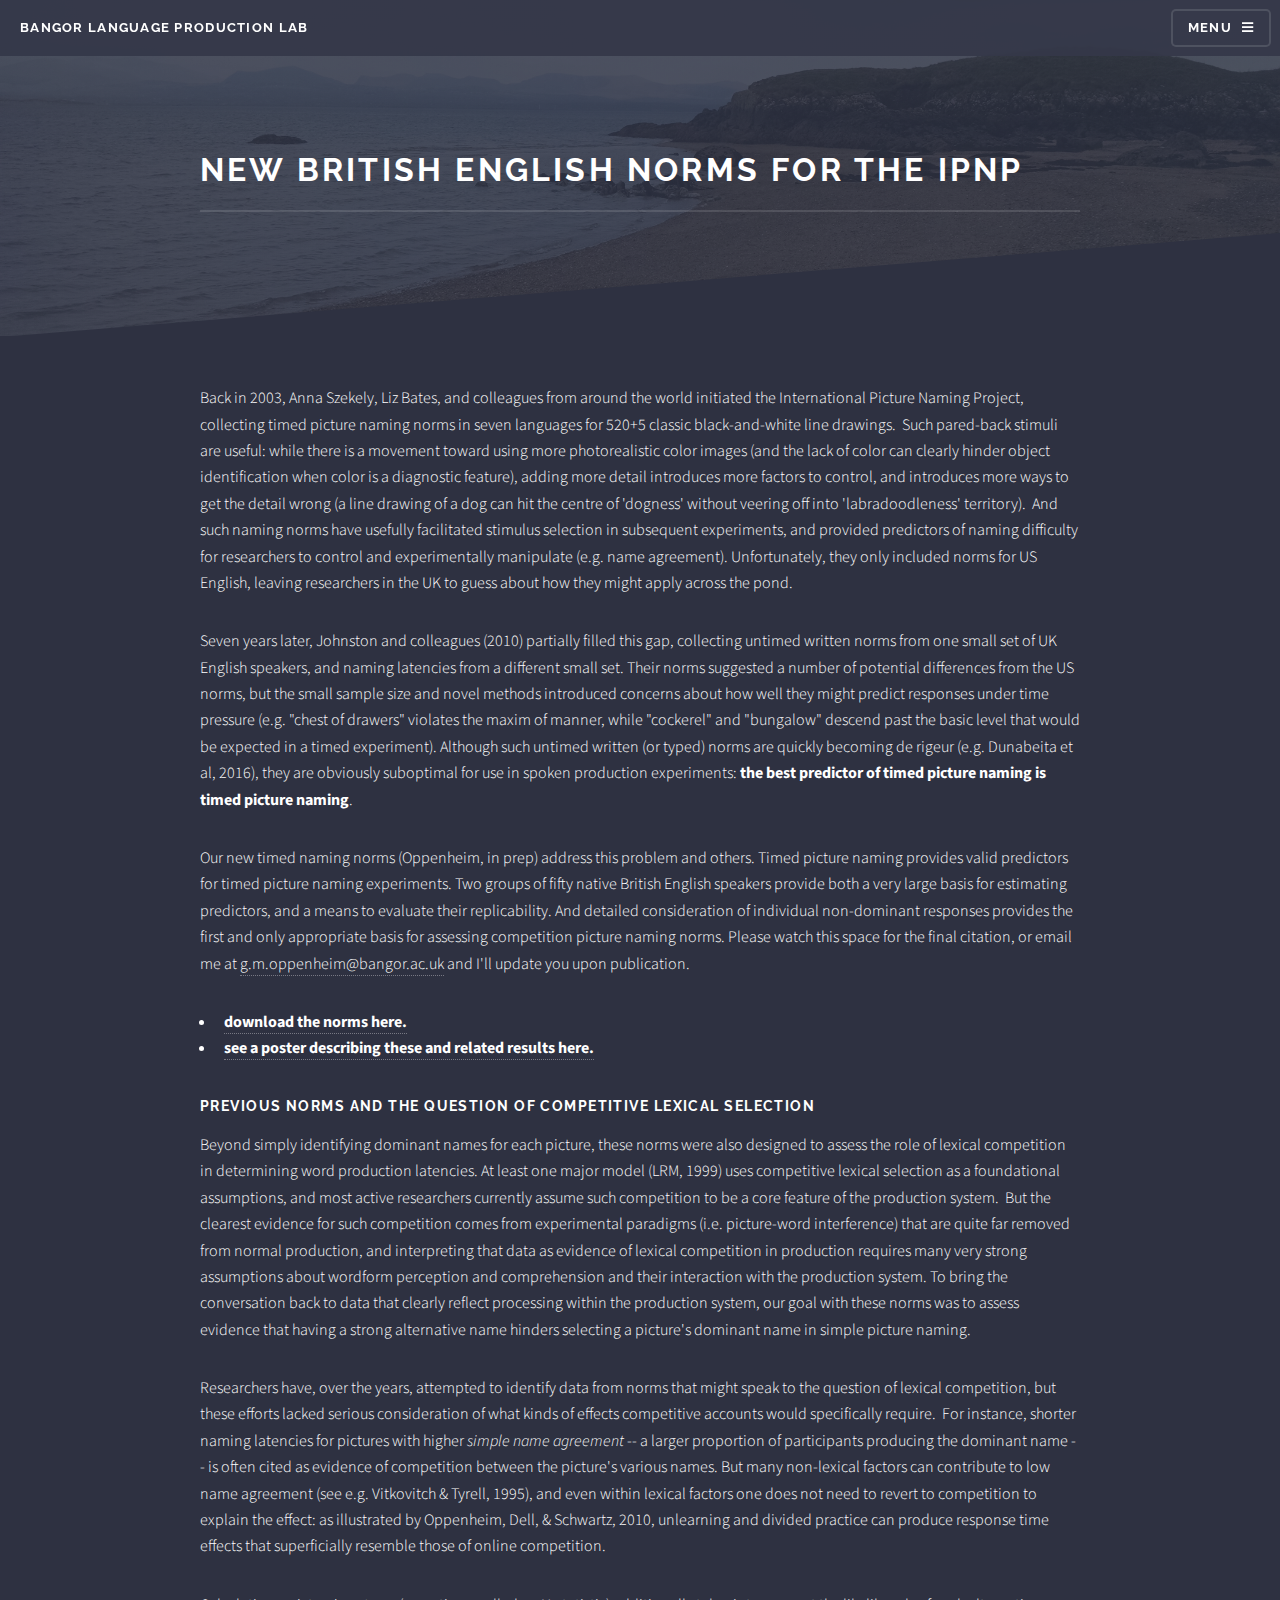
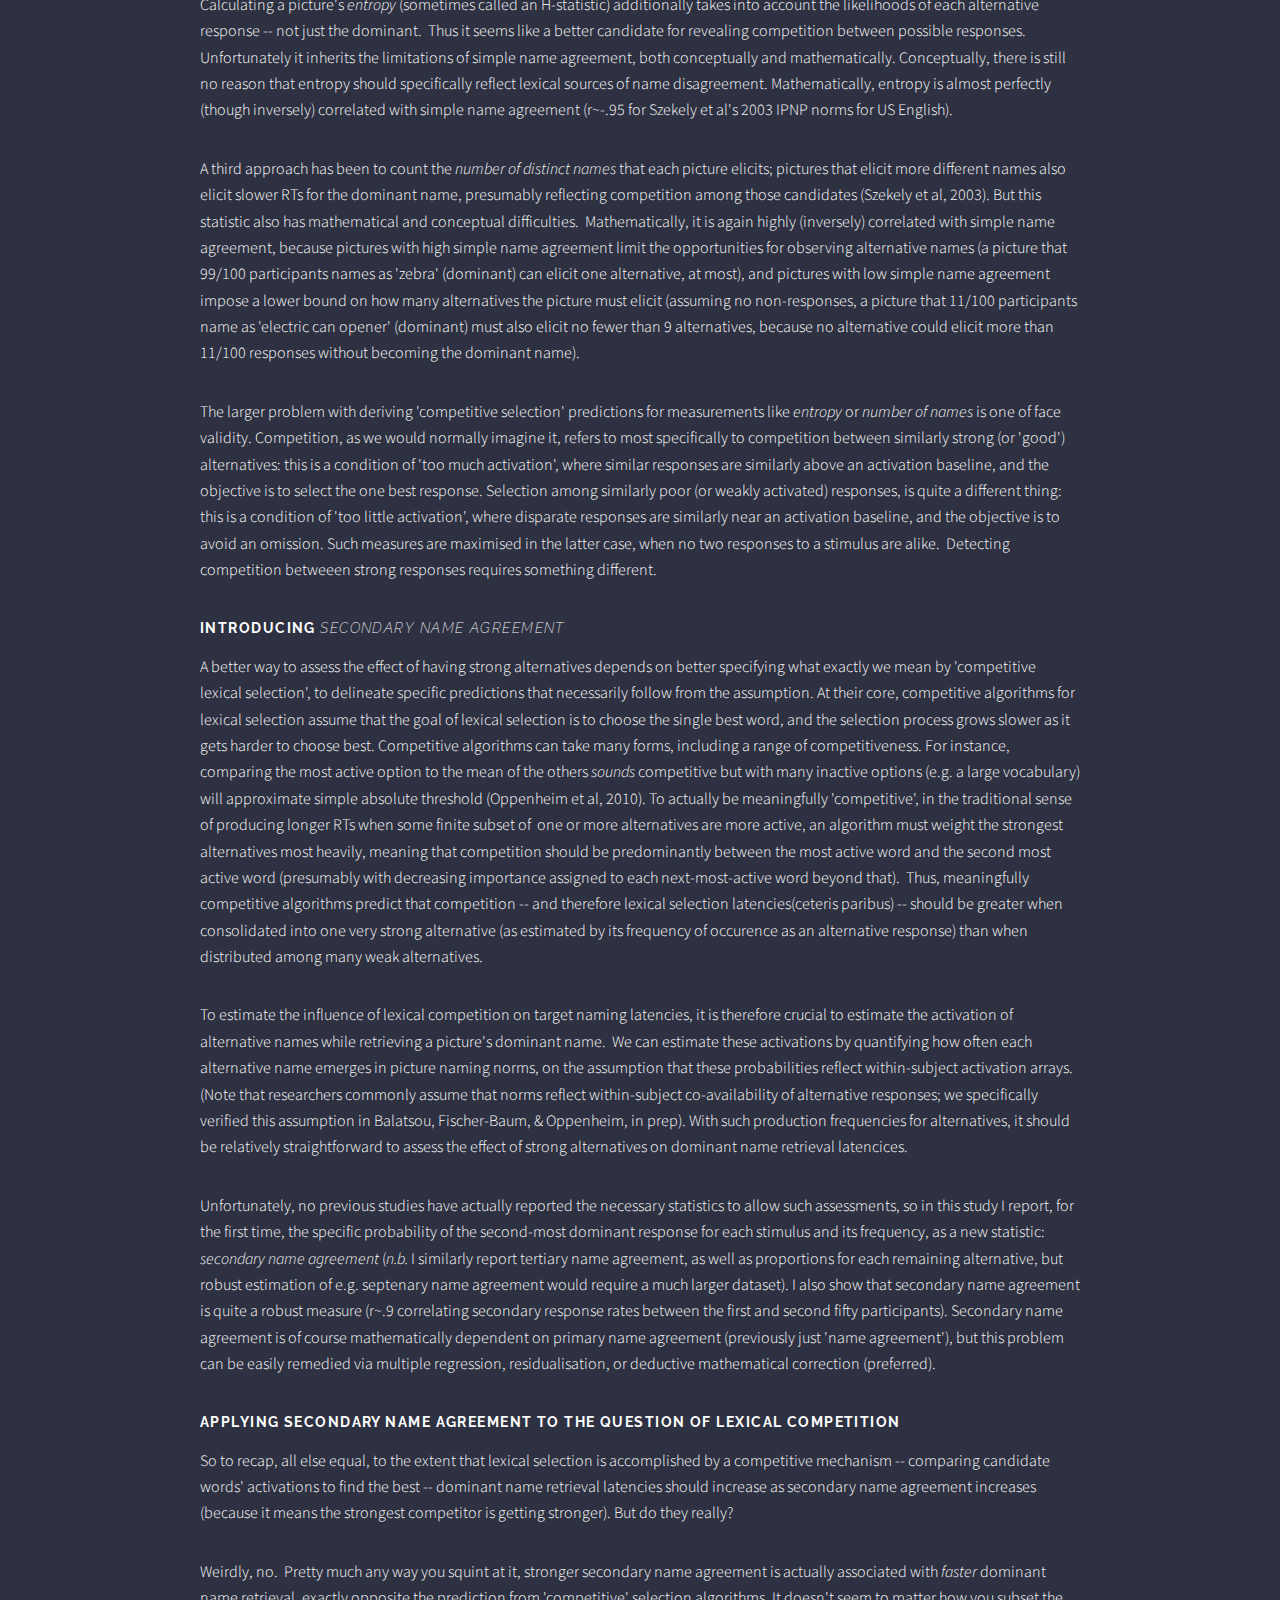
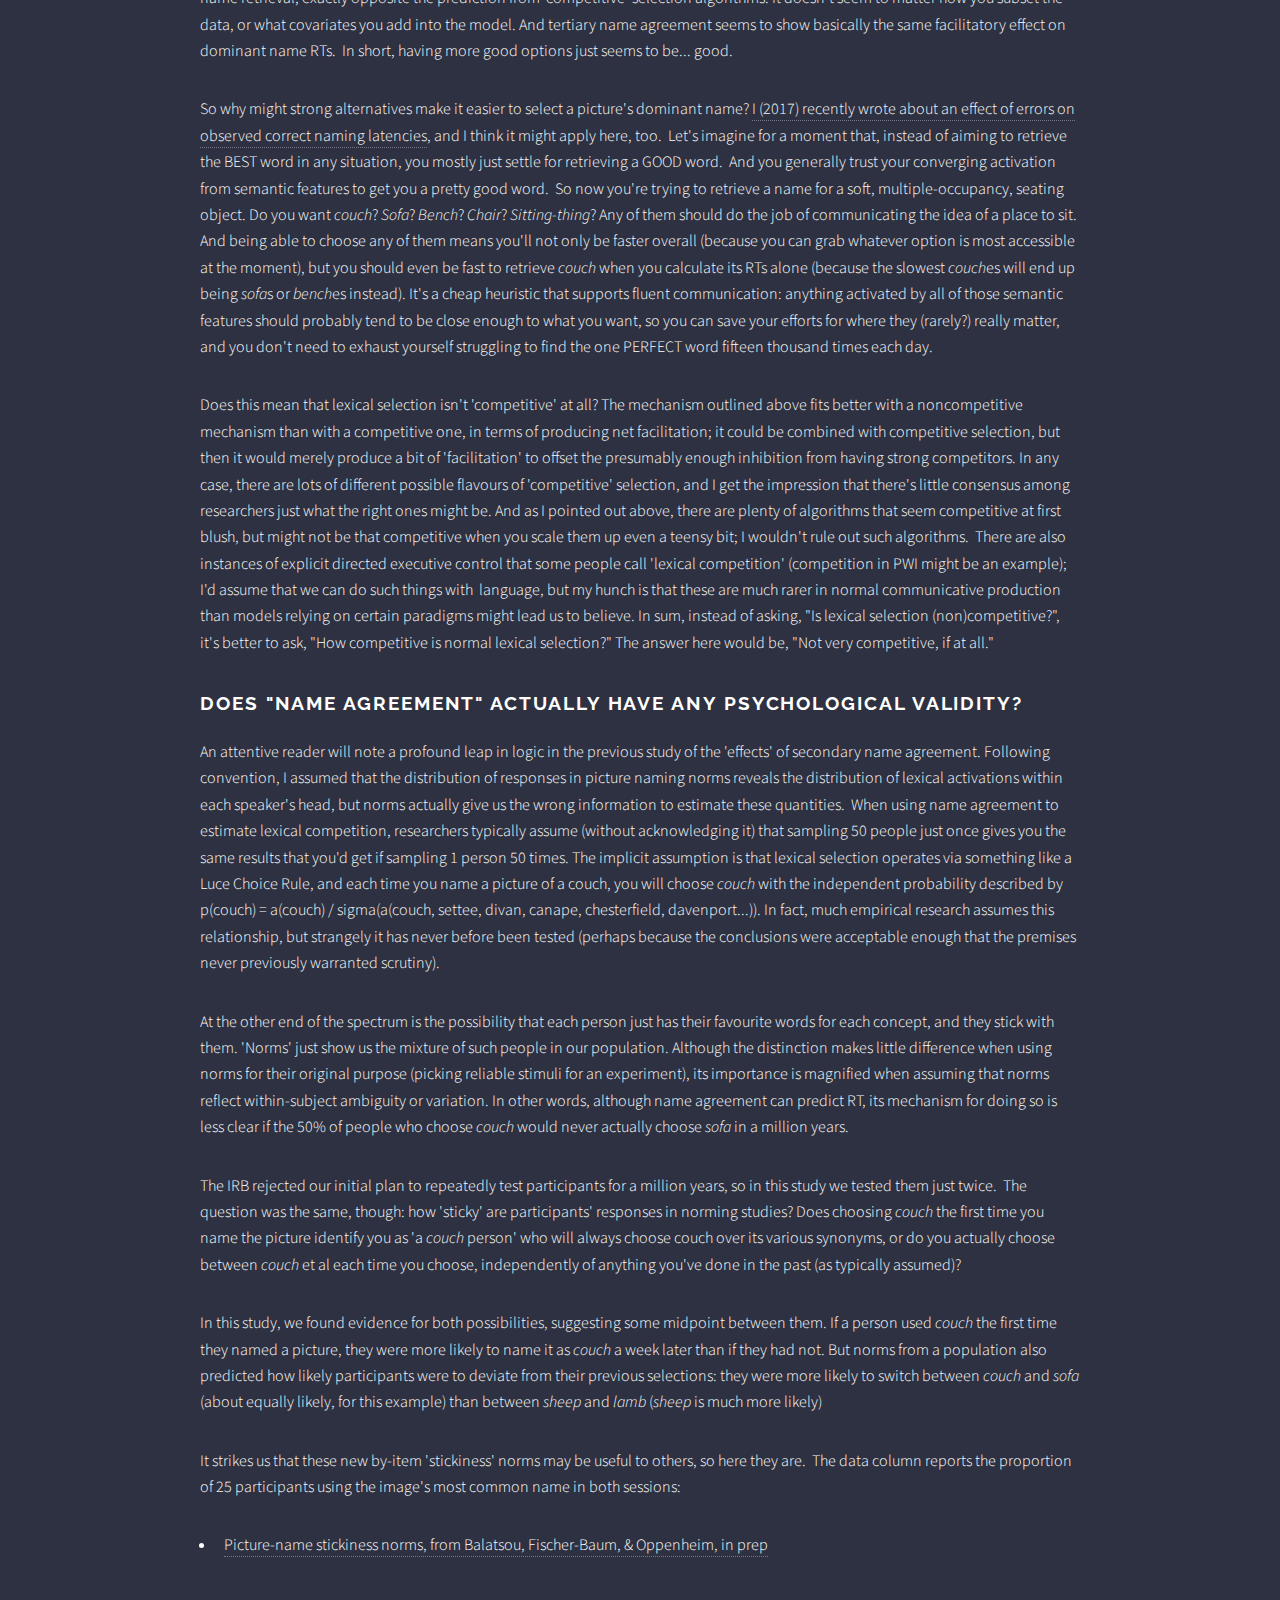
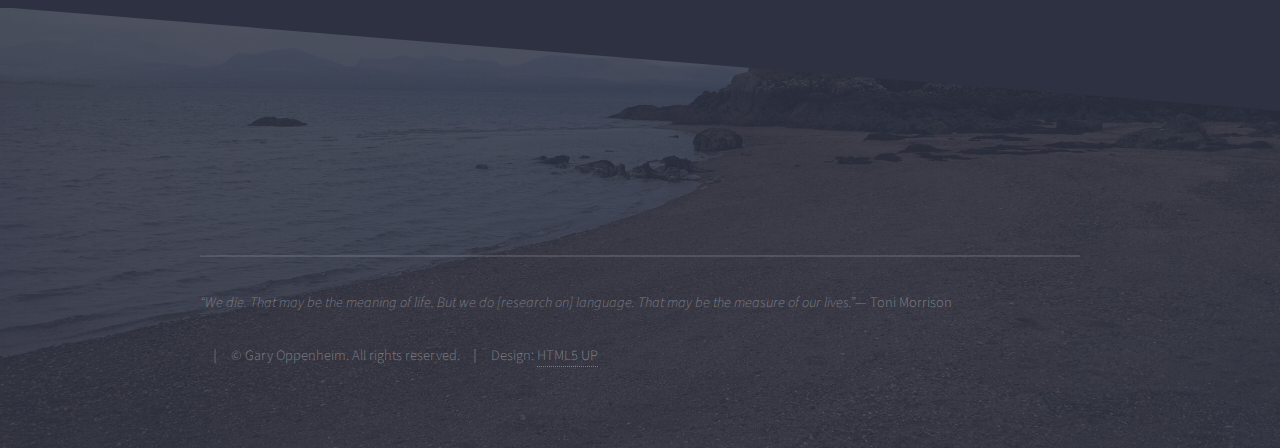
<file: resources/pages/norms2.html>
<!DOCTYPE HTML>
<!--
	Solid State by HTML5 UP
	html5up.net | @ajlkn
	Free for personal and commercial use under the CCA 3.0 license (html5up.net/license)
-->
<html>
	<head>
		<title>Norms | Bangor Language Production Lab</title>
		<meta charset="utf-8" />
		<meta name="viewport" content="width=device-width, initial-scale=1, user-scalable=no" />
		<link rel="stylesheet" href="../../assets/css/main.css" />
		<noscript><link rel="stylesheet" href="../../assets/css/noscript.css" /></noscript>
	</head>
	<body class="is-preload">

		<!-- Page Wrapper -->
			<div id="page-wrapper">

				<!-- Header -->
					<header id="header">
						<h1><a href="../../index.html">Bangor Language Production Lab</a></h1>
						<nav>
							<a href="#menu">Menu</a>
						</nav>
					</header>

				<!-- Menu -->
					<nav id="menu">
						<div class="inner">
							<h2>Menu</h2>
							<ul class="links">
								<li><a href="../../index.html">Lab home</a></li>
								<li><a href="../../people.html">People</a></li>
								<li><a href="../../pubs.html">Outputs</a></li>
								<li><a href="../../facilities.html">Facilities</a></li>
								<li><a href="../../resources.html">Resources</a></li>
								<!-- <li><a href="#">Contact</a></li> -->
							</ul>
							<a href="#" class="close">Close</a>
						</div>
					</nav>

				<!-- Wrapper -->
					<section id="wrapper">
						<header>
							<div class="inner">
								<h2>New British English norms for the IPNP</h2>
							</div>
						</header>

						<!-- Content -->
							<div class="wrapper">
								<div class="inner">

									            <p>Back in 2003, Anna Szekely, Liz Bates, and colleagues
from around the world initiated the International Picture Naming
Project, collecting timed picture naming norms in seven languages for
520+5 classic black-and-white line drawings.&nbsp; Such pared-back
stimuli are useful: while there is a movement toward using more
photorealistic color images (and the lack of color can clearly hinder
object identification when color is a diagnostic feature), adding more
detail introduces more factors to control, and introduces more ways to
get the detail wrong (a line drawing of a dog can hit the centre of
'dogness' without veering off into 'labradoodleness' territory).&nbsp;
And such naming norms have usefully
facilitated stimulus selection in subsequent experiments, and provided
predictors of naming difficulty for researchers to control and
experimentally manipulate (e.g. name agreement). Unfortunately, they
only included norms for US English, leaving researchers in the UK to
guess about how they might apply across the pond.</p>

            
            <p>Seven years later, Johnston and colleagues (2010)
partially filled this gap, collecting untimed written norms from one
small set of UK English speakers, and naming latencies from a different
small
set. Their norms suggested a number of potential differences from the
US norms, but the small sample size and novel methods introduced
concerns about how well they might predict responses under time
pressure (e.g. "chest of drawers" violates the maxim of manner, while
"cockerel" and "bungalow" descend past the basic level that would be
expected in a timed experiment). Although such untimed written (or
typed) norms are quickly becoming
de rigeur (e.g. Dunabeita et al, 2016), they are obviously suboptimal
for use in spoken production experiments: <span style="font-weight: bold;">the best predictor of timed
picture naming is timed picture naming</span>. </p>

            <p>Our
new timed naming norms (Oppenheim, in prep) address
this problem
and others. Timed picture naming provides valid predictors for timed
picture naming experiments. Two groups of fifty native British English
speakers provide both a very large basis for estimating predictors, and
a means to evaluate their replicability. And detailed consideration of
individual non-dominant responses provides the first and only
appropriate basis for assessing competition picture naming norms.
Please watch this space for the final citation, or email me at <a href="mailto:g.m.oppenheim@bangor.ac.uk">g.m.oppenheim@bangor.ac.uk</a> and I'll update you upon publication. </p>

            
            <ul style="font-weight: bold;">
<li><a href="../stuff/bangorIPNPnorms_Oppenheim_inPrep.xlsx">download the norms here.</a></li>
              <li><a href="../pubs/oppenheim_2017_AMLAP_A0_Ls.pdf">see a poster describing these and related results here.</a></li></ul>

            

            <h3>Previous norms and the question of competitive lexical selection</h3>

            <p>Beyond simply identifying dominant names for each picture, these
norms were also designed to assess the role of lexical competition in
determining word production latencies. At least one major model (LRM,
1999) uses competitive lexical selection as a foundational assumptions,
and most active researchers currently assume such competition to be a
core feature of the production system.&nbsp; But the clearest evidence for
such competition comes from experimental paradigms (i.e. picture-word
interference) that are quite far removed from normal production, and
interpreting that data as evidence of lexical competition in production
requires many very strong assumptions about wordform perception and
comprehension and their interaction with the production system. To
bring the conversation back to data that clearly reflect processing
within the production system, our goal with these norms was to assess
evidence that having a strong alternative name hinders selecting a
picture's dominant name in simple picture naming.</p>

            <p>Researchers have, over the years, attempted to identify data from
norms that might speak to the question of lexical competition, but
these efforts lacked serious consideration of what kinds of effects
competitive accounts would specifically require.&nbsp; For instance, shorter
naming latencies for pictures with higher <span style="font-style: italic;">simple name agreement</span>
-- a larger proportion of participants producing the dominant name --
is often cited as evidence of competition between the picture's various
names. But many non-lexical factors can contribute to low name
agreement (see e.g. Vitkovitch &amp; Tyrell, 1995), and even within
lexical factors one does not need to revert to competition to explain
the effect: as illustrated by Oppenheim, Dell, &amp; Schwartz, 2010,
unlearning and divided practice can produce response time effects that
superficially resemble those of online competition.</p>

            <p>Calculating a picture's <span style="font-style: italic;">entropy</span>
(sometimes called an H-statistic) additionally takes into account the
likelihoods of each alternative response -- not just the dominant.&nbsp;
Thus it seems like a better candidate for revealing competition between
possible responses. Unfortunately it inherits the limitations of simple
name agreement, both conceptually and mathematically. Conceptually,
there is still no reason that entropy should specifically reflect
lexical sources of name disagreement. Mathematically, entropy is almost
perfectly (though inversely) correlated with simple name agreement
(r~-.95 for Szekely et al's 2003 IPNP norms for US English).</p>

            <p>A third approach has been to count the <span style="font-style: italic;">number of distinct names</span>
that each picture elicits; pictures that elicit more different names
also elicit slower RTs for the dominant name, presumably reflecting
competition among those candidates (Szekely et al, 2003). But this
statistic also has mathematical and conceptual difficulties.&nbsp;
Mathematically, it is again highly (inversely) correlated with simple
name agreement, because pictures with high simple name agreement limit
the opportunities for observing alternative names (a picture that
99/100 participants names as 'zebra' (dominant) can elicit one
alternative, at most), and pictures with low simple name agreement
impose a lower bound on how many alternatives the picture must elicit
(assuming no non-responses, a picture that 11/100 participants name as
'electric can opener' (dominant) must also elicit no fewer than 9
alternatives, because no alternative could elicit more than 11/100
responses without becoming the dominant name). </p>

            <p>The larger problem with deriving 'competitive selection' predictions for measurements like <span style="font-style: italic;">entropy</span> or <span style="font-style: italic;">number of names</span>
is one of face validity. Competition, as we would normally imagine it,
refers to most specifically to competition between similarly strong (or
'good') alternatives: this is a condition of 'too much activation',
where similar responses are similarly above an activation baseline, and
the objective is to select the one best response. Selection among
similarly poor (or weakly activated) responses, is quite a different
thing: this is a condition of 'too little activation', where disparate
responses are similarly near an activation baseline, and the objective
is to avoid an omission. Such measures are maximised in the latter
case, when no two responses to a stimulus are alike.&nbsp; Detecting
competition betweeen strong responses requires something different.</p>

            <h3>Introducing <span style="font-style: italic;">Secondary Name Agreement</span></h3>

            <p>A better way to assess the effect of having strong alternatives depends
on better specifying what exactly we mean by 'competitive lexical
selection', to delineate specific predictions that necessarily follow
from the assumption. At their core, competitive algorithms for lexical
selection assume that the goal of lexical selection is to choose the
single best word, and the selection process grows slower as it gets
harder to choose best. Competitive algorithms can take many forms,
including a range of competitiveness. For instance, comparing the most
active option to the mean of the others <span style="font-style: italic;">sounds</span>
competitive but with many inactive options (e.g. a large vocabulary)
will approximate simple absolute threshold (Oppenheim et al, 2010).&nbsp;To actually 
be meaningfully 'competitive', in the traditional sense of producing
longer RTs when some finite subset of&nbsp; one or more alternatives are
more active, an algorithm must weight the strongest
alternatives most heavily, meaning that competition should be
predominantly between the most active word and the second most active
word (presumably with decreasing importance assigned to each
next-most-active word beyond that).&nbsp; Thus, meaningfully competitive
algorithms predict that
competition -- and therefore lexical selection latencies(ceteris paribus) 
-- should be greater when consolidated into one very strong
alternative (as estimated by its frequency of occurence as an
alternative response) than when distributed among many weak
alternatives. </p>

            <p>To estimate the influence of lexical competition on target naming
latencies, it is therefore crucial to estimate the activation of
alternative names while retrieving a picture's dominant name.&nbsp; We can
estimate these activations by quantifying how often each alternative
name emerges in picture naming norms, on the assumption that these
probabilities reflect within-subject activation arrays. (Note that
researchers commonly assume that norms reflect within-subject
co-availability of alternative responses; we specifically verified this
assumption in Balatsou, Fischer-Baum, &amp; Oppenheim, in prep). With
such production frequencies for alternatives, it should be relatively
straightforward to assess the effect of strong alternatives on dominant
name retrieval latencices.&nbsp; <br>
            </p>

            <p>Unfortunately, no previous studies have actually reported the
necessary statistics to allow such assessments, so in this study I
report, for the first time, the specific probability of the second-most
dominant response for each stimulus and its frequency, as a new
statistic: <span style="font-style: italic;">secondary name agreement</span> (<span style="font-style: italic;">n.b. </span>I
similarly report tertiary name agreement, as well as proportions for
each remaining alternative, but robust estimation of e.g. septenary
name agreement would require a much larger dataset). I also show that
secondary name agreement is quite a robust measure (r~.9 correlating
secondary response rates between the first and second fifty
participants). Secondary name
agreement is of course mathematically dependent on primary name
agreement (previously just 'name agreement'), but this problem can be
easily remedied via multiple regression, residualisation, or deductive
mathematical correction (preferred).&nbsp;&nbsp; <br>
            </p>

            <h3>Applying Secondary Name Agreement to the question of lexical competition<br>
            </h3>
            <p>So to recap, all else equal, to the extent that lexical selection is
accomplished by a
competitive mechanism -- comparing candidate words' activations to find
the best -- dominant name retrieval latencies should increase as
secondary name agreement increases (because it means the strongest
competitor is getting stronger). But do they really?</p>

            <p>Weirdly, no.&nbsp; Pretty much any way you squint at it, stronger secondary name agreement is actually associated with <span style="font-style: italic;">faster</span>
dominant name retrieval, exactly opposite the prediction from
'competitive' selection algorithms. It doesn't seem to matter how you
subset the data, or what covariates you add into the model. And
tertiary name agreement seems to show basically the same facilitatory
effect on dominant name RTs.&nbsp; In short, having more good options just
seems to be... good.</p>
            <p>
So why might strong alternatives make it easier to select a picture's
dominant name? <a href="../pubs/oppenheim_2017_cogneuropsych.pdf">I (2017) recently wrote about an effect of errors on
observed correct naming latencies</a>, and I think it might apply here,
too.&nbsp; Let's imagine for a moment that, instead of aiming to retrieve
the BEST word in any situation, you mostly just settle for retrieving a
GOOD word.&nbsp; And you generally trust your converging activation from
semantic features to get you a pretty good word.&nbsp; So now you're trying
to retrieve a name for a soft, multiple-occupancy, seating object. Do
you want <span style="font-style: italic;">couch</span>? <span style="font-style: italic;">Sofa</span>? <span style="font-style: italic;">Bench</span>? <span style="font-style: italic;">Chair</span>? <span style="font-style: italic;">Sitting-thing</span>?
Any of them should do the job of communicating the idea of a place to
sit.&nbsp; And being able to choose any of them means you'll not only
be faster overall (because you can grab whatever option is most
accessible at the moment), but you should even be fast to retrieve <span style="font-style: italic;">couch</span> when you calculate its RTs alone (because the slowest <span style="font-style: italic;">couch</span>es will end up being <span style="font-style: italic;">sofa</span>s or <span style="font-style: italic;">bench</span>es instead). It's a cheap heuristic that supports fluent communication: anything activated by all of those
semantic features should probably tend to be close enough to what you
want, so you can save your efforts for where they (rarely?) really
matter, and you don't need to exhaust yourself struggling to find the
one PERFECT word fifteen thousand times each day.</p>
            <p>Does this mean that lexical selection isn't
'competitive' at all? The mechanism outlined above fits better with a
noncompetitive mechanism than with a competitive one, in terms of
producing net facilitation; it could be combined with competitive
selection, but then it would merely produce a bit of 'facilitation' to
offset the presumably enough inhibition from having strong competitors.
In any case, there are lots of different possible flavours of
'competitive' selection, and I get the impression that there's little
consensus among researchers just what the right ones might be. And as I
pointed out above, there are plenty of algorithms that seem competitive
at first blush, but might not be that competitive when you scale them
up even a teensy bit; I wouldn't rule out such algorithms.&nbsp; There
are also instances of explicit directed executive control that some
people call 'lexical competition' (competition in PWI might be an example); I'd assume that we can do such
things with&nbsp; language, but my hunch is that these are much rarer
in normal communicative production than models relying on certain
paradigms might lead us to believe. In sum, instead of asking, "Is
lexical selection (non)competitive?", it's better to ask, "How
competitive is normal lexical selection?" The answer here would be,
"Not very competitive, if at all."<br>
            </p>
            <h2>Does "name agreement" actually have any psychological validity?</h2>
            <p>An attentive reader will note a profound leap in logic
in the previous study of the 'effects' of secondary name agreement.
Following convention, I assumed that the distribution of responses in
picture naming norms reveals the distribution of lexical activations
within each speaker's head, but norms actually give us the wrong
information to estimate these quantities.&nbsp; When using name
agreement to estimate lexical competition, researchers typically assume
(without acknowledging it) that sampling 50 people just once gives you
the same results that you'd get if sampling 1 person 50 times. The
implicit assumption is that lexical selection operates via something
like a Luce Choice Rule, and each time you name a picture of a couch,
you will choose <span style="font-style: italic;">couch</span> with
the independent probability described by p(couch) = a(couch) /
sigma(a(couch, settee, divan, canape, chesterfield, davenport...)). In
fact, much empirical research assumes this relationship, but strangely
it has never before been tested (perhaps because the conclusions were
acceptable enough that the premises never previously warranted
scrutiny).</p>
            <p>At the other end of the spectrum is the possibility that
each person just has their favourite words for each concept, and they
stick with them. 'Norms' just show us the mixture of such people in our
population. Although the distinction makes little difference when using
norms for their original purpose (picking reliable stimuli for an
experiment), its importance is magnified when assuming that norms
reflect within-subject ambiguity or variation. In other words, although
name agreement can predict RT, its mechanism for doing so is less clear
if the 50% of people who choose <span style="font-style: italic;">couch</span> would never actually choose <span style="font-style: italic;">sofa</span> in a million years.</p>
            <p>The IRB rejected our initial plan to repeatedly test
participants for a million years, so in this study we tested them just
twice.&nbsp; The question was the same, though: how 'sticky' are
participants' responses in norming studies? Does choosing <span style="font-style: italic;">couch</span> the first time you name the picture identify you as 'a <span style="font-style: italic;">couch</span> person' who will always choose couch over its various synonyms, or do you actually choose between <span style="font-style: italic;">couch</span> et al each time you choose, independently of anything you've done in the past (as typically assumed)?</p>
            <p>In this study, we found evidence for both possibilities, suggesting some midpoint between them. If a person used <span style="font-style: italic;">couch</span> the first time they named a picture, they were more likely to name it as <span style="font-style: italic;">couch</span>
a week later than if they had not. But norms from a population also
predicted how likely participants were to deviate from their previous
selections: they were more likely to switch between <span style="font-style: italic;">couch</span> and <span style="font-style: italic;">sofa</span> (about equally likely, for this example) than between <span style="font-style: italic;">sheep</span> and <span style="font-style: italic;">lamb</span> (<span style="font-style: italic;">sheep</span> is much more likely)<br>
            </p>
            <p>It strikes us that these new by-item 'stickiness' norms
may be useful to others, so here they are.&nbsp; The data column
reports the proportion of 25 participants using the image's most common
name in both sessions:</p>
            <ul>
              <li><a href="../stuff/bangorIPNP_lemmaStability_balatsouEtAl_inPrep2017.csv">Picture-name stickiness norms, from Balatsou, Fischer-Baum, &amp; Oppenheim, in prep</a><br>
              </li>
            </ul>

								</div>
							</div>

					</section>

				<!-- Footer -->
					<section id="footer">
						<div class="inner">
							<ul class="copyright">
								<li><em>“We die. That may be the meaning of life. But we do [research on] language. That may be the measure of our lives.”</em>― Toni Morrison</li>
								<br><br>

								<li>&copy; Gary Oppenheim. All rights reserved.</li><li>Design: <a href="http://html5up.net">HTML5 UP</a></li>
							</ul>
						</div>
					</section>

			</div>

		<!-- Scripts -->
			<script src="../../assets/js/jquery.min.js"></script>
			<script src="../../assets/js/jquery.scrollex.min.js"></script>
			<script src="../../assets/js/browser.min.js"></script>
			<script src="../../assets/js/breakpoints.min.js"></script>
			<script src="../../assets/js/util.js"></script>
			<script src="../../assets/js/main.js"></script>

	</body>
</html>
</file>
<file: assets/css/noscript.css>
/*
	Solid State by HTML5 UP
	html5up.net | @ajlkn
	Free for personal and commercial use under the CCA 3.0 license (html5up.net/license)
*/

/* Banner */

	body.is-preload #banner .logo {
		-moz-transform: none;
		-webkit-transform: none;
		-ms-transform: none;
		transform: none;
		opacity: 1;
	}

	body.is-preload #banner h2 {
		opacity: 1;
		-moz-transform: none;
		-webkit-transform: none;
		-ms-transform: none;
		transform: none;
		-moz-filter: none;
		-webkit-filter: none;
		-ms-filter: none;
		filter: none;
	}

	body.is-preload #banner p {
		opacity: 01;
		-moz-transform: none;
		-webkit-transform: none;
		-ms-transform: none;
		transform: none;
		-moz-filter: none;
		-webkit-filter: none;
		-ms-filter: none;
		filter: none;
	}
</file>
<file: assets/css/main.css>
@import url(fontawesome-all.min.css);
@import url("https://fonts.googleapis.com/css?family=Raleway:200,700|Source+Sans+Pro:300,600,300italic,600italic");

/*
	Solid State by HTML5 UP
	html5up.net | @ajlkn
	Free for personal and commercial use under the CCA 3.0 license (html5up.net/license)
*/

html, body, div, span, applet, object,
iframe, h1, h2, h3, h4, h5, h6, p, blockquote,
pre, a, abbr, acronym, address, big, cite,
code, del, dfn, em, img, ins, kbd, q, s, samp,
small, strike, strong, sub, sup, tt, var, b,
u, i, center, dl, dt, dd, ol, ul, li, fieldset,
form, label, legend, table, caption, tbody,
tfoot, thead, tr, th, td, article, aside,
canvas, details, embed, figure, figcaption,
footer, header, hgroup, menu, nav, output, ruby,
section, summary, time, mark, audio, video {
	margin: 0;
	padding: 0;
	border: 0;
	font-size: 100%;
	font: inherit;
	vertical-align: baseline;}

article, aside, details, figcaption, figure,
footer, header, hgroup, menu, nav, section {
	display: block;}

body {
	line-height: 1;
}

ol, ul {
	list-style: none;
}

blockquote, q {
	quotes: none;
}

	blockquote:before, blockquote:after, q:before, q:after {
		content: '';
		content: none;
	}

table {
	border-collapse: collapse;
	border-spacing: 0;
}

body {
	-webkit-text-size-adjust: none;
}

mark {
	background-color: transparent;
	color: inherit;
}

input::-moz-focus-inner {
	border: 0;
	padding: 0;
}

input, select, textarea {
	-moz-appearance: none;
	-webkit-appearance: none;
	-ms-appearance: none;
	appearance: none;
}

/* Basic */

	@-ms-viewport {
		width: device-width;
	}

	body {
		-ms-overflow-style: scrollbar;
	}

	@media screen and (max-width: 480px) {

		html, body {
			min-width: 320px;
		}

	}

	html {
		box-sizing: border-box;
	}

	*, *:before, *:after {
		box-sizing: inherit;
	}

	body {
		background-color: #2e3141;
		background-image: linear-gradient(to top, rgba(46, 49, 65, 0.8), rgba(46, 49, 65, 0.8)), url("../../images/bg.jpg");
		background-size: auto,
 cover;
		background-attachment: fixed,
 fixed;
		background-position: center,
 center;
	}

		body.is-preload *, body.is-preload *:before, body.is-preload *:after {
			-moz-animation: none !important;
			-webkit-animation: none !important;
			-ms-animation: none !important;
			animation: none !important;
			-moz-transition: none !important;
			-webkit-transition: none !important;
			-ms-transition: none !important;
			transition: none !important;
		}

/* Type */

	body, input, select, textarea {
		color: #ffffff;
		font-family: "Source Sans Pro", Helvetica, sans-serif;
		font-size: 16.5pt;
		font-weight: 300;
		line-height: 1.65;
	}

		@media screen and (max-width: 1680px) {

			body, input, select, textarea {
				font-size: 13pt;
			}

		}

		@media screen and (max-width: 1280px) {

			body, input, select, textarea {
				font-size: 12pt;
			}

		}

		@media screen and (max-width: 980px) {

			body, input, select, textarea {
				font-size: 12pt;
			}

		}

		@media screen and (max-width: 736px) {

			body, input, select, textarea {
				font-size: 12pt;
			}

		}

		@media screen and (max-width: 480px) {

			body, input, select, textarea {
				font-size: 12pt;
			}

		}

	a {
		-moz-transition: color 0.2s ease-in-out, border-bottom-color 0.2s ease-in-out;
		-webkit-transition: color 0.2s ease-in-out, border-bottom-color 0.2s ease-in-out;
		-ms-transition: color 0.2s ease-in-out, border-bottom-color 0.2s ease-in-out;
		transition: color 0.2s ease-in-out, border-bottom-color 0.2s ease-in-out;
		border-bottom: dotted 1px rgba(255, 255, 255, 0.35);
		color: #ffffff;
		text-decoration: none;
	}

		a:hover {
			border-bottom-color: transparent;
			color: #ffffff !important;
		}

		a.special:not(.button) {
			text-decoration: none;
			border-bottom: 0;
			display: block;
			font-family: Raleway, Helvetica, sans-serif;
			font-size: 0.8em;
			font-weight: 700;
			letter-spacing: 0.1em;
			margin: 0 0 2em 0;
			text-transform: uppercase;
		}

			a.special:not(.button):before {
				-moz-osx-font-smoothing: grayscale;
				-webkit-font-smoothing: antialiased;
				display: inline-block;
				font-style: normal;
				font-variant: normal;
				text-rendering: auto;
				line-height: 1;
				text-transform: none !important;
				font-family: 'Font Awesome 5 Free';
				font-weight: 900;
			}

			a.special:not(.button):before {
				-moz-transition: background-color 0.2s ease-in-out;
				-webkit-transition: background-color 0.2s ease-in-out;
				-ms-transition: background-color 0.2s ease-in-out;
				transition: background-color 0.2s ease-in-out;
				border-radius: 100%;
				border: solid 2px rgba(255, 255, 255, 0.125);
				content: '\f105';
				display: inline-block;
				font-size: 1.25em;
				height: 2em;
				line-height: 1.75em;
				margin-right: 0.85em;
				text-align: center;
				text-indent: 0.15em;
				vertical-align: middle;
				width: 2em;
			}

			a.special:not(.button):hover:before {
				background-color: rgba(255, 255, 255, 0.025);
			}

			a.special:not(.button):active:before {
				background-color: rgba(255, 255, 255, 0.075);
			}

	strong, b {
		color: #ffffff;
		font-weight: 600;
	}

	em, i {
		font-style: italic;
	}

	p {
		margin: 0 0 2em 0;
	}

	h1, h2, h3, h4, h5, h6 {
		color: #ffffff;
		font-family: Raleway, Helvetica, sans-serif;
		font-weight: 700;
		letter-spacing: 0.1em;
		margin: 0 0 1em 0;
		text-transform: uppercase;
	}

		h1 a, h2 a, h3 a, h4 a, h5 a, h6 a {
			color: inherit;
			text-decoration: none;
			border-bottom: 0;
		}

		h1 span, h2 span, h3 span, h4 span, h5 span, h6 span {
			font-weight: 200;
		}

		h1.major, h2.major, h3.major, h4.major, h5.major, h6.major {
			padding-bottom: 1em;
			border-bottom: solid 2px rgba(255, 255, 255, 0.125);
		}

	h2 {
		font-size: 1.2em;
	}

	h3 {
		font-size: 0.9em;
	}

	h4 {
		font-size: 0.7em;
	}

	h5 {
		font-size: 0.7em;
	}

	h6 {
		font-size: 0.7em;
	}

	@media screen and (max-width: 736px) {

		h2 {
			font-size: 1em;
		}

		h3 {
			font-size: 0.8em;
		}

	}

	sub {
		font-size: 0.8em;
		position: relative;
		top: 0.5em;
	}

	sup {
		font-size: 0.8em;
		position: relative;
		top: -0.5em;
	}

	blockquote {
		border-left: solid 4px rgba(255, 255, 255, 0.125);
		font-style: italic;
		margin: 0 0 2em 0;
		padding: 0.5em 0 0.5em 2em;
	}

	code {
		background: rgba(255, 255, 255, 0.025);
		border-radius: 5px;
		border: solid 2px rgba(255, 255, 255, 0.125);
		font-family: "Courier New", monospace;
		font-size: 0.9em;
		margin: 0 0.25em;
		padding: 0.25em 0.65em;
	}

	pre {
		-webkit-overflow-scrolling: touch;
		font-family: "Courier New", monospace;
		font-size: 0.9em;
		margin: 0 0 2em 0;
	}

		pre code {
			display: block;
			line-height: 1.75em;
			padding: 1em 1.5em;
			overflow-x: auto;
		}

	hr {
		border: 0;
		border-bottom: solid 2px rgba(255, 255, 255, 0.125);
		margin: 2.5em 0;
	}

		hr.major {
			margin: 4em 0;
		}

	.align-left {
		text-align: left;
	}

	.align-center {
		text-align: center;
	}

	.align-right {
		text-align: right;
	}

/* Row */

	.row {
		display: flex;
		flex-wrap: wrap;
		box-sizing: border-box;
		align-items: stretch;
	}

		.row > * {
			box-sizing: border-box;
		}

		.row.gtr-uniform > * > :last-child {
			margin-bottom: 0;
		}

		.row.aln-left {
			justify-content: flex-start;
		}

		.row.aln-center {
			justify-content: center;
		}

		.row.aln-right {
			justify-content: flex-end;
		}

		.row.aln-top {
			align-items: flex-start;
		}

		.row.aln-middle {
			align-items: center;
		}

		.row.aln-bottom {
			align-items: flex-end;
		}

		.row > .imp {
			order: -1;
		}

		.row > .col-1 {
			width: 8.33333%;
		}

		.row > .off-1 {
			margin-left: 8.33333%;
		}

		.row > .col-2 {
			width: 16.66667%;
		}

		.row > .off-2 {
			margin-left: 16.66667%;
		}

		.row > .col-3 {
			width: 25%;
		}

		.row > .off-3 {
			margin-left: 25%;
		}

		.row > .col-4 {
			width: 33.33333%;
		}

		.row > .off-4 {
			margin-left: 33.33333%;
		}

		.row > .col-5 {
			width: 41.66667%;
		}

		.row > .off-5 {
			margin-left: 41.66667%;
		}

		.row > .col-6 {
			width: 50%;
		}

		.row > .off-6 {
			margin-left: 50%;
		}

		.row > .col-7 {
			width: 58.33333%;
		}

		.row > .off-7 {
			margin-left: 58.33333%;
		}

		.row > .col-8 {
			width: 66.66667%;
		}

		.row > .off-8 {
			margin-left: 66.66667%;
		}

		.row > .col-9 {
			width: 75%;
		}

		.row > .off-9 {
			margin-left: 75%;
		}

		.row > .col-10 {
			width: 83.33333%;
		}

		.row > .off-10 {
			margin-left: 83.33333%;
		}

		.row > .col-11 {
			width: 91.66667%;
		}

		.row > .off-11 {
			margin-left: 91.66667%;
		}

		.row > .col-12 {
			width: 100%;
		}

		.row > .off-12 {
			margin-left: 100%;
		}

		.row.gtr-0 {
			margin-top: 0;
			margin-left: 0em;
		}

			.row.gtr-0 > * {
				padding: 0 0 0 0em;
			}

			.row.gtr-0.gtr-uniform {
				margin-top: 0em;
			}

				.row.gtr-0.gtr-uniform > * {
					padding-top: 0em;
				}

		.row.gtr-25 {
			margin-top: 0;
			margin-left: -0.4375em;
		}

			.row.gtr-25 > * {
				padding: 0 0 0 0.4375em;
			}

			.row.gtr-25.gtr-uniform {
				margin-top: -0.4375em;
			}

				.row.gtr-25.gtr-uniform > * {
					padding-top: 0.4375em;
				}

		.row.gtr-50 {
			margin-top: 0;
			margin-left: -0.875em;
		}

			.row.gtr-50 > * {
				padding: 0 0 0 0.875em;
			}

			.row.gtr-50.gtr-uniform {
				margin-top: -0.875em;
			}

				.row.gtr-50.gtr-uniform > * {
					padding-top: 0.875em;
				}

		.row {
			margin-top: 0;
			margin-left: -1.75em;
		}

			.row > * {
				padding: 0 0 0 1.75em;
			}

			.row.gtr-uniform {
				margin-top: -1.75em;
			}

				.row.gtr-uniform > * {
					padding-top: 1.75em;
				}

		.row.gtr-150 {
			margin-top: 0;
			margin-left: -2.625em;
		}

			.row.gtr-150 > * {
				padding: 0 0 0 2.625em;
			}

			.row.gtr-150.gtr-uniform {
				margin-top: -2.625em;
			}

				.row.gtr-150.gtr-uniform > * {
					padding-top: 2.625em;
				}

		.row.gtr-200 {
			margin-top: 0;
			margin-left: -3.5em;
		}

			.row.gtr-200 > * {
				padding: 0 0 0 3.5em;
			}

			.row.gtr-200.gtr-uniform {
				margin-top: -3.5em;
			}

				.row.gtr-200.gtr-uniform > * {
					padding-top: 3.5em;
				}

		@media screen and (max-width: 1680px) {

			.row {
				display: flex;
				flex-wrap: wrap;
				box-sizing: border-box;
				align-items: stretch;
			}

				.row > * {
					box-sizing: border-box;
				}

				.row.gtr-uniform > * > :last-child {
					margin-bottom: 0;
				}

				.row.aln-left {
					justify-content: flex-start;
				}

				.row.aln-center {
					justify-content: center;
				}

				.row.aln-right {
					justify-content: flex-end;
				}

				.row.aln-top {
					align-items: flex-start;
				}

				.row.aln-middle {
					align-items: center;
				}

				.row.aln-bottom {
					align-items: flex-end;
				}

				.row > .imp-xlarge {
					order: -1;
				}

				.row > .col-1-xlarge {
					width: 8.33333%;
				}

				.row > .off-1-xlarge {
					margin-left: 8.33333%;
				}

				.row > .col-2-xlarge {
					width: 16.66667%;
				}

				.row > .off-2-xlarge {
					margin-left: 16.66667%;
				}

				.row > .col-3-xlarge {
					width: 25%;
				}

				.row > .off-3-xlarge {
					margin-left: 25%;
				}

				.row > .col-4-xlarge {
					width: 33.33333%;
				}

				.row > .off-4-xlarge {
					margin-left: 33.33333%;
				}

				.row > .col-5-xlarge {
					width: 41.66667%;
				}

				.row > .off-5-xlarge {
					margin-left: 41.66667%;
				}

				.row > .col-6-xlarge {
					width: 50%;
				}

				.row > .off-6-xlarge {
					margin-left: 50%;
				}

				.row > .col-7-xlarge {
					width: 58.33333%;
				}

				.row > .off-7-xlarge {
					margin-left: 58.33333%;
				}

				.row > .col-8-xlarge {
					width: 66.66667%;
				}

				.row > .off-8-xlarge {
					margin-left: 66.66667%;
				}

				.row > .col-9-xlarge {
					width: 75%;
				}

				.row > .off-9-xlarge {
					margin-left: 75%;
				}

				.row > .col-10-xlarge {
					width: 83.33333%;
				}

				.row > .off-10-xlarge {
					margin-left: 83.33333%;
				}

				.row > .col-11-xlarge {
					width: 91.66667%;
				}

				.row > .off-11-xlarge {
					margin-left: 91.66667%;
				}

				.row > .col-12-xlarge {
					width: 100%;
				}

				.row > .off-12-xlarge {
					margin-left: 100%;
				}

				.row.gtr-0 {
					margin-top: 0;
					margin-left: 0em;
				}

					.row.gtr-0 > * {
						padding: 0 0 0 0em;
					}

					.row.gtr-0.gtr-uniform {
						margin-top: 0em;
					}

						.row.gtr-0.gtr-uniform > * {
							padding-top: 0em;
						}

				.row.gtr-25 {
					margin-top: 0;
					margin-left: -0.4375em;
				}

					.row.gtr-25 > * {
						padding: 0 0 0 0.4375em;
					}

					.row.gtr-25.gtr-uniform {
						margin-top: -0.4375em;
					}

						.row.gtr-25.gtr-uniform > * {
							padding-top: 0.4375em;
						}

				.row.gtr-50 {
					margin-top: 0;
					margin-left: -0.875em;
				}

					.row.gtr-50 > * {
						padding: 0 0 0 0.875em;
					}

					.row.gtr-50.gtr-uniform {
						margin-top: -0.875em;
					}

						.row.gtr-50.gtr-uniform > * {
							padding-top: 0.875em;
						}

				.row {
					margin-top: 0;
					margin-left: -1.75em;
				}

					.row > * {
						padding: 0 0 0 1.75em;
					}

					.row.gtr-uniform {
						margin-top: -1.75em;
					}

						.row.gtr-uniform > * {
							padding-top: 1.75em;
						}

				.row.gtr-150 {
					margin-top: 0;
					margin-left: -2.625em;
				}

					.row.gtr-150 > * {
						padding: 0 0 0 2.625em;
					}

					.row.gtr-150.gtr-uniform {
						margin-top: -2.625em;
					}

						.row.gtr-150.gtr-uniform > * {
							padding-top: 2.625em;
						}

				.row.gtr-200 {
					margin-top: 0;
					margin-left: -3.5em;
				}

					.row.gtr-200 > * {
						padding: 0 0 0 3.5em;
					}

					.row.gtr-200.gtr-uniform {
						margin-top: -3.5em;
					}

						.row.gtr-200.gtr-uniform > * {
							padding-top: 3.5em;
						}

		}

		@media screen and (max-width: 1280px) {

			.row {
				display: flex;
				flex-wrap: wrap;
				box-sizing: border-box;
				align-items: stretch;
			}

				.row > * {
					box-sizing: border-box;
				}

				.row.gtr-uniform > * > :last-child {
					margin-bottom: 0;
				}

				.row.aln-left {
					justify-content: flex-start;
				}

				.row.aln-center {
					justify-content: center;
				}

				.row.aln-right {
					justify-content: flex-end;
				}

				.row.aln-top {
					align-items: flex-start;
				}

				.row.aln-middle {
					align-items: center;
				}

				.row.aln-bottom {
					align-items: flex-end;
				}

				.row > .imp-large {
					order: -1;
				}

				.row > .col-1-large {
					width: 8.33333%;
				}

				.row > .off-1-large {
					margin-left: 8.33333%;
				}

				.row > .col-2-large {
					width: 16.66667%;
				}

				.row > .off-2-large {
					margin-left: 16.66667%;
				}

				.row > .col-3-large {
					width: 25%;
				}

				.row > .off-3-large {
					margin-left: 25%;
				}

				.row > .col-4-large {
					width: 33.33333%;
				}

				.row > .off-4-large {
					margin-left: 33.33333%;
				}

				.row > .col-5-large {
					width: 41.66667%;
				}

				.row > .off-5-large {
					margin-left: 41.66667%;
				}

				.row > .col-6-large {
					width: 50%;
				}

				.row > .off-6-large {
					margin-left: 50%;
				}

				.row > .col-7-large {
					width: 58.33333%;
				}

				.row > .off-7-large {
					margin-left: 58.33333%;
				}

				.row > .col-8-large {
					width: 66.66667%;
				}

				.row > .off-8-large {
					margin-left: 66.66667%;
				}

				.row > .col-9-large {
					width: 75%;
				}

				.row > .off-9-large {
					margin-left: 75%;
				}

				.row > .col-10-large {
					width: 83.33333%;
				}

				.row > .off-10-large {
					margin-left: 83.33333%;
				}

				.row > .col-11-large {
					width: 91.66667%;
				}

				.row > .off-11-large {
					margin-left: 91.66667%;
				}

				.row > .col-12-large {
					width: 100%;
				}

				.row > .off-12-large {
					margin-left: 100%;
				}

				.row.gtr-0 {
					margin-top: 0;
					margin-left: 0em;
				}

					.row.gtr-0 > * {
						padding: 0 0 0 0em;
					}

					.row.gtr-0.gtr-uniform {
						margin-top: 0em;
					}

						.row.gtr-0.gtr-uniform > * {
							padding-top: 0em;
						}

				.row.gtr-25 {
					margin-top: 0;
					margin-left: -0.4375em;
				}

					.row.gtr-25 > * {
						padding: 0 0 0 0.4375em;
					}

					.row.gtr-25.gtr-uniform {
						margin-top: -0.4375em;
					}

						.row.gtr-25.gtr-uniform > * {
							padding-top: 0.4375em;
						}

				.row.gtr-50 {
					margin-top: 0;
					margin-left: -0.875em;
				}

					.row.gtr-50 > * {
						padding: 0 0 0 0.875em;
					}

					.row.gtr-50.gtr-uniform {
						margin-top: -0.875em;
					}

						.row.gtr-50.gtr-uniform > * {
							padding-top: 0.875em;
						}

				.row {
					margin-top: 0;
					margin-left: -1.75em;
				}

					.row > * {
						padding: 0 0 0 1.75em;
					}

					.row.gtr-uniform {
						margin-top: -1.75em;
					}

						.row.gtr-uniform > * {
							padding-top: 1.75em;
						}

				.row.gtr-150 {
					margin-top: 0;
					margin-left: -2.625em;
				}

					.row.gtr-150 > * {
						padding: 0 0 0 2.625em;
					}

					.row.gtr-150.gtr-uniform {
						margin-top: -2.625em;
					}

						.row.gtr-150.gtr-uniform > * {
							padding-top: 2.625em;
						}

				.row.gtr-200 {
					margin-top: 0;
					margin-left: -3.5em;
				}

					.row.gtr-200 > * {
						padding: 0 0 0 3.5em;
					}

					.row.gtr-200.gtr-uniform {
						margin-top: -3.5em;
					}

						.row.gtr-200.gtr-uniform > * {
							padding-top: 3.5em;
						}

		}

		@media screen and (max-width: 980px) {

			.row {
				display: flex;
				flex-wrap: wrap;
				box-sizing: border-box;
				align-items: stretch;
			}

				.row > * {
					box-sizing: border-box;
				}

				.row.gtr-uniform > * > :last-child {
					margin-bottom: 0;
				}

				.row.aln-left {
					justify-content: flex-start;
				}

				.row.aln-center {
					justify-content: center;
				}

				.row.aln-right {
					justify-content: flex-end;
				}

				.row.aln-top {
					align-items: flex-start;
				}

				.row.aln-middle {
					align-items: center;
				}

				.row.aln-bottom {
					align-items: flex-end;
				}

				.row > .imp-medium {
					order: -1;
				}

				.row > .col-1-medium {
					width: 8.33333%;
				}

				.row > .off-1-medium {
					margin-left: 8.33333%;
				}

				.row > .col-2-medium {
					width: 16.66667%;
				}

				.row > .off-2-medium {
					margin-left: 16.66667%;
				}

				.row > .col-3-medium {
					width: 25%;
				}

				.row > .off-3-medium {
					margin-left: 25%;
				}

				.row > .col-4-medium {
					width: 33.33333%;
				}

				.row > .off-4-medium {
					margin-left: 33.33333%;
				}

				.row > .col-5-medium {
					width: 41.66667%;
				}

				.row > .off-5-medium {
					margin-left: 41.66667%;
				}

				.row > .col-6-medium {
					width: 50%;
				}

				.row > .off-6-medium {
					margin-left: 50%;
				}

				.row > .col-7-medium {
					width: 58.33333%;
				}

				.row > .off-7-medium {
					margin-left: 58.33333%;
				}

				.row > .col-8-medium {
					width: 66.66667%;
				}

				.row > .off-8-medium {
					margin-left: 66.66667%;
				}

				.row > .col-9-medium {
					width: 75%;
				}

				.row > .off-9-medium {
					margin-left: 75%;
				}

				.row > .col-10-medium {
					width: 83.33333%;
				}

				.row > .off-10-medium {
					margin-left: 83.33333%;
				}

				.row > .col-11-medium {
					width: 91.66667%;
				}

				.row > .off-11-medium {
					margin-left: 91.66667%;
				}

				.row > .col-12-medium {
					width: 100%;
				}

				.row > .off-12-medium {
					margin-left: 100%;
				}

				.row.gtr-0 {
					margin-top: 0;
					margin-left: 0em;
				}

					.row.gtr-0 > * {
						padding: 0 0 0 0em;
					}

					.row.gtr-0.gtr-uniform {
						margin-top: 0em;
					}

						.row.gtr-0.gtr-uniform > * {
							padding-top: 0em;
						}

				.row.gtr-25 {
					margin-top: 0;
					margin-left: -0.4375em;
				}

					.row.gtr-25 > * {
						padding: 0 0 0 0.4375em;
					}

					.row.gtr-25.gtr-uniform {
						margin-top: -0.4375em;
					}

						.row.gtr-25.gtr-uniform > * {
							padding-top: 0.4375em;
						}

				.row.gtr-50 {
					margin-top: 0;
					margin-left: -0.875em;
				}

					.row.gtr-50 > * {
						padding: 0 0 0 0.875em;
					}

					.row.gtr-50.gtr-uniform {
						margin-top: -0.875em;
					}

						.row.gtr-50.gtr-uniform > * {
							padding-top: 0.875em;
						}

				.row {
					margin-top: 0;
					margin-left: -1.75em;
				}

					.row > * {
						padding: 0 0 0 1.75em;
					}

					.row.gtr-uniform {
						margin-top: -1.75em;
					}

						.row.gtr-uniform > * {
							padding-top: 1.75em;
						}

				.row.gtr-150 {
					margin-top: 0;
					margin-left: -2.625em;
				}

					.row.gtr-150 > * {
						padding: 0 0 0 2.625em;
					}

					.row.gtr-150.gtr-uniform {
						margin-top: -2.625em;
					}

						.row.gtr-150.gtr-uniform > * {
							padding-top: 2.625em;
						}

				.row.gtr-200 {
					margin-top: 0;
					margin-left: -3.5em;
				}

					.row.gtr-200 > * {
						padding: 0 0 0 3.5em;
					}

					.row.gtr-200.gtr-uniform {
						margin-top: -3.5em;
					}

						.row.gtr-200.gtr-uniform > * {
							padding-top: 3.5em;
						}

		}

		@media screen and (max-width: 736px) {

			.row {
				display: flex;
				flex-wrap: wrap;
				box-sizing: border-box;
				align-items: stretch;
			}

				.row > * {
					box-sizing: border-box;
				}

				.row.gtr-uniform > * > :last-child {
					margin-bottom: 0;
				}

				.row.aln-left {
					justify-content: flex-start;
				}

				.row.aln-center {
					justify-content: center;
				}

				.row.aln-right {
					justify-content: flex-end;
				}

				.row.aln-top {
					align-items: flex-start;
				}

				.row.aln-middle {
					align-items: center;
				}

				.row.aln-bottom {
					align-items: flex-end;
				}

				.row > .imp-small {
					order: -1;
				}

				.row > .col-1-small {
					width: 8.33333%;
				}

				.row > .off-1-small {
					margin-left: 8.33333%;
				}

				.row > .col-2-small {
					width: 16.66667%;
				}

				.row > .off-2-small {
					margin-left: 16.66667%;
				}

				.row > .col-3-small {
					width: 25%;
				}

				.row > .off-3-small {
					margin-left: 25%;
				}

				.row > .col-4-small {
					width: 33.33333%;
				}

				.row > .off-4-small {
					margin-left: 33.33333%;
				}

				.row > .col-5-small {
					width: 41.66667%;
				}

				.row > .off-5-small {
					margin-left: 41.66667%;
				}

				.row > .col-6-small {
					width: 50%;
				}

				.row > .off-6-small {
					margin-left: 50%;
				}

				.row > .col-7-small {
					width: 58.33333%;
				}

				.row > .off-7-small {
					margin-left: 58.33333%;
				}

				.row > .col-8-small {
					width: 66.66667%;
				}

				.row > .off-8-small {
					margin-left: 66.66667%;
				}

				.row > .col-9-small {
					width: 75%;
				}

				.row > .off-9-small {
					margin-left: 75%;
				}

				.row > .col-10-small {
					width: 83.33333%;
				}

				.row > .off-10-small {
					margin-left: 83.33333%;
				}

				.row > .col-11-small {
					width: 91.66667%;
				}

				.row > .off-11-small {
					margin-left: 91.66667%;
				}

				.row > .col-12-small {
					width: 100%;
				}

				.row > .off-12-small {
					margin-left: 100%;
				}

				.row.gtr-0 {
					margin-top: 0;
					margin-left: 0em;
				}

					.row.gtr-0 > * {
						padding: 0 0 0 0em;
					}

					.row.gtr-0.gtr-uniform {
						margin-top: 0em;
					}

						.row.gtr-0.gtr-uniform > * {
							padding-top: 0em;
						}

				.row.gtr-25 {
					margin-top: 0;
					margin-left: -0.3125em;
				}

					.row.gtr-25 > * {
						padding: 0 0 0 0.3125em;
					}

					.row.gtr-25.gtr-uniform {
						margin-top: -0.3125em;
					}

						.row.gtr-25.gtr-uniform > * {
							padding-top: 0.3125em;
						}

				.row.gtr-50 {
					margin-top: 0;
					margin-left: -0.625em;
				}

					.row.gtr-50 > * {
						padding: 0 0 0 0.625em;
					}

					.row.gtr-50.gtr-uniform {
						margin-top: -0.625em;
					}

						.row.gtr-50.gtr-uniform > * {
							padding-top: 0.625em;
						}

				.row {
					margin-top: 0;
					margin-left: -1.25em;
				}

					.row > * {
						padding: 0 0 0 1.25em;
					}

					.row.gtr-uniform {
						margin-top: -1.25em;
					}

						.row.gtr-uniform > * {
							padding-top: 1.25em;
						}

				.row.gtr-150 {
					margin-top: 0;
					margin-left: -1.875em;
				}

					.row.gtr-150 > * {
						padding: 0 0 0 1.875em;
					}

					.row.gtr-150.gtr-uniform {
						margin-top: -1.875em;
					}

						.row.gtr-150.gtr-uniform > * {
							padding-top: 1.875em;
						}

				.row.gtr-200 {
					margin-top: 0;
					margin-left: -2.5em;
				}

					.row.gtr-200 > * {
						padding: 0 0 0 2.5em;
					}

					.row.gtr-200.gtr-uniform {
						margin-top: -2.5em;
					}

						.row.gtr-200.gtr-uniform > * {
							padding-top: 2.5em;
						}

		}

		@media screen and (max-width: 480px) {

			.row {
				display: flex;
				flex-wrap: wrap;
				box-sizing: border-box;
				align-items: stretch;
			}

				.row > * {
					box-sizing: border-box;
				}

				.row.gtr-uniform > * > :last-child {
					margin-bottom: 0;
				}

				.row.aln-left {
					justify-content: flex-start;
				}

				.row.aln-center {
					justify-content: center;
				}

				.row.aln-right {
					justify-content: flex-end;
				}

				.row.aln-top {
					align-items: flex-start;
				}

				.row.aln-middle {
					align-items: center;
				}

				.row.aln-bottom {
					align-items: flex-end;
				}

				.row > .imp-xsmall {
					order: -1;
				}

				.row > .col-1-xsmall {
					width: 8.33333%;
				}

				.row > .off-1-xsmall {
					margin-left: 8.33333%;
				}

				.row > .col-2-xsmall {
					width: 16.66667%;
				}

				.row > .off-2-xsmall {
					margin-left: 16.66667%;
				}

				.row > .col-3-xsmall {
					width: 25%;
				}

				.row > .off-3-xsmall {
					margin-left: 25%;
				}

				.row > .col-4-xsmall {
					width: 33.33333%;
				}

				.row > .off-4-xsmall {
					margin-left: 33.33333%;
				}

				.row > .col-5-xsmall {
					width: 41.66667%;
				}

				.row > .off-5-xsmall {
					margin-left: 41.66667%;
				}

				.row > .col-6-xsmall {
					width: 50%;
				}

				.row > .off-6-xsmall {
					margin-left: 50%;
				}

				.row > .col-7-xsmall {
					width: 58.33333%;
				}

				.row > .off-7-xsmall {
					margin-left: 58.33333%;
				}

				.row > .col-8-xsmall {
					width: 66.66667%;
				}

				.row > .off-8-xsmall {
					margin-left: 66.66667%;
				}

				.row > .col-9-xsmall {
					width: 75%;
				}

				.row > .off-9-xsmall {
					margin-left: 75%;
				}

				.row > .col-10-xsmall {
					width: 83.33333%;
				}

				.row > .off-10-xsmall {
					margin-left: 83.33333%;
				}

				.row > .col-11-xsmall {
					width: 91.66667%;
				}

				.row > .off-11-xsmall {
					margin-left: 91.66667%;
				}

				.row > .col-12-xsmall {
					width: 100%;
				}

				.row > .off-12-xsmall {
					margin-left: 100%;
				}

				.row.gtr-0 {
					margin-top: 0;
					margin-left: 0em;
				}

					.row.gtr-0 > * {
						padding: 0 0 0 0em;
					}

					.row.gtr-0.gtr-uniform {
						margin-top: 0em;
					}

						.row.gtr-0.gtr-uniform > * {
							padding-top: 0em;
						}

				.row.gtr-25 {
					margin-top: 0;
					margin-left: -0.3125em;
				}

					.row.gtr-25 > * {
						padding: 0 0 0 0.3125em;
					}

					.row.gtr-25.gtr-uniform {
						margin-top: -0.3125em;
					}

						.row.gtr-25.gtr-uniform > * {
							padding-top: 0.3125em;
						}

				.row.gtr-50 {
					margin-top: 0;
					margin-left: -0.625em;
				}

					.row.gtr-50 > * {
						padding: 0 0 0 0.625em;
					}

					.row.gtr-50.gtr-uniform {
						margin-top: -0.625em;
					}

						.row.gtr-50.gtr-uniform > * {
							padding-top: 0.625em;
						}

				.row {
					margin-top: 0;
					margin-left: -1.25em;
				}

					.row > * {
						padding: 0 0 0 1.25em;
					}

					.row.gtr-uniform {
						margin-top: -1.25em;
					}

						.row.gtr-uniform > * {
							padding-top: 1.25em;
						}

				.row.gtr-150 {
					margin-top: 0;
					margin-left: -1.875em;
				}

					.row.gtr-150 > * {
						padding: 0 0 0 1.875em;
					}

					.row.gtr-150.gtr-uniform {
						margin-top: -1.875em;
					}

						.row.gtr-150.gtr-uniform > * {
							padding-top: 1.875em;
						}

				.row.gtr-200 {
					margin-top: 0;
					margin-left: -2.5em;
				}

					.row.gtr-200 > * {
						padding: 0 0 0 2.5em;
					}

					.row.gtr-200.gtr-uniform {
						margin-top: -2.5em;
					}

						.row.gtr-200.gtr-uniform > * {
							padding-top: 2.5em;
						}

		}

		@media screen and (max-width: 360px) {

			.row {
				display: flex;
				flex-wrap: wrap;
				box-sizing: border-box;
				align-items: stretch;
			}

				.row > * {
					box-sizing: border-box;
				}

				.row.gtr-uniform > * > :last-child {
					margin-bottom: 0;
				}

				.row.aln-left {
					justify-content: flex-start;
				}

				.row.aln-center {
					justify-content: center;
				}

				.row.aln-right {
					justify-content: flex-end;
				}

				.row.aln-top {
					align-items: flex-start;
				}

				.row.aln-middle {
					align-items: center;
				}

				.row.aln-bottom {
					align-items: flex-end;
				}

				.row > .imp-xxsmall {
					order: -1;
				}

				.row > .col-1-xxsmall {
					width: 8.33333%;
				}

				.row > .off-1-xxsmall {
					margin-left: 8.33333%;
				}

				.row > .col-2-xxsmall {
					width: 16.66667%;
				}

				.row > .off-2-xxsmall {
					margin-left: 16.66667%;
				}

				.row > .col-3-xxsmall {
					width: 25%;
				}

				.row > .off-3-xxsmall {
					margin-left: 25%;
				}

				.row > .col-4-xxsmall {
					width: 33.33333%;
				}

				.row > .off-4-xxsmall {
					margin-left: 33.33333%;
				}

				.row > .col-5-xxsmall {
					width: 41.66667%;
				}

				.row > .off-5-xxsmall {
					margin-left: 41.66667%;
				}

				.row > .col-6-xxsmall {
					width: 50%;
				}

				.row > .off-6-xxsmall {
					margin-left: 50%;
				}

				.row > .col-7-xxsmall {
					width: 58.33333%;
				}

				.row > .off-7-xxsmall {
					margin-left: 58.33333%;
				}

				.row > .col-8-xxsmall {
					width: 66.66667%;
				}

				.row > .off-8-xxsmall {
					margin-left: 66.66667%;
				}

				.row > .col-9-xxsmall {
					width: 75%;
				}

				.row > .off-9-xxsmall {
					margin-left: 75%;
				}

				.row > .col-10-xxsmall {
					width: 83.33333%;
				}

				.row > .off-10-xxsmall {
					margin-left: 83.33333%;
				}

				.row > .col-11-xxsmall {
					width: 91.66667%;
				}

				.row > .off-11-xxsmall {
					margin-left: 91.66667%;
				}

				.row > .col-12-xxsmall {
					width: 100%;
				}

				.row > .off-12-xxsmall {
					margin-left: 100%;
				}

				.row.gtr-0 {
					margin-top: 0;
					margin-left: 0em;
				}

					.row.gtr-0 > * {
						padding: 0 0 0 0em;
					}

					.row.gtr-0.gtr-uniform {
						margin-top: 0em;
					}

						.row.gtr-0.gtr-uniform > * {
							padding-top: 0em;
						}

				.row.gtr-25 {
					margin-top: 0;
					margin-left: -0.3125em;
				}

					.row.gtr-25 > * {
						padding: 0 0 0 0.3125em;
					}

					.row.gtr-25.gtr-uniform {
						margin-top: -0.3125em;
					}

						.row.gtr-25.gtr-uniform > * {
							padding-top: 0.3125em;
						}

				.row.gtr-50 {
					margin-top: 0;
					margin-left: -0.625em;
				}

					.row.gtr-50 > * {
						padding: 0 0 0 0.625em;
					}

					.row.gtr-50.gtr-uniform {
						margin-top: -0.625em;
					}

						.row.gtr-50.gtr-uniform > * {
							padding-top: 0.625em;
						}

				.row {
					margin-top: 0;
					margin-left: -1.25em;
				}

					.row > * {
						padding: 0 0 0 1.25em;
					}

					.row.gtr-uniform {
						margin-top: -1.25em;
					}

						.row.gtr-uniform > * {
							padding-top: 1.25em;
						}

				.row.gtr-150 {
					margin-top: 0;
					margin-left: -1.875em;
				}

					.row.gtr-150 > * {
						padding: 0 0 0 1.875em;
					}

					.row.gtr-150.gtr-uniform {
						margin-top: -1.875em;
					}

						.row.gtr-150.gtr-uniform > * {
							padding-top: 1.875em;
						}

				.row.gtr-200 {
					margin-top: 0;
					margin-left: -2.5em;
				}

					.row.gtr-200 > * {
						padding: 0 0 0 2.5em;
					}

					.row.gtr-200.gtr-uniform {
						margin-top: -2.5em;
					}

						.row.gtr-200.gtr-uniform > * {
							padding-top: 2.5em;
						}

		}

/* Section/Article */

	section.special, article.special {
		text-align: center;
	}

/* Form */

	form {
		margin: 0 0 2em 0;
	}

		form > :last-child {
			margin-bottom: 0;
		}

		form > .fields {
			display: -moz-flex;
			display: -webkit-flex;
			display: -ms-flex;
			display: flex;
			-moz-flex-wrap: wrap;
			-webkit-flex-wrap: wrap;
			-ms-flex-wrap: wrap;
			flex-wrap: wrap;
			width: calc(100% + 3em);
			margin: -1.5em 0 2em -1.5em;
		}

			form > .fields > .field {
				-moz-flex-grow: 0;
				-webkit-flex-grow: 0;
				-ms-flex-grow: 0;
				flex-grow: 0;
				-moz-flex-shrink: 0;
				-webkit-flex-shrink: 0;
				-ms-flex-shrink: 0;
				flex-shrink: 0;
				padding: 1.5em 0 0 1.5em;
				width: calc(100% - 1.5em);
			}

				form > .fields > .field.half {
					width: calc(50% - 0.75em);
				}

				form > .fields > .field.third {
					width: calc(100%/3 - 0.5em);
				}

				form > .fields > .field.quarter {
					width: calc(25% - 0.375em);
				}

		@media screen and (max-width: 480px) {

			form > .fields {
				width: calc(100% + 3em);
				margin: -1.5em 0 2em -1.5em;
			}

				form > .fields > .field {
					padding: 1.5em 0 0 1.5em;
					width: calc(100% - 1.5em);
				}

					form > .fields > .field.half {
						width: calc(100% - 1.5em);
					}

					form > .fields > .field.third {
						width: calc(100% - 1.5em);
					}

					form > .fields > .field.quarter {
						width: calc(100% - 1.5em);
					}

		}

	label {
		color: #ffffff;
		display: block;
		font-family: Raleway, Helvetica, sans-serif;
		font-size: 0.8em;
		font-weight: 700;
		letter-spacing: 0.1em;
		margin: 0 0 0.7em 0;
		text-transform: uppercase;
	}

	input[type="text"],
	input[type="password"],
	input[type="email"],
	input[type="tel"],
	select,
	textarea {
		-moz-appearance: none;
		-webkit-appearance: none;
		-ms-appearance: none;
		appearance: none;
		background: rgba(255, 255, 255, 0.025);
		border-radius: 5px;
		border: none;
		border: solid 2px rgba(255, 255, 255, 0.125);
		color: inherit;
		display: block;
		outline: 0;
		padding: 0 1em;
		text-decoration: none;
		width: 100%;
	}

		input[type="text"]:invalid,
		input[type="password"]:invalid,
		input[type="email"]:invalid,
		input[type="tel"]:invalid,
		select:invalid,
		textarea:invalid {
			box-shadow: none;
		}

		input[type="text"]:focus,
		input[type="password"]:focus,
		input[type="email"]:focus,
		input[type="tel"]:focus,
		select:focus,
		textarea:focus {
			border-color: #5b6ba6;
		}

	select {
		background-image: url("data:image/svg+xml;charset=utf8,%3Csvg xmlns='http://www.w3.org/2000/svg' width='40' height='40' preserveAspectRatio='none' viewBox='0 0 40 40'%3E%3Cpath d='M9.4,12.3l10.4,10.4l10.4-10.4c0.2-0.2,0.5-0.4,0.9-0.4c0.3,0,0.6,0.1,0.9,0.4l3.3,3.3c0.2,0.2,0.4,0.5,0.4,0.9 c0,0.4-0.1,0.6-0.4,0.9L20.7,31.9c-0.2,0.2-0.5,0.4-0.9,0.4c-0.3,0-0.6-0.1-0.9-0.4L4.3,17.3c-0.2-0.2-0.4-0.5-0.4-0.9 c0-0.4,0.1-0.6,0.4-0.9l3.3-3.3c0.2-0.2,0.5-0.4,0.9-0.4S9.1,12.1,9.4,12.3z' fill='rgba(255, 255, 255, 0.125)' /%3E%3C/svg%3E");
		background-size: 1.25rem;
		background-repeat: no-repeat;
		background-position: calc(100% - 1rem) center;
		height: 2.75em;
		padding-right: 2.75em;
		text-overflow: ellipsis;
	}

		select option {
			color: #ffffff;
			background: #2e3141;
		}

		select:focus::-ms-value {
			background-color: transparent;
		}

		select::-ms-expand {
			display: none;
		}

	input[type="text"],
	input[type="password"],
	input[type="email"],
	select {
		height: 2.75em;
	}

	textarea {
		padding: 0.75em 1em;
	}

	input[type="checkbox"],
	input[type="radio"] {
		-moz-appearance: none;
		-webkit-appearance: none;
		-ms-appearance: none;
		appearance: none;
		display: block;
		float: left;
		margin-right: -2em;
		opacity: 0;
		width: 1em;
		z-index: -1;
	}

		input[type="checkbox"] + label,
		input[type="radio"] + label {
			text-decoration: none;
			color: #ffffff;
			cursor: pointer;
			display: inline-block;
			font-size: 1em;
			font-family: "Source Sans Pro", Helvetica, sans-serif;
			text-transform: none;
			letter-spacing: 0;
			font-weight: 300;
			padding-left: 2.4em;
			padding-right: 0.75em;
			position: relative;
		}

			input[type="checkbox"] + label:before,
			input[type="radio"] + label:before {
				-moz-osx-font-smoothing: grayscale;
				-webkit-font-smoothing: antialiased;
				display: inline-block;
				font-style: normal;
				font-variant: normal;
				text-rendering: auto;
				line-height: 1;
				text-transform: none !important;
				font-family: 'Font Awesome 5 Free';
				font-weight: 900;
			}

			input[type="checkbox"] + label:before,
			input[type="radio"] + label:before {
				background: rgba(255, 255, 255, 0.025);
				border-radius: 5px;
				border: solid 2px rgba(255, 255, 255, 0.125);
				content: '';
				display: inline-block;
				font-size: 0.8em;
				height: 2.0625em;
				left: 0;
				line-height: 2.0625em;
				position: absolute;
				text-align: center;
				top: 0;
				width: 2.0625em;
			}

		input[type="checkbox"]:checked + label:before,
		input[type="radio"]:checked + label:before {
			background: #ffffff;
			border-color: #ffffff;
			content: '\f00c';
			color: #2e3141;
		}

		input[type="checkbox"]:focus + label:before,
		input[type="radio"]:focus + label:before {
			border-color: #4c5c96;
		}

	input[type="checkbox"] + label:before {
		border-radius: 5px;
	}

	input[type="radio"] + label:before {
		border-radius: 100%;
	}

	::-webkit-input-placeholder {
		color: rgba(255, 255, 255, 0.35) !important;
		opacity: 1.0;
	}

	:-moz-placeholder {
		color: rgba(255, 255, 255, 0.35) !important;
		opacity: 1.0;
	}

	::-moz-placeholder {
		color: rgba(255, 255, 255, 0.35) !important;
		opacity: 1.0;
	}

	:-ms-input-placeholder {
		color: rgba(255, 255, 255, 0.35) !important;
		opacity: 1.0;
	}

/* Box */

	.box {
		border-radius: 5px;
		border: solid 2px rgba(255, 255, 255, 0.125);
		margin-bottom: 2em;
		padding: 1.5em;
	}

		.box > :last-child,
		.box > :last-child > :last-child,
		.box > :last-child > :last-child > :last-child {
			margin-bottom: 0;
		}

		.box.alt {
			border: 0;
			border-radius: 0;
			padding: 0;
		}

/* Icon */

	.icon {
		text-decoration: none;
		border-bottom: none;
		position: relative;
	}

		.icon:before {
			-moz-osx-font-smoothing: grayscale;
			-webkit-font-smoothing: antialiased;
			display: inline-block;
			font-style: normal;
			font-variant: normal;
			text-rendering: auto;
			line-height: 1;
			text-transform: none !important;
			font-family: 'Font Awesome 5 Free';
			font-weight: 400;
		}

		.icon > .label {
			display: none;
		}

		.icon:before {
			line-height: inherit;
		}

		.icon.solid:before {
			font-weight: 900;
		}

		.icon.brands:before {
			font-family: 'Font Awesome 5 Brands';
		}

/* Image */

	.image {
		border-radius: 5px;
		border: 0;
		display: inline-block;
		position: relative;
	}

		.image img {
			border-radius: 5px;
			display: block;
		}

		.image.left, .image.right {
			max-width: 40%;
		}

			.image.left img, .image.right img {
				width: 100%;
			}

		.image.left {
			float: left;
			padding: 0 1.5em 1em 0;
			top: 0.25em;
		}

		.image.right {
			float: right;
			padding: 0 0 1em 1.5em;
			top: 0.25em;
		}

		.image.fit {
			display: block;
			margin: 0 0 2em 0;
			width: 100%;
		}

			.image.fit img {
				width: 100%;
			}

		.image.main {
			display: block;
			margin: 0 0 3em 0;
			width: 100%;
		}

			.image.main img {
				width: 100%;
			}

/* List */

	ol {
		list-style: decimal;
		margin: 0 0 2em 0;
		padding-left: 1.25em;
	}

		ol li {
			padding-left: 0.25em;
		}

	ul {
		list-style: disc;
		margin: 0 0 2em 0;
		padding-left: 1em;
	}

		ul li {
			padding-left: 0.5em;
		}

		ul.alt {
			list-style: none;
			padding-left: 0;
		}

			ul.alt li {
				border-top: solid 1px rgba(255, 255, 255, 0.125);
				padding: 0.5em 0;
			}

				ul.alt li:first-child {
					border-top: 0;
					padding-top: 0;
				}

	dl {
		margin: 0 0 2em 0;
	}

		dl dt {
			display: block;
			font-weight: 600;
			margin: 0 0 1em 0;
		}

		dl dd {
			margin-left: 2em;
		}

/* Actions */

	ul.actions {
		display: -moz-flex;
		display: -webkit-flex;
		display: -ms-flex;
		display: flex;
		cursor: default;
		list-style: none;
		margin-left: -1em;
		padding-left: 0;
	}

		ul.actions li {
			padding: 0 0 0 1em;
			vertical-align: middle;
		}

		ul.actions.special {
			-moz-justify-content: center;
			-webkit-justify-content: center;
			-ms-justify-content: center;
			justify-content: center;
			width: 100%;
			margin-left: 0;
		}

			ul.actions.special li:first-child {
				padding-left: 0;
			}

		ul.actions.stacked {
			-moz-flex-direction: column;
			-webkit-flex-direction: column;
			-ms-flex-direction: column;
			flex-direction: column;
			margin-left: 0;
		}

			ul.actions.stacked li {
				padding: 1.3em 0 0 0;
			}

				ul.actions.stacked li:first-child {
					padding-top: 0;
				}

		ul.actions.fit {
			width: calc(100% + 1em);
		}

			ul.actions.fit li {
				-moz-flex-grow: 1;
				-webkit-flex-grow: 1;
				-ms-flex-grow: 1;
				flex-grow: 1;
				-moz-flex-shrink: 1;
				-webkit-flex-shrink: 1;
				-ms-flex-shrink: 1;
				flex-shrink: 1;
				width: 100%;
			}

				ul.actions.fit li > * {
					width: 100%;
				}

			ul.actions.fit.stacked {
				width: 100%;
			}

		@media screen and (max-width: 480px) {

			ul.actions:not(.fixed) {
				-moz-flex-direction: column;
				-webkit-flex-direction: column;
				-ms-flex-direction: column;
				flex-direction: column;
				margin-left: 0;
				width: 100% !important;
			}

				ul.actions:not(.fixed) li {
					-moz-flex-grow: 1;
					-webkit-flex-grow: 1;
					-ms-flex-grow: 1;
					flex-grow: 1;
					-moz-flex-shrink: 1;
					-webkit-flex-shrink: 1;
					-ms-flex-shrink: 1;
					flex-shrink: 1;
					padding: 1em 0 0 0;
					text-align: center;
					width: 100%;
				}

					ul.actions:not(.fixed) li > * {
						width: 100%;
					}

					ul.actions:not(.fixed) li:first-child {
						padding-top: 0;
					}

					ul.actions:not(.fixed) li input[type="submit"],
					ul.actions:not(.fixed) li input[type="reset"],
					ul.actions:not(.fixed) li input[type="button"],
					ul.actions:not(.fixed) li button,
					ul.actions:not(.fixed) li .button {
						width: 100%;
					}

						ul.actions:not(.fixed) li input[type="submit"].icon:before,
						ul.actions:not(.fixed) li input[type="reset"].icon:before,
						ul.actions:not(.fixed) li input[type="button"].icon:before,
						ul.actions:not(.fixed) li button.icon:before,
						ul.actions:not(.fixed) li .button.icon:before {
							margin-left: -0.5rem;
						}

		}

/* Icons */

	ul.icons {
		cursor: default;
		list-style: none;
		padding-left: 0;
	}

		ul.icons li {
			display: inline-block;
			padding: 0 1em 0 0;
		}

			ul.icons li:last-child {
				padding-right: 0;
			}

			ul.icons li .icon:before {
				font-size: 1.25em;
			}

/* Contact */

	ul.contact {
		list-style: none;
		padding: 0;
	}

		ul.contact li {
			text-decoration: none;
			margin: 2.5em 0 0 0;
			padding: 0 0 0 3.25em;
			position: relative;
		}

			ul.contact li:before {
				-moz-osx-font-smoothing: grayscale;
				-webkit-font-smoothing: antialiased;
				display: inline-block;
				font-style: normal;
				font-variant: normal;
				text-rendering: auto;
				line-height: 1;
				text-transform: none !important;
				font-family: 'Font Awesome 5 Free';
				font-weight: 400;
			}

			ul.contact li:before {
				border-radius: 100%;
				border: solid 2px rgba(255, 255, 255, 0.125);
				display: inline-block;
				font-size: 0.8em;
				height: 2.5em;
				left: 0;
				line-height: 2.35em;
				position: absolute;
				text-align: center;
				top: 0;
				width: 2.5em;
			}

			ul.contact li:first-child {
				margin-top: 0;
			}

		@media screen and (max-width: 736px) {

			ul.contact li {
				margin: 1.5em 0 0 0;
			}

		}

/* Pagination */

	ul.pagination {
		cursor: default;
		list-style: none;
		padding-left: 0;
	}

		ul.pagination li {
			display: inline-block;
			padding-left: 0;
			vertical-align: middle;
		}

			ul.pagination li > .page {
				-moz-transition: background-color 0.2s ease-in-out, color 0.2s ease-in-out;
				-webkit-transition: background-color 0.2s ease-in-out, color 0.2s ease-in-out;
				-ms-transition: background-color 0.2s ease-in-out, color 0.2s ease-in-out;
				transition: background-color 0.2s ease-in-out, color 0.2s ease-in-out;
				border-bottom: 0;
				border-radius: 5px;
				display: inline-block;
				height: 1.5em;
				line-height: 1.5em;
				margin: 0 0.125em;
				min-width: 1.5em;
				padding: 0 0.5em;
				text-align: center;
			}

				ul.pagination li > .page:hover {
					background-color: rgba(255, 255, 255, 0.025);
				}

				ul.pagination li > .page.active {
					background-color: #4c5c96;
				}

			ul.pagination li:first-child {
				padding-right: 0.75em;
			}

			ul.pagination li:last-child {
				padding-left: 0.75em;
			}

		@media screen and (max-width: 480px) {

			ul.pagination li:nth-child(n+2):nth-last-child(n+2) {
				display: none;
			}

			ul.pagination li .button {
				width: 100%;
			}

			ul.pagination li:first-child {
				width: calc(50% - 2px);
				text-align: left;
				padding-right: 0.325em;
			}

			ul.pagination li:last-child {
				width: calc(50% - 2px);
				text-align: right;
				padding-left: 0.325em;
			}

		}

/* Table */

	.table-wrapper {
		-webkit-overflow-scrolling: touch;
		overflow-x: auto;
	}

	table {
		margin: 0 0 2em 0;
		width: 100%;
	}

		table tbody tr {
			border: solid 1px rgba(255, 255, 255, 0.125);
			border-left: 0;
			border-right: 0;
		}

			table tbody tr:nth-child(2n + 1) {
				background-color: rgba(255, 255, 255, 0.025);
			}

		table td {
			padding: 0.75em 0.75em;
		}

		table th {
			color: #ffffff;
			font-size: 0.9em;
			font-weight: 600;
			padding: 0 0.75em 0.75em 0.75em;
			text-align: left;
		}

		table thead {
			border-bottom: solid 2px rgba(255, 255, 255, 0.125);
		}

		table tfoot {
			border-top: solid 2px rgba(255, 255, 255, 0.125);
		}

		table.alt {
			border-collapse: separate;
		}

			table.alt tbody tr td {
				border: solid 1px rgba(255, 255, 255, 0.125);
				border-left-width: 0;
				border-top-width: 0;
			}

				table.alt tbody tr td:first-child {
					border-left-width: 1px;
				}

			table.alt tbody tr:first-child td {
				border-top-width: 1px;
			}

			table.alt thead {
				border-bottom: 0;
			}

			table.alt tfoot {
				border-top: 0;
			}

/* Button */

	input[type="submit"],
	input[type="reset"],
	input[type="button"],
	button,
	.button {
		-moz-appearance: none;
		-webkit-appearance: none;
		-ms-appearance: none;
		appearance: none;
		-moz-transition: background-color 0.2s ease-in-out;
		-webkit-transition: background-color 0.2s ease-in-out;
		-ms-transition: background-color 0.2s ease-in-out;
		transition: background-color 0.2s ease-in-out;
		background-color: transparent;
		border-radius: 5px;
		border: 0;
		box-shadow: inset 0 0 0 2px rgba(255, 255, 255, 0.125);
		color: #ffffff !important;
		cursor: pointer;
		display: inline-block;
		font-family: Raleway, Helvetica, sans-serif;
		font-size: 0.8em;
		font-weight: 700;
		height: 3.75em;
		letter-spacing: 0.1em;
		line-height: 3.75em;
		padding: 0 2.25em;
		text-align: center;
		text-decoration: none;
		text-transform: uppercase;
		white-space: nowrap;
	}

		input[type="submit"]:hover,
		input[type="reset"]:hover,
		input[type="button"]:hover,
		button:hover,
		.button:hover {
			background-color: rgba(255, 255, 255, 0.025);
		}

		input[type="submit"]:active,
		input[type="reset"]:active,
		input[type="button"]:active,
		button:active,
		.button:active {
			background-color: rgba(255, 255, 255, 0.075);
		}

		input[type="submit"].icon:before,
		input[type="reset"].icon:before,
		input[type="button"].icon:before,
		button.icon:before,
		.button.icon:before {
			margin-right: 0.5em;
			color: rgba(255, 255, 255, 0.35);
		}

		input[type="submit"].primary,
		input[type="reset"].primary,
		input[type="button"].primary,
		button.primary,
		.button.primary {
			background-color: #4c5c96;
			box-shadow: none;
		}

			input[type="submit"].primary:hover,
			input[type="reset"].primary:hover,
			input[type="button"].primary:hover,
			button.primary:hover,
			.button.primary:hover {
				background-color: #53639e;
			}

			input[type="submit"].primary:active,
			input[type="reset"].primary:active,
			input[type="button"].primary:active,
			button.primary:active,
			.button.primary:active {
				background-color: #45558d;
			}

			input[type="submit"].primary.icon:before,
			input[type="reset"].primary.icon:before,
			input[type="button"].primary.icon:before,
			button.primary.icon:before,
			.button.primary.icon:before {
				color: #7985b0;
			}

		input[type="submit"].fit,
		input[type="reset"].fit,
		input[type="button"].fit,
		button.fit,
		.button.fit {
			width: 100%;
		}

		input[type="submit"].small,
		input[type="reset"].small,
		input[type="button"].small,
		button.small,
		.button.small {
			font-size: 0.6em;
		}

		input[type="submit"].large,
		input[type="reset"].large,
		input[type="button"].large,
		button.large,
		.button.large {
			font-size: 1em;
		}

		input[type="submit"].disabled, input[type="submit"]:disabled,
		input[type="reset"].disabled,
		input[type="reset"]:disabled,
		input[type="button"].disabled,
		input[type="button"]:disabled,
		button.disabled,
		button:disabled,
		.button.disabled,
		.button:disabled {
			opacity: 0.25;
		}

		@media screen and (max-width: 480px) {

			input[type="submit"],
			input[type="reset"],
			input[type="button"],
			button,
			.button {
				padding: 0;
			}

		}

/* Features */

	.features {
		display: -moz-flex;
		display: -webkit-flex;
		display: -ms-flex;
		display: flex;
		-moz-flex-wrap: wrap;
		-webkit-flex-wrap: wrap;
		-ms-flex-wrap: wrap;
		flex-wrap: wrap;
		margin: 0 0 2em 0;
	}

		.features article {
			padding: 1.75em 1.75em 0.1em 1.75em ;
			background-color: #353849;
			border-radius: 5px;
			margin: 1.5em 3em 1.5em 0;
			width: calc(50% - 1.5em);
		}

			.features article:nth-child(2n) {
				margin-right: 0;
			}

			.features article .image {
				border-radius: 5px 5px 0 0;
				display: block;
				margin-bottom: 1.75em;
				margin-left: -1.75em;
				margin-top: -1.75em;
				position: relative;
				width: calc(100% + 3.5em);
					background-color: white;
			}

				.features article .image img {
					border-radius: 5px 5px 0 0;
					width: 100%;
				}

		@media screen and (max-width: 980px) {

			.features article {
				margin: 1em 2em 1em 0;
				width: calc(50% - 1em);
			}

		}

		@media screen and (max-width: 736px) {

			.features article {
				padding: 1.5em 1.5em 0.1em 1.5em ;
				margin: 0.875em 1.75em 0.875em 0;
				width: calc(50% - 0.875em - 1px);
			}

				.features article .image {
					margin-bottom: 1.5em;
					margin-left: -1.5em;
					margin-top: -1.5em;
					width: calc(100% + 3em);
				}

		}

		@media screen and (max-width: 480px) {

			.features {
				display: block;
			}

				.features article {
					width: 100%;
					margin: 0 0 2em 0 !important;
				}

		}

/* Header */

	#header {
		-moz-transition: background-color 0.2s ease-in-out;
		-webkit-transition: background-color 0.2s ease-in-out;
		-ms-transition: background-color 0.2s ease-in-out;
		transition: background-color 0.2s ease-in-out;
		background-color: rgba(53, 56, 73, 0.95);
		height: 3.5em;
		left: 0;
		line-height: 3.5em;
		padding: 0 1.25em;
		position: fixed;
		top: 0;
		width: 100%;
		z-index: 10000;
	}

		#header h1 {
			-moz-transition: opacity 0.2s ease-in-out, visibility 0.2s;
			-webkit-transition: opacity 0.2s ease-in-out, visibility 0.2s;
			-ms-transition: opacity 0.2s ease-in-out, visibility 0.2s;
			transition: opacity 0.2s ease-in-out, visibility 0.2s;
			border-bottom: 0;
			font-size: 0.8em;
			margin-bottom: 0;
			opacity: 1;
			visibility: visible;
		}

			#header h1 a {
				border: 0;
			}

		#header nav {
			font-family: Raleway, Helvetica, sans-serif;
			font-size: 0.8em;
			font-weight: 700;
			height: 3em;
			letter-spacing: 0.1em;
			line-height: 3em;
			position: absolute;
			right: 0.7em;
			text-transform: uppercase;
			top: 0.7em;
		}

			#header nav a {
				border: 0;
				display: inline-block;
				padding: 0 1em;
			}

				#header nav a:before {
					float: right;
					margin-left: 0.75em;
				}

				#header nav a[href="#menu"] {
					text-decoration: none;
					-moz-transition: background-color 0.2s ease-in-out;
					-webkit-transition: background-color 0.2s ease-in-out;
					-ms-transition: background-color 0.2s ease-in-out;
					transition: background-color 0.2s ease-in-out;
					border-radius: 5px;
					box-shadow: inset 0 0 0 2px rgba(255, 255, 255, 0.125);
					padding: 0 1.35em;
				}

					#header nav a[href="#menu"]:before {
						-moz-osx-font-smoothing: grayscale;
						-webkit-font-smoothing: antialiased;
						display: inline-block;
						font-style: normal;
						font-variant: normal;
						text-rendering: auto;
						line-height: 1;
						text-transform: none !important;
						font-family: 'Font Awesome 5 Free';
						font-weight: 900;
					}

					#header nav a[href="#menu"]:before {
						content: '\f0c9';
						line-height: inherit;
					}

					#header nav a[href="#menu"]:hover {
						background-color: rgba(255, 255, 255, 0.025);
					}

					#header nav a[href="#menu"]:active {
						background-color: rgba(255, 255, 255, 0.075);
					}

		#header.alt {
			background-color: transparent;
		}

			#header.alt h1 {
				opacity: 0;
				visibility: hidden;
			}

		@media screen and (max-width: 736px) {

			#header {
				height: 2.75em;
				line-height: 2.75em;
			}

				#header nav {
					top: 0;
					right: 0;
					height: inherit;
					line-height: inherit;
				}

					#header nav a {
						height: inherit;
						line-height: inherit;
					}

						#header nav a[href="#menu"] {
							box-shadow: none;
							padding: 0 1em;
							border-radius: 0;
						}

							#header nav a[href="#menu"]:hover, #header nav a[href="#menu"]:active {
								background-color: inherit;
							}

		}

		@media screen and (max-width: 480px) {

			#header nav a[href="#menu"] {
				width: 4em;
				white-space: nowrap;
				text-indent: 4em;
				position: relative;
			}

				#header nav a[href="#menu"]:before {
					width: inherit;
					position: absolute;
					top: 0;
					left: 0;
					text-indent: 0;
					text-align: right;
					margin-left: 0;
					padding-right: 1.25em;
				}

		}

/* Menu */

	#page-wrapper {
		-moz-transition: -moz-filter 0.25s ease;
		-webkit-transition: -webkit-filter 0.25s ease;
		-ms-transition: -ms-filter 0.25s ease;
		transition: filter 0.25s ease;
	}

	#menu {
		-moz-align-items: center;
		-webkit-align-items: center;
		-ms-align-items: center;
		align-items: center;
		display: -moz-flex;
		display: -webkit-flex;
		display: -ms-flex;
		display: flex;
		-moz-justify-content: center;
		-webkit-justify-content: center;
		-ms-justify-content: center;
		justify-content: center;
		pointer-events: none;
		-moz-transition: opacity 0.35s ease, visibility 0.35s;
		-webkit-transition: opacity 0.35s ease, visibility 0.35s;
		-ms-transition: opacity 0.35s ease, visibility 0.35s;
		transition: opacity 0.35s ease, visibility 0.35s;
		-moz-user-select: none;
		-webkit-user-select: none;
		-ms-user-select: none;
		user-select: none;
		-webkit-tap-highlight-color: rgba(0, 0, 0, 0);
		background: rgba(46, 49, 65, 0.8);
		cursor: default;
		height: 100%;
		left: 0;
		opacity: 0;
		position: fixed;
		text-align: center;
		top: 0;
		visibility: hidden;
		width: 100%;
	}

		#menu .inner {
			padding: 2.5em 1.5em 0.5em 1.5em ;
			-moz-transform: translateY(0.5em);
			-webkit-transform: translateY(0.5em);
			-ms-transform: translateY(0.5em);
			transform: translateY(0.5em);
			-moz-transition: opacity 0.35s ease, -moz-transform 0.35s ease;
			-webkit-transition: opacity 0.35s ease, -webkit-transform 0.35s ease;
			-ms-transition: opacity 0.35s ease, -ms-transform 0.35s ease;
			transition: opacity 0.35s ease, transform 0.35s ease;
			-webkit-overflow-scrolling: touch;
			background: #4c5c96;
			border-radius: 5px;
			display: block;
			max-width: 100%;
			opacity: 0;
			position: relative;
			width: 18em;
		}

		#menu h2 {
			border-bottom: solid 2px rgba(255, 255, 255, 0.125);
			padding-bottom: 1em;
		}

		#menu .close {
			background-image: url("images/close.svg");
			background-position: 75% 25%;
			background-repeat: no-repeat;
			background-size: 2em 2em;
			border: 0;
			content: '';
			display: block;
			height: 4em;
			overflow: hidden;
			position: absolute;
			right: 0;
			text-align: center;
			text-indent: 4em;
			top: 0;
			width: 4em;
		}

		#menu .links {
			list-style: none;
			margin-bottom: 1.5em;
			padding: 0;
		}

			#menu .links li {
				padding: 0;
			}

				#menu .links li a {
					border-radius: 5px;
					border: 0;
					display: block;
					font-family: Raleway, Helvetica, sans-serif;
					font-size: 0.8em;
					font-weight: 200;
					letter-spacing: 0.1em;
					line-height: 1.85em;
					padding: 0.75em 0;
					text-transform: uppercase;
				}

					#menu .links li a:hover {
						background: #45558d;
					}

		@media screen and (max-width: 736px) {

			#menu .inner {
				max-height: 100%;
				overflow-y: auto;
				overflow-x: hidden;
			}

				#menu .inner .close {
					background-size: 1.5em 1.5em;
				}

		}

	body.is-menu-visible #page-wrapper {
		-moz-filter: blur(1.5px);
		-webkit-filter: blur(1.5px);
		-ms-filter: blur(1.5px);
		filter: blur(1.5px);
	}

	body.is-menu-visible #menu {
		pointer-events: auto;
		opacity: 1;
		visibility: visible;
	}

		body.is-menu-visible #menu .inner {
			-moz-transform: translateY(0);
			-webkit-transform: translateY(0);
			-ms-transform: translateY(0);
			transform: translateY(0);
			opacity: 1;
		}

/* Banner */

	#banner {
		padding: 10em 0 4.75em 0 ;
	}

		#banner .inner {
			margin: 0 auto;
			width: 55em;
		}

		#banner .logo {
			-moz-transition: opacity 2s ease, -moz-transform 1s ease;
			-webkit-transition: opacity 2s ease, -webkit-transform 1s ease;
			-ms-transition: opacity 2s ease, -ms-transform 1s ease;
			transition: opacity 2s ease, transform 1s ease;
			-moz-transform: translateY(0);
			-webkit-transform: translateY(0);
			-ms-transform: translateY(0);
			transform: translateY(0);
			opacity: 1;
			margin: 0 0 1.3em 0;
		}

			#banner .logo .icon {
				border-radius: 100%;
				border: solid 2px rgba(255, 255, 255, 0.125);
				cursor: default;
				display: inline-block;
				font-size: 2em;
				height: 2.25em;
				line-height: 2.25em;
				text-align: center;
				width: 2.25em;
			}

		#banner h2 {
			-moz-transition: opacity 0.5s ease, -moz-transform 0.5s ease, -moz-filter 0.25s ease;
			-webkit-transition: opacity 0.5s ease, -webkit-transform 0.5s ease, -webkit-filter 0.25s ease;
			-ms-transition: opacity 0.5s ease, -ms-transform 0.5s ease, -ms-filter 0.25s ease;
			transition: opacity 0.5s ease, transform 0.5s ease, filter 0.25s ease;
			-moz-transform: translateX(0);
			-webkit-transform: translateX(0);
			-ms-transform: translateX(0);
			transform: translateX(0);
			-moz-transition-delay: 0.65s;
			-webkit-transition-delay: 0.65s;
			-ms-transition-delay: 0.65s;
			transition-delay: 0.65s;
			-moz-filter: blur(0);
			-webkit-filter: blur(0);
			-ms-filter: blur(0);
			filter: blur(0);
			opacity: 1;
			border-bottom: solid 2px rgba(255, 255, 255, 0.125);
			font-size: 2.25em;
			margin-bottom: 0.8em;
			padding-bottom: 0.4em;
		}

		#banner p {
			-moz-transition: opacity 0.5s ease, -moz-transform 0.5s ease, -moz-filter 0.25s ease;
			-webkit-transition: opacity 0.5s ease, -webkit-transform 0.5s ease, -webkit-filter 0.25s ease;
			-ms-transition: opacity 0.5s ease, -ms-transform 0.5s ease, -ms-filter 0.25s ease;
			transition: opacity 0.5s ease, transform 0.5s ease, filter 0.25s ease;
			-moz-transform: translateX(0);
			-webkit-transform: translateX(0);
			-ms-transform: translateX(0);
			transform: translateX(0);
			-moz-transition-delay: 0.8s;
			-webkit-transition-delay: 0.8s;
			-ms-transition-delay: 0.8s;
			transition-delay: 0.8s;
			-moz-filter: blur(0);
			-webkit-filter: blur(0);
			-ms-filter: blur(0);
			filter: blur(0);
			opacity: 1;
			font-family: Raleway, Helvetica, sans-serif;
			font-size: 1em;
			font-weight: 200;
			letter-spacing: 0.1em;
			line-height: 2;
			text-transform: uppercase;
		}

		@media screen and (max-width: 1280px) {

			#banner {
				padding: 7em 0 8.25em 0 ;
				background-color: #2e3141;
				background-image: linear-gradient(to top, rgba(46, 49, 65, 0.8), rgba(46, 49, 65, 0.8)), url("../../images/bg.jpg");
				background-size: auto,
 cover;
				background-position: center,
 center;
				margin-bottom: -6.5em;
			}

		}

		@media screen and (max-width: 980px) {

			#banner {
				padding: 12em 3em 12.375em 3em ;
				margin-bottom: -4.75em;
			}

				#banner .inner {
					width: 100%;
				}

		}

		@media screen and (max-width: 736px) {

			#banner {
				padding: 5em 2em 4.25em 2em ;
				margin-bottom: -2.5em;
			}

				#banner .logo {
					margin: 0 0 1em 0;
				}

					#banner .logo .icon {
						font-size: 1.5em;
					}

				#banner h2 {
					font-size: 1.5em;
				}

				#banner p {
					font-size: 0.8em;
				}

		}

		body.is-preload #banner .logo {
			-moz-transform: translateY(0.5em);
			-webkit-transform: translateY(0.5em);
			-ms-transform: translateY(0.5em);
			transform: translateY(0.5em);
			opacity: 0;
		}

		body.is-preload #banner h2 {
			opacity: 0;
			-moz-transform: translateX(0.25em);
			-webkit-transform: translateX(0.25em);
			-ms-transform: translateX(0.25em);
			transform: translateX(0.25em);
			-moz-filter: blur(2px);
			-webkit-filter: blur(2px);
			-ms-filter: blur(2px);
			filter: blur(2px);
		}

		body.is-preload #banner p {
			opacity: 0;
			-moz-transform: translateX(0.5em);
			-webkit-transform: translateX(0.5em);
			-ms-transform: translateX(0.5em);
			transform: translateX(0.5em);
			-moz-filter: blur(2px);
			-webkit-filter: blur(2px);
			-ms-filter: blur(2px);
			filter: blur(2px);
		}

/* Wrapper */

	#wrapper > header {
		padding: 11em 0 2.25em 0 ;
	}

		#wrapper > header .inner {
			margin: 0 auto;
			width: 55em;
		}

		#wrapper > header h2 {
			border-bottom: solid 2px rgba(255, 255, 255, 0.125);
			font-size: 2em;
			margin-bottom: 0.8em;
			padding-bottom: 0.4em;
		}

		#wrapper > header p {
			font-family: Raleway, Helvetica, sans-serif;
			font-size: 1em;
			font-weight: 200;
			letter-spacing: 0.1em;
			line-height: 2;
			text-transform: uppercase;
		}

	@media screen and (max-width: 1280px) {

		#wrapper > header {
			padding: 9em 0 6.25em 0 ;
			background-color: #2e3141;
			background-image: linear-gradient(to top, rgba(46, 49, 65, 0.8), rgba(46, 49, 65, 0.8)), url("../../images/bg.jpg");
			background-size: auto,
 cover;
			background-position: center,
 0% 30%;
			margin-bottom: -6.5em;
		}

	}

	@media screen and (max-width: 980px) {

		#wrapper > header {
			padding: 11em 3em 7.375em 3em ;
			background-size: auto,
 cover;
			background-position: center,
 0% 0%;
			margin-bottom: -4.75em;
		}

			#wrapper > header .inner {
				width: 100%;
			}

	}

	@media screen and (max-width: 736px) {

		#wrapper > header {
			padding: 6.5em 2em 3em 2em ;
			background-size: auto,
 125%;
			margin-bottom: -2.5em;
		}

			#wrapper > header h2 {
				font-size: 1.25em;
			}

			#wrapper > header p {
				font-size: 0.8em;
			}

	}

	.wrapper {
		background-color: #2e3141;
		margin: 6.5em 0;
		position: relative;
	}

		.wrapper:before, .wrapper:after {
			background-image: url("data:image/svg+xml;charset=utf8,%3Csvg xmlns='http://www.w3.org/2000/svg' width='100' height='100' viewBox='0 0 100 100' preserveAspectRatio='none'%3E%3Cpolygon points='0,100 100,0 100,100' style='fill:%232e3141%3B' /%3E%3C/svg%3E");
		}

		.wrapper:before {
			box-shadow: inset 0 -1px 0 0 #2e3141, 0 1px 0 0 #2e3141;
		}

		.wrapper:after {
			box-shadow: inset 0 -1px 0 0 #2e3141, 0 1px 0 0 #2e3141;
		}

		.wrapper:before, .wrapper:after {
			background-repeat: no-repeat;
			background-size: 100% 100%;
			content: '';
			display: block;
			height: 6.5em;
			position: absolute;
			width: 100%;
		}

		.wrapper:before {
			left: 0;
			top: -6.5em;
		}

		.wrapper:after {
			-moz-transform: scaleY(-1);
			-webkit-transform: scaleY(-1);
			-ms-transform: scaleY(-1);
			transform: scaleY(-1);
			bottom: -6.5em;
			left: 0;
		}

		.wrapper.alt:before {
			-moz-transform: scaleX(-1);
			-webkit-transform: scaleX(-1);
			-ms-transform: scaleX(-1);
			transform: scaleX(-1);
		}

		.wrapper.alt:after {
			-moz-transform: scaleY(-1) scaleX(-1);
			-webkit-transform: scaleY(-1) scaleX(-1);
			-ms-transform: scaleY(-1) scaleX(-1);
			transform: scaleY(-1) scaleX(-1);
		}

		.wrapper .inner {
			padding: 3em 0 1em 0 ;
			margin: 0 auto;
			width: 55em;
		}

		.wrapper.style2 {
			background-color: #353849;
		}

			.wrapper.style2:before, .wrapper.style2:after {
				background-image: url("data:image/svg+xml;charset=utf8,%3Csvg xmlns='http://www.w3.org/2000/svg' width='100' height='100' viewBox='0 0 100 100' preserveAspectRatio='none'%3E%3Cpolygon points='0,100 100,0 100,100' style='fill:%23353849%3B' /%3E%3C/svg%3E");
			}

			.wrapper.style2:before {
				box-shadow: inset 0 -1px 0 0 #353849, 0 1px 0 0 #353849;
			}

			.wrapper.style2:after {
				box-shadow: inset 0 -1px 0 0 #353849, 0 1px 0 0 #353849;
			}

		.wrapper.style3 {
			background-color: #3d4051;
		}

			.wrapper.style3:before, .wrapper.style3:after {
				background-image: url("data:image/svg+xml;charset=utf8,%3Csvg xmlns='http://www.w3.org/2000/svg' width='100' height='100' viewBox='0 0 100 100' preserveAspectRatio='none'%3E%3Cpolygon points='0,100 100,0 100,100' style='fill:%233d4051%3B' /%3E%3C/svg%3E");
			}

			.wrapper.style3:before {
				box-shadow: inset 0 -1px 0 0 #3d4051, 0 1px 0 0 #3d4051;
			}

			.wrapper.style3:after {
				box-shadow: inset 0 -1px 0 0 #3d4051, 0 1px 0 0 #3d4051;
			}

		.wrapper.style4 {
			background-color: #454858;
		}

			.wrapper.style4:before, .wrapper.style4:after {
				background-image: url("data:image/svg+xml;charset=utf8,%3Csvg xmlns='http://www.w3.org/2000/svg' width='100' height='100' viewBox='0 0 100 100' preserveAspectRatio='none'%3E%3Cpolygon points='0,100 100,0 100,100' style='fill:%23454858%3B' /%3E%3C/svg%3E");
			}

			.wrapper.style4:before {
				box-shadow: inset 0 -1px 0 0 #454858, 0 1px 0 0 #454858;
			}

			.wrapper.style4:after {
				box-shadow: inset 0 -1px 0 0 #454858, 0 1px 0 0 #454858;
			}

		.wrapper.style5 {
			background-color: #4d5060;
		}

			.wrapper.style5:before, .wrapper.style5:after {
				background-image: url("data:image/svg+xml;charset=utf8,%3Csvg xmlns='http://www.w3.org/2000/svg' width='100' height='100' viewBox='0 0 100 100' preserveAspectRatio='none'%3E%3Cpolygon points='0,100 100,0 100,100' style='fill:%234d5060%3B' /%3E%3C/svg%3E");
			}

			.wrapper.style5:before {
				box-shadow: inset 0 -1px 0 0 #4d5060, 0 1px 0 0 #4d5060;
			}

			.wrapper.style5:after {
				box-shadow: inset 0 -1px 0 0 #4d5060, 0 1px 0 0 #4d5060;
			}

		.wrapper.style6 {
			background-color: #555867;
		}

			.wrapper.style6:before, .wrapper.style6:after {
				background-image: url("data:image/svg+xml;charset=utf8,%3Csvg xmlns='http://www.w3.org/2000/svg' width='100' height='100' viewBox='0 0 100 100' preserveAspectRatio='none'%3E%3Cpolygon points='0,100 100,0 100,100' style='fill:%23555867%3B' /%3E%3C/svg%3E");
			}

			.wrapper.style6:before {
				box-shadow: inset 0 -1px 0 0 #555867, 0 1px 0 0 #555867;
			}

			.wrapper.style6:after {
				box-shadow: inset 0 -1px 0 0 #555867, 0 1px 0 0 #555867;
			}

		.wrapper.spotlight {
			background-color: #4c5c96;
		}

			.wrapper.spotlight:before, .wrapper.spotlight:after {
				background-image: url("data:image/svg+xml;charset=utf8,%3Csvg xmlns='http://www.w3.org/2000/svg' width='100' height='100' viewBox='0 0 100 100' preserveAspectRatio='none'%3E%3Cpolygon points='0,100 100,0 100,100' style='fill:%234c5c96%3B' /%3E%3C/svg%3E");
			}

			.wrapper.spotlight:before {
				box-shadow: inset 0 -1px 0 0 #4c5c96, 0 1px 0 0 #4c5c96;
			}

			.wrapper.spotlight:after {
				box-shadow: inset 0 -1px 0 0 #4c5c96, 0 1px 0 0 #4c5c96;
			}

			.wrapper.spotlight .inner {
				display: -moz-flex;
				display: -webkit-flex;
				display: -ms-flex;
				display: flex;
				-moz-align-items: center;
				-webkit-align-items: center;
				-ms-align-items: center;
				align-items: center;
				-moz-flex-direction: row;
				-webkit-flex-direction: row;
				-ms-flex-direction: row;
				flex-direction: row;
			}

			.wrapper.spotlight .image {
				border-radius: 100%;
				margin: 0 3em 2em 0;
				width: 22em;
				overflow: hidden;
				-ms-flex: 1;
			}

				.wrapper.spotlight .image img {
					border-radius: 100%;
					width: 100%;
				}

			.wrapper.spotlight .content {
				width: 100%;
				-ms-flex: 2;
			}

			.wrapper.spotlight:nth-child(2n - 1) .inner {
				-moz-flex-direction: row-reverse;
				-webkit-flex-direction: row-reverse;
				-ms-flex-direction: row-reverse;
				flex-direction: row-reverse;
				text-align: right;

			}

			.wrapper.spotlight:nth-child(2n - 1) .image {
				margin: 0 0 2em 3em;
			}

			.wrapper.spotlight.style2 {
				background-color: #45558d;
			}

				.wrapper.spotlight.style2:before, .wrapper.spotlight.style2:after {
					background-image: url("data:image/svg+xml;charset=utf8,%3Csvg xmlns='http://www.w3.org/2000/svg' width='100' height='100' viewBox='0 0 100 100' preserveAspectRatio='none'%3E%3Cpolygon points='0,100 100,0 100,100' style='fill:%2345558d%3B' /%3E%3C/svg%3E");
				}

				.wrapper.spotlight.style2:before {
					box-shadow: inset 0 -1px 0 0 #45558d, 0 1px 0 0 #45558d;
				}

				.wrapper.spotlight.style2:after {
					box-shadow: inset 0 -1px 0 0 #45558d, 0 1px 0 0 #45558d;
				}

			.wrapper.spotlight.style3 {
				background-color: #3f4e85;
			}

				.wrapper.spotlight.style3:before, .wrapper.spotlight.style3:after {
					background-image: url("data:image/svg+xml;charset=utf8,%3Csvg xmlns='http://www.w3.org/2000/svg' width='100' height='100' viewBox='0 0 100 100' preserveAspectRatio='none'%3E%3Cpolygon points='0,100 100,0 100,100' style='fill:%233f4e85%3B' /%3E%3C/svg%3E");
				}

				.wrapper.spotlight.style3:before {
					box-shadow: inset 0 -1px 0 0 #3f4e85, 0 1px 0 0 #3f4e85;
				}

				.wrapper.spotlight.style3:after {
					box-shadow: inset 0 -1px 0 0 #3f4e85, 0 1px 0 0 #3f4e85;
				}

			.wrapper.spotlight.style4 {
				background-color: #39477c;
			}

				.wrapper.spotlight.style4:before, .wrapper.spotlight.style4:after {
					background-image: url("data:image/svg+xml;charset=utf8,%3Csvg xmlns='http://www.w3.org/2000/svg' width='100' height='100' viewBox='0 0 100 100' preserveAspectRatio='none'%3E%3Cpolygon points='0,100 100,0 100,100' style='fill:%2339477c%3B' /%3E%3C/svg%3E");
				}

				.wrapper.spotlight.style4:before {
					box-shadow: inset 0 -1px 0 0 #39477c, 0 1px 0 0 #39477c;
				}

				.wrapper.spotlight.style4:after {
					box-shadow: inset 0 -1px 0 0 #39477c, 0 1px 0 0 #39477c;
				}

			.wrapper.spotlight.style5 {
				background-color: #324072;
			}

				.wrapper.spotlight.style5:before, .wrapper.spotlight.style5:after {
					background-image: url("data:image/svg+xml;charset=utf8,%3Csvg xmlns='http://www.w3.org/2000/svg' width='100' height='100' viewBox='0 0 100 100' preserveAspectRatio='none'%3E%3Cpolygon points='0,100 100,0 100,100' style='fill:%23324072%3B' /%3E%3C/svg%3E");
				}

				.wrapper.spotlight.style5:before {
					box-shadow: inset 0 -1px 0 0 #324072, 0 1px 0 0 #324072;
				}

				.wrapper.spotlight.style5:after {
					box-shadow: inset 0 -1px 0 0 #324072, 0 1px 0 0 #324072;
				}

			.wrapper.spotlight.style6 {
				background-color: #2d3a69;
			}

				.wrapper.spotlight.style6:before, .wrapper.spotlight.style6:after {
					background-image: url("data:image/svg+xml;charset=utf8,%3Csvg xmlns='http://www.w3.org/2000/svg' width='100' height='100' viewBox='0 0 100 100' preserveAspectRatio='none'%3E%3Cpolygon points='0,100 100,0 100,100' style='fill:%232d3a69%3B' /%3E%3C/svg%3E");
				}

				.wrapper.spotlight.style6:before {
					box-shadow: inset 0 -1px 0 0 #2d3a69, 0 1px 0 0 #2d3a69;
				}

				.wrapper.spotlight.style6:after {
					box-shadow: inset 0 -1px 0 0 #2d3a69, 0 1px 0 0 #2d3a69;
				}

		@media screen and (max-width: 980px) {

			.wrapper {
				margin: 4.75em 0;
			}

				.wrapper:before, .wrapper:after {
					height: 4.75em;
				}

				.wrapper:before {
					top: -4.75em;
				}

				.wrapper:after {
					bottom: -4.75em;
					left: 0;
				}

				.wrapper .inner {
					padding: 3em 3em 1em 3em ;
					width: 100%;
				}

				.wrapper.spotlight .image {
					margin: 0 2em 2em 0;
					width: 32em;
				}

				.wrapper.spotlight:nth-child(2n - 1) .image {
					margin: 0 0 2em 2em;
				}

		}

		@media screen and (max-width: 736px) {

			.wrapper {
				margin: 2.5em 0;
			}

				.wrapper:before, .wrapper:after {
					height: 2.5em;
				}

				.wrapper:before {
					top: -2.5em;
				}

				.wrapper:after {
					bottom: -2.5em;
					left: 0;
				}

				.wrapper .inner {
					padding: 2em 2em 0.1em 2em ;
				}

				.wrapper.spotlight .inner {
					-moz-align-items: -moz-flex-start;
					-webkit-align-items: -webkit-flex-start;
					-ms-align-items: -ms-flex-start;
					align-items: flex-start;
				}

				.wrapper.spotlight .image {
					width: 19em;
					margin: 0 1.75em 2em 0;
				}

				.wrapper.spotlight:nth-child(2n - 1) .image {
					margin: 0 0 2em 1.75em;
				}

		}

		@media screen and (max-width: 480px) {

			.wrapper.spotlight .inner {
				display: block;
			}

			.wrapper.spotlight .image {
				margin: 0 0 1em 0 !important;
				max-width: 85%;
				width: 12em;
			}

		}

		@media screen and (max-width: 360px) {

			.wrapper .inner {
				padding: 2em 1.5em 0.1em 1.5em ;
			}

		}

/* Footer */

	#footer .inner {
		padding: 5em 0 3em 0 ;
		display: -moz-flex;
		display: -webkit-flex;
		display: -ms-flex;
		display: flex;
		-moz-flex-direction: row;
		-webkit-flex-direction: row;
		-ms-flex-direction: row;
		flex-direction: row;
		-moz-flex-wrap: wrap;
		-webkit-flex-wrap: wrap;
		-ms-flex-wrap: wrap;
		flex-wrap: wrap;
		margin: 0 auto;
		width: 55em;
	}

		#footer .inner > * {
			width: 100%;
		}

		#footer .inner form {
			margin: 0 3em 0 0;
			width: calc(50% - 1.5em);
		}

		#footer .inner .contact {
			width: calc(50% - 1.5em);
		}

		#footer .inner .copyright {
			border-top: solid 2px rgba(255, 255, 255, 0.125);
			list-style: none;
			margin: 4em 0 2em 0;
			padding: 2em 0 0 0;
			width: 100%;
		}

			#footer .inner .copyright li {
				border-left: solid 2px rgba(255, 255, 255, 0.125);
				color: rgba(255, 255, 255, 0.35);
				display: inline-block;
				font-size: 0.9em;
				line-height: 1;
				margin-left: 1em;
				padding: 0;
				padding-left: 1em;
			}

				#footer .inner .copyright li:first-child {
					border-left: 0;
					margin-left: 0;
					padding-left: 0;
				}

				#footer .inner .copyright li a {
					color: inherit;
				}

	@media screen and (max-width: 1280px) {

		#footer {
			background-color: #2e3141;
			background-image: linear-gradient(to top, rgba(46, 49, 65, 0.8), rgba(46, 49, 65, 0.8)), url("../../images/bg.jpg");
			background-size: auto,
 cover;
			background-position: center,
 center;
			margin-top: -6.5em;
			padding-top: 6.5em;
		}

	}

	@media screen and (max-width: 980px) {

		#footer {
			margin-top: -4.75em;
			padding-top: 4.75em;
		}

			#footer .inner {
				padding: 3em 3em 1em 3em ;
				display: block;
				width: 100%;
			}

				#footer .inner form {
					width: 100%;
					margin: 0 0 4em 0;
				}

				#footer .inner .contact {
					width: 100%;
					margin: 0 0 4em 0;
				}

				#footer .inner .copyright {
					margin: 4em 0 2em 0;
				}

	}

	@media screen and (max-width: 736px) {

		#footer {
			margin-top: -2.5em;
			padding-top: 2.5em;
		}

			#footer .inner {
				padding: 2em 2em 0.1em 2em ;
			}

				#footer .inner form {
					margin: 0 0 3em 0;
				}

				#footer .inner .contact {
					margin: 0 0 3em 0;
				}

	}

	@media screen and (max-width: 480px) {

		#footer .inner .copyright li {
			border-left: 0;
			display: block;
			margin: 1em 0 0 0;
			padding-left: 0;
		}

			#footer .inner .copyright li:first-child {
				margin-top: 0;
			}

	}

	@media screen and (max-width: 360px) {

		#footer .inner {
			padding: 2em 1.5em 0.1em 1.5em ;
		}

	}
</file>
